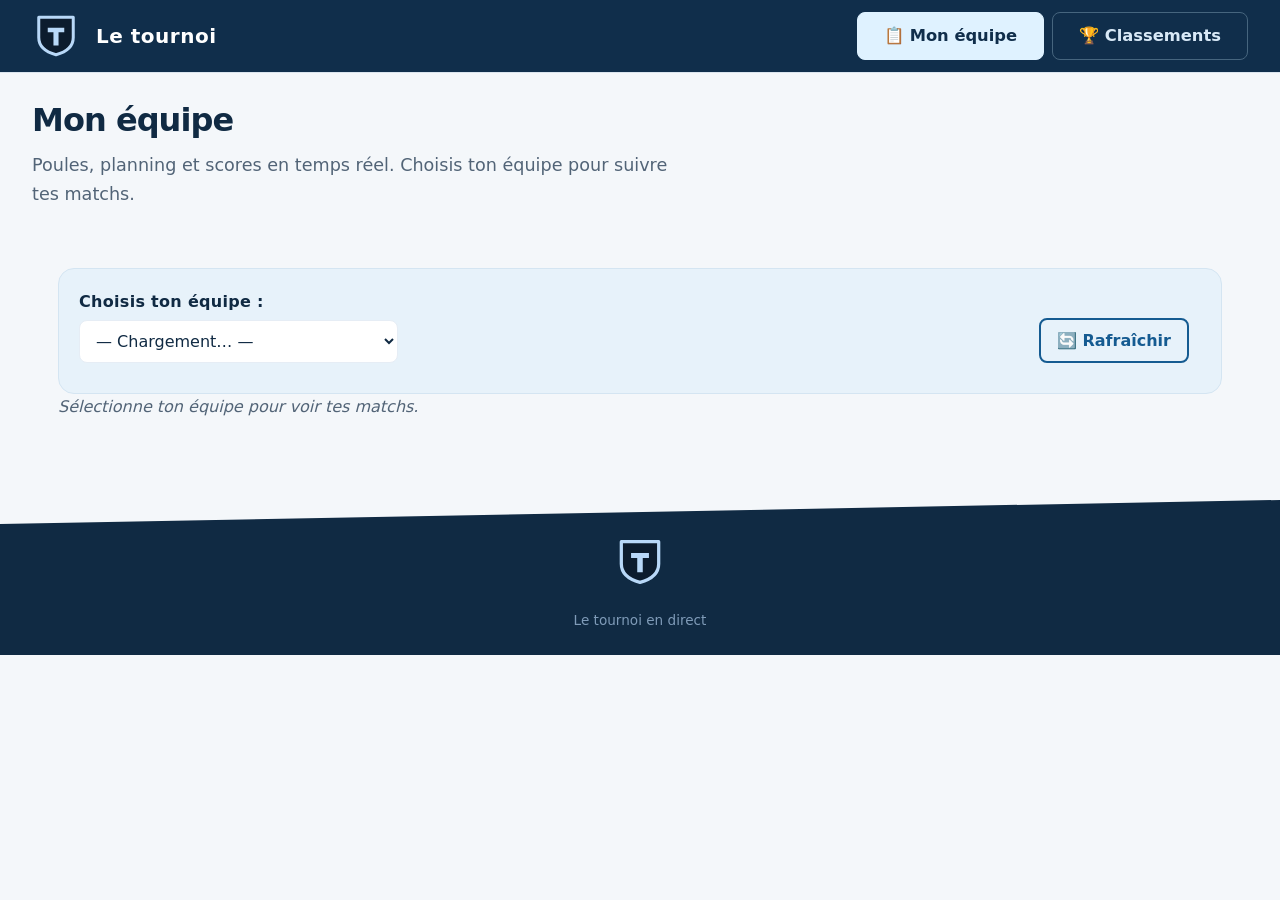
<file: index.html>
<!DOCTYPE html>
<html lang="fr">
<head>
  <meta charset="UTF-8">
  <meta http-equiv="refresh" content="0; url=tournoi.html">
  <link rel="canonical" href="tournoi.html">
  <title>Le tournoi</title>
  <link rel="icon" type="image/svg+xml" href="assets/logo-tournoi.svg">
</head>
<body>
  <p>Redirection vers <a href="tournoi.html">la page du tournoi</a>…</p>
</body>
</html>
</file>
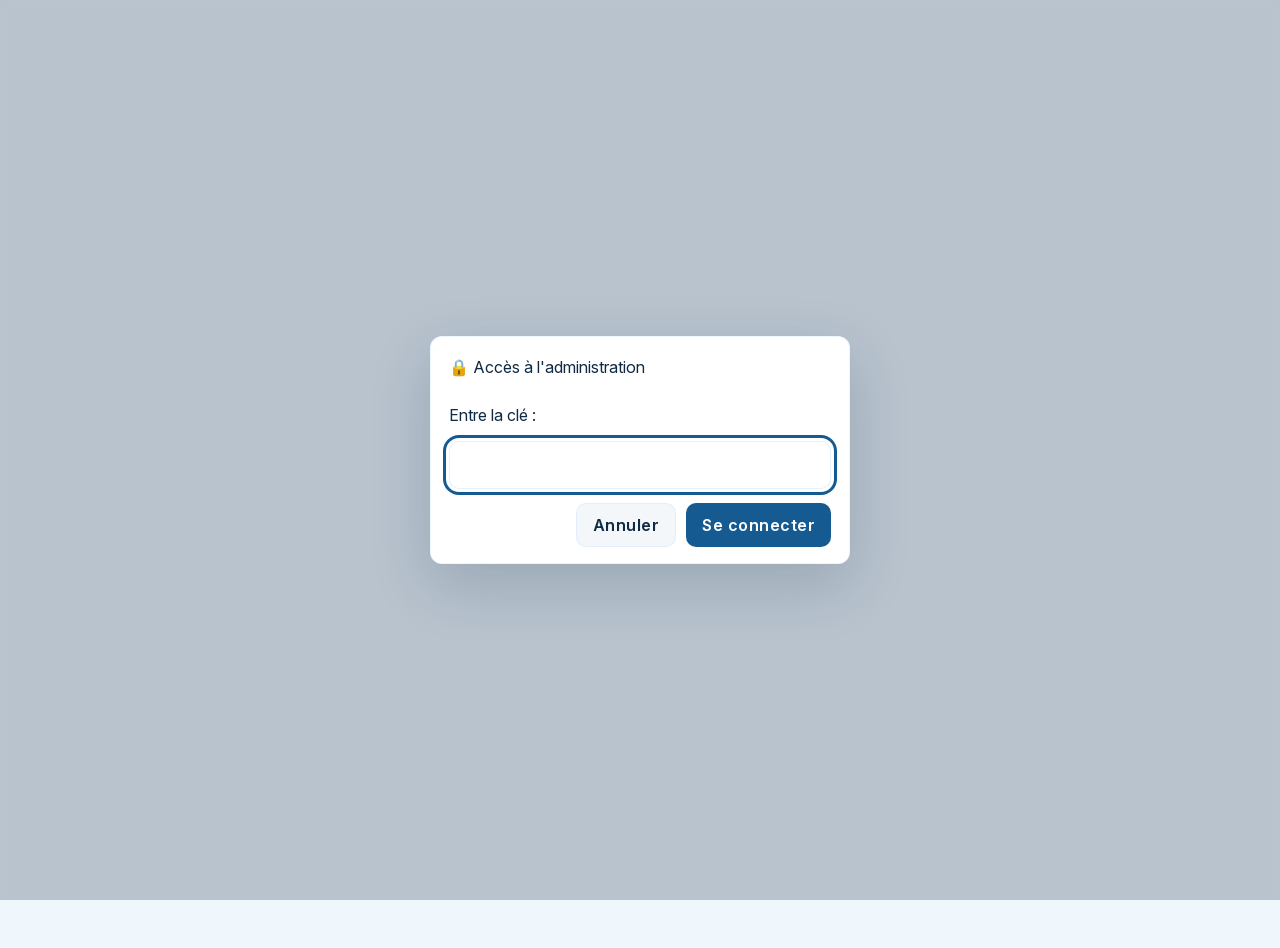
<file: admin.html>
<!DOCTYPE html>
<html lang="fr">
<head>
  <meta charset="UTF-8">
  <!-- "viewport" = indispensable pour un affichage correct sur téléphone (mobile-first) -->
  <meta name="viewport" content="width=device-width, initial-scale=1.0">
  <title>Administration du tournoi</title>
  <link rel="icon" type="image/svg+xml" href="assets/logo-tournoi.svg">

  <!-- Polices de la charte (Bebas Neue, Barlow Condensed, Barlow) via Google Fonts -->

  <!-- Notre feuille de style commune -->
  <link rel="stylesheet" href="css/styles.css?v=refonte-ciel-verre-20260920-terrain-orientation1">
  <!-- Surcouche moderne navy/blanc/ciel (re-skin admin — retirer cette ligne pour revenir en arrière) -->
  <link rel="stylesheet" href="css/theme-r92.css?v=refonte-ciel-verre-20260927-carte-ffr1">
  <link rel="stylesheet" href="css/municipal.css?v=refonte-ciel-verre-20260920-municipal2">
  <!-- Mode « écrans » : barre latérale + onglets sur grand écran (structure construite par js/ecrans.js) -->
  <link rel="stylesheet" href="css/ecrans.css?v=refonte-ciel-verre-20260920">
  <!-- Encarts partenaires : les MÊMES règles que la page publique, pour que l'aperçu de
       chaque emplacement et le test du message plein écran montrent le vrai résultat. -->
  <link rel="stylesheet" href="css/sponsors.css?v=refonte-ciel-verre-20260920">
</head>
<!-- theme-clair : fond blanc + cartes navy translucides (thème propre à la page admin). -->
<body class="theme-clair">

  <!-- ⭐ ÉCRAN DE CHARGEMENT (UX-INIT-ADMIN-DR-4A).
       Ce petit script est VOLONTAIREMENT ici, en tête de <body> : il pose la classe qui masque
       la page AVANT que le navigateur n'ait dessiné quoi que ce soit du contenu qui suit. Une
       page d'administration met une à plusieurs secondes à s'ouvrir ; sans cela, on voyait
       d'abord des formulaires et des listes VIDES — un tournoi déjà rempli semblait effacé.
       ⚠️ Si JavaScript est indisponible, la classe n'est jamais posée et la page s'affiche
       telle quelle : on ne peut pas rester coincé sur un écran d'attente définitif. -->
  <script>document.body.classList.add('admin-chargement');</script>

  <div class="ecran-chargement" id="ecran-chargement">
    <div class="ecran-chargement-boite">
      <p class="ecran-chargement-titre" id="ecran-chargement-attente" role="status" aria-live="polite">
        Chargement de l'administration…
      </p>
      <div id="ecran-chargement-erreur" hidden>
        <!-- Rempli par admin.js (afficherErreurChargement) via textContent : jamais de HTML,
             jamais la clé saisie. -->
        <p class="message erreur" id="ecran-chargement-message"></p>
        <button type="button" class="bouton" id="bouton-reessayer-init">Réessayer</button>
      </div>
    </div>
  </div>

  <div class="conteneur">

    <header class="entete">
      <!-- Repère visuel neutre et temporaire (voir frontend/assets/logo-tournoi.svg).
           onerror : si le fichier manquait, on masque l'image plutôt qu'une icône cassée. -->
      <img class="logo" src="assets/logo-tournoi.svg" alt=""
           onerror="this.style.display='none'">
      <h1>Administration du tournoi</h1>
    </header>

    <main>

      <!-- Repère de connexion : indique si la clé admin est active (rempli par admin.js) -->
      <div id="barre-connexion" class="barre-connexion" hidden></div>

      <!-- 0) Tableau de bord : l'état du tournoi en un coup d'œil (rempli par admin.js) -->
      <section class="tableau-bord" id="tableau-bord" aria-label="État du tournoi">
        <div class="tb-entete">
          <span class="tb-titre">État du tournoi</span>
          <span class="tb-refresh">
            <span class="live-maj" id="maj-admin"></span>
            <button type="button" class="bouton-lien" id="bouton-rafraichir-admin" data-ic="rafraichir">Rafraîchir</button>
          </span>
        </div>
        <div class="tb-grille">
          <div class="tb-stat"><span class="tb-val" id="tb-categories">…</span><span class="tb-lib">Catégories</span></div>
          <div class="tb-stat"><span class="tb-val" id="tb-equipes">…</span><span class="tb-lib">Équipes</span></div>
          <div class="tb-stat"><span class="tb-val" id="tb-planning">…</span><span class="tb-lib">Planning matin</span></div>
          <div class="tb-stat"><span class="tb-val" id="tb-publication">…</span><span class="tb-lib">Publication</span></div>
        </div>
      </section>

      <!-- 0 bis) « Où en suis-je ? » : fil d'avancement de la préparation + thermomètre de la
           journée (début / pause / heure de fin prévue). Rempli par admin.js (majEtatAvancement).
           Chaque étape est cliquable et fait défiler jusqu'à la section correspondante. -->
      <section class="etat-avancement" id="etat-avancement" aria-label="Avancement de la préparation"></section>

      <section class="carte" id="bloc-choix-categories">
        <h2>Choix des catégories</h2>
        <p id="aide-choix-categories" class="note-generation">Sélectionne les catégories du tournoi pour vérifier les dates du calendrier FFR.</p>
        <form id="form-choix-categories" aria-describedby="aide-choix-categories conservation-choix-categories">
          <fieldset id="choix-categories-champs" class="choix-categories">
            <legend>Catégories du tournoi</legend>
            <label><input type="checkbox" name="categories" value="U6"><span>U6</span></label>
            <label><input type="checkbox" name="categories" value="U8"><span>U8</span></label>
            <label><input type="checkbox" name="categories" value="U10"><span>U10</span></label>
            <label><input type="checkbox" name="categories" value="U12"><span>U12</span></label>
            <label><input type="checkbox" name="categories" value="U14"><span>U14</span></label>
          </fieldset>
          <button type="submit" class="bouton" id="bouton-valider-categories">Valider</button>
          <p id="conservation-choix-categories">Décocher puis valider supprime la catégorie et ses réglages, après confirmation. Les équipes et les matchs sont conservés.</p>
          <div class="message-form" id="message-choix-categories" role="status" aria-live="polite"></div>
        </form>
      </section>

      <!-- Cadre du tournoi : date prévue + zone de vacances + contrôle FFR (conflits, points de
           vigilance et prescriptions). VOLONTAIREMENT séparé des « Infos du tournoi » ci-dessous :
           ici, c'est la PLANIFICATION et la CONFORMITÉ (rien n'y est communiqué au public). Enregistré
           via son propre bouton (onEnregistrerCadre) — sauvegarde partielle : date + zone seulement. -->
      <section class="carte" id="bloc-cadre-tournoi">
        <h2>Date &amp; conformité FFR</h2>
        <p class="note-generation">
          La <strong>date prévue</strong> et la <strong>zone de vacances</strong> servent au
          <strong>contrôle de conformité FFR</strong> (conflits de calendrier, points de vigilance et
          prescriptions par catégorie). Elles ne s'affichent pas sur le site — clique
          <strong>« Enregistrer la date »</strong> pour les sauvegarder.
        </p>
        <form id="form-cadre-tournoi">
          <label class="reglage"><span class="r-libelle">Date prévue du tournoi</span>
            <input class="r-input" type="date" name="tournoi_date">
          </label>
          <label class="reglage"><span class="r-libelle">Zone de vacances (contrôle FFR)</span>
            <select class="r-input" name="zone_vacances">
              <option value="A">Zone A</option>
              <option value="B">Zone B</option>
              <!-- Zone C (Île-de-France) présélectionnée par défaut : c'est la valeur par défaut
                   de zone_vacances côté backend. Sans ce `selected`, un <select> sans valeur JS
                   retomberait sur la 1re option (Zone A). -->
              <option value="C" selected>Zone C (Île-de-France)</option>
            </select>
          </label>
          <!-- « Trouver une date compatible » : on choisit un mois, le backend renvoie les jours
               jouables (dim/mer/sam) avec leur statut FFR ; un clic applique une date au tournoi.
               Rempli/piloté par admin-conformite-ffr.js (le panneau est masqué par défaut). -->
          <div class="date-finder">
            <button type="button" class="bouton-lien" id="bouton-trouver-date" aria-expanded="false">
              🔎 Trouver une date compatible…
            </button>
            <div id="panneau-trouver-date" class="date-finder-panneau" hidden>
              <p class="date-finder-aide">Choisis un mois : je te propose les samedis, dimanches et
                mercredis <strong>sans conflit FFR</strong> (les alertes douces sont signalées en orange).</p>
              <div class="date-finder-controles">
                <label class="reglage"><span class="r-libelle">Mois à explorer</span>
                  <input class="r-input" type="month" id="finder-mois">
                </label>
                <button type="button" class="bouton" id="bouton-chercher-dates">Chercher les jours compatibles</button>
              </div>
              <div id="finder-resultats" class="date-finder-resultats" aria-live="polite"></div>
            </div>
          </div>
          <!-- Conformité FFR : résultat de verifierConformiteFFR (backend), rempli par
               admin-conformite-ffr.js. Bloc INFORMATIF — n'empêche pas d'enregistrer la date. -->
          <div id="bloc-conformite-ffr" class="ffr-zone"></div>
          <div class="ligne-action">
            <button type="button" class="bouton" id="bouton-enregistrer-cadre">Enregistrer la date</button>
            <span class="message-form" id="message-cadre-tournoi"></span>
          </div>
        </form>
      </section>

      <!-- Infos du tournoi : le NOM alimente la page publique du tournoi ; nom, date, lieu,
           description et affiche alimentent les invitations et le dossier transmis aux clubs.
           ⛔ Plus aucun site tiers ne les lit (découplage M1-PUB / PUB-4).
           Enregistrées via « Enregistrer les infos ». (Date & zone → carte « Date & conformité FFR ».) -->
      <section class="carte" id="bloc-infos-tournoi">
        <h2>Informations générales</h2>
        <p class="note-generation">Ces informations sont utilisées sur la page publique, dans les invitations et les dossiers clubs.</p>
        <form id="form-infos-tournoi">
          <label class="reglage"><span class="r-libelle">Nom du tournoi</span>
            <input class="r-input" type="text" name="tournoi_nom" placeholder="Ex : Tournoi de Noël U8–U12">
          </label>
          <label class="reglage"><span class="r-libelle">Lieu</span>
            <input class="r-input" type="text" name="tournoi_lieu" placeholder="Ex : Stade Paul Langevin">
          </label>
          <label class="reglage"><span class="r-libelle">Adresse complète</span>
            <input class="r-input" type="text" name="tournoi_adresse" placeholder="Ex : 11 av. Paul Langevin, 92350 Le Plessis-Robinson">
          </label>
          <label class="reglage"><span class="r-libelle">Description</span>
            <textarea class="r-input" name="tournoi_description" rows="4" placeholder="Quelques phrases de présentation du tournoi…"></textarea>
          </label>
          <!-- Affiche : zone de glisser-déposer (le clic ouvre aussi le sélecteur de
               fichier grâce au <label> ; le glisser-déposer est géré par admin.js). -->
          <label class="reglage"><span class="r-libelle">Affiche du tournoi (image)</span>
            <span class="zone-depot" id="zone-depot-affiche">
              <input type="file" name="tournoi_affiche" accept="image/*" hidden>
              <span class="zd-icone" aria-hidden="true"><svg viewBox="0 0 24 24" fill="none" stroke="currentColor" stroke-width="1.7" stroke-linecap="round" stroke-linejoin="round"><path d="M12 16V5M7.5 9.5 12 5l4.5 4.5M4.5 19h15"></path></svg></span>
              <span class="zd-texte"><strong>Glisse ton affiche ici</strong><br>ou clique pour choisir une image</span>
            </span>
          </label>
          <div id="apercu-affiche" class="apercu-affiche" hidden>
            <img id="apercu-affiche-img" alt="Aperçu de l'affiche du tournoi">
            <button type="button" class="bouton-suppr" id="bouton-retirer-affiche">Retirer l'affiche</button>
          </div>
          <div class="ligne-action">
            <button type="button" class="bouton" id="bouton-enregistrer-infos">Enregistrer les infos</button>
            <span class="message-form" id="message-infos-tournoi"></span>
          </div>
        </form>
      </section>

      <!-- Contacts & sécurité : référent tournoi, poste de secours, référent sécurité.
           Alimente le futur générateur de dossier club. Tous les champs sont facultatifs.
           Les champs conditionnels (précisions secours, référent sécurité distinct) sont
           révélés/masqués par admin.js selon les cases à cocher. -->
      <section class="carte" id="bloc-contacts-securite">
        <h2>Contacts &amp; sécurité</h2>
        <p class="note-generation">
          Ces informations alimenteront le <strong>dossier club</strong> envoyé aux équipes.
          Tous les champs sont <strong>facultatifs</strong> — enregistre ce que tu connais déjà.
        </p>
        <form id="form-contacts-securite">
          <label class="reglage"><span class="r-libelle">Référent tournoi — nom</span>
            <input class="r-input" type="text" name="referent_nom" placeholder="Ex : Camille Dupont" autocomplete="off">
          </label>
          <label class="reglage"><span class="r-libelle">Référent tournoi — téléphone</span>
            <input class="r-input" type="tel" name="referent_tel" placeholder="Ex : 06 12 34 56 78" autocomplete="off">
          </label>
          <label class="reglage">
            <span class="r-libelle">Poste de secours</span>
            <span class="mini-toggle"><input type="checkbox" name="securite_secours_oui"> Poste de secours sur place</span>
          </label>
          <label class="reglage" id="ligne-secours-precisions" hidden>
            <span class="r-libelle">Poste de secours — précisions</span>
            <input class="r-input" type="text" name="securite_secours_precisions" placeholder="Ex : local à côté du club-house">
          </label>
          <label class="reglage">
            <span class="r-libelle">Référent sécurité</span>
            <span class="mini-toggle"><input type="checkbox" name="securite_referent_identique" checked> Identique au référent tournoi</span>
          </label>
          <div id="lignes-referent-securite" hidden>
            <label class="reglage"><span class="r-libelle">Référent sécurité — nom</span>
              <input class="r-input" type="text" name="securite_referent_nom" autocomplete="off">
            </label>
            <label class="reglage"><span class="r-libelle">Référent sécurité — téléphone</span>
              <input class="r-input" type="tel" name="securite_referent_tel" placeholder="Ex : 06 12 34 56 78" autocomplete="off">
            </label>
          </div>
          <div class="ligne-action">
            <button type="button" class="bouton" id="bouton-enregistrer-contacts">Enregistrer contacts &amp; sécurité</button>
            <span class="message-form" id="message-contacts-securite"></span>
          </div>
        </form>
      </section>

      <!-- ============ PARTENAIRES (sponsors de la page publique) ============
           Un accueil simple oriente vers les trois tâches : gérer les partenaires, publier
           leur visibilité, puis produire le bilan. Tout est piloté par admin-sponsors.js. -->

      <section class="carte sponsors-accueil" id="bloc-sponsors-accueil">
        <div class="sponsors-accueil-tete">
          <div>
            <p class="sponsors-sur-titre">Partenaires</p>
            <h2>Vos partenaires</h2>
            <p class="note-generation">Ajoute tes partenaires, vérifie leur visibilité, puis publie quand tout est prêt.</p>
          </div>
          <span class="sponsors-statut" id="sponsors-statut-publication" aria-live="polite">Partenaires masqués</span>
        </div>
        <nav class="sponsors-navigation" aria-label="Sections partenaires">
          <button type="button" class="sponsors-navigation-bouton est-actif" data-vue-sponsors="gestion" aria-controls="bloc-sponsors-liste" aria-pressed="true">
            <strong>1. Partenaires</strong><span>Ajouter et modifier les fiches</span>
          </button>
          <button type="button" class="sponsors-navigation-bouton" data-vue-sponsors="publication" aria-controls="bloc-sponsors-reglages" aria-pressed="false">
            <strong>2. Aperçu &amp; publication</strong><span>Choisir quand les afficher</span>
          </button>
          <button type="button" class="sponsors-navigation-bouton" data-vue-sponsors="bilan" aria-controls="bloc-sponsors-bilan" aria-pressed="false">
            <strong>3. Bilan après tournoi</strong><span>Présenter les résultats mesurés</span>
          </button>
        </nav>
      </section>

      <section class="carte" id="bloc-sponsors-reglages" hidden>
        <h2>Aperçu &amp; publication</h2>
        <p class="note-generation">
          Prépare tout sans risque : tant que l'interrupteur reste désactivé, aucun partenaire
          n'apparaît sur la page publique des scores.
        </p>
        <form id="form-sponsors-reglages">
          <label class="reglage sponsors-interrupteur-publication">
            <span class="r-libelle">Afficher les partenaires</span>
            <span class="mini-toggle"><input type="checkbox" name="sponsors_actifs"> Visible sur la page publique</span>
          </label>
          <details class="sponsors-options-avancees">
            <summary>Options avancées d'affichage</summary>
            <label class="reglage"><span class="r-libelle">Rotation des partenaires (secondes)</span>
              <input class="r-input" type="number" name="sponsor_rotation_s" min="0" max="60" step="1" value="8">
            </label>
            <label class="reglage">
              <span class="r-libelle">Mur des partenaires</span>
              <span class="mini-toggle"><input type="checkbox" name="sponsors_mur_actif" checked> Grille des logos en bas de page</span>
            </label>
            <label class="reglage">
              <span class="r-libelle">Barre basse sur téléphone</span>
              <span class="mini-toggle"><input type="checkbox" name="sponsor_barre_mobile" checked> Bandeau rotatif en bas de l'écran</span>
            </label>
            <label class="reglage">
              <span class="r-libelle">Message plein écran à l'arrivée</span>
              <span class="mini-toggle"><input type="checkbox" name="sponsor_interstitiel_actif"> Activer le plein écran</span>
            </label>
            <div id="lignes-interstitiel" hidden>
              <label class="reglage"><span class="r-libelle">Durée du plein écran (secondes)</span>
                <input class="r-input" type="number" name="sponsor_interstitiel_duree_s" min="3" max="10" step="1" value="5">
              </label>
              <label class="reglage"><span class="r-libelle">Bouton « Passer » actif après (secondes)</span>
                <input class="r-input" type="number" name="sponsor_interstitiel_skip_s" min="0" max="10" step="1" value="2">
              </label>
              <label class="reglage"><span class="r-libelle">Ne pas revoir avant (minutes)</span>
                <input class="r-input" type="number" name="sponsor_interstitiel_repos_min" min="1" max="240" step="1" value="30">
              </label>
              <label class="reglage">
                <span class="r-libelle">Dès la première visite</span>
                <span class="mini-toggle"><input type="checkbox" name="sponsor_interstitiel_premiere_visite"> Montrer dès la première arrivée de la journée</span>
              </label>
              <p class="note-generation">Décoché (recommandé), le plein écran n'apparaît qu'à partir du deuxième chargement.</p>
              <button type="button" class="bouton-lien" id="bouton-tester-interstitiel">Prévisualiser le plein écran</button>
            </div>
          </details>

          <div class="ligne-action">
            <button type="button" class="bouton" id="bouton-enregistrer-sponsors-reglages">Enregistrer la publication</button>
            <span class="message-form" id="message-sponsors-reglages" role="status" aria-live="polite" tabindex="-1"></span>
          </div>
        </form>
        <details class="sponsors-depannage">
          <summary>Dépannage</summary>
          <p class="note-generation">Compare les réglages enregistrés avec ce que reçoit réellement la page publique.</p>
          <button type="button" class="bouton-lien" id="bouton-verifier-public">Vérifier ce que reçoit le public</button>
          <div id="verif-public" class="diagnostic-remontee" hidden></div>
        </details>
      </section>

      <section class="carte" id="bloc-sponsors-liste">
        <div class="sponsors-liste-tete">
          <div><h2>Vos partenaires</h2><p class="note-generation">Une fiche simple par partenaire. Les réglages fins restent disponibles si nécessaire.</p></div>
          <button type="button" class="bouton" id="bouton-ajouter-sponsor">Ajouter un partenaire</button>
        </div>
        <span class="message-form" id="message-sponsors-liste" role="status" aria-live="polite" tabindex="-1"></span>
        <button type="button" class="bouton-lien" id="bouton-actualiser-sponsors">Actualiser la liste</button>
        <!-- Contrôle d'intégrité : un identifiant de partenaire trop court empêche la remontée des
             mesures. Le dire ici évite de chercher une panne de déploiement qui n'existe pas. -->
        <div class="message-form sponsors-avertissements" id="avertissements-sponsors" role="status" aria-live="polite" hidden></div>
        <div id="liste-sponsors" aria-live="polite"><div class="message">Chargement des partenaires…</div></div>

        <form id="form-sponsor" class="sponsors-formulaire" hidden>
          <h3 class="apercu-sous-titre" id="titre-form-sponsor">Ajouter un partenaire</h3>
          <input type="hidden" name="id_sponsor" value="">
          <label class="reglage"><span class="r-libelle">Nom du partenaire (obligatoire)</span>
            <input class="r-input" type="text" name="nom" required placeholder="Ex : Décathlon Le Plessis-Robinson" autocomplete="off">
          </label>
          <label class="reglage"><span class="r-libelle">Accroche (une ligne, facultatif)</span>
            <input class="r-input" type="text" name="accroche" maxlength="60" placeholder="Ex : Tout l'équipement rugby des U6 aux U14">
          </label>
          <label class="reglage"><span class="r-libelle">Site web (facultatif)</span>
            <input class="r-input" type="url" name="url" placeholder="https://…">
          </label>

          <label class="reglage"><span class="r-libelle">Logo (image)</span>
            <span class="zone-depot" id="zone-depot-sponsor-logo" role="button" tabindex="0" aria-label="Choisir le logo du partenaire">
              <input type="file" name="sponsor_logo" accept="image/*" hidden>
              <span class="zd-texte"><strong>Glisse le logo ici</strong><br>ou clique pour choisir une image</span>
            </span>
          </label>
          <div id="apercu-sponsor-logo" class="apercu-affiche" hidden>
            <img id="apercu-sponsor-logo-img" alt="Aperçu du logo du partenaire">
            <button type="button" class="bouton-suppr" id="bouton-retirer-sponsor-logo">Retirer le logo</button>
          </div>
          <p class="note-generation">
            Sans logo, le partenaire s'affiche sous forme de pastille à son nom, sur sa couleur
            de marque. Utile pour un commerçant qui n'a pas de fichier exploitable.
          </p>

          <!-- Prévenir AVANT la perte : une fiche ancienne peut porter des emplacements que le code
               ne connaît plus. Ils sont conservés tant que ce champ n'est pas touché. -->
          <p class="message-form ko" id="avertissement-emplacements" role="status" aria-live="polite" hidden></p>

          <fieldset class="sponsors-visibilite">
            <legend>Visibilité</legend>
            <label><input type="radio" name="visibilite_preset" value="essentiel" checked><span><strong>Essentiel</strong><small>Mur des partenaires + dossier club</small></span></label>
            <label><input type="radio" name="visibilite_preset" value="renforce"><span><strong>Renforcé</strong><small>Essentiel + barre rotative sur mobile</small></span></label>
            <label><input type="radio" name="visibilite_preset" value="personnalise"><span><strong>Personnalisé</strong><small>Choisir précisément chaque emplacement</small></span></label>
          </fieldset>

          <div id="sponsor-emplacements-personnalises" hidden>
            <p class="note-generation">Choisis les emplacements puis, si besoin, adapte leur texte, leur logo et leur disposition.</p>
            <div class="sponsor-emplacements" id="sponsor-emplacements"></div>
          </div>

          <details class="sponsors-options-avancees sponsors-options-partenaire">
            <summary>Options avancées du partenaire</summary>
            <label class="reglage"><span class="r-libelle">Taille du logo (%)</span>
              <input class="r-input" type="number" name="logo_zoom" min="50" max="200" step="10" value="100">
            </label>
            <label class="reglage"><span class="r-libelle">Couleur de marque</span>
              <input class="r-input" type="color" name="couleur" value="#0c1c2e">
            </label>
            <label class="reglage"><span class="r-libelle">Poids dans la rotation (1 à 5)</span>
              <input class="r-input" type="number" name="poids" min="1" max="5" step="1" value="1">
            </label>
            <label class="reglage"><span class="r-libelle">Ordre dans le mur</span>
              <input class="r-input" type="number" name="ordre" min="1" max="999" step="1" value="100">
            </label>
            <label class="reglage">
              <span class="r-libelle">Partenaire actif</span>
              <span class="mini-toggle"><input type="checkbox" name="actif" checked> Visible lorsque la publication est activée</span>
            </label>
          </details>

          <div class="ligne-action">
            <button type="button" class="bouton" id="bouton-enregistrer-sponsor">Enregistrer le partenaire</button>
            <button type="button" class="bouton-lien" id="bouton-annuler-sponsor" hidden>Retour à la liste</button>
            <span class="message-form" id="message-sponsor" role="status" aria-live="polite" tabindex="-1"></span>
          </div>
        </form>
      </section>

      <section class="carte" id="bloc-sponsors-bilan" hidden>
        <h2>Bilan après tournoi</h2>
        <span class="message-form" id="message-sponsors-bilan" role="status" aria-live="polite"></span>
        <p class="note-generation">
          Consulte les chiffres réellement mesurés, puis exporte une fiche claire à transmettre aux partenaires.
        </p>
        <div class="ligne-action">
          <button type="button" class="bouton" id="bouton-rafraichir-bilan">Rafraîchir les chiffres</button>
          <button type="button" class="bouton-lien" id="bouton-imprimer-bilan">Imprimer / PDF</button>
          <button type="button" class="bouton-lien" id="bouton-exporter-bilan">Exporter en CSV</button>
        </div>
        <!-- Le bilan ne montrait QUE la journée en cours, sans aucun moyen d'en changer : dès le
             lendemain du tournoi, il était vide. Le serveur renvoie déjà les journées qui portent
             des relevés — il suffisait de les proposer. Masqué tant qu'il n'y a qu'une journée. -->
        <div class="reglage" id="bilan-journee-bloc" hidden>
          <label for="bilan-journee"><span class="r-libelle">Journée affichée</span></label>
          <select class="r-input" id="bilan-journee">
            <option value="">Journée en cours</option>
          </select>
        </div>
        <div id="bilan-sponsors"><div class="message">Chargement du bilan…</div></div>
        <details class="sponsors-options-avancees" id="ligne-projection">
          <summary>Simulation commerciale — données fictives</summary>
          <p class="note-generation">Cette projection est séparée des mesures réelles et ne modifie aucun relevé.</p>
          <label class="reglage"><span class="r-libelle">Nombre d'appareils à simuler</span>
            <input class="r-input" type="number" id="projection-appareils" min="1" max="20000" step="10" placeholder="Ex : 500">
          </label>
        </details>
        <details class="sponsors-depannage">
          <summary>Dépannage et remise à zéro</summary>
          <p class="note-generation">Le test crée un relevé technique temporaire. La remise à zéro efface tous les relevés mesurés.</p>
          <div class="ligne-action">
            <button type="button" class="bouton-lien" id="bouton-tester-remontee">Tester la remontée des mesures</button>
            <button type="button" class="bouton-lien danger" id="bouton-vider-bilan">Effacer tous les relevés</button>
          </div>
          <div id="diagnostic-remontee" class="diagnostic-remontee" hidden></div>
        </details>
      </section>

      <!-- 1) Les réglages (horaires + catégories), injectés par admin.js dans deux zones
           distinctes (pour les placer côte à côte / indépendamment sur grand écran). -->
      <section id="reglages">
        <!-- ⚠️ RIEN D'AUTRE ICI. Cette carte ne porte QUE ses deux zones de contenu : le mode
             écrans (ordinateur) les déplace vers `ecran-horaires` / `ecran-categories` et laisse
             `#reglages` vide et masqué. Tout message ajouté ici serait donc écrit sans jamais
             être vu. L'état de connexion est porté par `#barre-connexion`, en haut de page. -->
        <div id="zone-horaires"><div class="message">Chargement des réglages…</div></div>
        <div id="zone-categories"></div>
      </section>

      <!-- 2) La saisie des équipes -->
      <section class="carte" id="bloc-equipes">
        <h2>Équipes</h2>

        <!-- Guidage affiché quand aucune catégorie n'existe (formulaire désactivé) -->
        <p class="note-generation" id="aide-categories" hidden>
          ➕ Ajoute d'abord une <strong>catégorie</strong> (section « Catégories » ci-dessus)
          pour pouvoir saisir des équipes.
        </p>

        <!-- Formulaire d'ajout : nom + catégorie + effectifs déclarés (joueurs / éducateurs).
             Les effectifs sont FACULTATIFS (laisser vide = non déclaré) et alimentent la
             demande d'autorisation (A.4 participants, B.3 éducateurs). -->
        <form id="form-equipe" class="form-equipe">
          <input id="champ-nom" type="text" placeholder="Nom de l'équipe" autocomplete="off" required>
          <select id="champ-categorie" required>
            <option value="">Catégorie…</option>
          </select>
          <input id="champ-joueurs" class="champ-effectif" type="number" min="0" step="1"
                 placeholder="Joueurs" aria-label="Nombre de joueurs de cette équipe (facultatif)">
          <input id="champ-educateurs" class="champ-effectif" type="number" min="0" step="1"
                 placeholder="Éducs" aria-label="Nombre d'éducateurs accompagnant cette équipe (facultatif)">
          <button type="submit" class="bouton" id="bouton-ajouter">Ajouter</button>
        </form>
        <p class="note-generation">💡 « Joueurs » et « Éducs » sont facultatifs : renseignés, ils
          alimentent automatiquement la <strong>demande d'autorisation</strong> (nombre de
          participants et nombre d'éducateurs). Modifiables ensuite avec le crayon ✏️.</p>

        <!-- Message de retour (succès / erreur) -->
        <div id="message-equipe" class="message-form"></div>

        <!-- Reprise CIBLÉE de la seule lecture de la liste (CORR-BLOCAGE-LECTURES-ADMIN-DR).
             Apparaît quand un enregistrement est acquis mais que la liste n'a pas pu être relue :
             elle évite de recharger toute la page, et ne touche NI au formulaire ci-dessus, NI à
             ce qui est déjà enregistré. -->
        <div id="reprise-equipes" class="reprise-lecture" hidden>
          <button type="button" class="bouton" id="bouton-reprise-equipes">Actualiser la liste</button>
        </div>

        <!-- La liste des équipes, groupée par catégorie -->
        <div id="liste-equipes"></div>

        <!-- Réglage interne : comment reconnaître MES équipes parmi toutes celles du tournoi.
             Placé ici, avec les équipes, parce que la valeur attendue est un morceau de LEUR NOM.
             Enregistré par `enregistrerInfosTournoi` (écriture partielle : le backend n'écrit que
             les champs envoyés), sans nouvelle action serveur. -->
        <form id="form-perfs-club" class="form-perfs-club">
          <label class="reglage"><span class="r-libelle">Identifier mes équipes dans Perfs</span>
            <input class="r-input" type="text" name="perfs_mot_cle_club" autocomplete="off"
                   placeholder="Ex : ABC" aria-describedby="aide-perfs-club">
          </label>
          <p class="note-generation" id="aide-perfs-club">
            Indiquez <strong>au moins 3 caractères</strong> présents dans le nom de
            <strong>toutes</strong> les équipes de votre club. Par exemple, <code>ABC</code>
            reconnaîtra <code>ABC-1</code> et <code>ABC-2</code>. Choisissez un morceau
            <strong>bien distinctif</strong> : s'il apparaît aussi dans le nom d'un adversaire,
            ses résultats seraient comptés comme les vôtres — et vos rencontres contre lui
            <strong>disparaîtraient</strong> du cumul de saison, l'application les prenant pour
            des matchs entre deux de vos équipes. Laissez vide pour désactiver la page
            <strong>Perfs</strong> — elle préfère ne rien afficher plutôt qu'un bilan faux.
          </p>
          <div class="ligne-action">
            <button type="button" class="bouton" id="bouton-enregistrer-perfs-club">Enregistrer</button>
          </div>
          <div id="message-perfs-club" class="message-form"></div>
        </form>
      </section>

      <!-- 2 bis) Terrains physiques & répartition automatique des mini-terrains.
           Placé APRÈS les équipes (la répartition dépend du nombre d'équipes) et AVANT la
           génération (qui utilise le champ `terrains` de chaque catégorie). Rempli par admin.js. -->
      <section class="carte" id="bloc-terrains">
        <div id="zone-terrains"><div class="message">Chargement des terrains…</div></div>
      </section>

      <!-- 3) Génération des poules et du planning -->
      <section class="carte" id="bloc-generation">
        <h2>Poules &amp; planning</h2>
        <p class="note-generation">
          Répartit les équipes en poules et calcule tous les horaires sans conflit.<br>
          ⚠️ Cela <strong>efface</strong> les poules, matchs et scores précédents.
        </p>
        <button id="bouton-generer" class="bouton" data-ic="poules">Générer poules et planning</button>
        <!-- Régénération NON destructive : recalcule seulement les heures, garde les poules
             ET les scores. Activé/masqué par admin.js (majBoutonRecalculer) selon l'état. -->
        <button id="bouton-recalculer-horaires" class="bouton bouton-doux" hidden data-ic="horloge">Recalculer les horaires (garde les scores)</button>
        <button id="bouton-simuler-scores-matin" class="bouton bouton-doux" disabled>🎬 Appliquer les scores de démo du matin</button>
        <p class="note-generation">Remplit tous les scores du matin sauf deux matchs Racing 92-1 laissés à saisir sur la table de marque. Les scores restent ensuite corrigeables.</p>
        <div id="message-simulation-matin" class="message-form"></div>
        <p class="note-generation aide-recalculer" id="aide-recalculer" hidden></p>
        <div id="message-generation" class="message-form"></div>
        <div id="arbitrages"></div>
        <!-- Modification manuelle des poules du matin (rééquilibrer les niveaux avant de jouer) -->
        <button id="bouton-modifier-poules" class="bouton" hidden data-ic="crayon">Modifier les poules du matin</button>
        <div id="edition-poules"></div>
        <div id="affichage-planning"></div>
      </section>

      <!-- 4) Génération de la phase après-midi (classement croisé) -->
      <section class="carte" id="bloc-apresmidi">
        <h2>Phase après-midi (classement croisé)</h2>
        <p class="note-generation">
          Génère les matchs de l'après-midi à partir du <strong>classement du matin</strong>
          (les équipes de même rang de poule jouent ensemble).<br>
          ⚠️ Nécessite que <strong>tous les scores du matin</strong> soient saisis.
          N'efface <strong>pas</strong> les matchs du matin.<br>
          💡 Si tu <strong>corriges un score du matin</strong> après avoir généré l'après-midi,
          clique à nouveau sur ce bouton pour <strong>régénérer</strong> les niveaux à jour.
        </p>
        <!-- État de préparation : indique si les scores du matin sont complets.
             Le bouton reste désactivé tant que ce n'est pas le cas. -->
        <p class="apresmidi-etat">Scores du matin : <strong id="etat-scores-matin">…</strong></p>
        <button id="bouton-apresmidi" class="bouton" data-ic="ballon">Générer l'après-midi</button>
        <button id="bouton-simuler-scores-apresmidi" class="bouton bouton-doux" disabled>🎬 Appliquer les scores de démo de l’après-midi</button>
        <p class="note-generation">Remplit tous les scores de l’après-midi sauf un match U12 laissé à saisir. Tous les résultats restent corrigeables.</p>
        <div id="message-simulation-apresmidi" class="message-form"></div>
        <div id="message-apresmidi" class="message-form"></div>

        <!-- Super Challenge — Phase 3, 2ᵉ journée (dimanche). Bloc masqué : révélé par majDimancheScf()
             uniquement si une catégorie U14 est en contexte Super Challenge Phase 3. Le brassage
             (poules E/F/G par niveau) réutilise le classement croisé, généré APRÈS les scores du samedi. -->
        <div id="bloc-dimanche-scf" hidden>
          <hr>
          <p class="note-generation">
            <strong>Super Challenge — Phase 3 (2ᵉ journée) :</strong> une fois <strong>tous les scores
            du samedi</strong> saisis, génère le <strong>brassage du dimanche</strong> — les 1ᵉʳˢ de
            chaque poule ensemble, les 2ᵉˢ ensemble, les 3ᵉˢ ensemble (poules par niveau), en 2×11.
            Régénérable si tu corriges un score du samedi.
          </p>
          <p class="apresmidi-etat">Scores du samedi : <strong id="etat-samedi-scf">…</strong></p>
          <button id="bouton-dimanche-scf" class="bouton" data-ic="ballon">Générer le dimanche (brassage)</button>
          <div id="message-dimanche-scf" class="message-form"></div>
        </div>
      </section>

      <!-- 4 ter) FEUILLE DE FIN DE JOURNÉE — tous les matchs de la journée dans l'ordre
           chronologique, avec leur score. Se télécharge en PDF et s'envoie aux clubs sur
           l'adresse qui a servi à les inviter. Rempli par admin-feuille-jour.js. -->
      <section class="carte" id="bloc-feuille-jour">
        <h2>📋 Feuille de fin de journée</h2>
        <p class="note-generation">
          Tous les matchs de la journée <strong>dans l'ordre chronologique</strong>, avec leur score.
          À <strong>télécharger en PDF</strong> et à <strong>envoyer aux clubs</strong> sur l'adresse
          qui a servi à les inviter.
        </p>
        <div id="feuille-jour-contenu"><p class="vide">Chargement…</p></div>
        <div class="ligne-action">
          <button type="button" class="bouton" id="bouton-feuille-jour-pdf">📄 Télécharger le PDF</button>
          <button type="button" class="bouton" id="bouton-feuille-jour-envoi">✉️ Envoyer aux clubs</button>
          <span id="message-feuille-jour" class="message-form"></span>
        </div>
      </section>

      <!-- 4 bis) CLUBS INVITÉS (Phase 1) — en TÊTE de la page « Inviter un club » : liste + ajout,
           statut, envoi initial de l'invitation et ajout des équipes au tournoi.
           Les dossiers et relances se gèrent dans le suivi. Les emails ne sont JAMAIS publics : la liste se charge avec la clé admin
           (action listerClubsInvites) et n'apparaît pas dans les données publiques. -->
      <section class="carte" id="bloc-clubs-invites">
        <h2>Clubs invités</h2>
        <p class="note-generation">
          Ajoute chaque club avec son contact, puis <strong>envoie l'invitation</strong> (Phase 1) —
          au club, ou à tous d'un coup via l'aperçu ci-dessous. Fais ensuite évoluer le
          <strong>statut</strong> (Invité → <strong>Accepté</strong> ou Décliné). Quand un club passe
          <strong>Accepté</strong>, choisis ses <strong>catégories engagées</strong> puis clique sur
          <strong>« Ajouter les équipes au tournoi »</strong>.
          Les <strong>relances</strong> et l'<strong>envoi du dossier final</strong> se font dans <strong>« Suivi des clubs »</strong>.
        </p>
        <form id="form-club-invite" class="form-equipe">
          <input id="champ-club-nom" type="text" placeholder="Nom du club" autocomplete="off" required>
          <input id="champ-club-contact" type="text" placeholder="Contact (nom)" autocomplete="off">
          <input id="champ-club-prenom" type="text" placeholder="Prénom du contact" autocomplete="off">
          <input id="champ-club-email" type="email" placeholder="Email du contact" autocomplete="off">
          <button type="submit" class="bouton" id="bouton-ajouter-club">Ajouter</button>
        </form>
        <div id="message-club-invite" class="message-form"></div>
        <div id="liste-clubs-invites"><p class="vide">Connecte-toi pour voir la liste des clubs invités.</p></div>

        <!-- JEU DE DÉMONSTRATION — seul point d'entrée (lot « Inviter un club »). Le serveur crée les clubs invités,
             leur suivi et les équipes (celles du club organisateur comprises) ; rien n'est supprimé ni écrasé. -->
        <details class="cv-options" id="chargement-equipes-demo">
          <summary>Démonstration<span>Créer les clubs, leur suivi et leurs équipes fictives</span></summary>
          <p class="note-generation">
            Crée les <strong>clubs invités</strong> du jeu de démonstration, leur <strong>suivi</strong>
            (réponses, commandes, paiements) et leurs <strong>équipes</strong> — celles du club organisateur
            comprises. Les commandes suivent les tarifs enregistrés dans l’invitation initiale. Les données déjà
            présentes sont conservées : rien n’est supprimé ni écrasé, et un second clic ne crée aucun doublon.
          </p>
          <button type="button" class="bouton bouton-doux" id="bouton-charger-equipes-demo">Démo — Créer le jeu de démonstration</button>
          <div id="message-jeu-demo" class="message-form" aria-live="polite"></div>
        </details>
      </section>

      <section class="carte" id="bloc-suivi-clubs">
        <h2>Suivi des clubs</h2>
        <p class="note-generation">
          Une vue claire des <strong>réponses</strong>, des commandes de <strong>repas et goûters</strong>
          et des <strong>paiements</strong>. Gère ici les <strong>relances</strong> et l'<strong>envoi du dossier final</strong>.
          Les clubs qui demandent une action apparaissent en premier.
        </p>
        <div id="suivi-clubs-resume" class="suivi-clubs-resume" aria-live="polite"></div>
        <div id="suivi-clubs-donnees-dps" class="suivi-clubs-donnees-dps" aria-live="polite"></div>
        <div class="suivi-pdf-actions">
          <button type="button" class="bouton bouton-doux" id="bouton-pdf-suivi-restauration">
            Télécharger le récapitulatif repas et goûters (PDF)
          </button>
          <small>Le document inclut uniquement les clubs qui participent.</small>
        </div>
        <div id="suivi-clubs-filtres" class="suivi-clubs-filtres" aria-label="Filtrer le suivi des clubs"></div>
        <div id="liste-suivi-clubs"><p class="vide">Connecte-toi pour charger le suivi.</p></div>
        <div id="message-suivi-clubs" class="message-form" aria-live="polite"></div>
      </section>

      <!-- 4 bis-2) APERÇU DE L'EMAIL D'INVITATION (Phase 1) : même principe que l'aperçu de la
           carte « Infos du tournoi » — mise à jour EN DIRECT à partir des données du tournoi
           et de toutes les cartes du menu « Invitation initiale ». Porte le bouton d'envoi GROUPÉ. -->
      <section class="carte" id="bloc-apercu-invitation">
        <h2>Aperçu de l'email d'invitation</h2>
        <p class="note-generation">
          L'email envoyé aux clubs (Phase 1). La salutation est <strong>personnalisée par club</strong>
          (« Bonjour {prénom}, ») ; l'aperçu montre un exemple. <strong>Tu peux modifier l'objet et le
          message</strong> ci-dessous. Tant que tu n'y touches pas, ils se mettent à jour tout seuls
          à partir de <strong>toutes les cartes du menu « Invitation initiale »</strong> ; utilise
          <strong>« Régénérer »</strong> pour repartir du texte automatique.
        </p>
        <div class="apercu-email" id="apercu-invitation">
          <label class="ae-champ"><span class="ae-label">Objet</span>
            <input type="text" class="r-input" id="apercu-invitation-objet" autocomplete="off">
          </label>
          <label class="ae-champ"><span class="ae-label">Phrase d'introduction</span>
            <textarea class="r-input" id="apercu-invitation-intro" rows="2"></textarea>
          </label>
          <iframe id="apercu-invitation-rendu" class="ae-iframe" title="Aperçu du rendu de l'email"></iframe>
          <div class="ligne-action">
            <button type="button" class="bouton bouton-doux" id="bouton-regenerer-invitation">↻ Régénérer depuis les infos du tournoi</button>
          </div>
        </div>
        <p class="note-generation ae-confidentiel">
          🔒 Chaque club reçoit un <strong>email individuel</strong> : les adresses ne sont
          <strong>jamais partagées</strong> entre les clubs.
        </p>
        <p class="note-generation">Seuls les clubs qui n'ont pas encore reçu l'invitation sont concernés. Pour les relances, utilise <strong>« Suivi des clubs »</strong>.</p>
        <div class="ligne-action">
          <button type="button" class="bouton" id="bouton-envoyer-invitations">Envoyer aux clubs non encore invités</button>
          <span class="message-form" id="message-invitations"></span>
        </div>
      </section>

      <!-- 4 bis-3) SUR PLACE (Phase 1) : services affichés en pastilles sur l'invitation,
           uniquement s'ils sont cochés. -->
      <!-- Documents temporaires joints uniquement aux emails de l'invitation initiale. -->
      <section class="carte" id="bloc-pieces-jointes-invitation">
        <h2>Pièces jointes</h2>
        <p class="note-generation">
          Ajoute les documents à transmettre avec l'<strong>invitation initiale</strong> :
          présentation, règlement ou tout autre document utile. Ils seront joints aux prochains
          envois individuels ou groupés depuis cet onglet, sans être enregistrés dans le Google
          Sheet ni dans Drive. Maximum : <strong>5 fichiers</strong>,
          <strong>5 Mo par fichier</strong> et <strong>10 Mo au total</strong>.
        </p>
        <label class="reglage reglage-fichier-dossier">
          <span class="r-libelle">Documents à joindre</span>
          <span class="zone-depot" id="zone-depot-pieces-invitation">
            <input type="file" id="pieces-jointes-invitation" multiple
              accept=".pdf,.doc,.docx,.xls,.xlsx,.odt,.ods,.txt,.csv,.jpg,.jpeg,.png" hidden>
            <span class="zd-icone" aria-hidden="true"><svg viewBox="0 0 24 24" fill="none" stroke="currentColor" stroke-width="1.7" stroke-linecap="round" stroke-linejoin="round"><path d="M12 16V5M7.5 9.5 12 5l4.5 4.5M4.5 19h15"></path></svg></span>
            <span class="zd-texte"><strong>Glisse tes documents ici</strong><br>ou clique pour les choisir</span>
          </span>
        </label>
        <div id="liste-pieces-jointes-invitation" class="liste-pieces-jointes" aria-live="polite">
          <p class="pieces-jointes-vide">Aucun document sélectionné.</p>
        </div>
        <div class="ligne-action">
          <button type="button" class="bouton bouton-doux" id="bouton-vider-pieces-invitation" hidden>
            Retirer tous les documents
          </button>
          <span class="message-form" id="message-pieces-invitation"></span>
        </div>
      </section>

      <section class="carte" id="bloc-surplace">
        <h2>Sur place</h2>
        <p class="note-generation">
          Ces services apparaissent en <strong>pastilles</strong> sur l'invitation (Phase 1),
          uniquement s'ils sont <strong>cochés</strong> (aucune ligne « non disponible » sinon).
        </p>
        <form id="form-surplace">
          <label class="reglage"><span class="r-libelle">Buvette</span>
            <span class="mini-toggle"><input type="checkbox" name="buvette_disponible"> Buvette sur place</span>
          </label>
          <label class="reglage"><span class="r-libelle">Espace sandwich</span>
            <span class="mini-toggle"><input type="checkbox" name="espace_sandwich_disponible"> Espace sandwich sur place</span>
          </label>
          <label class="reglage"><span class="r-libelle">Boutique</span>
            <span class="mini-toggle"><input type="checkbox" name="boutique_disponible"> Boutique sur place</span>
          </label>
          <label class="reglage"><span class="r-libelle">Repas</span>
            <span class="mini-toggle"><input type="checkbox" name="repas_sur_place_oui"> Repas</span>
          </label>
          <fieldset class="reglage surplace-options" id="options-repas-sur-place" hidden>
            <legend class="r-libelle">Modalité du repas</legend>
            <span class="mini-toggle">
              <label><input type="radio" name="repas_sur_place_mode" value="prix_personne"> Montant du repas / personne</label>
            </span>
            <label id="champ-repas-sur-place-montant" hidden>
              <span class="r-libelle">Montant par personne</span>
              <input class="r-input" type="number" name="repas_sur_place_montant" min="0.01" step="0.01" inputmode="decimal" placeholder="Ex : 8,50">
            </label>
            <span class="mini-toggle">
              <label><input type="radio" name="repas_sur_place_mode" value="compris_inscription"> Montant compris dans les frais d'inscription</label>
            </span>
            <span class="mini-toggle">
              <label><input type="radio" name="repas_sur_place_mode" value="offert_organisateur"> Offert par l'organisateur du tournoi</label>
            </span>
          </fieldset>
          <label class="reglage"><span class="r-libelle">Fin du tournoi</span>
            <span class="mini-toggle"><input type="checkbox" name="gouter_fin_tournoi_oui"> Goûter de fin de tournoi</span>
          </label>
          <fieldset class="reglage surplace-options" id="options-gouter-fin-tournoi" hidden>
            <legend class="r-libelle">Modalité du goûter</legend>
            <span class="mini-toggle">
              <label><input type="radio" name="gouter_fin_tournoi_mode" value="prix_personne"> Montant du goûter / personne</label>
            </span>
            <label id="champ-gouter-fin-tournoi-montant" hidden>
              <span class="r-libelle">Montant par personne</span>
              <input class="r-input" type="number" name="gouter_fin_tournoi_montant" min="0.01" step="0.01" inputmode="decimal" placeholder="Ex : 3,50">
            </label>
            <span class="mini-toggle">
              <label><input type="radio" name="gouter_fin_tournoi_mode" value="compris_inscription"> Montant compris dans les frais d'inscription</label>
            </span>
            <span class="mini-toggle">
              <label><input type="radio" name="gouter_fin_tournoi_mode" value="offert_organisateur"> Offert par l'organisateur du tournoi</label>
            </span>
          </fieldset>
          <div class="ligne-action">
            <button type="button" class="bouton" id="bouton-enregistrer-surplace">Enregistrer « Sur place »</button>
            <span class="message-form" id="message-surplace"></span>
          </div>
        </form>
      </section>

      <!-- 4 bis-2) RÉPONSE À L'INVITATION (Phase 1) : date limite de réponse (distincte de la
           date limite de paiement, Phase 2) + contact référent. Validation « au
           moins un des deux » (tél / email) au blur/submit. -->
      <section class="carte" id="bloc-reponse">
        <h2>Réponse à l'invitation</h2>
        <p class="note-generation">
          Date limite de <strong>réponse</strong> à l'invitation (distincte de la date limite de
          <em>paiement</em>, propre au dossier Phase 2) et <strong>contact
          référent</strong>. Renseigne <strong>au moins</strong> un téléphone <strong>ou</strong> un email.
        </p>
        <form id="form-reponse">
          <label class="reglage"><span class="r-libelle">Date limite de réponse</span>
            <input class="r-input" type="date" name="date_limite_reponse">
          </label>
          <label class="reglage"><span class="r-libelle">Contact — nom</span>
            <input class="r-input" type="text" name="contact_reponse_nom" placeholder="Ex : Camille Dupont" autocomplete="off">
          </label>
          <label class="reglage"><span class="r-libelle">Contact — téléphone</span>
            <input class="r-input" type="tel" name="contact_reponse_tel" placeholder="Ex : 06 12 34 56 78" autocomplete="off">
          </label>
          <label class="reglage"><span class="r-libelle">Contact — email</span>
            <input class="r-input" type="email" name="contact_reponse_email" placeholder="Ex : contact@club.fr" autocomplete="off">
          </label>
          <label class="reglage"><span class="r-libelle">Email expéditeur (alias Gmail, optionnel ; adresse de réponse pour invitation / relance)</span>
            <input class="r-input" type="email" name="email_expediteur" placeholder="Vide = adresse du compte exécutant le script" autocomplete="off">
          </label>
          <div class="ligne-action">
            <button type="button" class="bouton" id="bouton-enregistrer-reponse">Enregistrer « Réponse »</button>
            <span class="message-form" id="message-reponse"></span>
          </div>
        </form>
      </section>

      <!-- 5) Cartes du DOSSIER D'INVITATION : modalités d'inscription, parking & accès,
           encadrement & assurance. Tous les champs sont facultatifs — chaque carte
           s'enregistre indépendamment (action backend commune enregistrerInvitation).
           Les champs conditionnels (tarif) sont révélés par admin.js selon la case. -->
      <section class="carte" id="bloc-modalites">
        <h2>Modalités d'inscription</h2>
        <p class="note-generation">
          Ces informations apparaissent dans la section <strong>« Modalités d'inscription »</strong>
          du dossier d'invitation. Tous les champs sont <strong>facultatifs</strong>.
        </p>
        <form id="form-modalites">
          <label class="reglage">
            <span class="r-libelle">Tarif d'engagement</span>
            <span class="mini-toggle"><input type="checkbox" name="tarif_engagement_oui"> Un tarif d'engagement est demandé</span>
          </label>
          <div id="lignes-tarif-engagement" hidden>
            <label class="reglage"><span class="r-libelle">Tarif — montant en euros</span>
              <input class="r-input" type="text" name="tarif_engagement_montant" inputmode="decimal" placeholder="Ex : 50,00">
            </label>
            <label class="reglage"><span class="r-libelle">Prix applicable</span>
              <select class="r-input" name="tarif_engagement_mode">
                <option value="par_equipe">Par équipe engagée sur le tournoi</option>
                <option value="par_club">Par club, quel que soit le nombre d’équipes</option>
              </select>
            </label>
            <label class="reglage"><span class="r-libelle">Tarif — modalités de paiement</span>
              <textarea class="r-input" name="tarif_engagement_modalites" rows="3" placeholder="Ex : chèque à l'ordre de… , virement avant le…"></textarea>
            </label>
          </div>
          <label class="reglage"><span class="r-libelle">Date limite de paiement</span>
            <input class="r-input" type="date" name="date_limite_confirmation">
          </label>
          <div class="ligne-action">
            <button type="button" class="bouton" id="bouton-enregistrer-modalites">Enregistrer les modalités</button>
            <span class="message-form" id="message-modalites"></span>
          </div>
        </form>
      </section>

      <section class="carte" id="bloc-parking">
        <h2>Parking &amp; accès</h2>
        <p class="note-generation">
          Explique aux clubs <strong>où se garer</strong> et comment accéder au site. La photo
          (plan du parking, vue aérienne…) apparaîtra en pleine largeur dans le dossier.
        </p>
        <form id="form-parking">
          <label class="reglage"><span class="r-libelle">Parking &amp; accès (texte)</span>
            <input class="r-input" type="text" name="parking_texte" placeholder="Ex : parking gratuit rue des Sports, accès par l'entrée B">
          </label>
          <!-- Photo du parking : même mécanisme que l'affiche du tournoi (glisser-déposer
               OU clic pour choisir ; upload Drive à l'enregistrement). -->
          <label class="reglage"><span class="r-libelle">Photo du parking (image)</span>
            <span class="zone-depot" id="zone-depot-parking">
              <input type="file" name="parking_photo" accept="image/*" hidden>
              <span class="zd-icone" aria-hidden="true"><svg viewBox="0 0 24 24" fill="none" stroke="currentColor" stroke-width="1.7" stroke-linecap="round" stroke-linejoin="round"><path d="M12 16V5M7.5 9.5 12 5l4.5 4.5M4.5 19h15"></path></svg></span>
              <span class="zd-texte"><strong>Glisse ta photo ici</strong><br>ou clique pour choisir une image</span>
            </span>
          </label>
          <div id="apercu-parking" class="apercu-affiche" hidden>
            <img id="apercu-parking-img" alt="Aperçu de la photo du parking">
            <button type="button" class="bouton-suppr" id="bouton-retirer-parking">Retirer la photo</button>
          </div>
          <div class="ligne-action">
            <button type="button" class="bouton" id="bouton-enregistrer-parking">Enregistrer parking &amp; accès</button>
            <span class="message-form" id="message-parking"></span>
          </div>
        </form>
      </section>

      <section class="carte" id="bloc-encadrement">
        <h2>Encadrement &amp; assurance</h2>
        <p class="note-generation">
          Rappelle aux clubs le <strong>taux d'encadrement</strong> attendu, les
          <strong>diplômes</strong> exigés et si une <strong>attestation d'assurance</strong>
          est à fournir. Tous les champs sont <strong>facultatifs</strong>.
        </p>
        <form id="form-encadrement">
          <label class="reglage"><span class="r-libelle">Ratio éducateurs / joueurs</span>
            <input class="r-input" type="text" name="encadrement_ratio" placeholder="Ex : 1 éducateur pour 8 joueurs">
          </label>
          <label class="reglage"><span class="r-libelle">Diplômes exigés</span>
            <input class="r-input" type="text" name="encadrement_diplomes" placeholder="Ex : Brevet fédéral EDR minimum">
          </label>
          <label class="reglage">
            <span class="r-libelle">Attestation d'assurance</span>
            <span class="mini-toggle"><input type="checkbox" name="assurance_attestation_requise"> Attestation d'assurance requise</span>
          </label>
          <div class="ligne-action">
            <button type="button" class="bouton" id="bouton-enregistrer-encadrement">Enregistrer encadrement &amp; assurance</button>
            <span class="message-form" id="message-encadrement"></span>
          </div>
        </form>
      </section>

      <!-- Les pièces jointes restent dans la mémoire du navigateur : elles ne sont enregistrées
           ni dans le Google Sheet ni dans Drive. Elles sont ajoutées aux prochains emails de
           dossier final envoyés depuis cet onglet. -->
      <section class="carte" id="bloc-pieces-jointes-dossier">
        <h2>Pièces jointes</h2>
        <p class="note-generation">
          Ajoute les documents à transmettre avec le <strong>dossier final</strong> : attestation,
          règlement du tournoi ou tout autre document utile. Ils seront joints à chaque prochain
          envoi depuis cet onglet, sans être enregistrés dans le Google Sheet ni dans Drive.
          Maximum : <strong>5 fichiers</strong>, <strong>5 Mo par fichier</strong> et
          <strong>10 Mo au total</strong>.
        </p>
        <label class="reglage reglage-fichier-dossier">
          <span class="r-libelle">Documents à joindre</span>
          <span class="zone-depot" id="zone-depot-pieces-dossier">
            <input type="file" id="pieces-jointes-dossier" multiple
              accept=".pdf,.doc,.docx,.xls,.xlsx,.odt,.ods,.txt,.csv,.jpg,.jpeg,.png" hidden>
            <span class="zd-icone" aria-hidden="true"><svg viewBox="0 0 24 24" fill="none" stroke="currentColor" stroke-width="1.7" stroke-linecap="round" stroke-linejoin="round"><path d="M12 16V5M7.5 9.5 12 5l4.5 4.5M4.5 19h15"></path></svg></span>
            <span class="zd-texte"><strong>Glisse tes documents ici</strong><br>ou clique pour les choisir</span>
          </span>
        </label>
        <div id="liste-pieces-jointes-dossier" class="liste-pieces-jointes" aria-live="polite">
          <p class="pieces-jointes-vide">Aucun document sélectionné.</p>
        </div>
        <div class="ligne-action">
          <button type="button" class="bouton bouton-doux" id="bouton-vider-pieces-dossier" hidden>
            Retirer tous les documents
          </button>
          <span class="message-form" id="message-pieces-dossier"></span>
        </div>
      </section>

      <!-- 5 bis) Dossier club : ouvre le générateur de dossier (page dédiée
           dossier-club.html). L'état des sections est rempli par admin.js (majDossier).
           Placé AVANT la publication : on envoie le dossier aux clubs, puis on publie. -->
      <section class="carte" id="bloc-dossier">
        <h2>Dossier complet (accepté) — Phase 2</h2>
        <p class="note-generation">
          Assemble automatiquement le <strong>dossier</strong> envoyé aux clubs qui ont
          <strong>accepté</strong> : le jour J (journée, infos pratiques, parking, contact, sécurité,
          suivi des scores), puis le rappel du format sportif, l'encadrement et les modalités.
          Chaque club a son <strong>dossier personnel</strong> — son nom, ses catégories engagées.<br>
          💡 Toute section <strong>sans donnée</strong> est simplement <strong>masquée</strong> —
          tu peux générer le dossier à tout moment et le régénérer quand tu complètes les infos.<br>
          👉 Pour l'<strong>envoi</strong> à un club (accueil personnalisé + email automatique),
          utilise <strong>« Envoyer le dossier final »</strong> sur la carte du club dans
          <strong>« Suivi des clubs »</strong>.
        </p>
        <div id="etat-dossier"></div>
        <!-- L'aperçu ouvre le dossier D'UN CLUB : les contacts jour J, le parking et les secours
             sont protégés par le jeton personnel du club (le backend refuse sans lui). Rendu par
             majApercuDossier() — sans club invité, la carte l'explique au lieu d'un lien mort. -->
        <div class="ligne-action" id="ligne-apercu-dossier"></div>
        <p class="note-generation">
          Le dossier s'ouvre dans un nouvel onglet : vérifie-le, puis
          <strong>« Exporter en PDF »</strong> si tu préfères l'envoyer manuellement.
        </p>
      </section>

      <!-- Aperçu permanent et non destructif de l'email de dossier final. Le choix du club
           personnalise le rendu ; aucun lien n'est renouvelé et aucun email n'est envoyé ici. -->
      <section class="carte" id="bloc-apercu-dossier-email">
        <h2>Aperçu de l'email du dossier final</h2>
        <p class="note-generation">
          Choisis un club pour voir l'<strong>email final personnalisé</strong>. L'aperçu reprend
          les informations enregistrées dans <strong>Parking &amp; accès</strong> et
          <strong>Encadrement &amp; assurance</strong>, puis le <strong>Dossier complet</strong>.
          L'objet et l'introduction proposés pourront encore être modifiés au moment de l'envoi.
          Enregistre d'abord les cartes modifiées pour actualiser ce rendu. Cette carte
          <strong>n'envoie et n'enregistre rien</strong>.
        </p>
        <div class="apercu-email" id="apercu-dossier-email">
          <label class="ae-champ"><span class="ae-label">Aperçu pour</span>
            <select class="r-input" id="apercu-dossier-email-club"></select>
          </label>
          <label class="ae-champ"><span class="ae-label">Objet proposé</span>
            <input type="text" class="r-input" id="apercu-dossier-email-objet" readonly>
          </label>
          <label class="ae-champ"><span class="ae-label">Introduction proposée</span>
            <textarea class="r-input" id="apercu-dossier-email-intro" rows="2" readonly></textarea>
          </label>
          <p class="ae-salutation">
            La salutation, les catégories engagées et le lien personnel sont adaptés au club
            sélectionné. Aperçu du <strong>rendu HTML réel</strong> :
          </p>
          <iframe id="apercu-dossier-email-rendu" class="ae-iframe" title="Aperçu de l'email du dossier final"></iframe>
        </div>
      </section>

      <!-- La préparation DPS réutilise l'instantané authentifié de la demande d'autorisation.
           Les copies, dépliants et liens externes restent entièrement locaux. -->
      <section class="carte" id="bloc-dps">
        <div class="dps-entete">
          <h2>Tableau de préparation</h2>
          <p class="note-generation">Prépare ta demande de dispositif prévisionnel de secours à partir des informations déjà disponibles.</p>
        </div>
        <ol class="dps-etapes" aria-label="Avancement de la demande">
          <li class="est-actif" data-dps-etape="1"><span>1</span><strong>Données collectées</strong><small>Faire le point</small></li>
          <li data-dps-etape="2"><span>2</span><strong>Dossier à compléter</strong><small>Renseigner les éléments manquants</small></li>
          <li data-dps-etape="3"><span>3</span><strong>Demande prête</strong><small>Vérifier et copier</small></li>
          <li data-dps-etape="4"><span>4</span><strong>Suivi</strong><small>Après l'envoi</small></li>
        </ol>
        <div class="dps-tableau">
          <div class="dps-colonne-principale">
            <div class="autorisation-public" aria-labelledby="autorisation-public-titre">
              <h3 id="autorisation-public-titre">Public attendu pour le dispositif de secours</h3>
              <div id="autorisation-public-attendu" aria-live="polite">
                <p class="vide">Estimation en cours de chargement…</p>
              </div>
            </div>
            <section class="dps-origines" aria-labelledby="dps-origines-titre">
              <div class="dps-sous-entete"><div><h3 id="dps-origines-titre">Origine des informations</h3>
                <p>Les données sont reprises de l'organisme, du site et de l'édition actuelle.</p></div>
                <span id="dps-fraicheur">Chargement…</span></div>
              <div id="dps-origines-liste" aria-live="polite"><p class="vide">Informations en cours de chargement…</p></div>
            </section>
          </div>
          <aside class="dps-actions" aria-labelledby="dps-actions-titre">
            <h3 id="dps-actions-titre">À faire maintenant</h3>
            <p>Complète seulement ce qui manque avant de préparer la demande.</p>
            <div id="dps-actions-liste" aria-live="polite"><p class="vide">Vérification en cours…</p></div>
            <button type="button" class="bouton" id="dps-continuer">Continuer la préparation</button>
            <button type="button" class="bouton bouton-secondaire" id="dps-voir-copie">Voir les éléments à copier</button>
            <p class="dps-sans-appel"><strong>Aucun appel supplémentaire.</strong> Les dépliants, copies et changements de format restent dans le navigateur.</p>
          </aside>
        </div>
        <section class="dps-demande-prete" id="dps-demande-prete" aria-labelledby="dps-demande-titre" hidden>
          <div class="dps-sous-entete"><div><span class="dps-surtitre">Étape 3 · Demande prête</span>
            <h3 id="dps-demande-titre">Éléments à copier dans la demande en ligne</h3>
            <p>Copie le dossier complet ou seulement le champ demandé par l'organisme choisi.</p></div>
            <button type="button" class="bouton bouton-secondaire" data-dps-fermer>Fermer</button></div>
          <div class="dps-outils-copie">
            <div class="dps-formats" role="group" aria-label="Format du texte">
              <button type="button" data-dps-mode="court">Version courte</button>
              <button type="button" class="est-actif" data-dps-mode="complet">Version complète</button>
            </div>
            <span id="dps-etat-brouillon">Brouillon en cours de préparation</span>
            <span id="dps-compteur" aria-live="polite"></span>
            <div class="dps-actions-copie">
              <button type="button" class="bouton bouton-secondaire" data-dps-copier="ligne">Copier en une ligne</button>
              <button type="button" class="bouton" data-dps-copier="tout">Tout copier</button>
              <button type="button" class="bouton" id="dps-telecharger-pdf">Télécharger le dossier PDF</button>
            </div>
          </div>
          <div class="dps-champs-copie" id="dps-champs-copie"></div>
          <div class="dps-fournisseurs-entete"><span class="dps-surtitre">Choisir un organisme</span>
            <h3>Demander plusieurs devis</h3>
            <p>Ces liens ouvrent les sites officiels. Aucune information n'est transmise automatiquement par MaxiLou.</p></div>
          <div class="dps-fournisseurs" id="dps-fournisseurs"></div>
          <div class="message-form" id="dps-message-copie" role="status" aria-live="polite"></div>
        </section>
      </section>

      <!-- Demande municipale : les espaces sont créés librement par l'organisateur. Le module
           réutilise l'instantané déjà chargé pour le DPS et l'autorisation, sans lecture dédiée. -->
      <section class="carte" id="bloc-municipal">
        <div id="municipal-racine" aria-live="polite">
          <p class="vide">Préparation de l’espace de travail municipal…</p>
        </div>
      </section>

      <!-- Amont : demande d'autorisation de tournoi EDR (feuille de report du formulaire FFR) -->
      <section class="carte" id="bloc-autorisation">
        <h2>Informations et documents</h2>
        <details class="cv-options cv-aide-autorisation"><summary>Comprendre les deux documents</summary><p class="note-generation">
          Deux sorties distinctes. La <strong>feuille de report</strong> ci-dessous est une
          <strong>aide de préparation interne à Maxilou</strong> (un pense-bête à imprimer) : ce n'est pas
          un document fédéral. Chaque ligne indique son état (saisi, calculé, manquant…) : les valeurs
          calculées sont <strong>à vérifier</strong>, les champs <strong>« manquant »</strong> sont à renseigner.
        </p></details>
        <div class="cv-autorisation-grid"><div id="autorisation-saisie"></div><aside class="cv-autorisation-apercu" aria-label="Documents et feuille de report">
        <div class="ligne-action">
          <button type="button" class="bouton" id="bouton-enregistrer-autorisation" data-ic="enregistrer">Enregistrer les champs saisis</button>
          <button type="button" class="bouton" id="bouton-pdf-autorisation" data-ic="dossier">Télécharger le formulaire pré-rempli (PDF)</button>
          <button type="button" class="bouton bouton-secondaire" id="bouton-imprimer-autorisation" data-ic="imprimer">Imprimer la feuille</button>
        </div>
        <p class="note-generation" style="margin-top:6px;">Le <strong>PDF téléchargé</strong> utilise le
          <strong>formulaire officiel FFR</strong> de demande d'autorisation. Les informations connues de l'app
          y sont <strong>préremplies et figées</strong> : elles ne sont plus modifiables dans le PDF produit.
          Les champs laissés <strong>vides restent modifiables</strong> et doivent être complétés.
          <strong>Vérifie toutes les informations avant transmission.</strong> L'autorisation relève toujours
          du <strong>Comité départemental ou de la Ligue compétente</strong> : ni la feuille ni le PDF ne valent
          autorisation.</p>
        <div id="autorisation-message" class="message-form" role="status" aria-live="polite"></div>
        <div id="autorisation-feuille"></div></aside></div>
      </section>

      <!-- 6) Publication : rend le tournoi visible (ou non) sur la page publique -->
      <section class="carte" id="bloc-publication">
        <div class="cv-publication"><div><h2>Page publique du tournoi</h2>
        <p class="note-generation">
          Rend le tournoi <strong>visible du public</strong> sur la page publique. Tant qu'il n'est
          pas publié, les visiteurs voient un écran « à venir ».<br>
          Dès sa publication, le planning apparaît aussi automatiquement dans le
          <strong>dossier des clubs</strong>. Prépare d'abord tout, publie quand c'est prêt.
        </p>
        <p class="publication-etat">État : <strong id="etat-publication">…</strong></p>

        <!-- ⛔ CE QUE PUBLIER NE FAIT PAS — et c'est le seul endroit où le doute se pose.
             Doctrine D-048 : « Publier ouvre une page. Publier ne parle à personne. »
             Jusqu'au découplage M1-PUB / PUB-4 (2026-08-26), publier faisait réellement
             apparaître une actualité sur le site d'une association tierce, sans que rien ne
             le dise ici. Ce n'est plus le cas, et l'écran doit le dire.
             ⭐ D-054 / ② : annoncer le tournoi ailleurs reste un geste ÉDITORIAL et MANUEL —
             la note invite à le faire, elle ne l'automatise pas. -->
        <p class="note-generation">
          Publier rend le tournoi visible sur sa <strong>page publique du tournoi</strong>, à l'adresse
          ci-dessous. L'application <strong>ne crée aucune annonce automatiquement</strong> sur le site
          d'une association ou sur un autre site. Si tu veux annoncer le tournoi ailleurs,
          <strong>communique cette adresse toi-même</strong>.
        </p>

        <!-- Accès à la page publique DU TOURNOI actuellement géré. Placé AVANT le bouton, et ce
             n'est pas cosmétique : l'adresse ne dépend PAS du bouton, alors que le bouton est un
             geste. Dans cet ordre, l'écran dit ce qui est vrai — l'adresse existe d'abord, publier
             décide seulement de ce que le visiteur y voit. Placée après le bouton, elle se lirait
             comme une CONSÉQUENCE de la publication, ce qui est faux.
             ⛔ « Copier » et « Ouvrir » ne publient rien et n'écrivent rien sur le serveur.
             ⛔ Cette adresse est celle DU TOURNOI, pas « celle du club » : L'application gère un tournoi
             à la fois, et un même club en organisera un jour plusieurs (U10 samedi, U8 dimanche),
             chacun avec son adresse. Ne rien écrire ici qui grave « un club = une URL ». -->
        <div class="publication-acces">
          <p class="publication-acces-lib">L'adresse de la page publique de ce tournoi</p>
          <p class="publication-acces-url"><a id="acces-public-lien" href="#" target="_blank"
             rel="noopener">…</a></p>
          <div class="publication-acces-actions">
            <button type="button" class="bouton" id="bouton-copier-adresse-publique">Copier l'adresse</button>
            <button type="button" class="bouton" id="bouton-ouvrir-page-publique">Ouvrir la page</button>
          </div>
          <div class="acces-qr acces-public-qr" id="acces-public-qr">
            <span class="acces-qr-legende">QR code de la page publique</span>
            <button type="button" class="bouton bouton-doux acces-qr-copier" id="bouton-copier-qr-public">
              Copier le QR code
            </button>
          </div>
          <p class="publication-acces-note" id="acces-public-note">…</p>
          <div id="message-acces-public" class="message-form" role="status" aria-live="polite"></div>
        </div>

        <!-- ⭐ ACCÈS À LA TABLE DE MARQUE (UX-ACCES-SCORES-DR-5E, raccordé par
             IMPL-RACCORDEMENT-ACCES-SCORES-DR-5R).

             ⭐ POURQUOI ICI, dans « Publier le tournoi » : c'est la carte des ADRESSES à
             communiquer, et la SEULE que le parcours guidé déclare `libre` dans ses DEUX modes
             (assistant.js sur mobile, ecrans.js sur ordinateur) — donc joignable le matin du
             tournoi. ⛔ Aucun écran n'est ajouté, aucun bloc n'est déplacé.

             ⭐ CE QUI CHANGE AVEC 5R : il n'y a plus d'adresse générique calculée par la page. Le
             lien (et son QR code) vient du SERVEUR, propre à CE tournoi, et n'existe qu'une fois
             l'accès préparé. L'organisateur ouvre, met en pause, reprend, renouvelle ou clôture
             l'accès par des boutons explicites : ⛔ rien ne change d'état tout seul.

             ⛔ Le lien ne contient AUCUNE clé : la page de saisie demande la clé scores pour
             elle-même. Le contenu dynamique est rempli par admin-infos-publication.js, après la
             connexion à l'administration. -->
        <button id="bouton-publier" class="bouton">…</button>
        <!-- Pourquoi « Publier » est grisé, le cas échéant. Rempli par majVerrouPublier()
             (admin-infos-publication.js) à partir du MÊME cerveau que le fil « Où en suis-je ? ».
             ⛔ Ne concerne QUE l'action publier : « Masquer » n'est jamais grisé, et « Copier » /
             « Ouvrir » restent actifs dans tous les cas. -->
        <div id="message-verrou-publier" class="message-form" role="status" aria-live="polite"></div>
        <div id="message-publication" class="message-form"></div>
        </div>        <div class="publication-acces acces-saisie" id="acces-saisie">
          <p class="publication-acces-lib">L'accès de la table de marque (saisie des scores)</p>
          <p class="acces-saisie-quoi">
            C'est la page sur laquelle la personne à la table de marque <strong>saisit les scores
            des matchs</strong> pendant le tournoi. Chaque tournoi reçoit son propre lien et son
            propre QR code, qui ne fonctionnent que lorsque tu as <strong>ouvert</strong> la saisie.
          </p>
          <p class="acces-saisie-etat">État : <strong id="acces-saisie-etat">Connecte-toi à l'administration pour voir l'accès.</strong></p>
          <div id="acces-saisie-avertissement" class="message-form" role="status" aria-live="polite"></div>
          <div class="acces-saisie-actions-ligne">
            <div class="acces-saisie-actions" id="acces-saisie-actions"></div>
            <a class="bouton" id="acces-saisie-lien" href="#" hidden
               target="_blank" rel="noopener noreferrer">Ouvrir la table de marque</a>
            <div class="acces-saisie-actions" id="acces-saisie-actions-suite"></div>
          </div>
          <div class="acces-saisie-corps" id="acces-saisie-corps" hidden>
            <div class="acces-saisie-texte">
              <p class="acces-saisie-action">
                <button type="button" class="bouton bouton-danger" id="acces-saisie-cloture"
                        data-geste-acces="CLOTURER" hidden>Clôturer définitivement</button>
              </p>
            </div>
            <!-- QR code DÉDIÉ, dessiné en local par js/vendor/qrcode.js à partir du SEUL lien rendu
                 par le serveur. `aria-hidden` : il propose le même accès que le bouton. -->
            <div class="acces-qr acces-saisie-qr" id="acces-saisie-qr">
              <span class="acces-qr-legende">Scanner pour ouvrir la table de marque</span>
              <button type="button" class="bouton bouton-doux acces-qr-copier" id="bouton-copier-qr-saisie">
                Copier le QR code
              </button>
            </div>
          </div>
          <p class="publication-acces-note">
            Ce lien n'est <strong>pas un accès libre</strong> : la page demande ensuite la
            <strong>clé scores</strong>. Le lien et le QR code ne contiennent <strong>aucune clé</strong>
            — transmets la clé scores séparément. <strong>Renouveler</strong> le lien rend l'ancien
            QR code inutilisable ; <strong>clôturer</strong> ferme l'accès définitivement.
          </p>
          <div id="message-acces-saisie" class="message-form" role="status" aria-live="polite"></div>

          <!-- Correction d'un score suite à un litige : réservée à l'organisateur (clé admin).
               ⛔ Elle ne rouvre jamais l'accès de la table de marque. -->
          <details class="acces-saisie-litige" id="acces-saisie-litige">
            <summary>Corriger un score suite à un litige</summary>
            <p class="note-generation">
              Réservé à l'organisateur. La correction est <strong>tracée</strong> (avant, après,
              motif) et <strong>ne rouvre pas</strong> la saisie de la table de marque.
            </p>
            <button type="button" class="bouton" id="bouton-litige-charger">Charger les matchs</button>
            <div class="litige-formulaire" id="litige-formulaire" hidden>
              <label class="mp-label" for="litige-match">Match</label>
              <select id="litige-match" class="r-input"></select>
              <label class="mp-label" for="litige-score-a" id="litige-lib-a">Score équipe A</label>
              <input id="litige-score-a" class="r-input" type="number" min="0" inputmode="numeric">
              <label class="mp-label" for="litige-score-b" id="litige-lib-b">Score équipe B</label>
              <input id="litige-score-b" class="r-input" type="number" min="0" inputmode="numeric">
              <label class="mp-label" for="litige-motif">Motif du litige (obligatoire)</label>
              <textarea id="litige-motif" class="r-input" maxlength="500" rows="3"></textarea>
              <button type="button" class="bouton bouton-danger" id="bouton-litige-corriger">Corriger ce score</button>
            </div>
            <div id="message-litige" class="message-form" role="status" aria-live="polite"></div>
          </details>
        </div>

        </div>
      </section>

      <!-- 7) Réinitialisation : remet le tournoi à zéro (zone de danger).
           Carte repliable, REPLIÉE par défaut : rarement utilisée + on évite de l'ouvrir par erreur. -->
      <details class="carte carte-danger" id="bloc-reinitialisation">
        <summary>Réinitialiser le tournoi</summary>
        <p class="note-generation">
          Remet le tournoi <strong>à zéro</strong> pour repartir d'une base vierge. Cela
          <strong>supprime définitivement</strong> :
        </p>
        <ul class="liste-danger">
          <li>toutes les <strong>catégories</strong> ;</li>
          <li>toutes les <strong>équipes</strong> ;</li>
          <li>toutes les <strong>poules</strong> et tous les <strong>matchs</strong> (planning + scores) ;</li>
          <li>les <strong>infos du tournoi</strong> (nom, date, lieu, adresse, description, affiche) ;</li>
          <li>les <strong>contacts &amp; sécurité</strong> (référent tournoi, poste de secours, référent sécurité) ;</li>
          <li>le <strong>dossier d'invitation</strong> (modalités d'inscription, parking &amp; accès — photo comprise —, encadrement &amp; assurance) ;</li>
          <li>la config <strong>Phase 1</strong> (« Sur place » et « Réponse à l'invitation » — l'email expéditeur est conservé) ;</li>
          <li>tout l'<strong>engagement</strong> de chaque club dans cette édition : sa
              <strong>réponse</strong> (Accepté / Décliné), ses <strong>catégories engagées</strong>,
              le <strong>nombre d'équipes</strong>, les <strong>joueurs</strong>, les
              <strong>éducateurs</strong> et le détail des effectifs, les dates d'envoi de
              l'<strong>invitation</strong> et du <strong>dossier</strong>, les
              <strong>alertes</strong>, la <strong>sélection enregistrée</strong> et son
              <strong>ancien lien d'accès</strong> ;</li>
          <li>les <strong>horaires de la journée</strong> (remis à zéro, à re-renseigner).</li>
        </ul>
        <p class="note-generation">
          Le tournoi repasse en <strong>masqué</strong> s'il était public.<br>
          ⭐ La règle tient en une phrase : <strong>on conserve le contact, on réinitialise
          l'engagement.</strong><br>
          ✅ Est <strong>conservé</strong> : l'historique des saisons (page Perfs), vos
          <strong>partenaires</strong>, les informations <strong>permanentes de votre club</strong>
          dans la demande d'autorisation (nom et code du club, label, président, représentant), et
          le <strong>carnet d'adresses des clubs invités</strong> — nom du club, nom et prénom du
          contact, adresse email, date d'ajout. Les clubs <strong>restent dans la liste</strong> et
          redeviennent <strong>invitables</strong> : rien n'est à ressaisir pour les réinviter.<br>
          🔑 Un <strong>nouveau lien d'accès</strong> est généré côté administration après la
          réinitialisation. L'<strong>ancien lien cesse de fonctionner</strong> — c'est voulu : il
          ouvrait un tournoi qui n'existe plus. Le nouveau lien n'est
          <strong>communiqué au club</strong> qu'au <strong>prochain envoi d'invitation</strong>.<br>
          ⚠️ Cette action est <strong>irréversible</strong>.
        </p>
        <button id="bouton-reinitialiser" class="bouton bouton-danger" data-ic="balai">Réinitialiser le tournoi</button>
        <div id="message-reinitialisation" class="message-form"></div>
      </details>

    </main>

  </div>

  <!-- On charge les scripts DANS CET ORDRE :
       1) config.js  → définit l'URL du backend
       2) commun.js  → petites fonctions partagées par toutes les pages (echapper, estTermine…)
       3) dialog.js  → fenêtres de dialogue maison (utilisées par api.js et admin.js)
       4) api.js     → fournit apiGet()
       5) admin.js   → utilise le tout pour afficher la page -->
  <script src="js/config.js?v=refonte-ciel-verre-20260920"></script>
  <script src="js/commun.js?v=refonte-ciel-verre-20260920"></script>
  <script src="js/dialog.js?v=refonte-ciel-verre-20260920"></script>
  <script src="js/api.js"></script>
  <script src="js/admin.js?v=refonte-ciel-verre-20260920-participants3-municipal1"></script>
  <script src="js/admin-infos-publication.js?v=refonte-ciel-verre-20260920"></script>
  <script src="js/terrains-dossier.js?v=refonte-ciel-verre-20260925-terrain-orientation1"></script>
  <script src="js/admin-invitations.js?v=refonte-ciel-verre-20260928-club-perf01"></script>
  <script src="js/admin-suivi-clubs.js?v=refonte-ciel-verre-20260920-participants2"></script>
  <script src="js/admin-reglages.js?v=refonte-ciel-verre-20260927-horaire01"></script>
  <script src="js/admin-choix-categories.js?v=refonte-ciel-verre-20260920"></script>
  <script src="js/admin-conformite-ffr.js?v=refonte-ciel-verre-20260927-carte-ffr1"></script>
  <!-- Versionnée pour que le navigateur ne conserve pas l'ancien parcours bloquant après déploiement. -->
  <script src="js/admin-equipes.js?v=refonte-ciel-verre-20260920"></script>
  <script src="js/admin-tableau-bord.js?v=refonte-ciel-verre-20260920"></script>
  <script src="js/admin-generation.js?v=refonte-ciel-verre-20260926-texte1"></script>
  <script src="js/admin-terrains.js?v=refonte-ciel-verre-20260925-terrain-orientation1"></script>
  <!-- Partenaires : le moteur partagé avec la page publique, puis l'écran d'administration. -->
  <script src="js/sponsors.js"></script>
  <script src="js/admin-sponsors.js?v=retours-partenaires-20260919"></script>
  <!-- pdf-lib : remplissage du formulaire officiel FFR (AcroForm) côté navigateur, sans build. -->
  <script src="js/vendor/pdf-lib.min.js"></script>
  <script src="js/pdf-ciel-verre.js?v=refonte-ciel-verre-20260925-pdf-identite1"></script>
  <script src="js/admin-terrains-pdf.js?v=refonte-ciel-verre-20260925-terrain-orientation1"></script>
  <script src="js/admin-autorisation.js?v=refonte-ciel-verre-20260925-terrains-pdf1"></script>
  <script src="js/admin-dps.js?v=refonte-ciel-verre-20260925-pdf-identite1"></script>
  <script src="js/admin-municipal.js?v=refonte-ciel-verre-20260925-pdf-identite1"></script>
  <!-- Feuille de fin de journée : réutilise pdf-lib (chargé juste au-dessus) pour le PDF. -->
  <script src="js/admin-feuille-jour.js"></script>
  <!-- Générateur de QR code LOCAL (MIT, js/vendor/qrcode.js — déjà utilisé par le dossier club).
       Sert ici au QR de la table de marque (carte « Publier le tournoi »). ⛔ Aucune dépendance
       ajoutée, aucun appel réseau : la bibliothèque dessine un SVG à partir d'une chaîne.
       `defer` dit exactement UNE chose, et il faut s'en tenir à elle : le téléchargement
       n'interrompt pas l'analyse du document, et l'exécution est repoussée à la fin de celle-ci.
       ⛔ Il ne rend PAS ce script gratuit : les 56 694 octets sont bel et bien téléchargés,
       analysés et exécutés — et les scripts différés s'exécutent AVANT `DOMContentLoaded`, donc
       avant `initAdmin()`. ⚠️ Le coût réel de ce chargement à l'ouverture de l'administration
       n'est PAS mesuré dans ce lot : aucune affirmation n'est faite ici sur du temps gagné ou
       perdu. `dessinerQrSaisie()` vérifie de toute façon la présence de `qrcode` avant de s'en
       servir. -->
  <script src="js/vendor/qrcode.js" defer></script>
  <!-- Surcouches de présentation (déplacent les blocs ci-dessus SANS toucher à admin.js) :
       6) ecrans.js    → barre latérale + onglets sur GRAND écran
       7) assistant.js → assistant à cartes sur mobile (verrou « Suivant »),
                         et aiguillage entre les deux modes au chargement. -->
  <script src="js/ecrans.js?v=refonte-ciel-verre-20260920-participants3-municipal1-invitation-ordinateur2-organiser1"></script>
  <script src="js/assistant.js?v=refonte-ciel-verre-20260920-participants3-municipal1"></script>

</body>
</html>
</file>
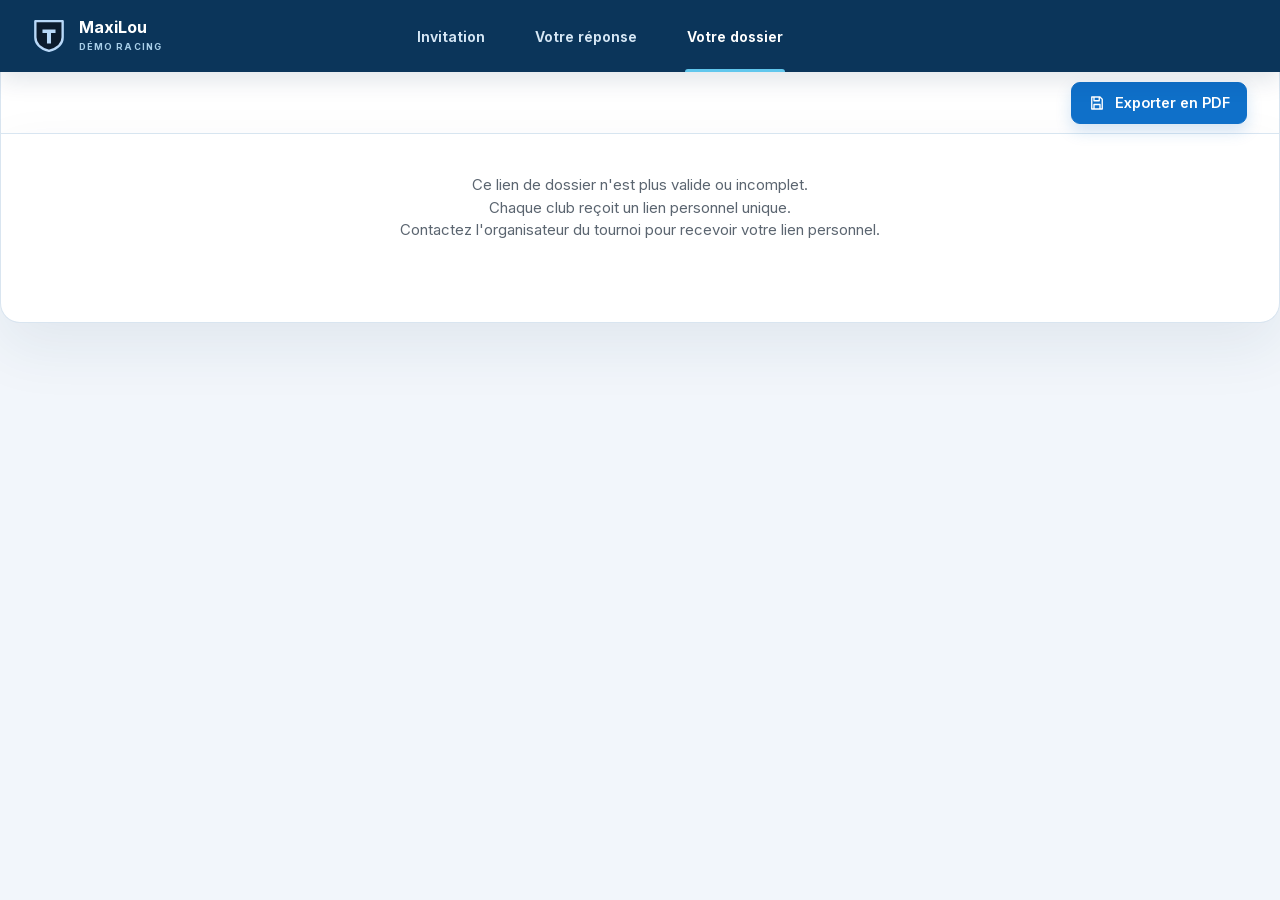
<file: dossier-club.html>
<!DOCTYPE html>
<html lang="fr">
<head>
  <meta charset="UTF-8">
  <meta name="viewport" content="width=device-width, initial-scale=1.0">
  <title>Dossier club</title>
  <link rel="icon" type="image/svg+xml" href="assets/logo-tournoi.svg">
  <meta name="description" content="Dossier récapitulatif du tournoi pour les clubs invités : infos pratiques, programme, format sportif, sécurité et contacts.">
  <!-- Pas d'indexation : document destiné aux clubs invités, pas au grand public. -->
  <meta name="robots" content="noindex">

  <!-- Polices de la charte (mêmes familles que le reste du site) -->

  <!-- Feuille de style DÉDIÉE : fond blanc, texte sombre, pensée pour l'impression A4
       (contrairement aux autres pages, sombres et pensées pour l'écran). -->
  <link rel="stylesheet" href="css/dossier.css?v=refonte-ciel-verre-20260925-dossier-final4">
  <!-- Bandeau partenaires (emplacement F) : mêmes règles que la page des scores et que
       l'aperçu de l'admin, pour que les trois montrent rigoureusement la même chose. -->
  <link rel="stylesheet" href="css/sponsors.css?v=refonte-ciel-verre-20260920">
</head>
<body class="page-dossier">

  <!-- Bandeau d'outils (jamais imprimé) : export PDF pour tous ; le retour admin et le
       titre « aperçu avant envoi » ne s'affichent QUE si la page est ouverte depuis
       l'administration (paramètre ?admin=1). Les clubs qui reçoivent le lien par email
       (sans ce paramètre) ne voient donc jamais de lien vers la plateforme d'administration. -->
  <header class="barre-outils dossier-navigation no-print">
    <div class="rep-navigation-interieur">
      <a class="rep-marque" id="dossier-lien-marque" href="invitation-club.html" aria-label="Revenir à l'invitation">
        <img src="assets/logo-tournoi.svg" alt="" width="38" height="38">
        <span><strong>MaxiLou</strong><small>DÉMO RACING</small></span>
      </a>
      <nav class="rep-navigation-etapes" aria-label="Parcours du club">
        <a id="dossier-lien-invitation" href="invitation-club.html">Invitation</a>
        <a id="dossier-lien-reponse" href="reponse-invitation.html">Votre réponse</a>
        <span class="est-actif" aria-current="page">Votre dossier</span>
      </nav>
      <div class="rep-navigation-tournoi" id="dossier-navigation-tournoi" aria-live="polite"></div>
    </div>
  </header>

  <!-- Le dossier lui-même, entièrement construit par js/dossier.js à partir des
       données du tournoi (Config Zone A + Zone B). Toute section sans donnée
       est masquée entièrement — pas de « non communiqué ». -->
  <div class="dossier-outils no-print">
      <a class="btn-outil admin-seul" href="admin.html" hidden>Retour à l'administration</a>
      <span class="barre-outils-titre admin-seul" hidden>Dossier club — aperçu avant envoi</span>
      <button type="button" class="btn-outil btn-principal" id="bouton-imprimer">
        <img src="assets/email-icons/enregistrer.svg" alt="" width="18" height="18">Exporter en PDF
      </button>
  </div>
  <main class="feuille" id="dossier">
    <div class="message-chargement" id="message-dossier">Chargement du dossier…</div>
  </main>

  <!-- Ordre de chargement identique aux autres pages :
       1) config.js (URL du backend) · 2) commun.js (helpers purs) · 3) api.js (apiGet)
       4) vendor/qrcode.js (générateur de QR code local, MIT — aucun appel externe)
       5) sponsors.js (bandeau partenaires) · 6) dossier.js (construit la page) -->
  <script src="js/config.js?v=refonte-ciel-verre-20260920"></script>
  <script src="js/commun.js?v=refonte-ciel-verre-20260920"></script>
  <script src="js/commun-dossier.js"></script>
  <script src="js/terrains-dossier.js?v=refonte-ciel-verre-20260925-terrain-orientation1"></script>
  <script src="js/api.js"></script>
  <script src="js/vendor/qrcode.js"></script>
  <!-- Partenaires : le même moteur que la page des scores. Seul le bandeau permanent
       (emplacement F) est utilisé ici — jamais de message plein écran sur un dossier. -->
  <script src="js/sponsors.js"></script>
  <script src="js/dossier.js?v=refonte-ciel-verre-20260925-dossier-final5"></script>

</body>
</html>
</file>
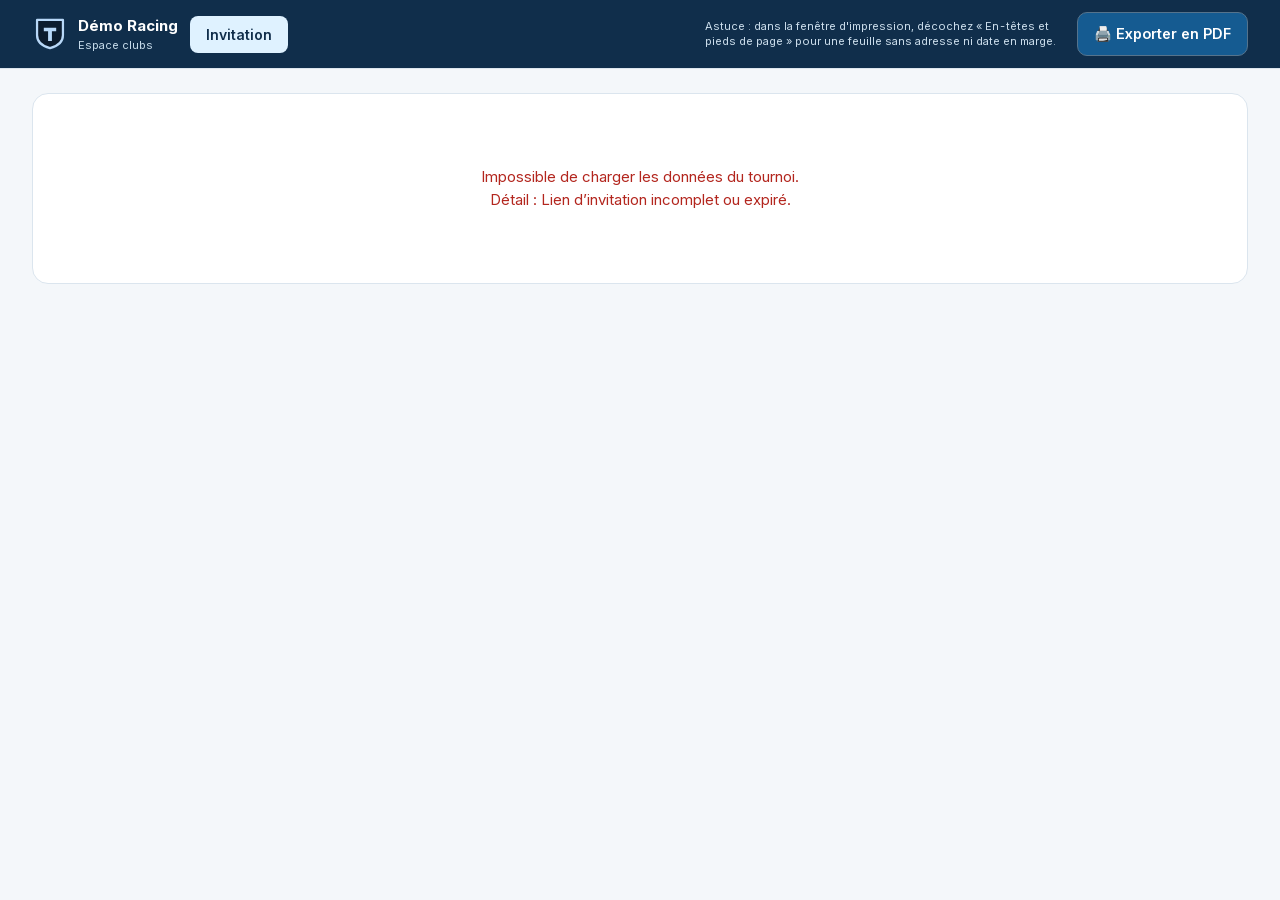
<file: invitation-club.html>
<!DOCTYPE html>
<html lang="fr">
<head>
  <meta charset="UTF-8">
  <meta name="viewport" content="width=device-width, initial-scale=1.0">
  <title>Invitation club</title>
  <link rel="icon" type="image/svg+xml" href="assets/logo-tournoi.svg">
  <meta name="description" content="Invitation au tournoi : déroulé de la journée, cadre sportif détaillé par catégorie et réponse attendue. Le dossier complet est envoyé aux clubs qui acceptent.">
  <!-- Pas d'indexation : document destiné aux clubs invités, pas au grand public. -->
  <meta name="robots" content="noindex">
  <!-- Ouverte depuis l'email, l'URL porte le jeton du club : aucun referrer ne doit le
       laisser fuiter vers les liens externes (règlement FFR, Instagram, site). -->
  <meta name="referrer" content="no-referrer">

  <!-- Polices de la charte (mêmes familles que le reste du site) -->

  <!-- Même feuille de style « document » que le dossier Phase 2 (fond blanc, format A4,
       pensée pour l'impression). Refonte vitrine : la page se lit comme un carton
       d'invitation (blason centré, affiche en héros, une carte par catégorie) ; l'export
       PDF s'étale sur quelques pages équilibrées. -->
  <link rel="stylesheet" href="css/dossier.css?v=refonte-ciel-verre-20260925-dossier-final4">
</head>
<body>

  <!-- Bandeau d'outils (jamais imprimé) : export PDF pour tous ; le retour admin et le titre
       « Phase 1 » ne s'affichent QUE si la page est ouverte depuis l'administration (?admin=1).
       Les clubs qui reçoivent le lien par email ne voient jamais de lien vers la plateforme. -->
  <div class="barre-outils no-print"><div class="cv-club-marque"><img src="assets/logo-tournoi.svg" alt="" width="36" height="36"><span>Démo Racing <small>Espace clubs</small></span></div><span class="cv-club-page">Invitation</span>
    <a class="btn-outil admin-seul" href="admin.html" hidden>← Retour à l'administration</a>
    <span class="barre-outils-titre admin-seul" hidden>Invitation club — Phase 1</span>
    <!-- Même remarque que sur le dossier : ce pied de page appartient au navigateur. -->
    <span class="barre-outils-astuce">Astuce : dans la fenêtre d'impression, décochez
      « En-têtes et pieds de page » pour une feuille sans adresse ni date en marge.</span>
    <button type="button" class="btn-outil btn-principal" id="bouton-imprimer">🖨️ Exporter en PDF</button>
  </div>

  <!-- L'invitation, entièrement construite par js/invitation.js à partir des données du
       tournoi (Config Zone A + Zone B). Générique : même contenu pour tous les clubs
       invités (aucune personnalisation à ce stade — réservée à la Phase 2). Toute section
       sans donnée est masquée — pas de « non communiqué ». -->
  <main class="feuille" id="invitation">
    <div class="message-chargement" id="message-invitation">Chargement de l'invitation…</div>
  </main>

  <!-- Ordre de chargement : config.js (URL du backend) · commun.js (helpers) · api.js (apiGet)
       · invitation.js (construit la page). Pas de QR / docx / itinéraire ici : réservés à la Phase 2. -->
  <script src="js/config.js?v=refonte-ciel-verre-20260920"></script>
  <script src="js/commun.js?v=refonte-ciel-verre-20260920"></script>
  <script src="js/commun-dossier.js"></script>
  <script src="js/api.js"></script>
  <script src="js/invitation.js?v=refonte-ciel-verre-20260920"></script>

</body>
</html>
</file>
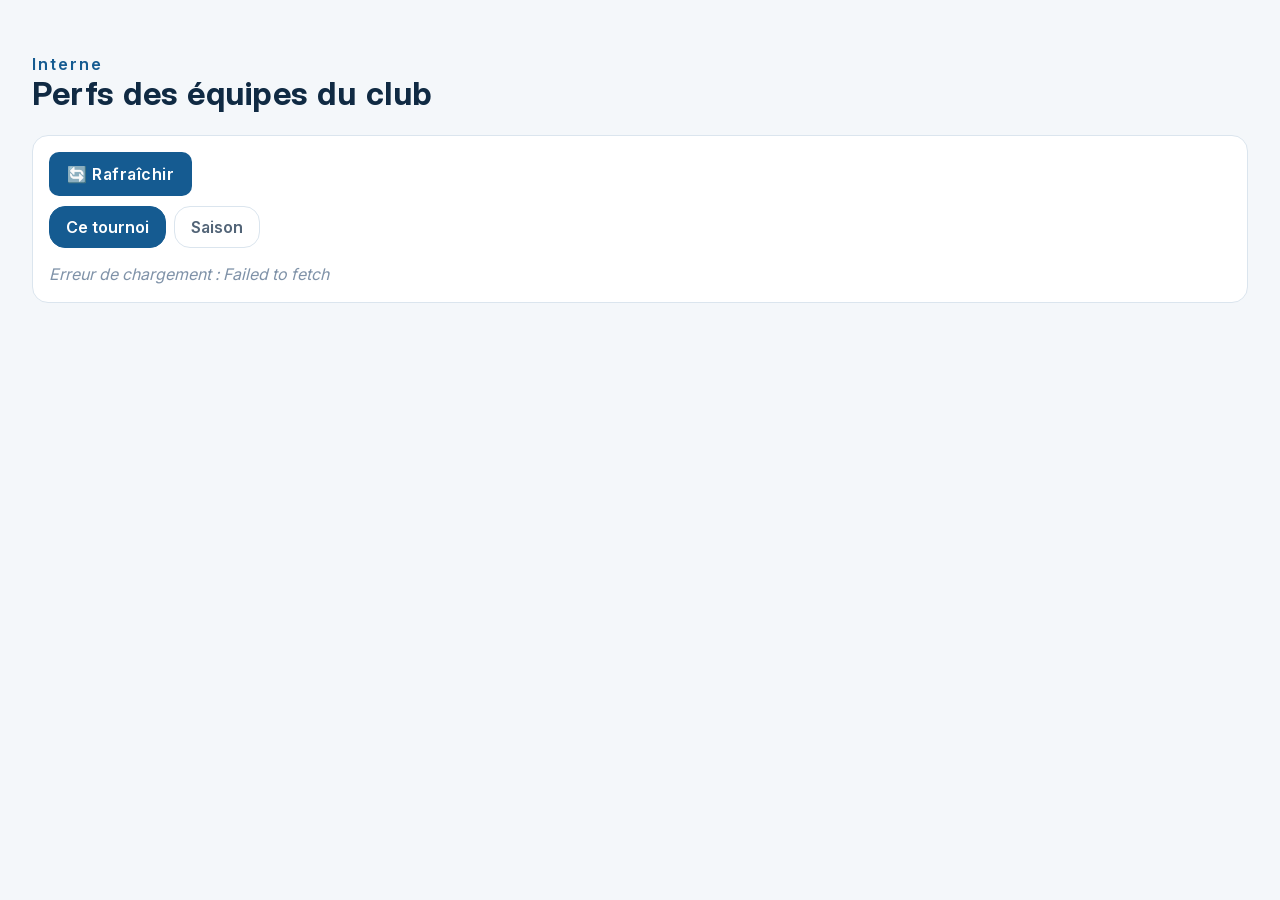
<file: perfs.html>
<!DOCTYPE html>
<html lang="fr">
<head>
  <meta charset="UTF-8">
  <meta name="viewport" content="width=device-width, initial-scale=1.0">
  <title>Perfs du club</title>
  <link rel="icon" type="image/svg+xml" href="assets/logo-tournoi.svg">

  <link rel="stylesheet" href="css/styles.css?v=refonte-ciel-verre-20260920-terrain-orientation1">
</head>
<body>

  <!--
    PAGE INTERNE « juste pour nous » : elle n'est volontairement PAS liée dans le
    menu public. Pour l'ouvrir, il faut connaître l'adresse (…/perfs.html).
    Elle ne fait que LIRE les données (getAll), elle ne modifie rien.
  -->
  <div class="conteneur">

    <header class="entete">
      <div class="sous-titre">Interne</div>
      <h1>Perfs des équipes du club</h1>
    </header>

    <main>
      <section class="carte">
        <div class="live-barre">
          <button id="btn-refresh-perfs" class="bouton">🔄 Rafraîchir</button>
          <span id="maj-perfs" class="live-maj"></span>
        </div>

        <!-- Deux onglets : le tournoi en cours, et le cumul de toute la saison. -->
        <div class="perfs-onglets">
          <button id="onglet-tournoi" class="onglet actif">Ce tournoi</button>
          <button id="onglet-saison" class="onglet">Saison</button>
        </div>

        <!-- Vue « Ce tournoi » : bilan + frise horaire du tournoi du jour. -->
        <div id="vue-tournoi">
          <div class="message">Chargement des perfs…</div>
        </div>

        <!-- Vue « Saison » : cumul des rencontres (historique), masquée au départ. -->
        <div id="vue-saison" hidden>
          <div class="message">Chargement de la saison…</div>
        </div>
      </section>
    </main>

  </div>

  <script src="js/config.js?v=refonte-ciel-verre-20260920"></script>
  <script src="js/commun.js?v=refonte-ciel-verre-20260920"></script>
  <script src="js/dialog.js?v=refonte-ciel-verre-20260920"></script>
  <!-- Version propre à la ressource : voir le commentaire de `tournoi.html`. -->
  <script src="js/api.js?v=refonte-ciel-verre-20260920-api2"></script>
  <script src="js/perfs.js?v=refonte-ciel-verre-20260920"></script>

</body>
</html>
</file>
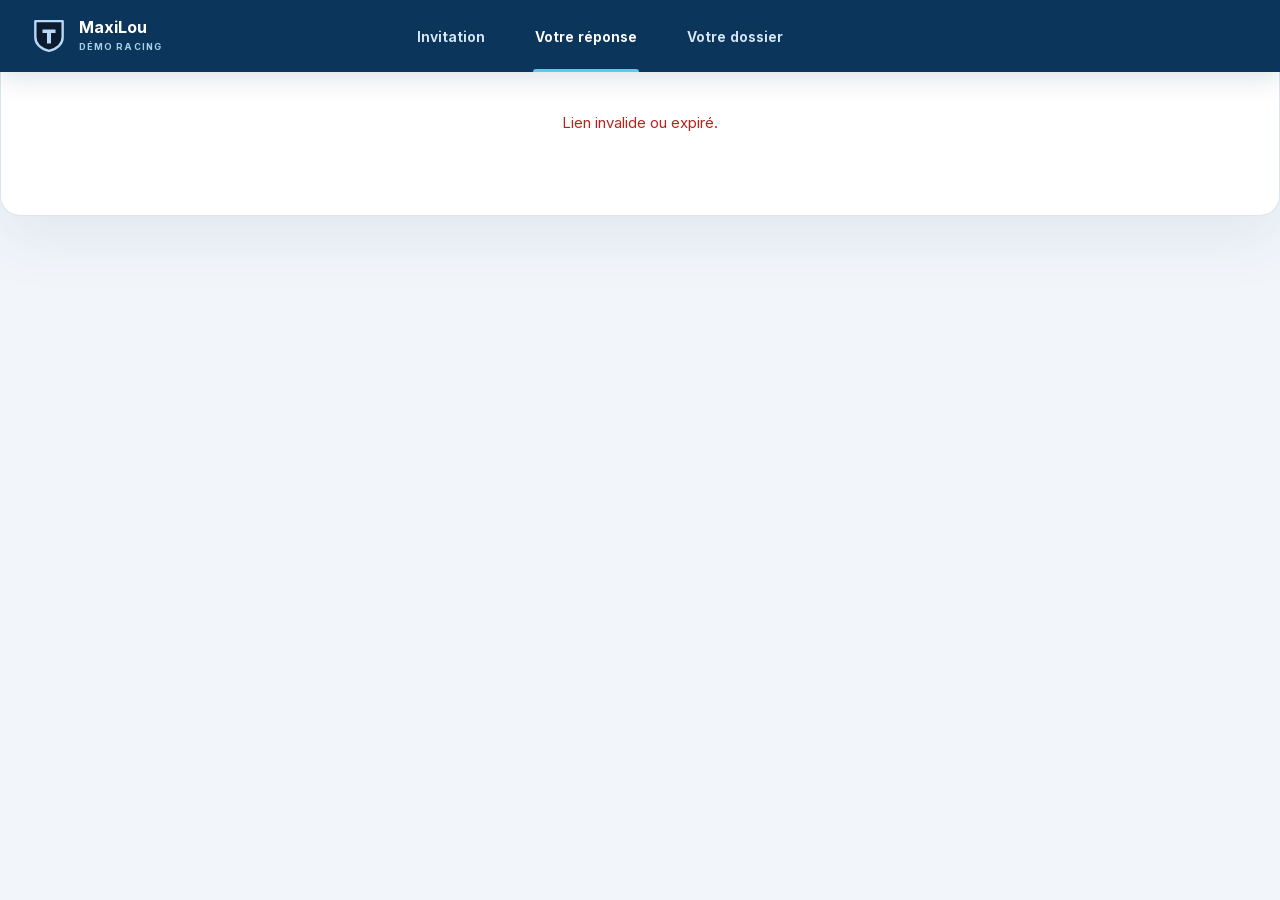
<file: reponse-invitation.html>
<!DOCTYPE html>
<html lang="fr">
<head>
  <meta charset="UTF-8">
  <meta name="viewport" content="width=device-width, initial-scale=1.0">
  <title>Répondre à l'invitation</title>
  <link rel="icon" type="image/svg+xml" href="assets/logo-tournoi.svg">
  <meta name="description" content="Répondez à l'invitation de votre club au tournoi : présence, catégories engagées, équipes, joueurs et éducateurs.">
  <!-- Page personnelle sécurisée par jeton : jamais indexée. -->
  <meta name="robots" content="noindex">
  <!-- L'URL porte le jeton du club : aucun referrer ne doit le laisser fuiter. -->
  <meta name="referrer" content="no-referrer">

  <!-- Même feuille « document » (fond blanc, charte) que l'invitation / le dossier.
       En-tête vitrine partagé avec l'invitation refondue (blason centré, grand titre). -->
  <link rel="stylesheet" href="css/dossier.css?v=refonte-ciel-verre-20260925-dossier-final4">
</head>
<body class="page-reponse">
  <header class="barre-outils rep-navigation no-print">
    <div class="rep-navigation-interieur">
      <a class="rep-marque" id="rep-lien-marque" href="invitation-club.html" aria-label="Revenir à l'invitation">
        <img src="assets/logo-tournoi.svg" alt="" width="38" height="38">
        <span><strong>MaxiLou</strong><small>DÉMO RACING</small></span>
      </a>
      <nav class="rep-navigation-etapes" aria-label="Parcours du club">
        <a id="rep-lien-invitation" href="invitation-club.html">Invitation</a>
        <span class="est-actif" aria-current="page">Votre réponse</span>
        <span>Votre dossier</span>
      </nav>
      <div class="rep-navigation-tournoi" id="rep-navigation-tournoi" aria-live="polite"></div>
    </div>
  </header>

  <!-- Toute la page est construite par js/reponse.js après validation du jeton côté backend.
       Aucun lien vers l'administration : page publique destinée au contact du club. -->
  <main class="feuille rep-feuille" id="reponse">
    <div class="message-chargement" id="message-reponse">Chargement…</div>
  </main>

  <script src="js/config.js?v=refonte-ciel-verre-20260920"></script>
  <script src="js/commun.js?v=refonte-ciel-verre-20260920"></script>
  <script src="js/commun-dossier.js"></script>
  <script src="js/api.js"></script>
  <script src="js/reponse.js?v=refonte-ciel-verre-20260920-participants2-reponse1"></script>

</body>
</html>
</file>
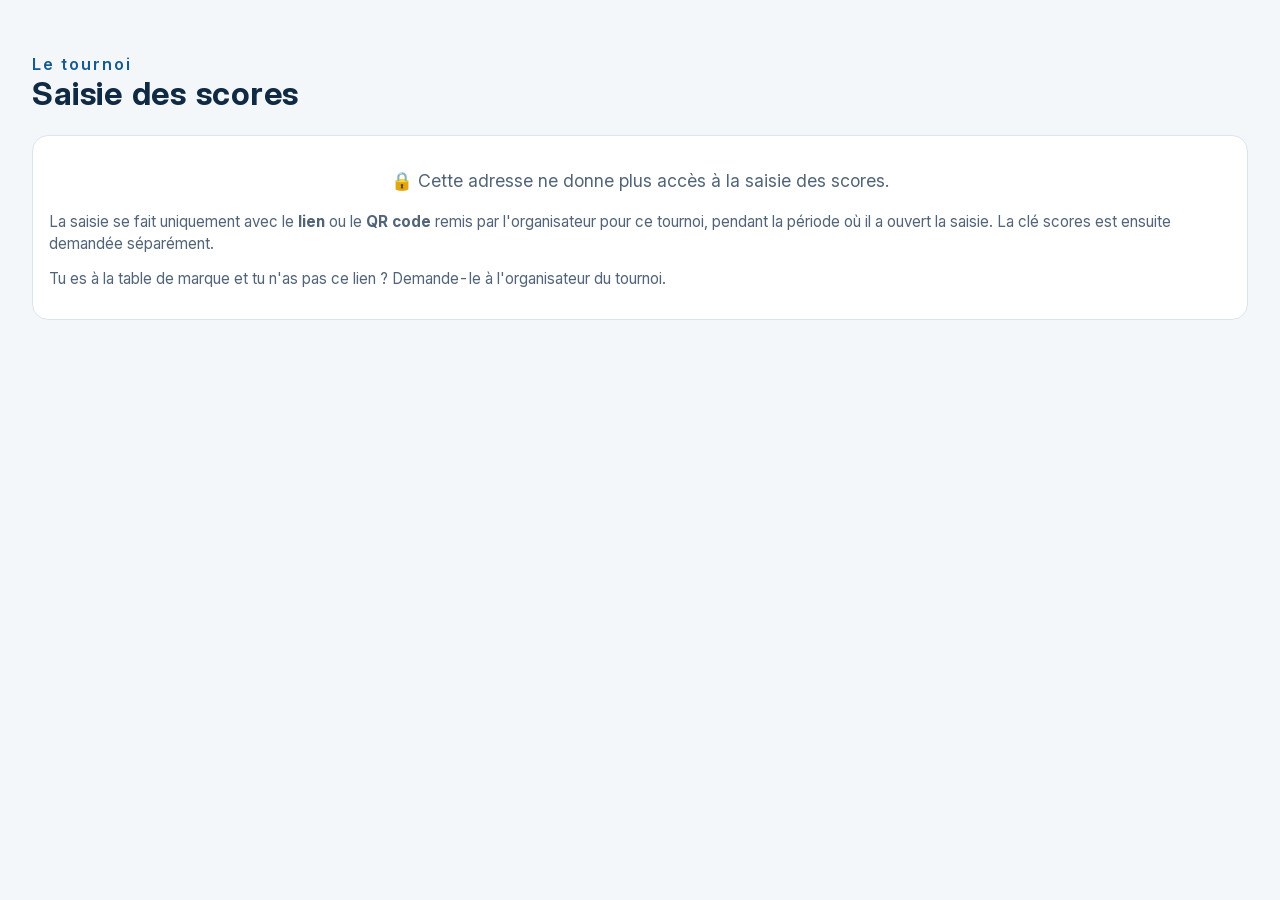
<file: saisie.html>
<!DOCTYPE html>
<html lang="fr">
<head>
  <meta charset="UTF-8">
  <!-- "viewport" = indispensable pour un affichage correct sur téléphone (mobile-first) -->
  <meta name="viewport" content="width=device-width, initial-scale=1.0">
  <meta name="referrer" content="no-referrer">
  <title>Saisie des scores — accès fermé</title>
  <link rel="icon" type="image/svg+xml" href="assets/logo-tournoi.svg">

  <!-- Notre feuille de style commune (locale : aucune police ni ressource d'un tiers). -->
  <link rel="stylesheet" href="css/styles.css?v=refonte-ciel-verre-20260920-terrain-orientation1">
</head>
<body>

  <!-- ⛔ PAGE FERMÉE D'INFORMATION (IMPL-RACCORDEMENT-ACCES-SCORES-DR-5R).
       Cette adresse était la table de marque : elle chargeait les matchs AVANT de demander la clé
       scores, et elle était la même pour tous les tournois. Un hébergement statique comme GitHub
       Pages ne peut pas décider, côté serveur, s'il doit la servir.
       ⭐ La vraie saisie est désormais servie par une passerelle Apps Script séparée, derrière un lien
       propre à CHAQUE tournoi, et seulement quand l'organisateur a ouvert l'accès.
       ⛔ Cette page ne charge AUCUN script : ni saisie.js, ni api.js, ni config.js. Elle ne lit
       aucune donnée, n'appelle aucun serveur et ne propose aucun formulaire. -->
  <div class="conteneur">

    <header class="entete">
      <div class="sous-titre">Le tournoi</div>
      <h1>Saisie des scores</h1>
    </header>

    <main>
      <section class="carte">
        <p class="message">🔒 Cette adresse ne donne plus accès à la saisie des scores.</p>
        <p class="note-generation">
          La saisie se fait uniquement avec le <strong>lien</strong> ou le <strong>QR code</strong>
          remis par l'organisateur pour ce tournoi, pendant la période où il a ouvert la saisie.
          La clé scores est ensuite demandée séparément.
        </p>
        <p class="note-generation">
          Tu es à la table de marque et tu n'as pas ce lien ? Demande-le à l'organisateur du tournoi.
        </p>
      </section>
    </main>

  </div>

</body>
</html>
</file>
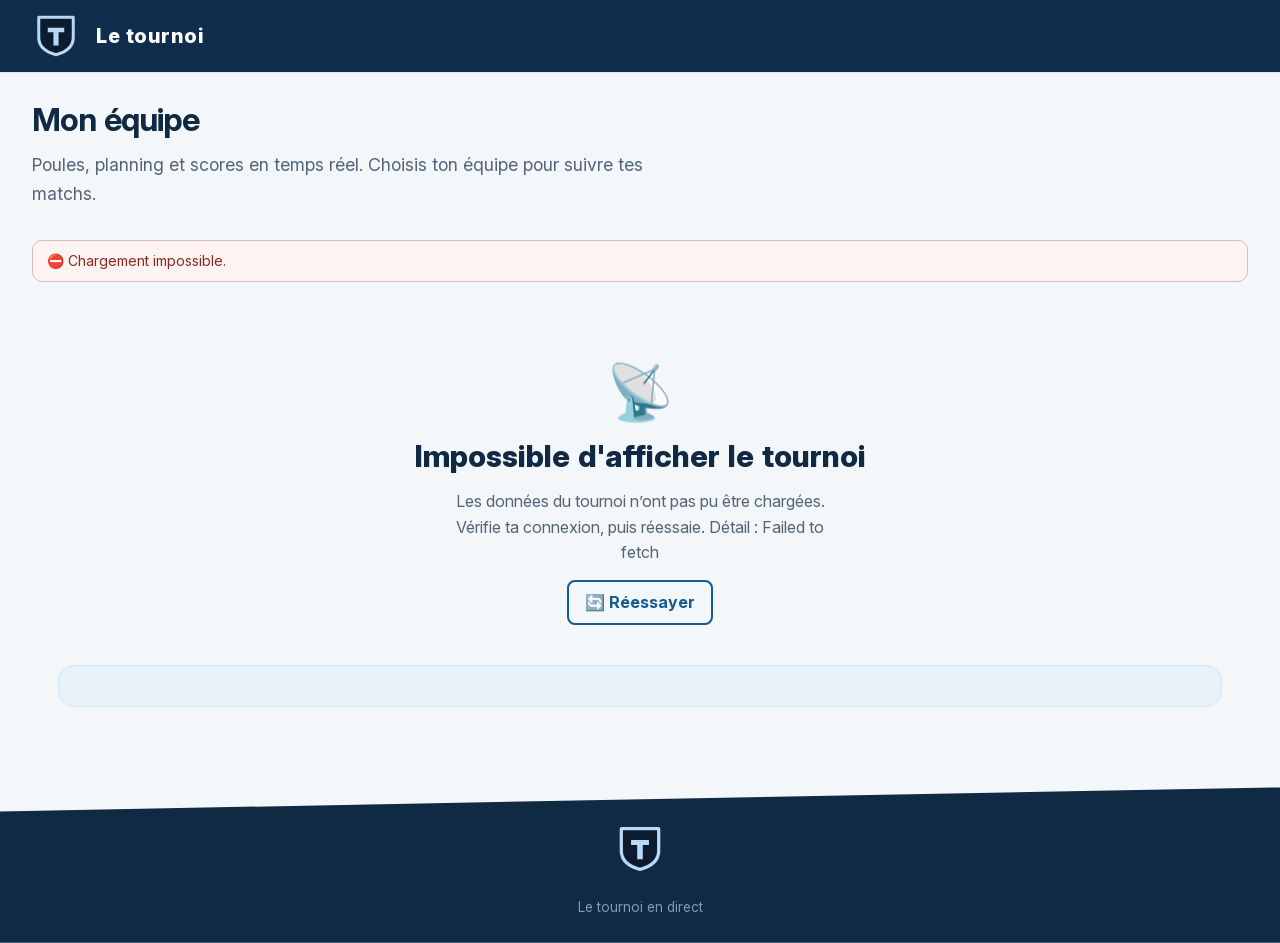
<file: tournoi.html>
<!DOCTYPE html>
<html lang="fr">
<head>
  <meta charset="UTF-8">
  <meta name="viewport" content="width=device-width, initial-scale=1.0">
  <title>Le tournoi</title>
  <meta name="theme-color" content="#0C1C2E">
  <meta name="description" content="Le tournoi de rugby en direct : poules, planning et scores en temps réel.">
  <link rel="icon" type="image/svg+xml" href="assets/logo-tournoi.svg">

  <!-- Polices de la charte du site vitrine (Barlow + Barlow Condensed) -->

  <!-- Feuille de style DÉDIÉE à la page publique (thème clair). -->
  <link rel="stylesheet" href="css/tournoi-public.css?v=refonte-ciel-verre-20260920">
  <!-- Encarts partenaires : feuille partagée avec l'écran d'administration (aperçus). -->
  <link rel="stylesheet" href="css/sponsors.css?v=refonte-ciel-verre-20260920">
</head>
<body>

  <a class="lien-evitement" href="#contenu">Aller au contenu</a>

  <!--
    PAGE PUBLIQUE UNIQUE. Deux onglets : « Mon équipe » (matchs + classements d'une équipe)
    et « Classements » (derniers scores du tournoi + poules + niveaux croisés). Un seul appel
    réseau (getAll) et un seul rafraîchissement auto alimentent les 2 vues. Lecture seule.
  -->

  <!-- ============ EN-TÊTE (navy, comme le site vitrine) ============ -->
  <header class="entete">
    <div class="conteneur">
      <div class="logo cv-public-brand">
        <img src="assets/logo-tournoi.svg" alt="" width="64" height="64" decoding="async">
        <h1 class="titre-page" id="titre-tournoi">Le tournoi</h1>
      </div>
            <!-- Modèle d'onglets ARIA COMPLET : chaque `tab` porte un identifiant stable, désigne
                 son `tabpanel` (aria-controls) et en est désigné en retour (aria-labelledby).
                 Un SEUL onglet est dans l'ordre de tabulation (tabindex 0 / -1) ; les flèches,
                 Début et Fin circulent entre eux (js/tournoi.js). -->
            <div class="onglets" role="tablist" aria-label="Vues du tournoi">
              <button class="onglet actif" id="onglet-equipe" data-onglet="equipe" role="tab" aria-selected="true" aria-controls="vue-equipe" tabindex="0">📋 Mon équipe</button>
              <button class="onglet" id="onglet-classements" data-onglet="classements" role="tab" aria-selected="false" aria-controls="vue-classements" tabindex="-1">🏆 Classements</button>
            </div>
    </div>
  </header>

  <!-- ============ BANDEAU DE TITRE (dégradé navy) ============ -->
  <section class="bandeau-titre">
    <div class="conteneur">
      <h2 class="cv-public-titre" id="cv-public-titre">Mon équipe</h2>
      <p class="chapo">Poules, planning et scores en temps réel. Choisis ton équipe pour suivre tes matchs.</p>
    </div>
  </section>

  <!-- ============ CONTENU ============ -->
  <main id="contenu" class="section">
    <div class="conteneur">
      <!-- ============ A · BANDEAU PARTENAIRE PRINCIPAL ============
           Rempli par sponsors.js. Reste vide (et invisible) tant qu'aucun partenaire
           n'est déclaré sur cet emplacement : la page est alors STRICTEMENT celle d'avant. -->
      <div id="sp-bandeau" class="sp-zone-bandeau" hidden></div>

      <!-- ÉTAT DE LA PAGE — une seule vérité, pour les deux onglets et toutes les commandes.
           `role="status"` + `aria-live="polite"` : un lecteur d'écran annonce le passage en
           « hors ligne », « données de 14:32 », « tournoi masqué » sans voler le focus. -->
      <div id="etat-public" class="etat-public" role="status" aria-live="polite" hidden></div>

      <div class="carte-app">

        <!-- Écran « à venir » : affiché tant que le tournoi n'est pas publié depuis l'admin. -->
        <div id="tournoi-avenir" hidden>
          <div class="avenir">
            <div class="avenir-emoji">🏉</div>
            <h2 class="avenir-titre">Le tournoi arrive bientôt</h2>
            <p class="avenir-texte">Les poules, le planning et les scores en direct s'afficheront ici
              dès l'ouverture du tournoi. Reviens un peu plus tard !</p>
          </div>
        </div>

        <!-- Écran d'INDISPONIBILITÉ : réseau perdu, réponse illisible, serveur trop ancien.
             ⛔ Il ne se confond JAMAIS avec l'écran « à venir » (tournoi non publié) ni avec un
             planning vide : une erreur n'est pas un état vide. -->
        <div id="tournoi-indispo" hidden>
          <div class="avenir">
            <div class="avenir-emoji">📡</div>
            <h2 class="avenir-titre" id="indispo-titre">Impossible d'afficher le tournoi</h2>
            <p class="avenir-texte" id="indispo-texte"></p>
            <button id="btn-reessayer" class="bouton" type="button">🔄 Réessayer</button>
          </div>
        </div>

        <!-- Tête : contrôles à gauche, podium (si certain) dans l'encadré à droite. -->
        <div class="tete-live">
          <div class="tete-controls">
            <div class="live-barre">
              <button id="btn-refresh" class="bouton">🔄 Rafraîchir</button>
              <span id="maj" class="live-maj"></span>
            </div>

            <!-- Barre d'onglets (segmenté). « Mon équipe » est l'onglet par défaut. -->


            <!-- Filtre catégorie GLOBAL : pilote les deux onglets. Masqué s'il n'y a qu'une catégorie. -->
            <div id="filtre-categorie" class="mp-filtre" hidden>
              <label class="mp-label" for="select-categorie">Choisis ta catégorie :</label>
              <select id="select-categorie" class="r-input"></select>
            </div>
            <div id="cv-choix-equipe">            <label class="mp-label" for="select-equipe">Choisis ton équipe :</label>
            <select id="select-equipe" class="r-input">
              <option value="">— Chargement… —</option>
            </select>
</div>
          </div>

          <!-- Colonne de droite : le podium (quand il est certain) puis le rail partenaires.
               Sur ordinateur cette colonne est vide les trois quarts du temps — le rail s'y
               installe sans rien pousser. Sur téléphone, il bascule en barre basse (CSS). -->
          <div class="tete-cote">
            <!-- Podium (top 3) : affiché seulement quand il est mathématiquement certain. -->
            <aside id="podium" class="podium" hidden></aside>
            <!-- B · RAIL PARTENAIRES (ordinateur). Rempli par sponsors.js. -->
            <aside id="sp-rail" class="sp-rail" hidden aria-label="Partenaires du tournoi"></aside>
          </div>
        </div>

        <div id="vues">
          <!-- 📋 Mon équipe : sélecteur + matchs + classements de l'équipe -->
          <div id="vue-equipe" role="tabpanel" aria-labelledby="onglet-equipe" tabindex="0">
            <div id="mon-planning">
              <p class="vide">Sélectionne ton équipe pour voir tes matchs.</p>
            </div>
          </div>

          <!-- 🏆 Classements : derniers scores + poules (matin) + niveaux croisés (après-midi) -->
          <div id="vue-classements" role="tabpanel" aria-labelledby="onglet-classements" tabindex="0" hidden>
            <div class="message">Chargement des classements…</div>
          </div>
        </div>

        <!-- ============ E · MUR DES PARTENAIRES ============
             Tous les logos, sans hiérarchie, en bas de la carte. Rempli par sponsors.js. -->
        <div id="sp-mur" hidden></div>

      </div>
    </div>
  </main>

  <!-- ============ B · BARRE PARTENAIRE (téléphone) ============
       Même contenu que le rail, rendu en barre basse sur petit écran. Le corps de page
       réserve sa hauteur (classe .sp-barre-active) pour ne jamais recouvrir un score. -->
  <div id="sp-barre" class="sp-barre" hidden aria-label="Partenaires du tournoi"></div>

  <!-- ============ PIED DE PAGE (navy) ============ -->
  <footer class="pied">
    <div class="conteneur">
      <img class="pied-logo" src="assets/logo-tournoi.svg" alt="" width="64" height="64" decoding="async">
      <p>Le tournoi en direct</p>
    </div>
  </footer>

  <script src="js/config.js?v=refonte-ciel-verre-20260920"></script>
  <script src="js/commun.js?v=refonte-ciel-verre-20260920"></script>
  <script src="js/dialog.js?v=refonte-ciel-verre-20260920"></script>
  <!-- ⚠️ `js/api.js` porte une version PROPRE À LUI. Il a été modifié DEUX FOIS sur cette branche
       (e1a7f06, puis 7cabce4 « saisie des scores ») alors qu'il restait servi SANS version : un
       visiteur au cache chaud pouvait recevoir un `tournoi.js` neuf et un `api.js` d'avant.
       ⛔ La version GLOBALE de la livraison (`refonte-ciel-verre-20260920`) n'est PAS touchée : on
       lui ajoute un suffixe propre à CETTE ressource, ce qui produit une URL distincte sans vider
       aucun autre cache encore valide. -->
  <script src="js/api.js?v=refonte-ciel-verre-20260920-api2"></script>
  <script src="js/sponsors.js"></script>
  <script src="js/tournoi.js?v=refonte-ciel-verre-20260920"></script>

</body>
</html>
</file>
<file: css/styles.css>
@import url("tokens.css?v=refonte-ciel-verre-20260920");
/* ==========================================================================
   TOURNOI R92 — Feuille de style commune à toutes les pages
   Charte : fond marine, bleu ciel, accent bleu vif, texte blanc cassé.
   Pensée "mobile-first" : les styles de base visent le téléphone, on ajuste
   ensuite pour les écrans plus larges avec une "media query".
   ========================================================================== */

/* --- Les couleurs et polices de la charte, définies une fois pour toutes.
       On les réutilise partout via "var(--nom)". Pour changer une couleur
       sur tout le site, on ne modifie qu'ici. --- */
:root {
  --marine:        #ffffff;  /* fond principal */
  --marine-fonce:  #f4f7fa;  /* fond plus sombre (dégradé, cartes) */
  --bleu-ciel:     var(--cv-secondaire);  /* textes secondaires, labels */
  --accent:        var(--cv-action);  /* boutons, éléments importants */
  --texte:         var(--cv-texte);  /* texte courant */

  --rayon:         16px;      /* arrondi des cartes */
  --espace:        16px;      /* espacement de base */
}

/* ─── Suivi des clubs ───────────────────────────────────────────────────── */
.suivi-clubs-resume {
  display: grid;
  grid-template-columns: repeat(4, minmax(0, 1fr));
  gap: 12px;
  margin: 22px 0 16px;
}
.suivi-indicateur {
  appearance: none;
  border: 1px solid #dbe4ef;
  border-radius: 14px;
  background: #f8fafc;
  color: #17233b;
  padding: 15px;
  text-align: left;
  cursor: pointer;
}
.suivi-indicateur strong { display: block; font-size: 1.65rem; line-height: 1; margin-bottom: 7px; }
.suivi-indicateur span { color: #66758d; font-size: .88rem; }
.suivi-indicateur:hover,
.suivi-indicateur.est-actif { border-color: #72b9e8; background: #eef8ff; box-shadow: 0 0 0 2px rgba(59, 155, 217, .12); }
.suivi-clubs-filtres { display: flex; flex-wrap: wrap; gap: 8px; margin: 0 0 16px; }
.suivi-pdf-actions {
  display: flex;
  align-items: center;
  flex-wrap: wrap;
  gap: 10px 14px;
  margin: 0 0 16px;
}
.suivi-pdf-actions small { color: var(--cv-secondaire); }
.suivi-filtre {
  border: 1px solid #d7e0eb;
  border-radius: 999px;
  background: #fff;
  color: #415069;
  padding: 7px 13px;
  font: inherit;
  font-size: .88rem;
  cursor: pointer;
}
.suivi-filtre.est-actif { color: #fff; background: #183c67; border-color: #183c67; }
.suivi-clubs-entete,
.suivi-club-ligne {
  display: grid;
  grid-template-columns: minmax(180px, 1.45fr) repeat(4, minmax(105px, .8fr)) minmax(175px, 1.15fr);
  gap: 12px;
  align-items: center;
}
.suivi-clubs-entete {
  color: var(--cv-secondaire);
  padding: 0 14px 8px;
  font-size: .76rem;
  font-weight: 700;
  text-transform: none;
  letter-spacing: .035em;
}
.suivi-club-ligne {
  border: 1px solid #e0e7ef;
  border-radius: 14px;
  background: #fff;
  padding: 14px;
  margin-bottom: 10px;
}
.suivi-club-identite,
.suivi-cellule,
.suivi-club-actions { min-width: 0; display: flex; flex-direction: column; gap: 5px; align-items: flex-start; }
.suivi-club-identite strong { overflow-wrap: anywhere; }
.suivi-club-identite small,
.suivi-cellule small,
.suivi-club-actions small { color: var(--cv-secondaire); font-size: .75rem; overflow-wrap: anywhere; }
.suivi-cellule small.suivi-confirmation-a-renvoyer { color: #9a5b08; font-weight: 700; }
.suivi-badge {
  display: inline-flex;
  align-items: center;
  min-height: 27px;
  border-radius: 999px;
  padding: 4px 10px;
  font-size: .78rem;
  font-weight: 750;
  white-space: nowrap;
}
.suivi-badge.est-oui,
.suivi-badge.est-paye { color: #17623c; background: #e6f7ee; }
.suivi-badge.est-non { color: #8c2931; background: #fdebed; }
.suivi-badge.est-attente,
.suivi-badge.est-du { color: #80520b; background: #fff3d6; }
.suivi-badge.est-neutre { color: #5e6b7e; background: #eef2f6; }
.suivi-club-actions { align-items: stretch; }
.suivi-club-actions .bouton { width: 100%; padding: 8px 10px; font-size: .8rem; }
.suivi-termine { color: #397355; font-size: .82rem; font-weight: 700; }
.suivi-club-ligne.club-etat-a-enregistrer { border-left: 4px solid #e5a33c; }
.suivi-club-ligne.club-etat-equipes-ajoutees { border-left: 4px solid var(--cv-action); }
.suivi-club-ligne.club-etat-attente { border-left: 4px solid #9b7fd4; }
.suivi-club-ligne.club-etat-decline { border-left: 4px solid #e07878; }
.suivi-badge.etat-a-enregistrer { color: #80520b; background: #fff3d6; }
.suivi-badge.etat-equipes-ajoutees { color: #17558b; background: #e5f2ff; }
.suivi-badge.etat-attente { color: #654895; background: #f0eafa; }
.suivi-badge.etat-decline { color: #8c2931; background: #fdebed; }
.suivi-rappel-equipes {
  display: flex; flex-direction: column; gap: 6px; width: 100%;
  padding: 12px; border: 1px solid #e5a33c; border-radius: 10px;
  background: #fff3d6; color: #704709; font-size: .82rem; line-height: 1.45;
}
.suivi-rappel-equipes strong { color: #704709; }
.suivi-club-actions .suivi-action[disabled],
.theme-clair .suivi-club-actions .suivi-action[disabled] {
  background: #526071; border-color: #6b7787; color: #e0e4ea;
  opacity: 1; cursor: not-allowed; box-shadow: none; transform: none;
}

@media (max-width: 1180px) {
  .suivi-clubs-entete { display: none; }
  .suivi-club-ligne { grid-template-columns: repeat(2, minmax(0, 1fr)); align-items: start; }
  .suivi-club-identite { grid-column: 1 / -1; }
  .suivi-cellule::before { content: attr(data-label); color: #7b8798; font-size: .68rem; font-weight: 700; text-transform: none; }
  .suivi-club-actions { grid-column: 1 / -1; flex-direction: row; flex-wrap: wrap; }
  .suivi-club-actions .bouton { width: auto; }
}

@media (max-width: 640px) {
  .suivi-clubs-resume { grid-template-columns: repeat(2, minmax(0, 1fr)); }
  .suivi-club-ligne { grid-template-columns: 1fr; }
  .suivi-club-identite,
  .suivi-club-actions { grid-column: auto; }
  .suivi-club-actions { flex-direction: column; }
  .suivi-club-actions .bouton { width: 100%; }
  .suivi-pdf-actions .bouton { width: 100%; }
}

/* --- Remise à zéro simple + réglages de base --- */
* {
  box-sizing: border-box;   /* les paddings n'agrandissent pas la largeur */
  margin: 0;
  padding: 0;
}

/* L'attribut HTML `hidden` doit TOUJOURS masquer, même sur les éléments en display:flex
   (sinon une règle .classe { display: flex } l'emporte sur le [hidden] du navigateur). */
[hidden] { display: none !important; }

body {
  font-family: var(--cv-font);   /* texte courant */
  color: var(--texte);
  background: var(--cv-fond);
  min-height: 100vh;
  line-height: 1.5;
  padding: var(--espace);
}

/* --- Titres : Bebas Neue (grosse typo d'affichage) --- */
h1, h2, h3 {
  font-family: var(--cv-font);
  letter-spacing: 0.5px;
  line-height: 1.1;
}

/* ==========================================================================
   En-tête de page
   ========================================================================== */
.entete {
  text-align:left;
  padding:20px 0 24px;
}

.entete h1 {
  font-size: 2rem;
  color: var(--texte);
}

.entete .sous-titre {
  font-family: var(--cv-font);
  text-transform: none;
  letter-spacing: 2px;
  color: var(--accent);
  font-size: 1rem;
  font-weight: 600;
}

/* ==========================================================================
   Cartes (blocs d'information)
   ========================================================================== */
.carte {
  background: var(--cv-surface);        /* léger voile clair sur le marine */
  border: 1px solid var(--cv-bordure);  /* fin liseré bleu ciel */
  border-radius: var(--rayon);
  padding: var(--espace);
  margin-bottom: var(--espace);
}

.carte h2 {
  font-size: 1.5rem;
  color: var(--bleu-ciel);
  margin-bottom: 12px;
  border-bottom: 1px solid var(--cv-bordure);
  padding-bottom: 8px;
}

/* --- En-tête d'une carte catégorie : badge à gauche, interrupteur à droite --- */
.ligne-info {
  display: flex;
  justify-content: space-between;
  align-items: center;
  padding: 6px 0;
}

/* ==========================================================================
   Catégories (une carte par catégorie)
   ========================================================================== */
.categorie {
  border-left: 4px solid var(--accent);   /* liseré d'accent à gauche */
}

.categorie .badge {
  display: inline-block;
  font-family: var(--cv-font);
  font-size: 1.6rem;
  background: var(--accent);
  color: #fff;
  padding: 2px 14px;
  border-radius: 8px;
  letter-spacing: 1px;
}

/* Grille des petits réglages d'une catégorie */
.grille-reglages {
  display: grid;
  grid-template-columns: repeat(2, 1fr);   /* 2 colonnes sur mobile */
  gap: 10px;
  margin-top: 12px;
}

/* Champ « libellé au-dessus + saisie » : mise en page à plat (pas de cartouche sombre
   individuel, qui donnait un effet de « bourrelets empilés » quand les champs se suivent). */
.reglage {
  padding: 4px 0;
  display: flex;
  flex-direction: column;
  gap: 5px;
}
.reglage .r-libelle {
  display: block;
  font-family: var(--cv-font);
  text-transform: none;
  font-size: 0.75rem;
  letter-spacing: 0.5px;
  color: var(--bleu-ciel);
}
/* Champ modifiable d'une catégorie (input ou select) */
.r-input {
  width: 100%;
  background: var(--cv-surface);
  color: var(--texte);
  border: 1px solid var(--cv-bordure);
  border-radius: 6px;
  padding: 7px 8px;
  font-family: var(--cv-font);
  font-size: 1.05rem;
}
select.r-input { cursor: pointer; }

/* --- Format de l'après-midi (choix par catégorie, dès le paramétrage) --- */
.bloc-format {
  margin-top: 14px;
  padding-top: 12px;
  border-top: 1px dashed var(--cv-bordure);
}
.format-libelle {
  display: block;
  font-family: var(--cv-font);
  text-transform: none;
  font-size: 0.8rem;
  letter-spacing: 0.5px;
  color: var(--bleu-ciel);
  margin-bottom: 8px;
}
.format-cartes { display: grid; gap: 8px; }
.format-carte {
  display: flex;
  gap: 10px;
  align-items: flex-start;
  background: var(--cv-surface);
  border: 1px solid var(--cv-bordure);
  border-radius: 10px;
  padding: 10px 12px;
  cursor: pointer;
}
.format-carte input {
  margin-top: 3px;
  accent-color: var(--accent);
  width: 18px; height: 18px;
  cursor: pointer; flex: none;
}
.format-carte .f-corps { display: flex; flex-direction: column; gap: 3px; }
.format-carte .f-titre {
  font-family: var(--cv-font);
  font-weight: 600; font-size: 1.05rem;
  color: var(--texte);
}
.format-carte .f-desc { font-size: 0.9rem; line-height: 1.35; color: var(--bleu-ciel); }
.format-carte.est-choisi {
  border-color: var(--accent);
  box-shadow: inset 0 0 0 1px var(--accent);
  background: rgba(46, 143, 224, 0.12);
}

/* Carte d'un format SIGNALÉ « hors cadre École de Rugby » (COUPE_PLATEAU) : elle reste cochable
   comme les autres — seul son liseré ambre la distingue, pour qu'on la reconnaisse sans la fuir.
   L'ambre est le même que celui de l'encart ci-dessous : une information, pas une alarme.
   ⚠️ Le thème clair est traité dans theme-r92.css, qui est chargée APRÈS celle-ci et repeint les
   cartes en navy — un titre sombre y serait illisible. Les deux feuilles vont ensemble. */
.format-carte.est-hors-cadre { border-color: rgba(224, 158, 46, 0.55); }
.format-carte.est-hors-cadre .f-titre { color: var(--cv-attention); }

/* Encart de rappel, affiché tant qu'une catégorie retient un format hors cadre EDR. */
.format-interdit-edr {
  margin: 0 0 10px;
  font-size: 0.9rem; line-height: 1.4;
  color: var(--cv-attention);
  background: rgba(224, 158, 46, 0.16);
  border-radius: 8px; padding: 8px 10px;
}
.theme-clair .format-interdit-edr { color: #8a5a0c; background: #fdf4e3; }
/* Encart « format d'après-midi non configuré » (session 10) : couleur via .ffr-orange, mise en page ici. */
.format-defaut-histo { margin: 0 0 10px; font-size: 0.9rem; line-height: 1.4; border-radius: 8px; padding: 8px 10px; }

/* Champ « qualifiés en Coupe » : masqué, révélé seulement si COUPE_PLATEAU est choisi */
.format-coupe-param { margin-top: 10px; display: none; }
.bloc-format[data-format="COUPE_PLATEAU"] .format-coupe-param { display: flex; }
.f-aide { font-size: 0.82rem; color: var(--bleu-ciel); opacity: 0.9; }

/* Récapitulatif : un seul visible, selon le format choisi */
.format-recap-zone { margin-top: 10px; }
.format-recap {
  display: none;
  font-size: 0.9rem; line-height: 1.4;
  color: var(--texte);
  background: rgba(46, 143, 224, 0.10);
  border-radius: 8px; padding: 8px 10px;
}
.bloc-format[data-format="CROISE"] .r-CROISE,
.bloc-format[data-format="CROISE_DIAGONAL"] .r-CROISE_DIAGONAL,
.bloc-format[data-format="POULES_NIVEAU"] .r-POULES_NIVEAU,
.bloc-format[data-format="LIBRE"] .r-LIBRE,
.bloc-format[data-format="COUPE_PLATEAU"] .r-COUPE_PLATEAU { display: block; }

/* Surcharge thème clair (admin) */
.theme-clair .bloc-format { border-top-color: #e6edf5; }
.theme-clair .format-libelle { color: var(--cv-secondaire); }
.theme-clair .format-carte { background: #F5F9FD; border-color: #e6edf5; }
.theme-clair .format-carte .f-titre { color: var(--cv-texte); }
.theme-clair .format-carte .f-desc { color: #55636f; }
.theme-clair .format-carte.est-choisi { background: rgba(46, 143, 224, 0.10); border-color: var(--accent); }
.theme-clair .f-aide { color: var(--cv-secondaire); }
.theme-clair .format-recap { color: var(--cv-texte); }

/* -------- Contexte U14 (Super Challenge de France) — session 13 (déclaratif) --------
   Réutilise le langage visuel des cartes de format. .bloc-contexte est rendu AVANT .bloc-format ;
   en contexte SCF, on masque .bloc-format (sans objet) et on révèle le panneau .bloc-scf. */
.bloc-contexte { margin-top: 14px; padding-top: 12px; border-top: 1px dashed var(--cv-bordure); }
.ctx-cartes { display: grid; gap: 8px; }
.ctx-carte {
  display: flex; gap: 10px; align-items: flex-start;
  background: var(--cv-surface);
  border: 1px solid var(--cv-bordure);
  border-radius: 10px; padding: 10px 12px; cursor: pointer;
}
.ctx-carte input { margin-top: 3px; accent-color: var(--accent); width: 18px; height: 18px; cursor: pointer; flex: none; }
.ctx-carte .f-corps { display: flex; flex-direction: column; gap: 3px; }
.ctx-carte .f-titre { font-family: var(--cv-font); font-weight: 600; font-size: 1.05rem; color: var(--texte); }
.ctx-carte .f-desc { font-size: 0.9rem; line-height: 1.35; color: var(--bleu-ciel); }
.ctx-carte.est-choisi { border-color: var(--accent); box-shadow: inset 0 0 0 1px var(--accent); background: rgba(46, 143, 224, 0.12); }

/* Panneau SCF : masqué par défaut, révélé quand le formulaire de la catégorie est en contexte SCF. */
.bloc-scf { display: none; margin-top: 10px; }
.form-categorie[data-contexte="SCF"] .bloc-scf { display: block; }
/* En SCF, les cartes « format d'après-midi » n'ont pas d'objet → masquées. */
.form-categorie[data-contexte="SCF"] .bloc-format { display: none; }

.scf-forme, .scf-note { margin: 0 0 10px; font-size: 0.9rem; line-height: 1.4; }
.scf-forme { color: var(--texte); background: rgba(46, 143, 224, 0.10); border-radius: 8px; padding: 8px 10px; }
/* Deux notes phase-dépendantes : une seule visible selon data-phase (comme les récaps). */
.scf-note { display: none; border-radius: 8px; padding: 8px 10px; }
.scf-note.n-P2 { color: var(--texte); background: rgba(46, 143, 224, 0.10); }
.scf-note.n-P3 { color: var(--cv-attention); background: rgba(224, 158, 46, 0.16); }
.bloc-scf[data-phase="P2"] .scf-note.n-P2,
.bloc-scf[data-phase="P3"] .scf-note.n-P3 { display: block; }
.scf-phases { display: flex; flex-wrap: wrap; align-items: center; gap: 10px 14px; margin-bottom: 10px; }
.scf-phase-choix { display: inline-flex; align-items: center; gap: 6px; cursor: pointer; color: var(--texte); }
.scf-phase-choix input { accent-color: var(--accent); width: 16px; height: 16px; cursor: pointer; }
.scf-recap {
  display: none; font-size: 0.9rem; line-height: 1.4; color: var(--texte);
  background: rgba(46, 143, 224, 0.10); border-radius: 8px; padding: 8px 10px; margin-bottom: 10px;
}
.bloc-scf[data-phase="P2"] .r-P2,
.bloc-scf[data-phase="P3"] .r-P3 { display: block; }

/* Surcharge thème clair (admin) */
.theme-clair .bloc-contexte { border-top-color: #e6edf5; }
.theme-clair .ctx-carte { background: #F5F9FD; border-color: #e6edf5; }
.theme-clair .ctx-carte .f-titre { color: var(--cv-texte); }
.theme-clair .ctx-carte .f-desc { color: #55636f; }
.theme-clair .ctx-carte.est-choisi { background: rgba(46, 143, 224, 0.10); border-color: var(--accent); }
.theme-clair .scf-forme, .theme-clair .scf-recap { color: var(--cv-texte); }
.theme-clair .scf-phase-choix { color: var(--cv-texte); }
.theme-clair .scf-note.n-P2 { color: var(--cv-texte); background: rgba(46, 143, 224, 0.10); }
.theme-clair .scf-note.n-P3 { color: #8a5a0c; background: #fdf4e3; }

/* Arbitre désigné (Super Challenge) : petite étiquette discrète sur les matchs. */
.arbitre-tag { font-size: 0.85em; color: var(--bleu-ciel); white-space: nowrap; }
.theme-clair .arbitre-tag { color: #55636f; }

/* -------- Pause méridienne échelonnée (réglage global, carte Horaires) -------- */
.ech-toggle { display: inline-flex; align-items: center; gap: 8px; cursor: pointer; color: var(--texte); font-weight: 600; }
.ech-toggle input { width: 18px; height: 18px; accent-color: var(--accent); cursor: pointer; flex: none; }
.theme-clair .ech-toggle { color: var(--cv-texte); }
/* Label « — début » (pause classique) vs « à partir de » (échelonnée) ; durée et fin selon data-ech. */
.bloc-pause-dej .lbl-pause-dej-ech { display: none; }
.bloc-pause-dej[data-ech="oui"] .lbl-pause-dej-fixe { display: none; }
.bloc-pause-dej[data-ech="oui"] .lbl-pause-dej-ech { display: inline; }
.bloc-pause-dej[data-ech="oui"] .champ-pause-duree { display: none; }
.bloc-pause-dej .champ-pause-fin { display: none; }
.bloc-pause-dej[data-ech="oui"] .champ-pause-fin { display: block; }
.f-aide-mini { font-size: 0.82em; opacity: 0.8; }

/* --- Terrains (choix Auto / Manuel par catégorie) --- */
.bloc-terrains {
  margin-bottom: 14px;
  padding-bottom: 12px;
  border-bottom: 1px dashed var(--cv-bordure);
}
.terr-mode { display: inline-flex; gap: 6px; margin-bottom: 8px; }
.terr-choix {
  display: inline-flex; align-items: center; gap: 6px;
  background: var(--cv-surface);
  border: 1px solid var(--cv-bordure);
  border-radius: 8px; padding: 6px 12px; cursor: pointer;
  font-family: var(--cv-font); font-size: 1rem; color: var(--texte);
}
.terr-choix input { accent-color: var(--accent); width: 16px; height: 16px; cursor: pointer; }
/* Révélation selon le mode (data-terrains sur le bloc). */
.terr-manuel, .terr-conseils { display: none; }
.bloc-terrains[data-terrains="manuel"] .terr-manuel { display: flex; }
.bloc-terrains[data-terrains="manuel"] .terr-conseils { display: block; }
.terr-auto-info {
  display: none;
  font-size: 0.9rem; line-height: 1.4; color: var(--bleu-ciel);
  background: rgba(46, 143, 224, 0.10); border-radius: 8px; padding: 8px 10px;
}
.bloc-terrains[data-terrains="auto"] .terr-auto-info { display: block; }
.terr-conseils { margin-top: 8px; display: flex; flex-direction: column; gap: 6px; }
.terr-conseil {
  font-size: 0.9rem; line-height: 1.35; border-radius: 8px; padding: 7px 10px;
}
.terr-conseil.ko   { color: var(--cv-danger); background: rgba(224, 76, 46, 0.16); }
.terr-conseil.warn { color: var(--cv-attention); background: rgba(224, 158, 46, 0.16); }
.terr-conseil.ok   { color: var(--cv-succes); background: rgba(46, 200, 120, 0.14); }

.theme-clair .bloc-terrains { border-bottom-color: #e6edf5; }
.theme-clair .terr-choix { background: #F5F9FD; border-color: #e6edf5; color: var(--cv-texte); }
.theme-clair .terr-auto-info { color: #55636f; }
.theme-clair .terr-conseil.ko   { color: #8a1c0c; background: #fdece9; }
.theme-clair .terr-conseil.warn { color: #8a5a0c; background: #fdf4e3; }
.theme-clair .terr-conseil.ok   { color: #14683a; background: #e6f7ee; }

/* Interrupteur "Présente" */
.toggle {
  display: inline-flex;
  align-items: center;
  gap: 8px;
  cursor: pointer;
  font-family: var(--cv-font);
  text-transform: none;
  letter-spacing: 0.5px;
  color: var(--bleu-ciel);
  font-size: 0.95rem;
}
.toggle input {
  width: 18px;
  height: 18px;
  accent-color: var(--accent);
  cursor: pointer;
}

/* ==========================================================================
   Formulaire de réglages (horaires) — libellé à gauche, champ à droite
   ========================================================================== */
.form-reglages { display: flex; flex-direction: column; }

.champ-reglage {
  display: flex;
  justify-content: space-between;
  align-items: center;
  gap: 12px;
  padding: 9px 0;
  border-bottom: 1px solid var(--cv-bordure);
}
.champ-reglage label {
  font-family: var(--cv-font);
  text-transform: none;
  letter-spacing: 0.5px;
  color: var(--bleu-ciel);
  font-size: 0.95rem;
}
.champ-reglage input {
  background: var(--cv-surface);
  color: var(--texte);
  border: 1px solid var(--cv-bordure);
  border-radius: 8px;
  padding: 8px 10px;
  font-family: var(--cv-font);
  font-size: 1.1rem;
  width: 130px;
  text-align: center;
}
/* Rend l'icône du sélecteur d'heure visible sur fond sombre */
.champ-reglage input[type="time"]::-webkit-calendar-picker-indicator {
  filter: none;
  cursor: pointer;
}

.ligne-action {
  display: flex;
  align-items: center;
  gap: 12px;
  margin-top: 14px;
  flex-wrap: wrap;
}

/* Documents temporaires du dossier final : liste compacte, lisible et retirable avant envoi. */
.reglage-fichier-dossier { align-items: stretch; }
.liste-pieces-jointes { margin-top: 12px; }
.pieces-jointes-vide {
  margin: 0;
  color: var(--texte-doux, #b8c7d9);
  font-size: 0.9rem;
}
.piece-jointe-dossier {
  display: flex;
  align-items: center;
  gap: 10px;
  padding: 10px 12px;
  margin-top: 8px;
  border: 1px solid var(--cv-bordure);
  border-radius: 9px;
  background: var(--cv-surface);
}
.piece-jointe-dossier:first-child { margin-top: 0; }
.piece-jointe-icone { color: var(--accent, #7cc0ec); font-size: 1.05rem; }
.piece-jointe-infos { min-width: 0; flex: 1; }
.piece-jointe-nom {
  display: block;
  overflow: hidden;
  text-overflow: ellipsis;
  white-space: nowrap;
  color: var(--texte, #f2f6fb);
  font-weight: 600;
}
.piece-jointe-taille { color: var(--texte-doux, #b8c7d9); font-size: 0.78rem; }
.piece-jointe-retirer {
  border: 0;
  border-radius: 7px;
  padding: 6px 9px;
  background: rgba(255, 255, 255, 0.08);
  color: inherit;
  cursor: pointer;
}
.piece-jointe-retirer:hover { background: rgba(255, 255, 255, 0.16); }
.eml-pieces-jointes {
  margin: 0 0 12px;
  padding: 10px 12px;
  border: 1px solid rgba(124, 192, 236, 0.32);
  border-radius: 8px;
  background: rgba(124, 192, 236, 0.1);
  color: #dceafa;
  font-size: 0.85rem;
  line-height: 1.5;
}
.eml-pieces-jointes strong { color: #ffffff; }

/* Heure de fin : groupe "case auto + champ heure" */
.fin-groupe { display: inline-flex; align-items: center; gap: 10px; }
.mini-toggle {
  display: inline-flex;
  align-items: center;
  gap: 5px;
  cursor: pointer;
  font-family: var(--cv-font);
  text-transform: none;
  font-size: 0.8rem;
  color: var(--bleu-ciel);
}
.mini-toggle input { width: 16px; height: 16px; accent-color: var(--accent); cursor: pointer; }
.surplace-options {
  margin: 0 0 4px 22px;
  padding: 8px 0 2px 14px;
  border: 0;
  border-left: 2px solid rgba(94, 160, 232, 0.35);
  gap: 9px;
}
.surplace-options .mini-toggle label { display: inline-flex; align-items: center; gap: 6px; cursor: pointer; }
.champ-reglage input:disabled { opacity: 0.4; cursor: not-allowed; }

/* ==========================================================================
   Formulaire d'ajout d'équipe + liste des équipes
   ========================================================================== */
.form-equipe {
  display: flex;
  flex-wrap: wrap;                /* passe à la ligne sur petit écran */
  gap: 10px;
  margin-bottom: 14px;
}
.form-equipe input[type="text"],
.form-equipe input[type="email"],
.form-equipe input[type="number"],
.form-equipe select {
  flex: 1 1 150px;
  padding: 10px 12px;
  border-radius: 8px;
  border: 1px solid var(--cv-bordure);
  background: var(--cv-surface);
  color: var(--texte);
  font-family: var(--cv-font);
  font-size: 1rem;
}
.form-equipe input::placeholder { color: #7f92a8; }
/* Retour visuel de casse pendant la saisie (le nom d'équipe et la carte clubs invités) :
   MAJUSCULES pour les noms/prénoms, minuscules pour l'email. La valeur stockée est
   normalisée à l'enregistrement (voir admin.js). */
#champ-nom,
#champ-club-nom, #champ-club-contact, #champ-club-prenom,
.club-edit-nom, .club-edit-contact, .club-edit-prenom { text-transform: none; }
#champ-club-email, .club-edit-email { text-transform: lowercase; }

/* Bouton générique (accent) */
.bouton {
  background: var(--accent);
  color: #fff;
  border: none;
  cursor: pointer;
  padding: 10px 18px;
  min-height:44px;
  border-radius: 10px;
  font-family: var(--cv-font);
  text-transform: none;
  letter-spacing: 0.5px;
  font-weight: 600;
  font-size: 1rem;
}
.bouton:hover { background: #2477bd; }
.bouton:disabled { opacity: 0.6; cursor: default; }

/* Bouton d'action destructive (réinitialisation) : rouge pour attirer l'attention. */
.bouton-danger { background: #c0392b; }
.bouton-danger:hover { background: #a93226; }

/* Bouton d'action SÛRE (recalcul non destructif, garde les scores) : vert rassurant,
   visuellement distinct du tirage complet. Placé juste sous « Générer ». */
.bouton-doux { background: #2f9e5f; margin-top: 8px; }
.bouton-doux:hover { background: #27824e; }
.aide-recalculer { margin-top: 8px; }

/* Carte « zone de danger » : liseré rouge pour la distinguer des cartes normales. */
.carte-danger {
  border: 1px solid rgba(255, 120, 120, 0.4);
  border-left: 4px solid #c0392b;
}
.carte-danger h2 { color: var(--cv-danger); }
.liste-danger {
  margin: 4px 0 12px 20px;
  color: var(--bleu-ciel);
}
.liste-danger li { margin-bottom: 4px; }

/* Message sous le formulaire */
/* `pre-line` : les messages d'état peuvent tenir sur plusieurs lignes (ce qui est enregistré,
   puis ce qui n'a pas pu être relu). Sans ça, `textContent` les collerait en un seul paragraphe
   et la distinction « acquis » / « à vérifier » se perdrait à la lecture. */
.message-form { min-height: 1.3em; font-family: var(--cv-font); white-space: pre-line; }
.message-form.ok { color: var(--cv-succes); }
.message-form.ko { color: var(--cv-danger); }

/* Reprise CIBLÉE d'une lecture (CORR-BLOCAGE-LECTURES-ADMIN-DR) : masquée tant que tout va bien,
   elle n'apparaît que lorsqu'un enregistrement est acquis sans que l'écran ait pu suivre. */
.reprise-lecture { margin: 0.5rem 0; }
#form-choix-categories { display: grid; grid-template-columns: minmax(0, 1fr) auto; align-items: center; gap: 12px 20px; margin-top: 20px; }
.choix-categories { display: flex; flex-wrap: wrap; gap: 10px; min-width: 0; border: 0; padding: 0; margin: 0; }
.choix-categories legend { position: absolute; width: 1px; height: 1px; overflow: hidden; clip-path: inset(50%); white-space: nowrap; }
.choix-categories label { display: inline-flex; align-items: center; justify-content: center; gap: 10px; min-height: 48px; min-width: 86px; box-sizing: border-box; padding: 10px 14px; border: 1px solid currentColor; border-radius: 12px; cursor: pointer; }
.choix-categories input { flex: 0 0 auto; width: 18px; height: 18px; margin: 0; accent-color: var(--bleu-ciel); }
.choix-categories label:has(input:focus-visible) { outline: 3px solid currentColor; outline-offset: 3px; }
.choix-categories:disabled label { opacity: 0.65; cursor: wait; }
#conservation-choix-categories, #message-choix-categories { grid-column: 1 / -1; margin: 0; }
#conservation-choix-categories { font-size: 0.85rem; line-height: 1.5; }
#message-choix-categories:empty { display: none; }
@media (max-width: 600px) {
  #form-choix-categories { grid-template-columns: minmax(0, 1fr); }
  .choix-categories { display: grid; grid-template-columns: repeat(3, minmax(0, 1fr)); gap: 8px; }
  .choix-categories label { min-width: 0; padding: 10px 8px; }
  #bouton-valider-categories { width: 100%; min-height: 46px; }
}

/* Liste des équipes, groupée par catégorie */
.groupe-categorie { margin-top: 14px; }
.groupe-categorie h3 {
  color: var(--bleu-ciel);
  font-size: 1.3rem;
  margin-bottom: 6px;
  display: flex;
  align-items: center;
  gap: 8px;
}
.groupe-categorie .cat-mini {
  font-family: var(--cv-font);
  font-size: 0.9rem;
  color: #7f92a8;
}
/* Le bouton "Tout supprimer" se cale à droite du titre de catégorie. */
.groupe-categorie h3 .bouton-suppr-tout {
  margin-left: auto;
  font-size: 0.8rem;
  padding: 3px 9px;
}
.equipe-item {
  display: flex;
  justify-content: space-between;
  align-items: center;
  gap: 10px;
  background: var(--cv-surface);
  border-radius: 8px;
  padding: 8px 12px;
  margin-bottom: 6px;
}
.equipe-item .nom { font-weight: 600; }
/* Regroupe les boutons Modifier + Supprimer (ou Enregistrer + Annuler). */
.equipe-actions {
  display: flex;
  gap: 6px;
  flex-shrink: 0;
}
/* Champs de saisie quand on édite une équipe en ligne — nom ET effectifs : UNE seule
   définition de boîte pour les trois, pour qu'ils ne puissent pas diverger avec le temps. */
.champ-edit-nom,
.champ-edit-joueurs,
.champ-edit-educateurs {
  background: var(--cv-surface);
  border: 1px solid rgba(120, 180, 255, 0.4);
  color: #eaf2ff;
  border-radius: 6px;
  padding: 5px 9px;
  font-family: var(--cv-font);
  font-size: 0.95rem;
}
/* Propre au nom : il prend la place restante et s'affiche en MAJUSCULES. */
.champ-edit-nom { flex: 1; min-width: 0; text-transform: none; }

/* ---- Effectifs déclarés par équipe (joueurs / éducateurs) ---- */
/* Ces champs héritent de la boîte commune (formulaire d'ajout ou ligne en édition) : ici on ne
   règle QUE ce qui leur est propre — une largeur courte, pour laisser la place au nom. */
/* `min-width: 0` est INDISPENSABLE : un élément flex a un plancher `min-width: auto` égal à sa
   largeur intrinsèque, et celle d'un champ `number` (~187 px) écrasait la base de 96 px. */
.champ-effectif { text-align: center; text-transform: none; min-width: 0; }
.form-equipe input.champ-effectif { flex: 0 0 96px; }
.equipe-item .champ-effectif { flex: 0 0 84px; }
/* Badge « 12 joueurs · 2 éducs » à côté du nom. */
.equipe-effectifs {
  margin-right: auto;
  font-family: var(--cv-font);
  font-size: .85rem;
  opacity: .7;
  white-space: nowrap;
}
.equipe-effectifs.est-auto { font-style: italic; opacity: .55; }
/* En édition, la ligne peut passer sur deux lignes (3 champs + boutons + note). */
.equipe-item.en-edition { flex-wrap: wrap; }
.equipe-note-edition {
  flex: 1 1 100%;
  font-size: .82rem;
  line-height: 1.45;
  color: #d68d14;
}

.bouton-suppr,
.bouton-modif {
  background: transparent;
  border-radius: 6px;
  cursor: pointer;
  padding: 4px 10px;
  font-family: var(--cv-font);
  font-size: 0.85rem;
}
.bouton-suppr {
  border: 1px solid rgba(255, 120, 120, 0.4);
  color: var(--cv-danger);
}
.bouton-suppr:hover { background: rgba(255, 80, 80, 0.15); }
.bouton-modif {
  border: 1px solid rgba(120, 180, 255, 0.4);
  color: #bcd6ff;
}
.bouton-modif:hover { background: rgba(80, 150, 255, 0.15); }
.bouton-suppr:disabled,
.bouton-modif:disabled { opacity: 0.5; cursor: default; }
/* Boutons réduits à une icône (crayon / corbeille / email) : icône BLANCHE, sans fond
   ni contour (juste un léger fond au survol pour le retour visuel). */
.bouton-icone {
  padding: 4px 6px;
  font-size: 1rem;
  line-height: 1;
  background: none;
  border: none;
  color: #ffffff;
  box-shadow: none;
}
.bouton-icone:hover { background: rgba(255, 255, 255, 0.14); }
.bouton-icone:disabled { opacity: 0.4; }

/* Icônes SVG d'interface (svgIcone) — alignées avec le texte des boutons. */
.ic {
  width: 1.05em;
  height: 1.05em;
  vertical-align: -0.15em;
  flex: none;
}
.bouton .ic,
button .ic { margin-right: 0.45em; }
/* Boutons à icône SEULE (crayon, corbeille, email…) : icône centrée, sans marge. */
.bouton-icone { display: inline-flex; align-items: center; justify-content: center; }
.bouton-icone .ic { margin: 0; width: 1.2em; height: 1.2em; }

.vide { color: #7f92a8; font-style: italic; }

/* ==========================================================================
   Génération : bouton, note, poules et tableau de planning
   ========================================================================== */
.note-generation {
  color: var(--bleu-ciel);
  font-size: 0.95rem;
  margin-bottom: 12px;
}
#bloc-generation .message-form { white-space: pre-line; margin-top: 8px; }

/* Badge d'avancement « X/Y saisis » à côté d'une catégorie / phase du planning admin. */
.avancement {
  font-family: var(--cv-font);
  font-size: 0.8rem;
  font-weight: 600;
  letter-spacing: 0.5px;
  padding: 1px 8px;
  border-radius: 999px;
  margin-left: 8px;
  vertical-align: middle;
  white-space: nowrap;
}
.avc-complet {
  background: rgba(159, 224, 160, 0.16);
  color: var(--cv-succes);
  border: 1px solid rgba(159, 224, 160, 0.5);
}
.avc-partiel {
  background: var(--cv-bordure);
  color: var(--bleu-ciel);
  border: 1px solid var(--cv-bordure);
}

/* ==========================================================================
   Éditeur manuel des poules du matin
   ========================================================================== */
.edit-poules {
  border: 1px solid rgba(46, 143, 224, 0.4);
  background: rgba(46, 143, 224, 0.06);
  border-radius: var(--rayon);
  padding: 12px 14px;
  margin-top: 12px;
}
.edit-titre { color: var(--bleu-ciel); font-size: 1.3rem; margin-bottom: 6px; }
.edit-cat { margin-top: 14px; }
.edit-cat-titre {
  color: var(--accent);
  font-size: 1.25rem;
  display: flex; align-items: baseline; gap: 10px; flex-wrap: wrap;
}
.edit-equilibre {
  font-family: var(--cv-font);
  font-size: 0.85rem; font-weight: 600;
  padding: 1px 8px; border-radius: 999px;
}
.edit-equilibre.ok { color: var(--cv-succes); background: rgba(159, 224, 160, 0.14); border: 1px solid rgba(159, 224, 160, 0.4); }
.edit-equilibre.ko { color: var(--cv-attention); background: rgba(255, 170, 80, 0.12); border: 1px solid rgba(255, 180, 100, 0.4); }

/* Grille de poules côte à côte (empile sur mobile) */
.edit-poules-grille {
  display: grid;
  grid-template-columns: repeat(auto-fit, minmax(180px, 1fr));
  gap: 10px;
  margin-top: 8px;
}
.edit-poule {
  background: var(--cv-surface);
  border: 1px solid var(--cv-bordure);
  border-radius: 8px;
  padding: 8px 10px;
}
.edit-poule-titre {
  font-family: var(--cv-font);
  text-transform: none; letter-spacing: 0.5px;
  color: var(--bleu-ciel); font-weight: 600; margin-bottom: 6px;
}
.edit-equipe {
  display: flex; align-items: center; justify-content: space-between; gap: 8px;
  background: var(--cv-surface);
  border-radius: 6px; padding: 5px 8px; margin-bottom: 5px;
  font-size: 0.95rem;
}
.edit-x {
  flex: 0 0 auto;
  border: 1px solid rgba(255, 120, 120, 0.45);
  color: var(--cv-danger); background: transparent;
  border-radius: 6px; cursor: pointer; padding: 1px 8px; font-size: 0.9rem; line-height: 1.3;
}
.edit-x:hover { background: rgba(255, 80, 80, 0.15); }

/* Zone « à replacer » */
.edit-bench {
  margin-top: 10px;
  border: 1px dashed rgba(255, 180, 100, 0.5);
  background: rgba(255, 170, 80, 0.07);
  border-radius: 8px; padding: 8px 10px;
}
.edit-bench-titre {
  font-family: var(--cv-font);
  text-transform: none; letter-spacing: 0.5px;
  color: var(--cv-attention); font-weight: 600; margin-bottom: 6px;
}
.edit-equipe-bench { flex-wrap: wrap; }
.edit-cibles { display: inline-flex; gap: 6px; flex-wrap: wrap; }
.edit-vers {
  border: 1px solid rgba(120, 180, 255, 0.45);
  color: #bcd6ff; background: transparent;
  border-radius: 6px; cursor: pointer; padding: 3px 9px;
  font-family: var(--cv-font); font-size: 0.85rem;
}
.edit-vers:hover { background: rgba(80, 150, 255, 0.15); }

.poule-compo {
  background: var(--cv-surface);
  border-radius: 8px;
  padding: 8px 12px;
  margin-bottom: 6px;
}
.poule-compo strong { color: var(--accent); }

/* Le tableau peut défiler horizontalement sur petit écran */
.table-scroll { overflow-x: auto; margin-top: 8px; }

.table-planning {
  width: 100%;
  border-collapse: collapse;
  font-size: 0.95rem;
}
.table-planning th,
.table-planning td {
  text-align: left;
  padding: 8px 10px;
  border-bottom: 1px solid var(--cv-bordure);
  white-space: nowrap;
}
.table-planning th {
  font-family: var(--cv-font);
  text-transform: none;
  letter-spacing: 0.5px;
  color: var(--bleu-ciel);
  font-size: 0.85rem;
}
.table-planning td:first-child { font-weight: 600; }
.table-planning .vs { color: var(--bleu-ciel); font-size: 0.85rem; margin: 0 4px; }

/* ==========================================================================
   Arbitrages (pistes d'ajustement quand le planning dépasse l'heure de fin)
   ========================================================================== */
.arbitrages {
  margin-top: 12px;
  border: 1px solid rgba(255, 180, 100, 0.35);
  background: rgba(255, 170, 80, 0.08);
  border-radius: var(--rayon);
  padding: 12px 14px;
}
.arb-titre { color: var(--cv-attention); font-size: 0.95rem; margin-bottom: 8px; }
.arb-note { color: var(--bleu-ciel); font-size: 0.85rem; }
.arb-liste { list-style: none; display: flex; flex-direction: column; gap: 6px; }
.arb-item {
  width: 100%;
  text-align: left;
  cursor: pointer;
  background: var(--cv-surface);
  color: var(--texte);
  border: 1px solid var(--cv-bordure);
  border-radius: 8px;
  padding: 9px 12px;
  font-family: var(--cv-font);
  font-size: 0.95rem;
}
.arb-item:hover { border-color: var(--accent); background: rgba(46, 143, 224, 0.15); }
.arb-item.tient { border-color: rgba(120, 220, 130, 0.5); }
.arb-item .arb-fin { color: var(--bleu-ciel); font-family: var(--cv-font); }
.arb-item:disabled { opacity: 0.5; cursor: default; }

/* ==========================================================================
   Messages (chargement, erreur)
   ========================================================================== */
.message {
  text-align: center;
  padding: var(--espace);
  color: var(--bleu-ciel);
  font-family: var(--cv-font);
  font-size: 1.1rem;
}
.message.erreur {
  color: var(--cv-danger);
  background: rgba(255, 80, 80, 0.1);
  border-radius: var(--rayon);
}

/* ==========================================================================
   Écrans plus larges (tablette / ordinateur)
   ========================================================================== */
@media (min-width: 700px) {
  body { padding: calc(var(--espace) * 2); }

  /* On centre le contenu et on limite la largeur pour le confort de lecture */
  .conteneur { max-width: none; margin: 0 auto; }

  .entete h1 { font-size: 2rem; }

  .grille-reglages { grid-template-columns: repeat(3, 1fr); }
}

/* ==========================================================================
   GRAND ÉCRAN (≥1024px) — la page admin devient un vrai TABLEAU DE BORD :
   conteneur plus large + <main> en grille 2 colonnes. Les formulaires étroits se
   placent côte à côte ; les blocs larges (récap, catégories, équipes, planning)
   occupent toute la largeur. Le mobile (une colonne) reste inchangé.
   La page admin est la seule à avoir une grille dans <main> (id="reglages" présent).
   ========================================================================== */
@media (min-width: 1024px) {
  .conteneur:has(#reglages) { max-width: none; }

  main:has(#reglages) {
    display: grid;
    grid-template-columns: 1fr 1fr;
    gap: var(--espace);
    align-items: start;
  }
  /* #reglages est un conteneur logique : ses deux zones deviennent des cellules. */
  #reglages { display: contents; }

  /* Blocs pleine largeur (contenu large ou récapitulatif). */
  #barre-connexion,
  #tableau-bord,
  #zone-categories,
  #bloc-equipes,
  #bloc-generation,
  #bloc-reinitialisation { grid-column: 1 / -1; }

  /* Espacement géré par `gap` : on retire la marge basse des cellules directes. */
  main:has(#reglages) > .carte,
  main:has(#reglages) > #barre-connexion,
  main:has(#reglages) > #tableau-bord,
  #zone-horaires > .carte { margin-bottom: 0; }

  /* Sur desktop uniquement : « Publier » à GAUCHE et « Phase après-midi » à DROITE.
     `order` n'agit qu'en grille → l'ordre HTML (Après-midi puis Publier, logique sur
     mobile) est préservé sur petit écran. On garde la Réinitialisation en dernier. */
  #bloc-publication      { order: 1; }
  #bloc-apresmidi        { order: 2; }
  #bloc-reinitialisation { order: 3; }
}

/* ==========================================================================
   Saisie des scores (page saisie.html)
   ========================================================================== */
.match {
  background: var(--cv-surface);
  border: 1px solid var(--cv-bordure);
  border-radius: var(--rayon);
  padding: 12px 14px;
  margin-bottom: 12px;
}
.match-termine { border-color: rgba(159, 224, 160, 0.4); }
.match-demo {
  border-color: rgba(242, 193, 78, 0.72);
  box-shadow: 0 0 0 1px rgba(242, 193, 78, 0.18);
}

.match-meta {
  color: var(--bleu-ciel);
  font-family: var(--cv-font);
  font-size: 0.95rem;
  margin-bottom: 8px;
}
.badge-ok { color: var(--cv-succes); font-weight: 600; }

/* Scoreboard VERTICAL : chaque équipe sur sa ligne, son score à droite.
   Clair et sans ambiguïté sur téléphone (fini l'enroulement des scores). */
.match-saisie {
  display: flex;
  flex-direction: column;
  gap: 8px;
}
/* Une ligne = nom d'équipe (à gauche) + son champ de score (à droite). */
.eq-ligne {
  display: flex;
  align-items: center;
  gap: 10px;
}
.eq-ligne .eq {
  flex: 1 1 auto;
  min-width: 0;            /* autorise un nom long à s'enrouler sans pousser le score */
  font-weight: 600;
  text-align: left;
}
/* Champ de score : compact et centré (on annule le width:100% de .r-input). */
.match-saisie .score {
  min-height:48px;
  font-size:22px;
  width: 72px;
  flex: 0 0 auto;
  text-align: center;
  font-weight: 600;
}
/* Bouton Valider/Corriger : aligné à droite sous les deux équipes. */
.match-saisie .bouton-valider {
  align-self: flex-end;
  flex: 0 0 auto;
  padding: 8px 18px;
}
/* Champ de score verrouillé (score validé, définitif). */
.match-saisie .score:disabled { opacity: 0.55; cursor: not-allowed; }
/* Carte en cours de correction (déverrouillée). */
.match-edition { border-color: rgba(242, 193, 78, 0.6); }

/* --- Après-midi : formats Coupe / Plateau / Libre --- */
/* Match de Coupe : liseré d'accent pour signaler un match de bracket. */
.match-coupe { border-left: 4px solid var(--accent); }

/* Match de Coupe « en attente » (équipes pas encore connues) : verrouillé, atténué. */
.match-attente {
  border-style: dashed;
  border-color: var(--cv-bordure);
  opacity: 0.85;
}
.bandeau-attente {
  background: rgba(242, 193, 78, 0.12);
  border: 1px solid rgba(242, 193, 78, 0.35);
  color: var(--cv-attention);
  border-radius: 8px;
  padding: 8px 10px;
  font-size: 0.9rem;
  line-height: 1.35;
}

/* Bandeaux contextuels au-dessus du scoreboard. */
.bandeau-amical, .bandeau-coupe {
  border-radius: 8px;
  padding: 7px 10px;
  font-size: 0.9rem;
  line-height: 1.3;
  margin-bottom: 8px;
}
.bandeau-demo {
  background: rgba(242, 193, 78, 0.14);
  border: 1px solid rgba(242, 193, 78, 0.45);
  color: #ffe39a;
  border-radius: 8px;
  padding: 8px 10px;
  margin-bottom: 8px;
  font-size: 0.92rem;
  line-height: 1.35;
}
.bandeau-amical {
  background: rgba(159, 224, 160, 0.12);
  border: 1px solid rgba(159, 224, 160, 0.35);
  color: var(--cv-succes);
}
.bandeau-coupe {
  background: rgba(46, 143, 224, 0.12);
  border: 1px solid rgba(46, 143, 224, 0.4);
  color: var(--bleu-ciel);
}

/* Départage (Coupe) : désigner le vainqueur en cas d'égalité. */
.departage {
  display: flex;
  flex-wrap: wrap;
  align-items: center;
  gap: 8px 14px;
  padding: 8px 0 2px;
  border-top: 1px dashed var(--cv-bordure);
  margin-top: 4px;
}
.departage-lib {
  width: 100%;
  font-family: var(--cv-font);
  text-transform: none;
  font-size: 0.78rem;
  letter-spacing: 0.5px;
  color: var(--bleu-ciel);
}
.departage-opt {
  display: inline-flex;
  align-items: center;
  gap: 6px;
  cursor: pointer;
  font-weight: 600;
}
.departage-opt input { width: 18px; height: 18px; accent-color: var(--accent); cursor: pointer; }

/* ==========================================================================
   Saisie DÉTAILLÉE du score (tir au but, jeu à XV) — steppers gros doigts,
   pensée pour un bénévole debout au bord du terrain, téléphone en main.
   ========================================================================== */
/* Deux blocs équipe côte à côte dès qu'il y a de la place, empilés sur petit écran. */
.det-grille {
  display: grid;
  grid-template-columns: repeat(auto-fit, minmax(150px, 1fr));
  gap: 10px;
}
.det-equipe {
  border: 1px solid var(--cv-bordure);
  border-radius: 10px;
  padding: 10px;
  display: flex;
  flex-direction: column;
  gap: 8px;
}
.det-equipe-tete {
  display: flex;
  align-items: baseline;
  justify-content: space-between;
  gap: 8px;
}
.det-equipe-tete .eq { font-weight: 700; }
/* Le total en points : affiché EN GRAND, calculé, jamais saisi. */
.det-total {
  font-family: var(--cv-font);
  font-size: 1.7rem;
  font-weight: 700;
  line-height: 1;
  color: var(--accent);
  white-space: nowrap;
}
.det-champ { display: flex; align-items: center; justify-content: space-between; gap: 8px; }
.det-lib {
  font-size: 0.9rem;
  font-weight: 600;
}
.det-pas-groupe { display: inline-flex; align-items: center; gap: 6px; flex: 0 0 auto; }
/* Boutons − / + : grande cible tactile (44px), lisibles sous la pluie. */
.det-pas {
  width: 44px;
  height: 44px;
  border-radius: 10px;
  border: 1px solid var(--cv-bordure);
  background: var(--cv-bordure);
  color: var(--texte, #eaf2fb);
  font-size: 1.5rem;
  font-weight: 700;
  line-height: 1;
  cursor: pointer;
  touch-action: manipulation;
}
.det-pas:active { background: var(--cv-bordure); }
.det-pas:disabled { opacity: 0.4; cursor: not-allowed; }
.det-input {
  width: 48px;
  text-align: center;
  font-weight: 700;
  font-size: 1.1rem;
}
.det-input:disabled { opacity: 0.55; cursor: not-allowed; }
/* Pénalités / drops : repliés derrière « Autres » pour ne pas encombrer l'essentiel. */
.det-autres { margin-top: 2px; }
.det-autres > summary {
  cursor: pointer;
  font-family: var(--cv-font);
  text-transform: none;
  font-size: 0.8rem;
  letter-spacing: 0.5px;
  color: var(--bleu-ciel);
  padding: 4px 0;
}
.det-autres-corps { display: flex; flex-direction: column; gap: 12px; padding-top: 6px; }
.det-autres-eq { display: flex; flex-direction: column; gap: 6px; }
.det-autres-nom {
  font-weight: 700;
  font-size: 0.85rem;
  color: var(--bleu-ciel);
}
/* Alerte « 5 essais d'écart » : informative, jamais bloquante. */
.ecart-essais {
  background: rgba(242, 193, 78, 0.12);
  border: 1px solid rgba(242, 193, 78, 0.35);
  color: var(--cv-attention);
  border-radius: 8px;
  padding: 7px 10px;
  font-size: 0.88rem;
  line-height: 1.35;
}

/* ==========================================================================
   Classement des poules (onglet « Classements » de tournoi.html)
   ========================================================================== */
.table-classement th,
.table-classement td { text-align: center; }
.table-classement .col-equipe { text-align: left; font-weight: 600; }
.table-classement .col-pts { font-weight: 700; color: var(--texte); }

/* Largeurs de colonnes FIXES pour que les tableaux d'une poule à l'autre s'alignent
   (sinon chaque tableau se dimensionne selon son contenu → décalage). La colonne
   « Équipe », sans largeur, prend l'espace restant. */
.cl-full { table-layout: fixed; }
/* Classement complet : # · Équipe · J V N D BP BC Diff Pts.
   Largeurs explicites (Équipe comprise) : la somme dépasse l'écran mobile, donc le tableau
   déborde et défile horizontalement dans .table-scroll (au lieu d'écraser la colonne Équipe). */
.cl-full th:nth-child(1), .cl-full td:nth-child(1) { width: 32px; }
.cl-full th:nth-child(2), .cl-full td:nth-child(2) { width: 120px; }
.cl-full th:nth-child(n+3), .cl-full td:nth-child(n+3) { width: 44px; }

/* Barre de rafraîchissement (utilisée par la page perfs interne). */
.live-barre {
  display: flex;
  align-items: center;
  gap: 12px;
  flex-wrap: wrap;
  margin-bottom: 10px;
}
.live-maj { color: var(--bleu-ciel); font-family: var(--cv-font); font-size: 0.9rem; }
/* Rafraîchissement RATÉ : l'horodatage cède la place à un avertissement. L'écran garde ses
   données — mais il ne prétend plus qu'elles sont à jour (CORR-BLOCAGE-LECTURES-ADMIN-DR). */
.live-maj-echec { color: var(--cv-danger); }

/* Libellé de champ (ex. filtre catégorie de la page saisie). */
.mp-label {
  display: block;
  color: var(--bleu-ciel);
  font-family: var(--cv-font);
  margin-bottom: 6px;
}
/* Ligne « adversaire · résultat » d'un match (page perfs). */
.mp-ligne {
  display: flex;
  align-items: center;
  justify-content: space-between;
  flex-wrap: wrap;
  gap: 8px;
  margin-top: 6px;
}
.mp-adv { font-weight: 600; font-size: 1.05rem; }
.mp-resultat { font-family: var(--cv-font); font-weight: 600; }
.mp-resultat.gagne { color: var(--cv-succes); }
.mp-resultat.perd  { color: var(--cv-danger); }
.mp-resultat.nul   { color: var(--bleu-ciel); }

/* Sous-titre de phase dans le planning admin (Matin / Après-midi) */
.planning-phase {
  font-family: var(--cv-font);
  font-weight: 600;
  color: var(--texte);
  margin: 16px 0 6px;
  padding-bottom: 4px;
  border-bottom: 1px solid var(--cv-bordure);
}

/* ==========================================================================
   Accordéon de phase (page saisie) : le matin se replie une fois clôturé
   ========================================================================== */
.phase-accordeon { margin: 0; }
/* Le <summary> reprend le look de .planning-phase, cliquable + chevron.
   ⚠️ On NE met PAS `display:flex` sur le <summary> : sur Safari iOS, changer le
   `display` d'un <summary> casse le pliage/dépliage natif. On garde donc l'affichage
   par défaut (list-item) et on enlève juste le marqueur, en ajoutant un chevron inline. */
.phase-sommaire {
  cursor: pointer;
  list-style: none;               /* enlève le marqueur natif (Firefox) */
  user-select: none;
}
.phase-sommaire::-webkit-details-marker { display: none; } /* enlève la flèche native (WebKit) */
.phase-sommaire::before {
  content: '▸';
  display: inline-block;
  color: var(--bleu-ciel);
  font-size: 0.9rem;
  margin-right: 8px;
  transition: transform 0.15s ease;
}
.phase-accordeon[open] .phase-sommaire::before { transform: rotate(90deg); }
.phase-sommaire:hover { color: var(--accent); }
.phase-resume {
  font-family: var(--cv-font);
  font-weight: 400;
  font-size: 0.85rem;
  color: var(--bleu-ciel);
}
.phase-contenu { margin-top: 8px; }
@media screen and (min-width:900px) {
  #liste-matchs .phase-contenu { display:grid; grid-template-columns:repeat(2,minmax(0,1fr)); gap:16px; }
  #liste-matchs .phase-contenu > .match { margin:0; }
}

/* ==========================================================================
   PAGE PERFS DU CLUB (interne) — couleurs V/N/D reprises du planning :
   vert #9fe0a0 (victoire), rouge var(--cv-danger) (défaite), bleu ciel (nul).
   ========================================================================== */

/* Filtre catégorie (page saisie : « Catégorie à saisir »). */
.mp-filtre { margin-bottom: 14px; }

/* État de publication dans l'admin */
.publication-etat { color: var(--bleu-ciel); margin: 4px 0 10px; }

/* Accès à la page publique du tournoi (carte « Publier le tournoi »).
   Encadré discret : l'adresse ne dépend PAS du bouton Publier/Masquer — le cadre le montre à
   l'œil, en la distinguant du geste, sans crier plus fort que lui.
   N'utilise que les variables globales (--accent, --texte, --bleu-ciel), que le thème
   clair réaligne déjà : aucune règle .theme-clair n'est nécessaire. */
.publication-acces {
  border: 1px solid rgba(46, 143, 224, 0.35);
  border-radius: 8px;
  padding: 10px 12px;
  margin: 0 0 14px;
}
.publication-acces-lib {
  color: var(--bleu-ciel);
  margin: 0 0 4px;
  font-size: 0.9rem;
}
/* L'adresse peut être longue : sur smartphone elle DOIT se couper plutôt que déborder
   (la carte est consultée debout, sur le terrain). */
.publication-acces-url {
  margin: 0 0 10px;
  overflow-wrap: anywhere;
}
.publication-acces-url a { color: var(--accent); }
/* Les deux boutons passent à la ligne sur petit écran plutôt que de se serrer. */
.publication-acces-actions {
  display: flex;
  flex-wrap: wrap;
  gap: 8px;
}
.publication-acces-note {
  color: var(--bleu-ciel);
  margin: 10px 0 0;
  font-size: 0.88rem;
  line-height: 1.4;
}

/* État de préparation de la phase après-midi (scores du matin saisis) */
.apresmidi-etat { color: var(--bleu-ciel); margin: 4px 0 10px; }

/* --------------------------------------------------------------------------
   Accès à la table de marque (UX-ACCES-SCORES-DR-5E) — bouton-lien + QR.
   Réutilise le cadre `.publication-acces` ci-dessus : même bordure, même respiration,
   donc les deux accès de la journée se lisent comme une seule famille.
   -------------------------------------------------------------------------- */
.acces-saisie-quoi {
  color: var(--bleu-ciel);
  margin: 0 0 10px;
  font-size: 0.88rem;
  line-height: 1.4;
}
/* Le bouton et le QR côte à côte sur ordinateur ; le QR passe SOUS le bouton dès que la carte
   se resserre (téléphone), sans afficher l'adresse temporaire en clair. */
.acces-saisie-corps {
  display: flex;
  flex-wrap: wrap;
  align-items: flex-start;
  gap: 14px;
}
.acces-saisie-texte { flex: 1 1 200px; min-width: 0; }
.acces-saisie-action { margin: 0 0 8px; }
/* Le lien EST le bouton d'ouverture : il garde l'apparence `.bouton` tout en restant un vrai
   lien (donc focusable au clavier et ouvrable dans un nouvel onglet par le navigateur). */
.acces-saisie-action .bouton {
  display: inline-block;
  text-decoration: none;
}
.acces-qr { flex: none; text-align: center; max-width: 100%; }
.acces-qr svg {
  width: 124px;
  height: 124px;
  display: block;
  margin: 0 auto;
  background: #fff;          /* fond clair obligatoire : un QR sur fond sombre ne se scanne pas */
  border-radius: 6px;
}
.acces-qr-legende {
  display: block;
  font-size: 0.72rem;
  color: var(--bleu-ciel);
  margin-top: 4px;
  max-width: 140px;
}
.acces-qr-copier {
  display: block;
  margin: 8px auto 0;
  font-size: 0.78rem;
}
.acces-public-qr { margin-top: 12px; width: max-content; }
/* IMPL-RACCORDEMENT-ACCES-SCORES-DR-5R — état de l'accès, gestes explicites, correction de litige.
   Les boutons se replient sur plusieurs lignes plutôt que de déborder sur téléphone. */
.acces-saisie-etat { margin: 0 0 8px; }
.acces-saisie-actions-ligne {
  display: flex;
  flex-wrap: wrap;
  align-items: center;
  gap: 8px;
  margin: 8px 0;
}
.acces-saisie-actions { display: contents; }
.acces-saisie-actions-ligne > .bouton,
.acces-saisie-actions .bouton { margin: 0; }
@supports not (display: contents) {
  .acces-saisie-actions {
    display: flex;
    flex-wrap: wrap;
    align-items: center;
    gap: 8px;
  }
}
.acces-saisie-litige { margin-top: 12px; }
.acces-saisie-litige summary { cursor: pointer; font-weight: 600; }
.litige-formulaire {
  display: grid;
  gap: 6px;
  margin-top: 8px;
  max-width: 420px;
}
.litige-formulaire textarea { resize: vertical; }

/* ==========================================================================
   Barre de connexion admin : indique si la clé admin est active
   ========================================================================== */
.barre-connexion {
  display: flex;
  align-items: center;
  justify-content: space-between;
  gap: 10px;
  flex-wrap: wrap;
  border-radius: var(--rayon);
  padding: 8px 14px;
  margin-bottom: var(--espace);
  font-family: var(--cv-font);
  font-size: 0.95rem;
}
.barre-connexion.connecte {
  border: 1px solid rgba(159, 224, 160, 0.4);
  background: rgba(159, 224, 160, 0.08);
  color: var(--cv-succes);
}
.barre-connexion.deconnecte {
  border: 1px solid rgba(255, 180, 100, 0.45);
  background: rgba(255, 170, 80, 0.1);
  color: var(--cv-attention);
}
/* Regroupe les boutons de la barre (Changer de clé + Verrouiller) */
.barre-actions { display: inline-flex; gap: 8px; flex-wrap: wrap; }

/* Bouton discret « Changer de clé » / « Verrouiller » (contour de la couleur ambiante) */
.bouton-lien {
  background: transparent;
  border: 1px solid currentColor;
  color: inherit;
  border-radius: 8px;
  padding: 4px 12px;
  cursor: pointer;
  font-family: var(--cv-font);
  text-transform: none;
  letter-spacing: 0.5px;
  font-size: 0.85rem;
}
.bouton-lien:hover { background: rgba(255, 255, 255, 0.08); }

/* ==========================================================================
   Tableau de bord admin : l'état du tournoi en un coup d'œil (haut de page)
   ========================================================================== */
.tableau-bord {
  border: 1px solid rgba(46, 143, 224, 0.35);
  background: rgba(46, 143, 224, 0.08);
  border-radius: var(--rayon);
  padding: 12px 14px;
  margin-bottom: var(--espace);
}
/* En-tête du tableau de bord : titre à gauche, horodatage + bouton Rafraîchir à droite */
.tb-entete {
  display: flex;
  align-items: center;
  justify-content: space-between;
  gap: 10px;
  flex-wrap: wrap;
  margin-bottom: 10px;
}
.tb-titre {
  font-family: var(--cv-font);
  text-transform: none;
  letter-spacing: 0.5px;
  font-size: 0.9rem;
  color: var(--bleu-ciel);
}
.tb-refresh { display: inline-flex; align-items: center; gap: 10px; flex-wrap: wrap; }
.tb-grille {
  display: grid;
  grid-template-columns: repeat(2, 1fr);   /* 2 colonnes sur mobile */
  gap: 10px;
}
.tb-stat {
  display: flex;
  flex-direction: column;
  gap: 2px;
  background: var(--cv-surface);
  border-radius: 8px;
  padding: 8px 10px;
}
.tb-val {
  font-family: var(--cv-font);
  font-size: 1.5rem;
  line-height: 1.1;
  color: var(--texte);
}
.tb-lib {
  font-family: var(--cv-font);
  text-transform: none;
  letter-spacing: 0.5px;
  font-size: 0.75rem;
  color: var(--bleu-ciel);
}
/* Sur écran large, les 4 stats tiennent sur une seule ligne.
   ⚠️ Cette media query DOIT rester APRÈS la règle de base `.tb-grille` ci-dessus :
   à spécificité égale, c'est la dernière déclaration du fichier qui gagne. */
@media (min-width: 700px) {
  .tb-grille { grid-template-columns: repeat(4, 1fr); }
}

/* ==========================================================================
   Cartes repliables (<details class="carte">) : le <summary> reprend le look
   d'un <h2> de carte, avec un chevron. On NE met PAS display:flex sur le
   <summary> (casse le pliage natif sur Safari iOS) — on garde list-item.
   ========================================================================== */
details.carte > summary {
  cursor: pointer;
  list-style: none;                /* enlève le marqueur natif (Firefox) */
  user-select: none;
  font-family: var(--cv-font);
  letter-spacing: 0.5px;
  font-size: 1.5rem;
  color: var(--bleu-ciel);
  border-bottom: 1px solid var(--cv-bordure);
  padding-bottom: 8px;
  margin-bottom: 12px;
}
details.carte > summary::-webkit-details-marker { display: none; } /* WebKit */
details.carte > summary::before {
  content: '▸';
  display: inline-block;
  font-size: 0.9rem;
  margin-right: 8px;
  color: var(--bleu-ciel);
  transition: transform 0.15s ease;
}
details.carte[open] > summary::before { transform: rotate(90deg); }
details.carte > summary:hover { color: var(--accent); }
/* Zone de danger repliable : titre en rouge, comme le <h2> équivalent. */
details.carte-danger > summary { color: var(--cv-danger); }

/* « Inviter un club » : les cartes de préparation vivent dans deux dépliants successifs. */
details.invitation-initiale > .carte:last-child,
details.dossier-final > .carte:last-child { margin-bottom: 0; }

/* Aperçu de l'affiche du tournoi dans l'admin */
.apercu-affiche { margin: 4px 0 12px; }
.apercu-affiche img {
  max-width: 220px; width: 100%; height: auto; display: block;
  border-radius: 10px; border: 1px solid var(--cv-bordure);
}

/* Onglets « Ce tournoi » / « Saison » */
.perfs-onglets { display: flex; gap: 8px; margin-bottom: 14px; }
.onglet {
  font-family: var(--cv-font);
  font-weight: 600;
  font-size: 1rem;
  color: var(--bleu-ciel);
  background: rgba(255, 255, 255, 0.04);
  border: 1px solid var(--cv-bordure);
  border-radius: var(--rayon);
  padding: 8px 16px;
  cursor: pointer;
}
.onglet.actif { background: var(--accent); color: #fff; border-color: var(--accent); }

/* Bandeau récapitulatif du club, tout en haut */
.perfs-global {
  border: 1px solid rgba(46, 143, 224, 0.35);
  border-radius: var(--rayon);
  background: rgba(46, 143, 224, 0.08);
  padding: 12px 14px;
  margin-bottom: 18px;
}
.perfs-global-titre {
  font-family: var(--cv-font);
  font-weight: 600;
  color: var(--bleu-ciel);
  text-transform: none;
  letter-spacing: 0.5px;
  font-size: 0.9rem;
}
.perfs-chiffres { display: flex; flex-wrap: wrap; gap: 10px; margin-top: 6px; align-items: baseline; }
.pc { font-family: var(--cv-font); font-size: 1.4rem; }
.pc-v { color: var(--cv-succes); }
.pc-n { color: var(--bleu-ciel); }
.pc-d { color: var(--cv-danger); }
.pc-pct { margin-left: auto; color: var(--texte); font-size: 1.2rem; }
.perfs-moment-global { display: flex; flex-wrap: wrap; gap: 14px; margin-top: 8px; }
.perfs-moment { color: var(--bleu-ciel); font-size: 0.95rem; }
.perfs-moment strong { color: var(--texte); }

/* Titre d'une catégorie (U8, U10, …) */
.perfs-cat {
  font-family: var(--cv-font);
  font-size: 1.5rem;
  color: var(--accent);
  margin: 22px 0 8px;
  border-bottom: 2px solid rgba(46, 143, 224, 0.35);
}

/* Carte d'une équipe du club */
.cv-perfs-grid { display:grid; grid-template-columns:repeat(auto-fit,minmax(min(100%,400px),1fr)); gap:24px; align-items:start; }
.cv-perfs-grid > section { min-width:0; }
.perfs-equipe {
  border: 1px solid var(--cv-bordure);
  border-radius: var(--rayon);
  padding: 12px 14px;
  margin-bottom: 14px;
  background: rgba(255, 255, 255, 0.02);
}
.perfs-equipe-nom {
  font-family: var(--cv-font);
  font-weight: 600;
  font-size: 1.15rem;
  color: var(--texte);
}
.perfs-poule { color: var(--bleu-ciel); font-weight: 500; font-size: 0.85rem; }

/* Ligne de bilan chiffré */
.perfs-bilan { display: flex; flex-wrap: wrap; gap: 12px; margin: 10px 0 4px; }
.perfs-stat { display: flex; flex-direction: column; align-items: center; min-width: 34px; }
.perfs-stat-val { font-family: var(--cv-font); font-size: 1.3rem; line-height: 1; color: var(--texte); }
.perfs-stat-val.gagne { color: var(--cv-succes); }
.perfs-stat-val.perd  { color: var(--cv-danger); }
.perfs-stat-val.nul   { color: var(--bleu-ciel); }
.perfs-stat-lib { font-size: 0.7rem; color: #7f92a8; text-transform: none; letter-spacing: 0.5px; }

/* Sous-titre dans une carte équipe (« À quel moment », « Contre qui ») */
.perfs-sous-titre {
  font-family: var(--cv-font);
  font-weight: 600;
  color: var(--bleu-ciel);
  margin: 14px 0 6px;
  font-size: 0.95rem;
}

/* Frise horaire : pastilles V/N/D dans l'ordre de la journée */
.frise { overflow-x: auto; padding-bottom: 4px; }
.frise-rail { display: flex; align-items: center; gap: 0; min-width: min-content; }
.frise-puce {
  display: flex; flex-direction: column; align-items: center;
  min-width: 48px; padding: 4px 6px; border-radius: 8px; flex: 0 0 auto;
}
.frise-puce.gagne { background: rgba(159, 224, 160, 0.16); border: 1px solid rgba(159, 224, 160, 0.5); }
.frise-puce.perd  { background: rgba(255, 180, 180, 0.16); border: 1px solid rgba(255, 180, 180, 0.5); }
.frise-puce.nul   { background: var(--cv-bordure); border: 1px solid var(--cv-bordure); }
.frise-heure { font-size: 0.72rem; color: var(--bleu-ciel); }
.frise-issue { font-family: var(--cv-font); font-size: 1.2rem; line-height: 1; }
.frise-puce.gagne .frise-issue { color: var(--cv-succes); }
.frise-puce.perd  .frise-issue { color: var(--cv-danger); }
.frise-puce.nul   .frise-issue { color: var(--bleu-ciel); }
.frise-lien { flex: 0 0 auto; width: 14px; height: 2px; background: var(--cv-bordure); }

/* ==========================================================================
   THÈME CLAIR — page admin, aligné sur la PAGE PUBLIQUE du tournoi.
   Fond blanc, cartes BLANCHES (liseré fin + ombre douce), en-tête NAVY
   (le logo bleu ciel y ressort), accents bleu vif, textes navy/gris.
   Activé par la classe `theme-clair` sur <body> (scopé à admin.html) ;
   saisie/perfs gardent le thème sombre ; la page publique a sa propre CSS.
   ========================================================================== */
body.theme-clair {
  background: #ffffff;
  color: var(--cv-secondaire);                 /* texte courant : gris-bleu (comme la page publique) */
  /* On remappe deux variables : les couleurs posées via var(...) — y compris en style
     inline (titres du planning) — deviennent alors lisibles sur fond clair. */
  --texte: var(--cv-texte);               /* texte fort (valeurs, champs) → navy */
  --bleu-ciel: #33608f;           /* labels / sous-titres → bleu foncé lisible */
}

/* ---- En-tête : bandeau navy dégradé + fine barre bleue (comme le bandeau public) ---- */
.theme-clair .entete {
  position: relative;
  background: linear-gradient(135deg, #16304a, var(--cv-texte));
  border-radius: var(--rayon);
  padding: 20px 16px 24px;
  margin-bottom: var(--espace);
  overflow: hidden;
  box-shadow: 0 2px 12px rgba(12, 28, 46, 0.15);
}
.theme-clair .entete::before {
  content: ""; position: absolute; top: 0; left: 0; right: 0; height: 4px;
  background: var(--accent);
}
.theme-clair .entete h1 { color: #ffffff; }

/* ---- Cartes : blanches, liseré fin, ombre douce ---- */
.theme-clair .carte {
  background: #ffffff;
  border: 1px solid #e6edf5;
  box-shadow: 0 1px 3px rgba(12, 28, 46, 0.06);
}
.theme-clair .carte h2 { color: var(--cv-texte); border-bottom-color: #e6edf5; }
.theme-clair #zone-categories > h2 { color: var(--cv-texte); }
.theme-clair .categorie { border-left-color: var(--accent); }

/* ---- Champs de saisie : blancs, texte navy, bord clair, focus bleu ---- */
.theme-clair .r-input,
.theme-clair .champ-reglage input,
.theme-clair .form-equipe input[type="text"],
.theme-clair .form-equipe input[type="email"],
.theme-clair .form-equipe input[type="number"],
.theme-clair .form-equipe select,
.theme-clair .champ-edit-nom,
.theme-clair .champ-edit-joueurs,
.theme-clair .champ-edit-educateurs {
  background: #ffffff;
  color: var(--cv-texte);
  border: 1px solid #e6edf5;
}
.theme-clair .r-input:focus,
.theme-clair .champ-reglage input:focus,
.theme-clair .form-equipe input:focus,
.theme-clair .form-equipe select:focus {
  outline: none; border-color: var(--accent);
  box-shadow: 0 0 0 3px rgba(46, 143, 224, 0.15);
}
.theme-clair .form-equipe input::placeholder { color: #9aa7b5; }
.theme-clair .champ-reglage input[type="time"]::-webkit-calendar-picker-indicator { filter: none; }

/* ---- Petits panneaux internes → surface claire ---- */
.theme-clair .equipe-item,
.theme-clair .poule-compo { background: #F5F9FD; border: 1px solid #e6edf5; }
.theme-clair .champ-reglage { border-bottom-color: #e6edf5; }

/* ---- Tableau de bord : panneau clair ---- */
.theme-clair .tableau-bord { background: #F5F9FD; border-color: #e6edf5; }
.theme-clair .tb-stat { background: #ffffff; }
.theme-clair .tb-lib,
.theme-clair .live-maj,
.theme-clair .cat-mini { color: var(--cv-secondaire); }

/* ---- Boutons secondaires (contour) contrastés sur blanc ---- */
.theme-clair .bouton-suppr,
.theme-clair .edit-x { color: #c0392b; border-color: rgba(192, 57, 43, 0.35); }
.theme-clair .bouton-suppr:hover,
.theme-clair .edit-x:hover { background: rgba(192, 57, 43, 0.08); }
.theme-clair .bouton-modif,
.theme-clair .edit-vers { color: var(--accent); border-color: rgba(46, 143, 224, 0.4); }
.theme-clair .bouton-modif:hover,
.theme-clair .edit-vers:hover { background: rgba(46, 143, 224, 0.08); }
.theme-clair .bouton-lien { color: var(--cv-texte); border-color: #d4dee9; }
.theme-clair .bouton-lien:hover { background: rgba(12, 28, 46, 0.05); }

/* ---- Barre de connexion : panneaux clairs, texte contrasté ---- */
.theme-clair .barre-connexion.connecte {
  background: rgba(26, 138, 74, 0.10); border-color: rgba(26, 138, 74, 0.35); color: #1a8a4a;
}
.theme-clair .barre-connexion.deconnecte {
  background: rgba(214, 141, 20, 0.12); border-color: rgba(214, 141, 20, 0.4); color: #b26a00;
}

/* ---- Planning : titres + tableaux clairs ---- */
.theme-clair .planning-phase { color: var(--cv-texte); border-bottom-color: #e6edf5; }
.theme-clair .table-planning th { color: var(--accent); }
.theme-clair .table-planning td { border-bottom-color: #e6edf5; }
.theme-clair .table-planning .vs { color: var(--cv-secondaire); }

/* ---- Éditeur manuel des poules : clair ---- */
.theme-clair .edit-poules { background: #F5F9FD; border-color: rgba(46, 143, 224, 0.3); }
.theme-clair .edit-poule { background: #ffffff; border-color: #e6edf5; }
.theme-clair .edit-equipe { background: #F5F9FD; }

/* ---- Assistant d'arbitrage : pistes claires ---- */
.theme-clair .arb-item { background: #ffffff; color: var(--cv-texte); border-color: #e6edf5; }
.theme-clair .arb-item .arb-fin { color: var(--cv-secondaire); }

/* ---- Zone de danger : carte blanche à liseré rouge ---- */
.theme-clair details.carte-danger { border-color: rgba(192, 57, 43, 0.4); border-left-color: #c0392b; }
.theme-clair details.carte-danger > summary { color: #c0392b; }
.theme-clair .liste-danger { color: var(--cv-secondaire); }

/* ---- Messages / états vides ---- */
.theme-clair .message { color: var(--cv-secondaire); }
.theme-clair .message.erreur { color: #b3261e; background: rgba(179, 38, 30, 0.08); border-radius: var(--rayon); }
.theme-clair .vide { color: var(--cv-secondaire); }
.theme-clair .apercu-affiche img { border-color: #e6edf5; }

/* ---- Repère visuel dans l'en-tête navy ----
   Largeur adaptée à un symbole CARRÉ (l'ancienne image était un bandeau large :
   `width:100%` l'aurait étiré à 260 px de côté). */
.entete .logo {
  display: block;
  width: 64px;
  height: auto;
  margin: 0 auto 10px;
}

/* ==========================================================================
   TERRAINS PHYSIQUES & RÉPARTITION (carte admin #bloc-terrains)
   ========================================================================== */
.terr-titre { margin: 18px 0 8px; font-family: var(--cv-font);
  font-size: 1.05rem; letter-spacing: .3px; }

/* Une ligne = un grand terrain (nom, type, L × W, supprimer). */
.terrain-ligne, .dim-ligne {
  display: flex; align-items: center; flex-wrap: wrap; gap: 8px; margin-bottom: 8px;
}
.terrain-ligne .tp-nom { flex: 1 1 120px; min-width: 90px; }
.terrain-ligne .tp-nature { flex: 0 0 auto; max-width: 140px; }
.terrain-ligne .tp-type { flex: 0 0 auto; }
.terrain-ligne .tp-l, .terrain-ligne .tp-w, .terrain-ligne .tp-enbut,
.dim-ligne .dim-l, .dim-ligne .dim-w { width: 68px; flex: 0 0 auto; text-align: center; }
.terr-enbut-lib { opacity: .6; margin-left: 4px; }
.terr-x { opacity: .6; }
.terr-unite { opacity: .6; margin-left: 2px; }
.dim-ligne .dim-nom { flex: 0 0 56px; font-weight: 600; }
.dim-taille[hidden] { display: none; }

/* Petit bouton « ✕ » de suppression d'un grand terrain. */
.terr-suppr {
  flex: 0 0 auto; border: 1px solid transparent; background: transparent; cursor: pointer;
  font-size: 1rem; line-height: 1; padding: 4px 8px; border-radius: var(--rayon); opacity: .7;
}
.terr-suppr:hover { opacity: 1; }

/* Champs de saisie dans cette carte (harmonisés avec les inputs de réglages). */
#bloc-terrains input[type="text"], #bloc-terrains input[type="number"], #bloc-terrains select {
  padding: 8px 10px; border-radius: var(--rayon); font: inherit;
  border: 1px solid rgba(255,255,255,.18); background: rgba(255,255,255,.06); color: inherit;
}

/* Tableau de capacité (défile horizontalement sur mobile). */
.tab-capacite-wrap { overflow-x: auto; margin-top: 6px; }
.tab-capacite { border-collapse: collapse; width: 100%; font-family: var(--cv-font); }
.tab-capacite th, .tab-capacite td {
  border: 1px solid rgba(255,255,255,.14); padding: 7px 10px; text-align: center; white-space: nowrap;
}
.tab-capacite thead th { font-weight: 600; }
.tab-capacite .cap-nom { text-align: left; }
.tab-capacite .cap-dim { opacity: .6; font-size: .85em; }
.tab-capacite .cap-plein { opacity: .55; font-size: .78em; }

/* ---- Thème clair (page admin) ---- */
.theme-clair #bloc-terrains input[type="text"],
.theme-clair #bloc-terrains input[type="number"],
.theme-clair #bloc-terrains select {
  border-color: #d6e0ec; background: #ffffff; color: var(--cv-texte);
}
.theme-clair .terr-titre { color: var(--cv-texte); }
.theme-clair .terr-suppr { color: #c0392b; }
.theme-clair .terr-suppr:hover { background: rgba(192,57,43,.1); }
.theme-clair .tab-capacite th, .theme-clair .tab-capacite td { border-color: #e6edf5; }
.theme-clair .tab-capacite thead th { color: var(--accent); background: #F5F9FD; }
.theme-clair .tab-capacite .cap-nom { color: var(--cv-texte); }

/* ---- Répartition automatique : résumé + carte SVG ---- */
.repart-resume { list-style: none; padding: 0; margin: 10px 0; }
.repart-resume li { display: flex; align-items: center; gap: 8px; padding: 4px 0; }
.repart-puce { width: 12px; height: 12px; border-radius: 3px; flex: 0 0 auto; }
.repart-detail { opacity: .65; font-size: .9em; }
.repart-avert {
  margin: 10px 0; padding: 8px 10px; border-radius: var(--rayon);
  background: rgba(214, 141, 20, .14); color: #b26a00; line-height: 1.5;
}
.repart-enregistree {
  margin: 10px 0; padding: 10px 12px; border: 1px solid rgba(22, 134, 93, .28);
  border-radius: var(--rayon); background: rgba(22, 134, 93, .09); color: #136c4d; line-height: 1.5;
}
.repart-carte-wrap { overflow-x: auto; margin: 10px 0; }
.carte-svg { width: 100%; display: block; height: auto; }
.carte-terrain { fill: #eef4ec; stroke: #9bb3a6; stroke-width: 1.5; }
/* En-but : espace réel DERRIÈRE la ligne de but (la longueur déclarée va d'une ligne de poteaux
   à l'autre). Pas de jeu dedans, mais la table de marque peut s'y poser. */
.carte-enbut { fill: #dbe7d8; stroke: #9bb3a6; stroke-width: 1; stroke-dasharray: 3 3; }
.carte-titre { font: 600 12px Inter, sans-serif; fill: var(--cv-texte); }
.carte-tuile { font: 700 12px Inter, sans-serif; text-anchor: middle; }
.carte-table { fill: #b0b8c2; stroke: #7a8794; stroke-width: 1; }
.carte-tm { font: 700 8px Inter, sans-serif; fill: #2b3440; text-anchor: middle; }

/* Nom du grand terrain sur la carte (bien visible) + menu emplacement */
.carte-nomterrain { font-weight: 700; font-size: 13px; fill: var(--cv-texte); }
.terrain-ligne .tp-pos { flex: 0 0 auto; max-width: 150px; }

/* ---- Ajustement manuel de la répartition (glisser-déposer) ---- */
.carte-tuile-g { cursor: grab; }
.carte-tuile-g:hover rect { stroke-width: 2.5; }
.carte-terrain.est-cible { stroke: var(--cv-action); stroke-width: 3; }
.repart-tray {
  display: flex; flex-wrap: wrap; gap: 8px; padding: 10px; margin: 8px 0 12px;
  border: 1.5px dashed rgba(46, 143, 224, .55); border-radius: var(--rayon);
}
.repart-chip {
  display: inline-flex; align-items: center; gap: 6px; padding: 6px 12px;
  border: 1.5px solid; border-radius: 999px; cursor: grab; user-select: none;
  -webkit-user-select: none; touch-action: none;
  font-family: var(--cv-font); background: rgba(255,255,255,.06);
}
.theme-clair .repart-chip { background: #ffffff; }
.repart-ghost {
  position: fixed; z-index: 10000; pointer-events: none;
  transform: translate(-50%, -50%); opacity: .85; margin: 0;
  background: #ffffff; color: var(--cv-texte);
}
/* Bouton ⟳ de la pastille : pivote le mini-terrain (longueur ↔ largeur). */
.repart-chip-pivot {
  border: 0; background: transparent; cursor: pointer; padding: 0 2px; margin-left: 2px;
  font-size: 1rem; line-height: 1; color: inherit; opacity: .65;
}
.repart-chip-pivot:hover { opacity: 1; }

/* Aperçu à l'échelle pendant le glisser : montre l'emplacement EXACT avant de lâcher.
   Vert = tenable, rouge = hors terrain ou couloir non respecté. */
.repart-apercu {
  position: fixed; z-index: 10000; pointer-events: none;
  border-radius: 3px; box-sizing: border-box;
  display: flex; align-items: center; justify-content: center;
  font: 700 11px Inter, sans-serif;
}
.repart-apercu.est-ok      { border: 2px solid #1e9e5a; background: rgba(30, 158, 90, .28);  color: #0b4d2b; }
.repart-apercu.est-refuse  { border: 2px solid #c0392b; background: rgba(192, 57, 43, .28);  color: #7d1f16; }
/* Hors terrain : simple étiquette suiveuse (pas d'emplacement à montrer). */
.repart-apercu.est-libre {
  transform: translate(-50%, -50%); padding: 5px 10px; border-radius: 999px;
  background: #ffffff; color: var(--cv-texte); border: 1.5px solid rgba(12, 28, 46, .35);
}

/* ⭐ LE PLAN AU CLAVIER (lot « Terrains »). Un mini-terrain est un bouton : il doit se VOIR quand le
   clavier l'atteint. ⛔ `outline` sur un élément SVG n'est pas rendu de façon fiable : on dessine la
   bague avec le trait de l'élément lui-même, qui suit exactement sa forme, rotation comprise. */
.carte-tuile-g { cursor: pointer; }
.carte-tuile-g:focus { outline: none; }
.carte-tuile-g:focus-visible { outline: none; }
.carte-tuile-g:focus-visible .carte-tuile-cadre {
  stroke: var(--cv-action, #0b5fa5); stroke-width: 5; stroke-dasharray: 7 4;
}
.repart-chip:focus-visible { outline: 3px solid var(--cv-action, #0b5fa5); outline-offset: 3px; }

/* Zone d'annonce du plan : lue par les lecteurs d'écran, invisible à l'œil.
   ⛔ Jamais `display:none` ni `visibility:hidden` : ils retirent le texte de l'arbre d'accessibilité. */
.cv-annonce {
  position: absolute; width: 1px; height: 1px; margin: -1px; padding: 0;
  overflow: hidden; clip: rect(0 0 0 0); clip-path: inset(50%); white-space: nowrap; border: 0;
}

/* Champ « Table des marques » (longueur × largeur) dans la carte terrains */
.tm-taille { display: inline-flex; align-items: center; gap: 6px; }
.tm-taille input { width: 64px; text-align: center; }

/* ==========================================================================
   « OÙ EN SUIS-JE ? » — fil d'avancement + thermomètre de la journée (admin)
   Bandeau clair placé sous le tableau de bord. Chaque étape est une pastille
   cliquable (liseré coloré selon l'état). ÉTAPE 1 : affichage seul.
   ========================================================================== */
.etat-avancement {
  border: 1px solid #e6edf5;
  background: #F5F9FD;
  border-radius: var(--rayon);
  padding: 12px 14px;
  margin-bottom: var(--espace);
}
.ea-entete {
  display: flex; align-items: baseline; justify-content: space-between;
  gap: 10px; flex-wrap: wrap; margin-bottom: 10px;
}
.ea-titre {
  font-family: var(--cv-font);
  text-transform: none; letter-spacing: 0.5px;
  font-size: 0.95rem; color: var(--cv-texte);
}
.ea-legende { font-size: 0.78rem; color: #6b7c93; }

/* Verdict « prêt à publier ? » (en tête du cerveau, surtout utile sur la carte Résumé) */
.ea-verdict {
  margin-bottom: 10px; padding: 9px 12px; border-radius: 10px;
  font-size: 0.92rem; line-height: 1.45;
}
.ea-verdict-ok { background: #f1faf4; border: 1px solid #bfe6cf; color: #1f7a47; }
.ea-verdict-ko { background: #fff8ef; border: 1px solid #f0d9b8; color: #8a5a1a; }
.ea-lien-etape {
  border: 1px solid currentColor; background: #fff; color: #8a5a1a;
  border-radius: 999px; padding: 2px 9px; margin: 2px 2px 0 0; cursor: pointer;
  font-family: var(--cv-font); text-transform: none;
  letter-spacing: 0.3px; font-size: 0.8rem; font-weight: 600;
}
.ea-lien-etape:hover { background: #fdeede; }
.ea-lien-etape:focus-visible { outline: 2px solid var(--accent); outline-offset: 2px; }

.ea-fil {
  list-style: none; margin: 0; padding: 0;
  display: flex; flex-wrap: wrap; gap: 8px;
}
.ea-etape {
  display: inline-flex; align-items: center; gap: 8px;
  background: #ffffff; border: 1px solid #e6edf5;
  border-left: 4px solid #cbd6e4;
  border-radius: 10px; padding: 7px 11px;
  cursor: pointer; transition: box-shadow 0.15s ease, transform 0.05s ease;
}
.ea-etape:hover { box-shadow: 0 2px 8px rgba(12, 28, 46, 0.10); }
.ea-etape:active { transform: translateY(1px); }
.ea-etape:focus-visible { outline: 2px solid var(--accent); outline-offset: 2px; }
.ea-pastille { font-size: 1rem; line-height: 1; }
.ea-nom { font-weight: 600; color: var(--cv-texte); font-size: 0.9rem; }
.ea-detail { font-size: 0.78rem; color: #6b7c93; }

/* Liseré (et léger fond) selon l'état de l'étape */
.ea-fait     { border-left-color: #2f9e5f; }
.ea-arefaire { border-left-color: #e08a2e; background: #fff8ef; }
.ea-attente  { border-left-color: var(--cv-action); }
.ea-afaire   { border-left-color: #cbd6e4; }

/* Thermomètre de la journée : début → pause → heure de fin prévue */
.ea-thermo {
  display: flex; flex-wrap: wrap; gap: 8px 18px;
  margin-top: 12px; padding-top: 10px;
  border-top: 1px dashed #dbe4f0;
  font-size: 0.9rem;
}
.ea-t b { color: #33608f; font-weight: 600; margin-right: 4px; }
.ea-therm-warn { color: #e08a2e; font-weight: 600; }

/* Petit écran : on masque le détail pour garder des pastilles compactes
   (l'info reste dans l'infobulle « title » et la couleur du liseré). */
@media (max-width: 520px) {
  .ea-detail { display: none; }
}

/* ==========================================================================
   ASSISTANT À CARTES (étape 4a) — carrousel guidé de la page admin.
   Les blocs existants sont déplacés dans .asst-slide ; on n'anime que le
   décalage horizontal de la piste (.asst-track) + la hauteur du viewport.
   ========================================================================== */
/* <main> est une grille (2 colonnes sur grand écran) : l'assistant doit s'étendre sur
   TOUTE la largeur (grid-column) et pouvoir rétrécir sous la taille de son contenu
   (min-width:0) — sinon le carrousel « explose » la largeur de la page. */
#assistant {
  grid-column: 1 / -1;
  min-width: 0;
  margin-bottom: var(--espace);
}

/* En-tête : fil d'étapes */
.asst-tete {
  display: flex; align-items: center; justify-content: space-between;
  gap: 10px; flex-wrap: wrap; margin-bottom: 12px;
}
.asst-stepper {
  list-style: none; margin: 0; padding: 0;
  display: flex; gap: 6px; flex-wrap: nowrap; overflow-x: auto;
  -webkit-overflow-scrolling: touch; scrollbar-width: thin;
}
.asst-step {
  display: inline-flex; align-items: center; gap: 6px;
  padding: 6px 10px; border-radius: 999px; cursor: pointer;
  background: #eef4fb; border: 1px solid #e0e9f4; color: #33608f;
  white-space: nowrap; transition: background 0.15s, color 0.15s, border-color 0.15s;
}
.asst-step:hover { background: #e3edf8; }
.asst-step:focus-visible { outline: 2px solid var(--accent); outline-offset: 2px; }
.asst-step-num { font-size: 0.95rem; line-height: 1; }
.asst-step-nom {
  font-family: var(--cv-font); text-transform: none;
  letter-spacing: 0.4px; font-size: 0.82rem; font-weight: 600;
}
.asst-step.est-faite { color: #2f9e5f; border-color: #bfe6cf; background: #f1faf4; }
.asst-step.est-active {
  background: var(--accent); border-color: var(--accent); color: #fff;
  box-shadow: 0 2px 8px rgba(46, 143, 224, 0.30);
}
/* Barre de progression (sous le fil d'étapes) */
.asst-barre {
  height: 4px; background: #e6edf5; border-radius: 999px;
  overflow: hidden; margin: 0 0 14px;
}
.asst-barre-jauge {
  display: block; height: 100%; width: 14%;
  background: var(--accent); border-radius: 999px;
  transition: width 0.35s ease;
}

/* Fenêtre + piste : on masque ce qui déborde, la piste glisse horizontalement */
/* La piste se déplace par transform, jamais par défilement natif : « hidden » seul
   permet au focus d'un champ de déplacer scrollLeft et de décaler la carte active. */
.asst-viewport { overflow: hidden; overflow: clip; transition: height 0.35s ease; }
.asst-track {
  display: flex; align-items: flex-start;
  transition: transform 0.35s ease;
}
.asst-slide {
  flex: 0 0 100%; width: 100%; min-width: 0;
  padding-bottom: 4px; /* contient la marge basse du bloc (mesure de hauteur juste) */
}
/* Dans une carte, les blocs déplacés gardent leur style ; on enlève juste la
   marge basse superflue du dernier pour un rendu net. */
.asst-slide > :last-child { margin-bottom: 0; }

/* Pied : Précédent / compteur / Suivant */
.asst-pied {
  display: flex; align-items: center; justify-content: space-between;
  gap: 10px; margin-top: 14px;
}
.asst-nav { min-width: 130px; }
.asst-compteur {
  font-family: var(--cv-font); text-transform: none;
  letter-spacing: 0.4px; font-size: 0.9rem; color: #33608f; text-align: center; flex: 1;
}

/* Verrou « Suivant » : bouton grisé + explication de ce qui reste à faire
   (étape incomplète ou modifications non enregistrées) */
.asst-nav:disabled { opacity: 0.45; cursor: not-allowed; }
.asst-verrou {
  margin-top: 12px; padding: 9px 12px; border-radius: 8px;
  background: #fff7ea; border: 1px solid #f4cf8e; color: #8a5a17;
  font-size: 0.92rem; line-height: 1.45;
}
.asst-verrou.est-secoue { animation: asst-secousse 0.3s ease; }
@keyframes asst-secousse {
  0%, 100% { transform: translateX(0); }
  30% { transform: translateX(-5px); }
  70% { transform: translateX(5px); }
}
/* Étapes du fil hors de portée (au-delà de la 1re étape bloquée) : estompées */
.asst-step.est-verrouillee { opacity: 0.45; }
.asst-step.est-verrouillee:hover { background: #eef4fb; }

/* Accessibilité : respecte « animations réduites » */
@media (prefers-reduced-motion: reduce) {
  .asst-viewport, .asst-track, .asst-barre-jauge { transition: none; }
  .asst-verrou.est-secoue { animation: none; }
}

/* Petit écran : le pied reste lisible, le compteur passe sous les boutons si besoin */
@media (max-width: 520px) {
  .asst-nav { min-width: 0; padding: 10px 12px; }
  .asst-compteur { font-size: 0.8rem; }
}

/* ==========================================================================
   Carte « Dossier club » (admin) : état des sections du dossier + bouton-lien
   ========================================================================== */
/* Le bouton d'ouverture est un <a> : mêmes styles que .bouton + pas de soulignement. */
a.bouton { display: inline-block; text-decoration: none; }

.dossier-etat {
  list-style: none;
  margin: 10px 0;
  padding: 10px 12px;
  background: var(--cv-surface);
  border-radius: 8px;
}
.dossier-etat li { padding: 2px 0; }
.dossier-etat li.est-vide { opacity: 0.65; }
.dossier-etat-note { font-size: 0.8em; color: var(--bleu-ciel); }
/* Aperçu du dossier : « Aperçu du dossier de [club] » + bouton. Le select porte .r-input,
   déclarée dans les DEUX feuilles (styles.css sombre + theme-r92.css clair) — un nouveau nom
   de classe n'aurait été stylé que dans l'une des deux. */
.dossier-apercu-lib { color: var(--bleu-ciel); }

#ligne-apercu-dossier select { max-width: 260px; }

/* ==========================================================================
   Carte « Clubs invités » (admin) : liste des clubs (réutilise .equipe-item)
   avec le contact sous le nom, un menu déroulant de statut et un LISERÉ D'ÉTAT
   (décisions Romain) : orange = « À enregistrer » (le club a répondu ou modifié
   sa réponse, action requise), violet = « En attente de réponse », vert =
   « Sélection enregistrée » (à jour), rouge = « Déclinée ». Le badge texte
   porte la même info que la couleur (jamais la couleur seule). Quand un club
   est Accepté, un panneau replié laisse choisir les catégories engagées et
   générer/envoyer le dossier complet (Phase 2).
   ========================================================================== */
.club-invite-item { border-left: 4px solid rgba(120, 180, 255, 0.5); }
.club-invite-item.club-etat-a-enregistrer { border-left-color: #e5a33c; }
.club-invite-item.club-etat-attente       { border-left-color: #9b7fd4; }
.club-invite-item.club-etat-equipes-ajoutees { border-left-color: var(--cv-action); }
.club-invite-item.club-etat-decline       { border-left-color: #e07878; }
/* Badge d'état assorti au liseré (pastille discrète, lisible sur fond navy). */
.club-etat-badge {
  font-size: 0.72rem;
  font-weight: 700;
  letter-spacing: 0.4px;
  padding: 3px 10px;
  border-radius: 999px;
  white-space: nowrap;
}
.club-etat-badge.etat-a-enregistrer { background: rgba(229, 163, 60, 0.18); color: #f0b95e; }
.club-etat-badge.etat-attente       { background: rgba(155, 127, 212, 0.18); color: #bda8ea; }
.club-etat-badge.etat-equipes-ajoutees { background: rgba(46, 143, 224, 0.18); color: #8ec7f5; }
.club-etat-badge.etat-decline       { background: rgba(224, 120, 120, 0.16); color: #eda3a3; }
.club-invite-item { flex-wrap: wrap; }
.club-invite-item .equipe-actions { flex-wrap: wrap; flex-shrink: 1; min-width: 0; max-width: 100%; align-items: center; }
.club-invite-item .nom { display: flex; flex-direction: column; min-width: 0; }
.club-contact {
  font-weight: 400;
  font-size: 0.82rem;
  opacity: 0.75;
  overflow-wrap: anywhere;
}
.statut-club {
  background: var(--cv-surface);
  border: 1px solid rgba(120, 180, 255, 0.4);
  color: #eaf2ff;
  border-radius: 6px;
  padding: 5px 8px;
  font: inherit;
  font-size: 0.85rem;
}
/* Indicateur « dossier envoyé le … » (icône + date) sur la ligne du club. */
.club-envoye {
  font-size: 0.78rem;
  color: #8fe0a8;
  white-space: nowrap;
  margin-left: 4px;
}
/* Badge « écart d'engagement » (Sprint 6) : un club a réduit son nombre d'équipes. */
.club-alerte-ecart {
  font-size: 0.72rem;
  font-weight: 600;
  color: #ffd777;
  background: rgba(240, 180, 40, 0.18);
  border: 1px solid rgba(240, 180, 40, 0.5);
  border-radius: 999px;
  padding: 2px 8px;
  white-space: nowrap;
  cursor: help;
}
.club-alerte-ecart:focus { outline: 2px solid #ffd777; outline-offset: 1px; }
/* Bouton secondaire discret (Annuler l'édition d'un club…). */
.bouton-discret {
  background: rgba(120, 180, 255, 0.12);
  color: #cfe4ff;
  border: 1px solid rgba(120, 180, 255, 0.3);
}
/* Édition inline des coordonnées d'un club (Sprint 6, point 6e). */
.club-en-edition { flex-wrap: wrap; align-items: flex-start; }
.club-en-edition .equipe-actions { align-items: flex-start; }
.club-edit-champs { display: flex; flex-direction: column; gap: 6px; flex: 1 1 220px; min-width: 0; }
.club-edit-champs input {
  background: var(--cv-surface);
  border: 1px solid rgba(120, 180, 255, 0.4);
  color: #eaf2ff;
  border-radius: 6px;
  padding: 7px 9px;
  font: inherit;
  font-size: 0.9rem;
}
.club-edit-champs input:focus { outline: none; border-color: #78b4ff; }
.club-edit-avert { margin: 2px 0 0; font-size: 0.78rem; color: #ffd777; line-height: 1.35; }
/* Résumé (lecture seule) de la réponse remontée par le club en libre-service. */
.club-reponse {
  background: rgba(53, 192, 106, 0.12);
  border: 1px solid rgba(53, 192, 106, 0.4);
  border-radius: 8px;
  padding: 8px 12px;
  margin-bottom: 10px;
}
.club-reponse-titre {
  margin: 0 0 4px;
  font-family: var(--cv-font);
  text-transform: none;
  letter-spacing: 0.4px;
  font-size: 0.8rem;
  color: #8fe0a8;
}
.club-rep-ligne { font-size: 0.9rem; color: #eaf2ff; }

/* Panneau « Accepté » : sélection des catégories engagées + prénom + génération. */
.club-panneau {
  flex: 1 1 100%;
  margin-top: 8px;
  padding: 10px 12px;
  background: var(--cv-surface);
  border: 1px solid rgba(120, 180, 255, 0.25);
  border-radius: 8px;
}
.club-panneau-titre {
  font-family: var(--cv-font);
  text-transform: none;
  letter-spacing: 0.5px;
  font-size: 0.85rem;
  color: var(--bleu-ciel, #b8d8f8);
  margin: 0 0 6px;
}
.club-cats { display: flex; flex-wrap: wrap; gap: 6px 14px; margin-bottom: 8px; }
.club-cats label { display: inline-flex; align-items: center; gap: 5px; font-size: 0.9rem; }
.club-prenom-champ {
  display: flex;
  flex-direction: column;
  gap: 4px;
  margin-bottom: 8px;
  font-size: 0.82rem;
}
.club-prenom-champ input {
  background: var(--cv-surface);
  border: 1px solid rgba(120, 180, 255, 0.4);
  color: #eaf2ff;
  border-radius: 6px;
  padding: 6px 8px;
  font: inherit;
}
.club-panneau-actions { display: flex; flex-wrap: wrap; gap: 8px; align-items: center; }

/* Aperçu email (Phase 2) — fenêtre modale d'envoi du dossier complet. */
.eml-overlay {
  position: fixed; inset: 0; z-index: 9998;
  background: var(--cv-surface);
  display: flex; align-items: center; justify-content: center; padding: 16px;
}
.eml-carte {
  background: var(--cv-surface);
  color: var(--cv-texte);
  border: 1px solid var(--cv-bordure);
  border-radius: 12px;
  padding: 18px;
  max-width: 560px; width: 100%;
  max-height: 90vh; overflow-y: auto;
  box-shadow: 0 12px 40px rgba(0, 0, 0, 0.5);
  font-family: var(--cv-font);
}
.eml-titre { margin: 0 0 12px; font-family: var(--cv-font); text-transform: none; letter-spacing: 0.6px; color: #b8d8f8; }
.eml-champ { display: flex; flex-direction: column; gap: 4px; margin-bottom: 12px; font-size: 0.85rem; }
.eml-champ input, .eml-champ textarea {
  background: var(--cv-surface);
  color: var(--cv-texte);
  border: 1px solid var(--cv-bordure);
  border-radius: 8px;
  padding: 9px 11px;
  font: 1rem Inter, sans-serif;
  box-sizing: border-box;
}
.eml-champ input[readonly] { opacity: 0.75; cursor: default; }
.eml-champ textarea { min-height: 150px; resize: vertical; }
/* Aperçu HTML du dossier final : phrase d'intro courte + rendu réel dans une iframe. */
.eml-carte-large { max-width: 680px; }
.eml-carte-large textarea#eml-intro { min-height: 60px; }
.eml-apercu-label { font-size: 0.85rem; color: #cfe0f4; margin: 8px 0 6px; }
.eml-apercu-label strong { color: #eaf2ff; }
.eml-iframe {
  width: 100%; height: 420px;
  border: 1px solid rgba(120, 180, 255, 0.28);
  border-radius: 8px; background: #ffffff;
  margin-bottom: 12px;
}
.eml-actions { display: flex; gap: 10px; justify-content: flex-end; flex-wrap: wrap; margin-top: 4px; }
.eml-msg { font-size: 0.85rem; margin: 0 0 10px; min-height: 1.2em; }
.eml-msg.ko { color: #ffb3ab; }
.eml-msg.ok { color: #8fe0a8; }

/* Invitation initiale : un libellé explicite, puis un état grisé après envoi. */
.bouton-inviter-club {
  background: rgba(46, 143, 224, 0.18);
  border: 1px solid rgba(120, 180, 255, 0.45);
  border-radius: 6px;
  cursor: pointer;
  padding: 10px 14px;
  font-size: .85rem;
  line-height: 1.4;
  white-space: normal;
}
.bouton-inviter-club:hover:not([disabled]) { background: rgba(46, 143, 224, 0.32); }
.bouton-inviter-club[disabled],
.theme-clair .bouton-inviter-club[disabled],
.bouton-cats-club[disabled],
.theme-clair .bouton-cats-club[disabled] { background: #526071; border-color: #6b7787; color: #e0e4ea; opacity: 1; cursor: not-allowed; box-shadow: none; transform: none; }
.club-badge-invite { color: #b8d8f8; }

/* Aperçu de l'email d'invitation (Phase 1) — objet + message ÉDITABLES. */
.apercu-email {
  background: var(--cv-surface);
  border: 1px solid rgba(120, 180, 255, 0.28);
  border-radius: 10px;
  padding: 12px 14px;
  margin-bottom: 12px;
}
.ae-champ { display: block; margin-bottom: 10px; }
.ae-label {
  display: block;
  margin-bottom: 4px;
  font-family: var(--cv-font);
  text-transform: none;
  letter-spacing: 0.5px;
  font-size: 0.8rem;
  color: var(--bleu-ciel, #b8d8f8);
}
.apercu-email textarea.r-input { min-height: 48px; resize: vertical; line-height: 1.4; }
.ae-salutation { font-size: 0.86rem; color: #cfe0f4; margin: 8px 0; }
.ae-salutation strong { color: #eaf2ff; }
/* Aperçu du rendu HTML réel de l'email, isolé du thème admin via une iframe. */
.ae-iframe {
  width: 100%;
  height: 560px;
  border: 1px solid rgba(120, 180, 255, 0.28);
  border-radius: 8px;
  background: #ffffff;
}
.ae-confidentiel { margin: 0 0 10px; font-size: 0.82rem; }
.ae-toggle { display: inline-flex; align-items: center; gap: 6px; margin-bottom: 10px; font-size: 0.9rem; }

/* ============================================================================
   CONFORMITÉ FFR (bloc sous la date du tournoi + « Forme FFR attendue » des cartes)
   Mêmes conventions de couleur que .terr-conseil : thème sombre par défaut,
   surcharge .theme-clair pour le mode clair.
   ============================================================================ */
.ffr-zone { margin: 10px 0 4px; }
.ffr-bloc {
  padding: 10px 12px;
  border-radius: 8px;
  font-size: 0.9rem;
  margin-bottom: 8px;
}
.ffr-bloc ul { margin: 6px 0 0; padding-left: 18px; }
.ffr-bloc li { margin: 3px 0; }
.ffr-motif { opacity: 0.85; }
.ffr-note { margin: 4px 0 0; font-size: 0.8rem; opacity: 0.8; }

/* Thème sombre (défaut) */
.ffr-neutre { color: var(--bleu-ciel); background: var(--cv-bordure); }
.ffr-vert   { color: var(--cv-succes); background: rgba(46, 200, 120, 0.14); }
.ffr-orange { color: var(--cv-attention); background: rgba(224, 158, 46, 0.16); }
.ffr-rouge  { color: var(--cv-danger); background: rgba(224, 76, 46, 0.16); }

/* Forme FFR attendue (dans une carte catégorie) */
.ffr-forme {
  margin: 4px 0 10px;
  font-size: 0.85rem;
  color: var(--bleu-ciel);
  display: flex;
  flex-wrap: wrap;
  align-items: center;
  gap: 8px;
}
.ffr-forme-libelle strong { color: inherit; }
.ffr-tag {
  font-size: 0.72rem;
  padding: 2px 7px;
  border-radius: 999px;
  white-space: nowrap;
}
.ffr-tag-rouge  { color: var(--cv-danger); background: rgba(224, 76, 46, 0.22); }
.ffr-tag-orange { color: var(--cv-attention); background: rgba(224, 158, 46, 0.22); }
.ffr-alerte-eff { color: var(--cv-attention); font-size: 0.78rem; }

/* Prescriptions FFR par catégorie (session 5) : détail sous le verdict. */
.ffr-detail { font-size: 0.85rem; }
.ffr-detail-cat { margin-top: 8px; padding-top: 6px; border-top: 1px dashed var(--cv-bordure); }
.ffr-detail-titre { display: inline-block; font-weight: 600; margin-bottom: 2px; color: var(--bleu-ciel); }
.ffr-ligne { margin: 2px 0; line-height: 1.35; }
.ffr-ligne-label { opacity: 0.8; }
.ffr-note-inline { font-size: 0.78rem; opacity: 0.7; font-weight: 400; } /* précision « borne haute » (session 8) */
.ffr-ligne-val strong { color: inherit; }
.ffr-attendu { color: var(--cv-attention); font-size: 0.8rem; }
/* Bouton « Appliquer les valeurs FFR » (session 6) : discret, une catégorie à la fois. */
.ffr-appliquer {
  display: inline-block; margin: 6px 6px 2px 0; padding: 5px 12px;
  font-size: 0.8rem; font-weight: 600; cursor: pointer;
  color: var(--cv-attention); background: rgba(224, 158, 46, 0.16);
  border: 1px solid rgba(224, 158, 46, 0.5); border-radius: 8px;
}
.ffr-appliquer:hover { background: rgba(224, 158, 46, 0.28); }
.ffr-appliquer:disabled { opacity: 0.5; cursor: default; }
/* Carte catégorie : bloc du bouton « Appliquer la norme FFR » + son aide. */
.ffr-appliquer-carte { margin: 2px 0 8px; }
.ffr-appliquer-aide { margin: 2px 0 4px; font-size: 0.78rem; color: var(--bleu-ciel); opacity: 0.85; }

/* « Trouver une date compatible » (carte Date & conformité FFR, session 17) */
.date-finder { margin: 6px 0 12px; }
.date-finder-panneau {
  margin-top: 8px; padding: 12px 14px; border-radius: 12px;
  border: 1px solid var(--cv-bordure); background: var(--cv-bordure);
}
.date-finder-aide { margin: 0 0 10px; font-size: 0.82rem; color: var(--bleu-ciel); opacity: 0.9; }
.date-finder-controles { display: flex; flex-wrap: wrap; gap: 10px; align-items: end; }
.date-finder-controles .reglage { margin: 0; flex: 1 1 180px; }
.date-finder-vide { margin: 12px 0 0; font-size: 0.85rem; opacity: 0.75; }
.date-finder-liste { list-style: none; margin: 12px 0 0; padding: 0; display: flex; flex-direction: column; gap: 8px; }
.df-jour {
  display: flex; flex-wrap: wrap; align-items: center; gap: 8px 12px;
  padding: 8px 12px; border-radius: 10px;
  border: 1px solid var(--cv-bordure); background: var(--cv-bordure);
}
.df-jour.df-compatible { border-left: 4px solid #4bbf7b; }
.df-jour.df-vigilance  { border-left: 4px solid #e09e2e; }
.df-date { font-weight: 600; text-transform: capitalize; }
.df-tag { font-size: 0.78rem; opacity: 0.9; }
.df-vigilance .df-tag { color: var(--cv-attention); }
.df-raison { flex-basis: 100%; font-size: 0.76rem; color: var(--cv-attention); opacity: 0.9; }
.df-appliquer {
  margin-left: auto; padding: 4px 12px; font-size: 0.8rem; font-weight: 600; cursor: pointer;
  color: #dff3ff; background: rgba(94, 160, 232, 0.22);
  border: 1px solid rgba(94, 160, 232, 0.5); border-radius: 8px;
}
.df-appliquer:hover { background: rgba(94, 160, 232, 0.34); }
.date-finder-conflits { margin: 10px 0 0; font-size: 0.78rem; opacity: 0.65; }
.theme-clair .date-finder-panneau { border-color: #e6edf5; background: #f6f9fc; }
.theme-clair .date-finder-aide { color: #33608f; }
.theme-clair .df-jour { border-color: #e6edf5; background: #ffffff; }
.theme-clair .df-tag, .theme-clair .df-raison, .theme-clair .df-vigilance .df-tag { color: #8a5a0c; }
.theme-clair .df-appliquer { color: #1c4e80; background: #eaf3fc; border-color: #bcd6f0; }

/* Thème clair */
.theme-clair .ffr-detail-cat { border-top-color: #e6edf5; }
.theme-clair .ffr-appliquer { color: #8a5a0c; background: #fdf4e3; border-color: #e6c98a; }

/* ── Demande d'autorisation de tournoi (session 7) ── */
.autorisation-groupe { border: 1px solid var(--cv-bordure); border-radius: 10px; padding: 8px 12px 12px; margin: 10px 0; }
/* Champ lié à une question Oui/Non répondue « non » : grisé + non éditable (le champ .r-input
   porte aussi `disabled`, qui bloque la saisie ; l'opacité grise le libellé et le contrôle). */
.autorisation-saisie .reglage.est-grise { opacity: 0.45; }
.autorisation-saisie .reglage.est-grise .r-input { cursor: not-allowed; }
/* Champ pré-rempli depuis les modalités d'inscription : liseré + petite note explicative. */
.autorisation-saisie .reglage.est-prefill .r-input { border-color: rgba(94, 160, 232, 0.6); }
.autorisation-prefill-note { display: block; margin-top: 3px; font-size: 0.74rem; color: var(--bleu-ciel); opacity: 0.85; }
.theme-clair .autorisation-prefill-note { color: #1c4e80; }
.autorisation-groupe legend { padding: 0 6px; font-weight: 600; color: var(--bleu-ciel); font-size: 0.9rem; }
.autorisation-rappel { font-size: 0.85rem; background: var(--cv-bordure); border-radius: 8px; padding: 8px 10px; }
.autorisation-memo { margin: 10px 0; font-size: 0.85rem; border-left: 3px solid var(--cv-bordure); padding: 4px 0 4px 12px; }
.autorisation-memo ul { margin: 4px 0; padding-left: 18px; }
.autorisation-memo-note { opacity: 0.8; font-size: 0.8rem; }
.autorisation-feuille-report h3 { font-size: 1.05rem; margin: 14px 0 8px; }
.autorisation-section { margin-top: 12px; }
.autorisation-section h4 { margin: 6px 0; font-size: 0.95rem; color: var(--bleu-ciel); }
.autorisation-section-note { font-size: 0.8rem; opacity: 0.85; margin: 2px 0 6px; }
.autorisation-table { width: 100%; border-collapse: collapse; font-size: 0.85rem; }
.autorisation-table th { text-align: left; font-weight: 500; padding: 4px 8px; width: 55%; vertical-align: top; }
.autorisation-table td { padding: 4px 8px; vertical-align: top; }
.autorisation-table tr { border-bottom: 1px solid var(--cv-bordure); }
.autorisation-table .autorisation-etat { text-align: right; font-size: 0.72rem; text-transform: none; opacity: 0.7; white-space: nowrap; }
.autorisation-table tr.ffr-orange th, .autorisation-table tr.ffr-orange td { color: var(--cv-attention); }
.autorisation-table tr.ffr-orange em { color: var(--cv-attention); font-style: italic; }
.autorisation-pied { font-size: 0.8rem; opacity: 0.85; margin-top: 12px; }
.theme-clair .autorisation-table tr.ffr-orange th, .theme-clair .autorisation-table tr.ffr-orange td { color: #8a5a0c; }

/* Impression : ne garder QUE la feuille de report (nav, saisie et reste masqués). */
@media print {
  body * { visibility: hidden; }
  #feuille-report, #feuille-report * { visibility: visible; }
  #feuille-report { position: absolute; left: 0; top: 0; width: 100%; color: #000; }
  #feuille-report .ffr-bloc, #feuille-report h3, #feuille-report h4 { color: #000; }
  #feuille-report .autorisation-table tr.ffr-orange th,
  #feuille-report .autorisation-table tr.ffr-orange td,
  #feuille-report .autorisation-table tr.ffr-orange em { color: #000; }
  #feuille-report .autorisation-table th, #feuille-report .autorisation-table td { border-bottom: 1px solid #999; }
}
.theme-clair .ffr-detail-titre { color: #33608f; }
.theme-clair .ffr-attendu { color: #8a5a0c; }
.theme-clair .ffr-neutre { color: #33608f; background: #eef4fb; }
.theme-clair .ffr-vert   { color: #14683a; background: #e6f7ee; }
.theme-clair .ffr-orange { color: #8a5a0c; background: #fdf4e3; }
.theme-clair .ffr-rouge  { color: #8a1c0c; background: #fdece9; }
.theme-clair .ffr-forme  { color: #33608f; }
.theme-clair .ffr-tag-rouge  { color: #8a1c0c; background: #fbe0da; }
.theme-clair .ffr-tag-orange { color: #8a5a0c; background: #fbeecd; }
.theme-clair .ffr-alerte-eff { color: #8a5a0c; }

/* ==========================================================================
   FEUILLE DE FIN DE JOURNÉE (carte admin #bloc-feuille-jour)
   ========================================================================== */
.feuille-jour-titre { margin: 4px 0 2px; font-size: 1.05rem; }
.feuille-jour-bilan { margin: 0 0 10px; opacity: .7; font-family: var(--cv-font); }
.tab-feuille-jour { border-collapse: collapse; width: 100%; font-family: var(--cv-font); }
.tab-feuille-jour th, .tab-feuille-jour td {
  border-bottom: 1px solid rgba(255,255,255,.12); padding: 6px 10px; text-align: left; white-space: nowrap;
}
.tab-feuille-jour thead th { font-weight: 600; opacity: .75; }
.tab-feuille-jour .fj-match { white-space: normal; }
.tab-feuille-jour .fj-score { font-weight: 700; text-align: center; }
.tab-feuille-jour .fj-phase { opacity: .6; }
/* Match dont le score n'est pas encore saisi : présent, mais visiblement en attente. */
.tab-feuille-jour tr.fj-attente td { opacity: .55; }
.tab-feuille-jour tr.fj-attente .fj-score { font-weight: 400; }

.theme-clair .tab-feuille-jour th, .theme-clair .tab-feuille-jour td { border-bottom-color: #e6edf5; }
.theme-clair .tab-feuille-jour thead th { color: var(--accent); background: #F5F9FD; }

/* ==========================================================================
   Écran de chargement de l'administration (UX-INIT-ADMIN-DR-4A)
   --------------------------------------------------------------------------
   L'administration met une à plusieurs secondes à s'ouvrir (clé + deux lectures).
   Pendant ce temps, la page brute montrait des formulaires et des listes VIDES :
   un tournoi déjà rempli avait l'air effacé. Cet écran la couvre jusqu'à ce
   qu'elle soit prête — et y reste si le chargement échoue.

   ⚠️ Le masquage dépend de la classe `admin-chargement`, posée par un petit script
   en tête de <body>. Si JavaScript est indisponible, la classe n'est jamais posée
   et la page s'affiche telle quelle : on ne bloque jamais sur un écran d'attente
   qui ne pourrait plus être retiré.
   ========================================================================== */
.ecran-chargement { display: none; }

body.admin-chargement .conteneur { display: none; }

body.admin-chargement .ecran-chargement {
  display: flex;
  align-items: center;
  justify-content: center;
  min-height: 100vh;
  padding: var(--espace);
}

.ecran-chargement-boite {
  max-width: 34rem;
  width: 100%;
  text-align: center;
}

.ecran-chargement-titre {
  font-family: var(--cv-font);
  font-size: 1.3rem;
  color: var(--bleu-ciel);
}

/* Le détail technique de l'erreur peut contenir des retours à la ligne : on les respecte. */
#ecran-chargement-message { white-space: pre-line; text-align: left; }

.ecran-chargement-boite .bouton { margin-top: var(--espace); }

/* Menu mobile : chaque rubrique reste disponible sans parcourir le fil horizontal. */
.asst-rubrique { display: flex; flex-direction: column; gap: 6px; width: 100%; font-weight: 600; }
.asst-rubrique select { width: 100%; min-height: 44px; padding: 10px 12px; font: inherit; border: 1px solid #d3e1f0; border-radius: 10px; background: #fff; color: var(--cv-texte); }
.asst-stepper { max-width: 100%; }
.asst-step { flex-shrink: 0; min-height: 44px; }
</file>
<file: css/theme-r92.css>
/* Ciel & Verre — composants de travail de l'administration. */
.theme-clair {
 --r92-navy:var(--cv-texte); --r92-navy-2:#173c5b; --r92-accent:var(--cv-action);
 --r92-accent-ink:var(--cv-action); --r92-ciel-soft:var(--cv-selection);
 --r92-ligne:var(--cv-bordure); --r92-champ-bg:#fff; --r92-champ-bd:#ccdbe8; --r92-txt-doux:var(--cv-secondaire);
 --accent:var(--cv-action); --texte:var(--cv-texte); --bleu-ciel:var(--cv-secondaire);
}
body.theme-clair { color:var(--cv-texte); background:#f0f7fc; padding:24px 32px; }
.theme-clair h1,.theme-clair h2,.theme-clair h3,.theme-clair summary { letter-spacing:-.025em; font-weight:650; }
.theme-clair h2 { font-size:20px; line-height:1.3; color:var(--cv-texte); border:0; margin:0 0 16px; }
.theme-clair h3 { font-size:16px; }
.theme-clair .carte { background:#fff; border:1px solid var(--cv-bordure); border-radius:16px; padding:24px; box-shadow:none; }
.theme-clair .note-generation { color:var(--cv-secondaire); font-size:14px; line-height:1.6; max-width:75ch; margin-bottom:20px; }
.theme-clair .bouton { background:var(--cv-action); color:#fff; border:1px solid var(--cv-action); border-radius:10px; min-height:44px; padding:10px 16px; box-shadow:none; font-weight:600; font-size:14px; }
.theme-clair .bouton:hover { background:#104873; transform:none; }
.theme-clair .bouton-doux,.theme-clair .bouton-lien,.theme-clair .bouton-modif { background:#fff; color:var(--cv-action); border:1px solid var(--cv-bordure); border-radius:10px; padding:9px 12px; min-height:40px; font-size:14px; }
.theme-clair .bouton-doux:hover,.theme-clair .bouton-lien:hover,.theme-clair .bouton-modif:hover { background:var(--cv-selection); }
.theme-clair .bouton-danger { background:var(--cv-danger); border-color:var(--cv-danger); }
.theme-clair .bouton-suppr { color:var(--cv-danger); background:#fff; border:1px solid #ecc4c1; border-radius:10px; padding:8px 12px; min-height:40px; }
.theme-clair .r-input,.theme-clair .champ-reglage input,.theme-clair .form-equipe input,.theme-clair .form-equipe select,.theme-clair .champ-edit-nom,.theme-clair .champ-edit-joueurs,.theme-clair .champ-edit-educateurs,.theme-clair #bloc-terrains input:not([type=checkbox]):not([type=radio]),.theme-clair #bloc-terrains select { background:#fff; color:var(--cv-texte); border:1px solid #ccdbe8; border-radius:10px; padding:10px 12px; min-height:44px; font-size:14px; }
.theme-clair .r-libelle,.theme-clair .champ-reglage label { color:#294766; font-weight:550; font-size:14px; letter-spacing:0; }
.theme-clair .r-input:focus,.theme-clair .champ-reglage input:focus { outline:2px solid var(--cv-action); outline-offset:2px; }
.theme-clair .ligne-action { gap:12px; padding-top:16px; border-top:1px solid var(--cv-bordure); }
.theme-clair .grille-reglages { gap:16px; }
.theme-clair .categorie { border-left:1px solid var(--cv-bordure); }
.theme-clair .badge { background:var(--cv-selection); color:var(--cv-action); font-size:17px; font-weight:700; }
.theme-clair .equipe-ligne,.theme-clair .club-ligne,.theme-clair .format-carte,.theme-clair .ctx-carte { background:#fff; color:var(--cv-texte); border:1px solid var(--cv-bordure); }
.theme-clair .table-planning th { background:var(--cv-selection); color:var(--cv-secondaire); text-transform:none; letter-spacing:0; font-size:13px; }
.theme-clair .table-planning td { padding:14px 12px; border-color:var(--cv-bordure); }
.theme-clair .table-planning tbody tr:nth-child(even) { background:#f7fafd; }
.theme-clair .table-scroll { max-width:100%; }
.theme-clair .tb-stat { background:#fff; border:1px solid var(--cv-bordure); border-radius:12px; padding:16px; }
.theme-clair .tb-val { color:var(--cv-texte); font-size:28px; }
.theme-clair .tb-ic { width:22px; height:22px; }
.theme-clair .tb-ic.est-valide { color:var(--cv-succes); }
.theme-clair .tb-lib,.theme-clair .tb-titre { color:var(--cv-secondaire); }
.theme-clair .barre-connexion { margin:0; padding:12px; background:#fff; border:0; color:var(--cv-texte); font-size:13px; }
.theme-clair .barre-actions { display:flex; gap:8px; }
.theme-clair .zone-depot { display:flex; flex-direction:column; align-items:center; justify-content:center; gap:12px; min-height:140px; padding:20px; border:1px dashed #a8bfd2; background:#f7fafd; border-radius:12px; color:var(--cv-secondaire); cursor:pointer; text-align:center; }
.theme-clair .zone-depot svg { width:24px; height:24px; }
.theme-clair .apercu-affiche img { max-height:360px; object-fit:contain; border-radius:12px; }
.theme-clair .apercu-sous-titre { font-size:14px; color:var(--cv-secondaire); margin:20px 0 12px; }
.theme-clair .etat-avancement { background:#fff; color:var(--cv-texte); border:0; }
.theme-clair .ea-verdict { color:var(--cv-texte); }
.theme-clair .ea-verdict svg { width:20px; height:20px; }
.theme-clair .champ-reglage { align-items:start; flex-direction:column; gap:6px; padding:12px 0; }
.theme-clair .champ-reglage input:not([type=checkbox]):not([type=radio]) { width:100%; text-align:left; }
.theme-clair .champ-reglage input[type=checkbox],.theme-clair .champ-reglage input[type=radio] { min-height:0; width:18px; height:18px; padding:0; flex-shrink:0; }
.theme-clair .champ-reglage .fin-groupe { display:flex; gap:16px; width:100%; align-items:center; }
.cv-categories-comparaison { width:100%; border-collapse:collapse; margin-bottom:24px; font-size:14px; }
.cv-categories-comparaison th,.cv-categories-comparaison td { padding:12px; border-bottom:1px solid var(--cv-bordure); text-align:left; }
.cv-categories-comparaison th { background:var(--cv-selection); }
.cv-categorie-detail { margin:12px 0; border:1px solid var(--cv-bordure); border-radius:16px; background:#fff; }
.cv-categorie-detail > summary { padding:18px 24px; color:var(--cv-texte); }
.cv-categorie-detail .form-categorie { border:0; margin:0; }
.cv-infos { display:grid; grid-template-columns:minmax(0,1.45fr) minmax(300px,1fr); gap:24px; align-items:start; }
.cv-infos > * { min-width:0; }
.cv-infos #bloc-infos-tournoi { grid-column:1; grid-row:1; }
.cv-infos #bloc-cadre-tournoi { grid-column:2; grid-row:1; }
.cv-infos .cv-actions-enregistrer { grid-column:1/-1; grid-row:2; margin-top:0; }

.cv-infos .carte { margin:0; }
#form-infos-tournoi { display:grid; grid-template-columns:1fr; gap:16px; }
#form-infos-tournoi > .ligne-action { margin-top:0; }
.cv-horaires { display:grid; grid-template-columns:minmax(280px,.85fr) minmax(0,1.4fr); gap:24px; align-items:start; }
.cv-horaires-resume { position:sticky; top:104px; }
.cv-horaires-resume dl { display:grid; grid-template-columns:1fr auto; gap:16px; margin:20px 0; }
.cv-horaires-resume dd { font-weight:700; }
.suivi-club-ligne { border-radius:0; border-width:0 0 1px; margin:0; padding:12px; }
.suivi-club-actions details { width:100%; }
.suivi-club-actions summary { color:var(--cv-action); cursor:pointer; padding:8px; }
/* ⭐ UNE SEULE COLONNE, délibérément. La carte partageait la largeur avec le formulaire : à
   1440 px elle n'avait que 624 px, ce qui ramenait un plan dessiné à 2,9 px/m autour de 1,6 —
   autant dire le rendu d'avant. Le plan est la pièce maîtresse de cet écran, il prend toute la
   largeur ; les fiches de terrain, elles, sont des dépliants et n'en demandent pas tant. */
.cv-terrains { display:grid; grid-template-columns:minmax(0,1fr); gap:24px; align-items:start; }
.cv-terrains > * { min-width:0; }
.cv-terrains-plan { background:#f2f8fc; border-radius:12px; padding:20px; min-height:300px; }
.suivi-cellule[data-label="Paiement"] > small:nth-of-type(n+2) { display:none; }
.cv-detail-club { padding:20px; background:#fff; border:1px solid var(--cv-bordure); border-radius:12px; display:flex; flex-direction:column; gap:12px; }
.suivi-club-actions details[open] { position:relative; }
.suivi-club-actions details[open] .cv-detail-club { position:fixed; right:32px; top:104px; bottom:24px; width:360px; max-width:calc(100vw - 24px); overflow-y:auto; z-index:40; box-shadow:var(--cv-ombre); }
.theme-clair .suivi-clubs-entete,.theme-clair .suivi-club-ligne { grid-template-columns:minmax(145px,1.3fr) repeat(4,minmax(85px,1fr)) 75px; gap:8px; }
.cv-publication { display:grid; grid-template-columns:1fr 1fr; gap:24px; align-items:start; }
.cv-publication > * { min-width:0; }
.cv-publication .publication-acces { margin-top:0; }
.theme-clair #form-choix-categories { display:flex; flex-wrap:wrap; }
.theme-clair .choix-categories { gap:8px; }
.theme-clair .choix-categories label { min-width:64px; min-height:44px; padding:8px; font-size:13px; border-color:var(--cv-bordure); }
.theme-clair .choix-categories label:has(:checked) { background:var(--cv-selection); border-color:var(--cv-action); }
.theme-clair #bloc-sponsors-liste:has(#form-sponsor:not([hidden])) { display:grid; grid-template-columns:1fr 1fr; gap:20px; align-items:start; }
.theme-clair #bloc-sponsors-liste > :not(#liste-sponsors):not(#form-sponsor) { grid-column:1/-1; }
.theme-clair #form-sponsor { margin-top:0; }
@media (max-width:1199px) { .cv-terrains,.cv-publication { grid-template-columns:1fr; } .theme-clair .suivi-club-ligne { grid-template-columns:repeat(2,minmax(0,1fr)); } }
@media (max-width:640px) { .theme-clair .suivi-club-ligne { grid-template-columns:1fr; } }
@media (max-width:900px) { .theme-clair #bloc-sponsors-liste:has(#form-sponsor:not([hidden])) { display:block; } .suivi-club-actions details[open] .cv-detail-club { position:static; width:auto; box-shadow:none; max-height:none; } }
@media (max-width:1099px) { body.theme-clair { padding:20px; } .cv-infos,.cv-horaires { grid-template-columns:1fr; } .cv-infos #bloc-infos-tournoi,.cv-infos #bloc-cadre-tournoi,.cv-infos #bloc-choix-categories,.cv-infos #cv-affiche-carte { grid-column:auto; grid-row:auto; } .cv-horaires-resume { position:static; } }
@media (max-width:767px) { body.theme-clair { padding:12px; } .theme-clair .carte { padding:18px; } #form-infos-tournoi { grid-template-columns:1fr; } .theme-clair .grille-reglages { grid-template-columns:1fr; } }
/* --------------------------------------------------------------------------
   ÉCRAN « PARTENAIRES » (sponsors)
   Un accueil simple, puis une seule tâche visible à la fois.
   Tout est scopé sous .theme-clair, comme le reste de cette surcouche.
   -------------------------------------------------------------------------- */

.theme-clair .sponsors-accueil {
  background: linear-gradient(135deg, #f7fbff 0%, #edf6ff 100%);
  border-color: #c9ddf0;
}
.theme-clair .sponsors-accueil-tete,
.theme-clair .sponsors-liste-tete {
  display: flex;
  align-items: flex-start;
  justify-content: space-between;
  gap: 18px;
}
.theme-clair .sponsors-accueil-tete h2,
.theme-clair .sponsors-liste-tete h2 { margin-bottom: 4px; }
.theme-clair .sponsors-sur-titre {
  margin: 0 0 3px;
  color: var(--r92-accent-ink);
  font-family: var(--cv-font);
  font-size: 0.74rem;
  font-weight: 700;
  letter-spacing: 0.12em;
  text-transform: none;
}
.theme-clair .sponsors-statut {
  flex: 0 0 auto;
  display: inline-flex;
  align-items: center;
  gap: 7px;
  padding: 7px 11px;
  border: 1px solid #d8dee6;
  border-radius: 10px;
  background: #fff;
  color: var(--r92-txt-doux);
  font-size: 0.78rem;
  font-weight: 600;
}
.theme-clair .sponsors-statut::before {
  content: '';
  width: 8px;
  height: 8px;
  border-radius: 50%;
  background: #8a96a3;
}
.theme-clair .sponsors-statut.est-en-ligne {
  border-color: #9fd3b4;
  background: #f0faf4;
  color: #17643a;
}
.theme-clair .sponsors-statut.est-en-ligne::before { background: #2f9e60; }
.theme-clair .sponsors-statut.est-attention {
  border-color: #e9c96a;
  background: #fff8e7;
  color: #6b5312;
}
.theme-clair .sponsors-statut.est-attention::before { background: #d49a17; }
.theme-clair .sponsors-navigation {
  display: grid;
  grid-template-columns: repeat(3, minmax(0, 1fr));
  gap: 10px;
  margin-top: 16px;
}
.theme-clair .sponsors-navigation-bouton {
  display: flex;
  flex-direction: column;
  gap: 3px;
  min-height: 70px;
  padding: 12px 14px;
  border: 1px solid var(--r92-ligne);
  border-radius: 10px;
  background: #fff;
  color: var(--r92-navy);
  text-align: left;
  cursor: pointer;
}
.theme-clair .sponsors-navigation-bouton:hover { border-color: var(--r92-accent); }
.theme-clair .sponsors-navigation-bouton.est-actif {
  border-color: var(--r92-accent);
  box-shadow: inset 0 0 0 1px var(--r92-accent);
  background: var(--r92-ciel-soft);
}
.theme-clair .sponsors-navigation-bouton strong { font-size: 0.9rem; }
.theme-clair .sponsors-navigation-bouton span {
  color: var(--r92-txt-doux);
  font-size: 0.76rem;
  line-height: 1.3;
}
.theme-clair .sponsors-liste-tete { margin-bottom: 10px; }
.theme-clair .sponsors-formulaire {
  margin-top: 18px;
  padding: 18px;
  border: 1px solid var(--r92-ligne);
  border-radius: 12px;
  background: #f8fafc;
}
.theme-clair .sponsors-formulaire .zone-depot {
  border-color: #a8bfd2;
  background: #fff;
}
.theme-clair .sponsors-interrupteur-publication {
  padding: 14px 16px;
  border: 1px solid #b8d4ec;
  border-radius: 10px;
  background: var(--r92-ciel-soft);
}
.theme-clair .sponsors-options-avancees,
.theme-clair .sponsors-depannage {
  margin: 14px 0;
  padding: 0 14px;
  border: 1px solid var(--r92-ligne);
  border-radius: 10px;
  background: #fff;
}
.theme-clair .sponsors-options-avancees > summary,
.theme-clair .sponsors-depannage > summary {
  padding: 12px 0;
  color: var(--r92-accent-ink);
  font-weight: 600;
  cursor: pointer;
}
.theme-clair .sponsors-options-avancees[open],
.theme-clair .sponsors-depannage[open] { padding-bottom: 12px; }
.theme-clair .sponsors-depannage { background: #f8fafc; }
.theme-clair .sponsors-visibilite {
  display: grid;
  grid-template-columns: repeat(3, minmax(0, 1fr));
  gap: 10px;
  margin: 18px 0 12px;
  padding: 0;
  border: 0;
}
.theme-clair .sponsors-visibilite legend {
  grid-column: 1 / -1;
  margin-bottom: 7px;
  color: var(--r92-navy);
  font-weight: 600;
}
.theme-clair .sponsors-visibilite label {
  display: flex;
  align-items: flex-start;
  gap: 9px;
  padding: 12px;
  border: 1px solid var(--r92-ligne);
  border-radius: 10px;
  background: #fff;
  cursor: pointer;
}
.theme-clair .sponsors-visibilite label:has(input:checked) {
  border-color: var(--r92-accent);
  box-shadow: inset 0 0 0 1px var(--r92-accent);
  background: var(--r92-ciel-soft);
}
.theme-clair .sponsors-visibilite input { margin-top: 3px; }
.theme-clair .sponsors-visibilite span { display: flex; flex-direction: column; gap: 3px; }
.theme-clair .sponsors-visibilite strong { color: var(--r92-navy); font-size: 0.86rem; }
.theme-clair .sponsors-visibilite small { color: var(--r92-txt-doux); line-height: 1.35; }

@media (max-width: 720px) {
  .theme-clair .sponsors-navigation,
  .theme-clair .sponsors-visibilite { grid-template-columns: 1fr; }
  .theme-clair .sponsors-accueil-tete,
  .theme-clair .sponsors-liste-tete { flex-direction: column; }
  .theme-clair .sponsors-navigation-bouton { min-height: 0; }
}

/* --- Emplacements : une carte par emplacement, dépliant ses propres réglages --- */
.theme-clair .sponsor-emplacements {
  display: flex;
  flex-direction: column;
  gap: 10px;
  margin: 6px 0 16px;
}
.theme-clair .sp-emp {
  border: 1px solid var(--r92-ligne);
  border-radius: 10px;
  padding: 12px 14px;
  background: #fff;
  transition: border-color 0.15s ease, background 0.15s ease;
}
/* Un emplacement coché se distingue nettement : c'est lui qui porte des réglages. */
.theme-clair .sp-emp.est-actif {
  border-color: var(--r92-accent);
  background: var(--r92-ciel-soft);
}
.theme-clair .sp-emp-tete { font-weight: 600; }
.theme-clair .sp-emp-tete b {
  display: inline-grid;
  place-items: center;
  width: 20px; height: 20px;
  margin-right: 4px;
  border-radius: 5px;
  background: var(--r92-navy);
  color: #fff;
  font-size: 0.78rem;
  font-weight: 700;
}
.theme-clair .sp-emp-aide {
  margin: 4px 0 0 26px;
  font-size: 0.8rem;
  color: var(--r92-txt-doux);
}
.theme-clair .sp-emp-reglages {
  margin: 12px 0 0 26px;
  padding-top: 10px;
  border-top: 1px dashed var(--r92-champ-bd);
  display: grid;
  grid-template-columns: repeat(auto-fit, minmax(190px, 1fr));
  gap: 10px;
}
.theme-clair .sp-emp-reglages .reglage { margin: 0; }

/* Avertissement « logo seul » : le texte saisi juste au-dessus ne sera pas affiché.
   Sans lui, on tape une accroche, on enregistre, et on cherche pourquoi elle n'apparaît
   nulle part — c'est exactement le piège du dossier club, réglé sur « logo seul ». */
.theme-clair .sp-emp-muet {
  grid-column: 1 / -1;
  margin: -4px 0 0;
  padding: 7px 10px;
  border-radius: 8px;
  background: #fdf3dd;
  border: 1px solid #e9c96a;
  font-size: 0.78rem;
  color: #6b5312;
}

/* Aperçu de l'encart : le MÊME balisage et les MÊMES règles que la page publique
   (css/sponsors.css), à la taille réelle. C'est la réponse immédiate à « qu'est-ce que
   ça donne ? », sans enregistrer ni recharger la page des scores. */
.theme-clair .sp-emp-apercu {
  grid-column: 1 / -1;
  padding: 10px 12px;
  border-radius: 8px;
  border: 1px dashed var(--r92-champ-bd);
  background: #fff;
}
.theme-clair .sp-emp-apercu-titre {
  display: block;
  margin-bottom: 6px;
  font-family: var(--cv-font);
  font-size: 0.72rem;
  font-weight: 600;
  letter-spacing: 0.1em;
  text-transform: none;
  color: var(--r92-txt-doux);
}
.theme-clair .sp-emp-rendu {
  display: flex;
  gap: 10px;
  min-height: 40px;   /* hauteur réservée : la carte ne saute pas au chargement du logo */
  flex-wrap: wrap;
  /* Largeur du VRAI encart, posée par le script. Un aperçu plus large que la réalité
     rassure à tort : c'est ainsi qu'une accroche « à plat » ici se retrouvait coupée
     en un mot par ligne sur le dossier du club. */
  max-width: min(100%, var(--sp-largeur, 400px));
}
.theme-clair .sp-emp-rendu .sp-bloc-logo { flex: 0 0 auto; display: grid; place-items: center; }
.theme-clair .sp-emp-rendu .sp-bloc-texte { min-width: 0; }
.theme-clair .sp-emp-rendu .sp-bloc-texte strong { display: block; color: var(--r92-navy); }

/* --- Contrôle « ce que reçoit le public » --- */
.theme-clair .sp-verif {
  width: 100%;
  margin: 10px 0;
  border-collapse: collapse;
  font-size: 0.84rem;
}
.theme-clair .sp-verif th,
.theme-clair .sp-verif td {
  padding: 6px 8px;
  border-bottom: 1px solid var(--r92-ligne);
  text-align: left;
  vertical-align: top;
}
.theme-clair .sp-verif thead th {
  font-family: var(--cv-font);
  font-size: 0.74rem;
  letter-spacing: 0.08em;
  text-transform: none;
  color: var(--r92-txt-doux);
}
.theme-clair .sp-verif tbody th { color: var(--r92-navy); white-space: nowrap; }
/* Pastille d'origine : elle dit d'où vient la valeur servie. Le « défaut » est en ambre —
   c'est le cas où l'organisateur croit avoir réglé quelque chose qui n'a jamais été saisi. */
.theme-clair .sp-src {
  display: inline-block;
  margin-left: 4px;
  padding: 1px 7px;
  border-radius: 10px;
  font-size: 0.7rem;
  white-space: nowrap;
}
.theme-clair .sp-src-encart  { background: var(--r92-ciel-soft); color: var(--r92-navy); }
.theme-clair .sp-src-general { background: #eef1f5; color: #55606d; }
.theme-clair .sp-src-defaut  { background: #fdf3dd; color: #6b5312; }
.theme-clair .sp-verif-titre {
  margin: 14px 0 6px;
  font-weight: 600;
  color: var(--r92-navy);
}
/* Le bandeau du dossier est rendu tel quel : fond blanc, comme la feuille imprimée. */
.theme-clair .sp-verif-dossier {
  padding: 10px;
  border-radius: 8px;
  background: #eef1f5;
}

/* --- Liste des fiches partenaires --- */
.theme-clair .sponsor-cartes {
  display: grid;
  grid-template-columns: repeat(auto-fill, minmax(280px, 1fr));
  gap: 12px;
  margin-bottom: 22px;
}
.theme-clair .sponsor-carte {
  display: grid;
  grid-template-columns: 74px 1fr;
  gap: 4px 12px;
  align-items: start;
  padding: 12px 14px;
  background: #fff;
  border: 1px solid var(--r92-ligne);
  border-radius: 12px;
}
.theme-clair .sponsor-carte.est-inactif { opacity: 0.55; }
.theme-clair .sponsor-carte-logo {
  grid-row: 1 / span 2;
  display: grid;
  place-items: center;
  min-height: 46px;
}
.theme-clair .sponsor-carte-logo img { max-width: 100%; max-height: 46px; object-fit: contain; }
.theme-clair .sponsor-pastille {
  display: inline-grid;
  place-items: center;
  padding: 6px 8px;
  border-radius: 6px;
  color: #fff;
  font-size: 0.72rem;
  font-weight: 700;
  line-height: 1.15;
  text-align: center;
  overflow-wrap: anywhere;
}
.theme-clair .sponsor-carte-corps { min-width: 0; }
.theme-clair .sponsor-carte-corps strong { display: block; color: var(--r92-navy); }
.theme-clair .sponsor-accroche { display: block; font-size: 0.85rem; color: var(--r92-txt-doux); }
.theme-clair .sponsor-tags { display: flex; flex-wrap: wrap; gap: 5px; margin-top: 7px; }
.theme-clair .sp-tag {
  font-size: 0.7rem;
  padding: 2px 7px;
  border-radius: 10px;
  background: var(--r92-ciel-soft);
  color: var(--r92-accent-ink);
  border: 1px solid var(--r92-ligne);
  white-space: nowrap;
}
.theme-clair .sp-tag-poids { background: #fff; color: var(--r92-txt-doux); }
.theme-clair .sp-tag-off { background: #FDECEA; color: #B03A2C; border-color: #F5C6C0; }
.theme-clair .sponsor-carte-actions {
  grid-column: 2;
  display: flex;
  gap: 8px;
  margin-top: 8px;
}
.theme-clair .bouton-lien.danger { color: #B03A2C; }

/* --- Fiche de visibilité --- */
.theme-clair .bilan-avertissement {
  background: var(--r92-ciel-soft);
  border: 1px solid var(--r92-ligne);
  border-radius: 10px;
  padding: 10px 14px;
  margin: 14px 0;
  font-size: 0.9rem;
}
/* Le bandeau de projection doit être IMPOSSIBLE à confondre avec un bilan réel. */
.theme-clair .bilan-avertissement.bilan-projection {
  background: #FFF6DF;
  border-color: #E9B53E;
  color: #6B4E00;
}

.theme-clair .fiche-sponsor {
  background: #fff;
  border: 1px solid var(--r92-ligne);
  border-radius: 14px;
  overflow: hidden;
  margin-bottom: 18px;
}
.theme-clair .fs-tete {
  display: flex;
  flex-wrap: wrap;
  align-items: center;
  gap: 14px;
  padding: 14px 18px;
  background: var(--r92-navy);
  border-bottom: 3px solid var(--r92-accent);
}
.theme-clair .fs-marque {
  background: var(--r92-accent);
  color: #fff;
  font-weight: 700;
  padding: 6px 12px;
  border-radius: 6px;
}
.theme-clair .fs-qui { display: flex; flex-direction: column; }
.theme-clair .fs-qui b { color: #fff; }
.theme-clair .fs-qui span { color: var(--r92-ciel-soft); font-size: 0.82rem; }

.theme-clair .fs-tuiles {
  display: grid;
  grid-template-columns: repeat(auto-fit, minmax(128px, 1fr));
  gap: 10px;
  padding: 16px 18px 4px;
}
.theme-clair .fs-tuile {
  background: var(--r92-ciel-soft);
  border: 1px solid var(--r92-ligne);
  border-radius: 10px;
  padding: 10px 12px;
}
.theme-clair .fs-tuile .v {
  display: block;
  font-size: 1.5rem;
  font-weight: 700;
  color: var(--r92-navy);
  line-height: 1.1;
  font-variant-numeric: tabular-nums;
}
.theme-clair .fs-tuile .k {
  display: block;
  font-size: 0.7rem;
  text-transform: none;
  letter-spacing: 0.08em;
  color: var(--r92-txt-doux);
}

.theme-clair .fs-fig { padding: 16px 18px 4px; }
.theme-clair .fs-fig-titre { display: block; font-weight: 600; color: var(--r92-navy); }
.theme-clair .fs-fig-sous {
  display: block;
  font-size: 0.8rem;
  color: var(--r92-txt-doux);
  margin-bottom: 10px;
}

/* Histogramme : série UNIQUE → teinte unique, la hauteur porte la grandeur.
   Pas de légende (le titre nomme la série), étiquette directe sur le seul sommet. */
.theme-clair .fs-histo {
  display: grid;
  grid-auto-flow: column;
  grid-auto-columns: 1fr;
  gap: 2px;
  align-items: end;
  height: 150px;
  padding-top: 18px;
  border-bottom: 1px solid var(--r92-champ-bd);
}
.theme-clair .fs-barre {
  position: relative;
  background: var(--r92-accent);
  border-radius: 4px 4px 0 0;
  min-height: 2px;
}
.theme-clair .fs-barre.pic { background: var(--r92-accent-ink); }
.theme-clair .fs-etiq {
  position: absolute;
  bottom: 100%;
  left: 50%;
  transform: translateX(-50%);
  margin-bottom: 3px;
  font-size: 0.7rem;
  font-weight: 700;
  color: var(--r92-navy);
  font-variant-numeric: tabular-nums;
  white-space: nowrap;
}
.theme-clair .fs-axe {
  display: grid;
  grid-auto-flow: column;
  grid-auto-columns: 1fr;
  gap: 2px;
  margin-top: 5px;
}
.theme-clair .fs-axe span {
  font-size: 0.62rem;
  text-align: center;
  color: var(--r92-txt-doux);
  font-variant-numeric: tabular-nums;
}
.theme-clair .fs-axe span.creux { visibility: hidden; }

/* Barres classées : une seule teinte, la longueur porte la grandeur. */
.theme-clair .fs-rang { display: flex; flex-direction: column; gap: 6px; }
.theme-clair .fs-rang-l {
  display: grid;
  grid-template-columns: minmax(90px, 150px) 1fr 68px;
  gap: 10px;
  align-items: center;
}
.theme-clair .fs-rang-l .n { font-size: 0.82rem; color: var(--r92-txt-doux); }
.theme-clair .fs-rang-l .p {
  background: var(--r92-ciel-soft);
  border-radius: 4px;
  height: 14px;
  overflow: hidden;
}
.theme-clair .fs-rang-l .p i { display: block; height: 100%; background: var(--r92-accent); }
.theme-clair .fs-rang-l .v {
  font-size: 0.82rem;
  font-weight: 600;
  color: var(--r92-navy);
  text-align: right;
  font-variant-numeric: tabular-nums;
}

.theme-clair .fs-table { margin-top: 10px; }
.theme-clair .fs-table summary { cursor: pointer; font-size: 0.82rem; color: var(--r92-accent-ink); }
.theme-clair .fs-note,
.theme-clair .fs-methode {
  padding: 10px 18px;
  font-size: 0.8rem;
  color: var(--r92-txt-doux);
  line-height: 1.5;
}
.theme-clair .fs-methode { border-top: 1px solid var(--r92-ligne); margin-top: 12px; }

/* À l'impression : seule la fiche de visibilité part sur le papier. */
@media print {
  body.theme-clair .barre-laterale,
  body.theme-clair .entete,
  body.theme-clair #tableau-bord,
  body.theme-clair #etat-avancement,
  body.theme-clair .ligne-action,
  body.theme-clair #bloc-sponsors-accueil,
  body.theme-clair #bloc-sponsors-reglages,
  body.theme-clair #bloc-sponsors-liste,
  body.theme-clair #ligne-projection { display: none !important; }
  body.theme-clair .fiche-sponsor { break-inside: avoid; border-color: #999; }
  body.theme-clair .fs-tete { -webkit-print-color-adjust: exact; print-color-adjust: exact; }
}

/* Sélecteur de couleur : sans hauteur explicite, il se réduit à un trait dans le thème clair. */
.theme-clair input.r-input[type="color"] {
  height: 42px;
  padding: 4px;
  cursor: pointer;
}

/* La vignette de la liste des partenaires suit le zoom saisi dans la fiche : l'aperçu de
   l'admin doit montrer ce que la page publique affichera, pas une taille de convention. */
.theme-clair .sponsor-carte-logo img { max-height: calc(46px * var(--sp-zoom, 1)); }

/* Autodiagnostic de la remontée des relevés (écran Partenaires). */
.theme-clair .diagnostic-remontee {
  border: 1px solid var(--r92-ligne);
  border-radius: 10px;
  padding: 12px 16px;
  margin: 12px 0;
  background: var(--r92-ciel-soft);
  font-size: 0.9rem;
}
.theme-clair .diagnostic-remontee.diag-ok { border-color: #9FD3B4; background: #F0FAF4; }
.theme-clair .diagnostic-remontee.diag-ko { border-color: #F0B6AE; background: #FDF3F1; }
.theme-clair .diagnostic-remontee ul { margin: 0; padding-left: 20px; }
.theme-clair .diagnostic-remontee li { margin: 5px 0; }
.theme-clair .diagnostic-remontee code {
  background: #fff;
  border: 1px solid var(--r92-ligne);
  border-radius: 4px;
  padding: 1px 5px;
  font-size: 0.85em;
}
.theme-clair .diag-verdict {
  margin-top: 10px;
  padding-top: 10px;
  border-top: 1px solid var(--r92-ligne);
  line-height: 1.55;
}

/* Réglages progressifs et résumé chronologique (aucun flou sur les données). */
.cv-options { border:1px solid var(--cv-bordure); border-radius:12px; margin:16px 0; padding:0 18px; background:#fff; }
.cv-options > summary { padding:16px 0; color:var(--cv-action); font-size:14px; cursor:pointer; }
.cv-options > summary span { display:block; color:var(--cv-secondaire); font-weight:400; font-size:12px; margin:4px 0 0 16px; }
.cv-options[open] { padding-bottom:16px; }
.cv-options .note-generation { margin:12px 0; }
.cv-actions-enregistrer { position:sticky; bottom:16px; z-index:20; padding:14px 18px; border-radius:12px; display:flex; align-items:center; justify-content:space-between; gap:12px; margin-top:24px; }
.cv-actions-enregistrer .bouton { margin-left:auto; order:2; }
.cv-actions-enregistrer .message-form { margin:0; }
.cv-horaires .cv-actions-enregistrer { grid-column:1/-1; }
.cv-horaires-resume { min-height:380px; }
.cv-frise { display:grid; grid-template-columns:repeat(var(--etapes,5),minmax(0,1fr)); padding:40px 0 28px; list-style:none; margin:0; }
.cv-frise li { position:relative; padding:28px 8px 0; font-size:12px; }
.cv-frise li::before { content:''; position:absolute; width:14px; height:14px; top:0; left:8px; border-radius:50%; background:#126cb2; box-shadow:0 0 0 4px #e6f2fc; z-index:1; }
.cv-frise li::after { content:''; position:absolute; height:2px; top:6px; left:15px; right:-8px; background:#8bc6ef; }
.cv-frise li:last-child::after { display:none; }
.cv-frise strong { display:block; font-size:15px; color:var(--cv-texte); margin-bottom:7px; }
.cv-frise span { display:block; color:var(--cv-secondaire); line-height:1.5; }
.cv-information { background:#e9f5ff; border:1px solid #cce6fa; border-radius:10px; padding:16px; color:#285679; font-size:13px; line-height:1.6; }
.cv-information strong { display:block; color:var(--cv-action); margin-bottom:4px; }
.cv-fin-journee { display:flex; justify-content:space-between; align-items:center; gap:16px; padding:18px 0; margin-top:8px; border-top:1px solid var(--cv-bordure); font-size:13px; }
.cv-fin-journee strong { font-size:24px; }
.cv-terrain-detail { margin-bottom:8px; border:1px solid var(--cv-bordure); border-radius:10px; background:#fff; padding:0 14px; }
.cv-terrain-detail > summary { padding:14px 0; color:var(--cv-texte); cursor:pointer; font-size:14px; }
.cv-terrain-detail > summary small { display:block; margin-left:15px; color:var(--cv-secondaire); font-size:12px; font-weight:400; }
.cv-terrain-detail[open] { border-color:#91c9ee; background:#f6fbff; padding-bottom:14px; }
.theme-clair .cv-terrain-detail .terrain-ligne { display:grid; grid-template-columns:1fr 1fr; gap:12px; background:transparent; border:0; padding:0; }
.cv-terrain-detail label { display:flex; flex-direction:column; gap:5px; color:var(--cv-secondaire); font-size:12px; min-width:0; }
.theme-clair .terrain-ligne label input,.theme-clair .terrain-ligne label select { width:100%; min-width:0; flex:none; height:44px; }
.cv-terrain-detail label:first-child { grid-column:1/-1; }
.theme-clair .cv-terrain-detail .terr-suppr { color:var(--cv-danger); font-size:13px; border:1px solid #efc8c5; background:#fff; padding:8px; border-radius:8px; }
.cv-terrain-vide { border:1px dashed #bdd5e7; border-radius:12px; min-height:250px; display:grid; place-content:center; text-align:center; padding:32px; margin-top:20px; color:var(--cv-secondaire); }
.theme-clair .equipe-item { background:#fff; border:0; border-bottom:1px solid var(--cv-bordure); border-radius:0; padding:14px 12px; }
.cv-menu-actions { position:relative; }
.cv-menu-actions > summary { color:var(--cv-secondaire); list-style:none; padding:8px 12px; cursor:pointer; border:1px solid var(--cv-bordure); border-radius:8px; }
.cv-menu-actions[open] > .bouton-suppr { position:absolute; right:0; top:40px; z-index:5; white-space:nowrap; background:#fff; box-shadow:var(--cv-ombre); }
.theme-clair .suivi-clubs-resume { gap:0; border:1px solid var(--cv-bordure); border-radius:12px; overflow:hidden; }
.theme-clair .suivi-indicateur { border:0; border-right:1px solid var(--cv-bordure); border-radius:0; background:#fff; }
.theme-clair .suivi-indicateur.est-actif { background:#e5f4ff; box-shadow:inset 0 -3px #155b91; }
.theme-clair .suivi-filtre { border-radius:8px; min-height:40px; }
.theme-clair .suivi-filtre.est-actif { color:var(--cv-action); background:#dff2ff; border-color:#b9def5; }
/* --------------------------------------------------------------------------
   CODE COULEUR DES CLUBS — un seul système, quatre états, deux supports.
   Les couleurs d'origine venaient du thème sombre (textes pâles sur fonds
   translucides) : sur fond blanc elles devenaient illisibles, et plusieurs
   textes disparaissaient complètement. Ici, chaque état a UNE famille de
   couleur, portée par deux choses seulement — le liseré de la carte et sa
   pastille d'état. Tout le reste de la carte reste neutre : la couleur signale,
   elle ne décore pas. Le libellé dit toujours l'état, jamais la couleur seule.

     · en attente de réponse   → ardoise : rien à faire, la balle est au club
     · équipes à ajouter       → ambre   : une action est attendue de l'organisateur
     · équipes ajoutées        → vert    : c'est fait
     · déclinée                → rouge   : le club ne vient pas

   Contrastes vérifiés au-dessus de 4,5:1 (WCAG AA, texte courant).
   -------------------------------------------------------------------------- */
.theme-clair .club-invite-item,
.theme-clair .suivi-club-ligne { border-left:4px solid var(--cv-bordure); }
.theme-clair .club-invite-item.club-etat-attente,
.theme-clair .suivi-club-ligne.club-etat-attente { border-left-color:#8fa3b8; }
.theme-clair .club-invite-item.club-etat-a-enregistrer,
.theme-clair .suivi-club-ligne.club-etat-a-enregistrer { border-left-color:#d09a2a; }
.theme-clair .club-invite-item.club-etat-equipes-ajoutees,
.theme-clair .suivi-club-ligne.club-etat-equipes-ajoutees { border-left-color:#3a9d70; }
.theme-clair .club-invite-item.club-etat-decline,
.theme-clair .suivi-club-ligne.club-etat-decline { border-left-color:#d9736a; }

/* La pastille d'état est la MÊME sur « Inviter un club » et sur « Suivi des clubs » : un état,
   une couleur, où qu'il s'affiche. (Les pastilles `est-*` du suivi — réponse et paiement — sont
   un autre axe et gardent les leurs : ambre = quelque chose à faire, vert = c'est réglé.) */
.theme-clair .club-etat-badge { font-size:12px; font-weight:650; letter-spacing:0; padding:4px 10px; }
.theme-clair .club-etat-badge.etat-attente,
.theme-clair .suivi-badge.etat-attente { color:#41556b; background:#eef2f7; }
.theme-clair .club-etat-badge.etat-a-enregistrer,
.theme-clair .suivi-badge.etat-a-enregistrer { color:var(--cv-attention); background:#fff3d6; }
.theme-clair .club-etat-badge.etat-equipes-ajoutees,
.theme-clair .suivi-badge.etat-equipes-ajoutees { color:var(--cv-succes); background:#e6f7ee; }
.theme-clair .club-etat-badge.etat-decline,
.theme-clair .suivi-badge.etat-decline { color:var(--cv-danger); background:#fdece9; }

/* Repères de date (« Invité le… », « Dossier envoyé le… ») : information, pas état.
   Ils restent neutres pour ne pas concurrencer la pastille. */
.theme-clair .club-envoye,
.theme-clair .club-badge-invite { color:#41556b; background:#eef2f7; border-radius:999px; padding:4px 10px; font-size:12px; margin-left:0; }

/* Le menu de statut avait du texte blanc sur fond blanc : il était invisible. */
.theme-clair .statut-club { color:var(--cv-texte); background:#fff; border:1px solid var(--cv-bordure); border-radius:8px; padding:8px 10px; min-height:40px; font-size:13px; }
.theme-clair .club-prenom-champ input { color:var(--cv-texte); background:#fff; border:1px solid var(--cv-bordure); border-radius:8px; padding:9px 10px; min-height:40px; }

/* Résumé de la réponse du club : un fait, pas un état — fond neutre et texte lisible.
   C'est son titre qui dit qu'une réponse est arrivée, plus un aplat de couleur. */
.theme-clair .club-reponse { background:#f4f8fb; border:1px solid var(--cv-bordure); border-radius:10px; padding:12px 14px; }
.theme-clair .club-reponse-titre { color:var(--cv-secondaire); font-size:12px; font-weight:600; letter-spacing:0; }
.theme-clair .club-rep-ligne { color:var(--cv-texte); font-size:13px; line-height:1.6; }
.theme-clair .club-panneau { background:#fff; border:1px solid var(--cv-bordure); border-radius:12px; padding:16px; }

/* Avertissements de la carte : même ambre que l'état « équipes à ajouter ». */
.theme-clair .club-alerte-ecart { color:var(--cv-attention); background:#fff3d6; border-color:#e8cd93; }
.theme-clair .club-edit-avert { color:var(--cv-attention); }

/* Commandes indisponibles : grisé clair, encore lisible — plus de pavé sombre. */
.theme-clair .bouton-inviter-club[disabled],
.theme-clair .bouton-cats-club[disabled] { color:#5a6b7f; background:#eef2f7; border-color:#d7e1ea; }

/* Une carte par club, plusieurs par ligne : un club tient en quelques lignes, il n'a pas
   besoin de toute la largeur. La grille s'adapte d'elle-même au nombre de colonnes possibles. */
.theme-clair #liste-clubs-invites { display:grid; grid-template-columns:repeat(auto-fill,minmax(330px,1fr)); gap:16px; align-items:start; margin-top:20px; }
.theme-clair #liste-clubs-invites .club-invite-item { display:flex; flex-direction:column; align-items:stretch; gap:12px; margin:0; padding:16px; background:#fff; border:1px solid var(--cv-bordure); border-left-width:4px; border-radius:12px; }
.theme-clair #liste-clubs-invites .nom { gap:2px; font-size:15px; font-weight:650; }
.theme-clair #liste-clubs-invites .club-contact { font-size:12px; opacity:1; color:var(--cv-secondaire); }
.theme-clair #liste-clubs-invites .equipe-actions { display:flex; flex-wrap:wrap; gap:8px; align-items:center; }
/* Trois rangées dans une carte étroite : l'état, l'envoi, puis les réglages.
   ⚠️ AUCUN `order` ici, volontairement : il décalerait l'ordre visuel de l'ordre du DOM, donc
   de l'ordre de tabulation et de lecture d'un lecteur d'écran. La mise en page suit l'ordre
   d'origine des commandes — seul le bouton d'envoi prend toute la largeur pour créer la coupure. */
.theme-clair #liste-clubs-invites .statut-club { flex:1 1 120px; }
.theme-clair #liste-clubs-invites .bouton-inviter-club { flex:1 0 100%; min-height:40px; font-size:13px; padding:9px 12px; }
.theme-clair #liste-clubs-invites .bouton-icone { flex:0 0 auto; width:40px; height:40px; min-height:40px; display:inline-flex; align-items:center; justify-content:center; padding:0; border-radius:8px; }
/* Le crayon n'avait aucun contour : il se lisait comme un décor, pas comme un bouton. */
.theme-clair #liste-clubs-invites .bouton-editer-club { color:var(--cv-action); background:#fff; border:1px solid var(--cv-bordure); }
.theme-clair #liste-clubs-invites .bouton-editer-club:hover { background:var(--cv-selection); }
.theme-clair #liste-clubs-invites .club-panneau { margin-top:0; padding:14px; }
.theme-clair #liste-clubs-invites .club-reponse { padding:10px 12px; }
@media (max-width:767px) { .theme-clair #liste-clubs-invites { grid-template-columns:1fr; } }
@media(max-width:1099px){.cv-horaires{grid-template-columns:1fr;}.cv-terrains{grid-template-columns:1fr;}.cv-horaires-resume{min-height:0;}}
@media(max-width:767px){.cv-frise{grid-template-columns:1fr; padding:12px 0;}.cv-frise li{padding:0 0 24px 32px;}.cv-frise li::before{left:4px;top:4px;}.cv-frise li::after{left:10px;top:14px;bottom:0;width:2px;height:auto;right:auto;}.cv-actions-enregistrer{bottom:8px;flex-wrap:wrap;}.cv-actions-enregistrer .bouton{width:100%;}.cv-horaires .carte{padding:18px;}}
@media print{.cv-actions-enregistrer,.cv-options > summary{display:none!important;}.cv-options{border:0;}.cv-horaires-resume{position:static;}.cv-terrains{display:block;}}

/* Planning par terrain : les contrôles de génération restent indépendants de la consultation. */
.cv-filtres-planning { display:flex; flex-wrap:wrap; gap:16px; align-items:end; margin:16px 0; padding:14px; background:#f3f9fd; border:1px solid var(--cv-bordure); border-radius:10px; }
.cv-filtres-planning label { display:flex; flex-direction:column; gap:6px; font-size:12px; color:var(--cv-secondaire); }
.cv-filtres-planning select { padding:10px 12px; min-height:42px; border:1px solid #ccdbe8; background:#fff; color:var(--cv-texte); border-radius:8px; font-size:14px; }
.cv-information-lecture { display:none; margin-left:auto; color:var(--cv-secondaire); font-size:12px; padding-bottom:10px; }
.cv-planning-scroll { max-height:640px; overflow:auto; border:1px solid var(--cv-bordure); border-radius:10px; }
.theme-clair .cv-planning-grille { width:100%; border-collapse:separate; border-spacing:0; }
.theme-clair .cv-planning-grille thead th { position:sticky; top:0; z-index:2; background:#eaf4fc; padding:16px; }
.theme-clair .cv-planning-grille th:first-child { position:sticky; left:0; z-index:1; background:#f4f9fd; width:80px; }
.theme-clair .cv-planning-grille thead th:first-child { z-index:3; }
.theme-clair .cv-planning-grille td { min-width:190px; vertical-align:top; border-left:1px solid var(--cv-bordure); }
.cv-rencontre { display:grid; grid-template-columns:1fr auto 1fr; align-items:center; gap:4px 10px; font-size:13px; padding:4px; }
.cv-rencontre .cv-pastille { justify-self:start; grid-column:1/-1; margin-bottom:5px; }
.cv-rencontre .vs { font-size:11px; }
.cv-rencontre small { color:var(--cv-secondaire); margin-top:6px; grid-column:1/-1; }
.cv-compositions-poules { display:grid; grid-template-columns:repeat(auto-fit,minmax(210px,1fr)); gap:12px; }
.cv-compositions-poules .poule-compo { padding:14px; border:1px solid var(--cv-bordure); border-radius:10px; background:#f6fbff; font-size:13px; line-height:1.8; }
.cv-compositions-poules .poule-compo strong { display:block; color:var(--cv-action); }
@media(max-width:767px){.cv-information-lecture{margin-left:0;}.cv-filtres-planning label{width:100%;}.cv-planning-scroll{max-height:65vh;}}
@media print{.cv-filtres-planning{display:none;}.cv-planning-scroll{max-height:none;overflow:visible;}.theme-clair .cv-planning-grille th{position:static!important;}}

.cv-apresmidi-grid { display:grid; grid-template-columns:1fr 1fr; gap:24px; margin:24px 0; }
.cv-apresmidi-grid > section { border:1px solid var(--cv-bordure); padding:24px; border-radius:12px; background:#fff; }
/* Ligne d'une catégorie, comme la maquette : le nom à gauche sur deux rangs, le compte et le
   raccourci en tête, la jauge dessous sur toute la largeur restante. */
.cv-score-categorie { display:grid; grid-template-columns:60px minmax(0,1fr) auto; gap:10px 12px;
  padding:18px 0; border-bottom:1px solid var(--cv-bordure); font-size:13px; align-items:center; }
.cv-score-categorie strong { font-size:18px; grid-row:1/3; grid-column:1; align-self:center; }
.cv-score-compte { grid-column:2; font-size:14px; font-weight:600; color:var(--cv-texte); }
.cv-score-categorie .cv-jauge { grid-column:2/4; }
.cv-format-resume { margin-bottom:20px; }
.cv-format-resume h3 { margin:10px 0; }
.cv-format-resume p { font-size:13px; color:var(--cv-secondaire); line-height:1.6; }
@media(max-width:900px){.cv-apresmidi-grid{grid-template-columns:1fr;}}

.cv-recherche { display:flex; align-items:center; justify-content:flex-end; gap:16px; margin:16px 0; }
.cv-recherche label { display:flex; align-items:center; gap:12px; color:var(--cv-secondaire); font-size:13px; }
.cv-recherche-resultat { font-size:13px; color:var(--cv-secondaire); }
@media(max-width:767px){.cv-recherche,.cv-recherche label{display:block;}.cv-recherche input{display:block;margin-top:8px;width:100%;}}

/* --------------------------------------------------------------------------
   ÉCRAN « PUBLICATION » — deux cartes, puis le bandeau de clôture
   À gauche la page publique (aperçu du tournoi, QR, adresse, partage), à droite
   la table de marque (état, avertissements, ouverture). En pied, la clôture,
   séparée de tout le reste parce qu'elle est irréversible.
   -------------------------------------------------------------------------- */
.cv-pub-bloc { background:transparent; border:0; box-shadow:none; padding:0; }
/* `min(380px,100%)` et non `380px` : sous 380px de large, une piste de 380px déborde la page
   au lieu de se réduire — mesuré à 390px, la page partait à 411px. */
.cv-pub-grille { display:grid; grid-template-columns:repeat(auto-fit,minmax(min(380px,100%),1fr));
  gap:24px; align-items:start; }
.cv-pub-grille > .carte { margin:0; height:100%; }
.cv-pub-tete { display:flex; flex-wrap:wrap; gap:12px; align-items:center; margin-bottom:10px; }
.cv-pub-tete h2 { margin:0; }
.cv-pub-intro { margin:0 0 20px; font-size:14px; line-height:1.6; color:var(--cv-secondaire); }

/* L'aperçu : la carte du tournoi à gauche, le QR à droite. */
.cv-pub-apercu { display:grid; grid-template-columns:minmax(0,1fr) auto; gap:20px; align-items:center;
  padding:20px; border:1px solid var(--cv-bordure); border-radius:14px; background:#f8fbfe; }
.theme-clair .cv-pub-carte { display:block; width:100%; padding:0; overflow:hidden; text-align:left;
  border:1px solid var(--cv-bordure); border-radius:12px; background:#fff; }
.theme-clair .cv-pub-carte:hover { border-color:var(--cv-action); box-shadow:var(--cv-ombre); }
.cv-pub-carte-image { display:block; aspect-ratio:16/7; background:var(--cv-selection); }
.cv-pub-carte-image img { display:block; width:100%; height:100%; object-fit:cover; }
.cv-pub-carte-image.est-vide { display:grid; place-items:center; font-size:12px; color:var(--cv-secondaire); }
.cv-pub-carte-corps { display:block; padding:16px; }
.cv-pub-carte-nom { display:block; margin-bottom:10px; font-size:17px; font-weight:650;
  letter-spacing:-.02em; color:var(--cv-texte); }
.cv-pub-carte-ligne { display:flex; gap:9px; align-items:flex-start; margin-top:7px;
  font-size:13px; color:var(--cv-secondaire); }
.cv-pub-carte-ligne .ic { flex:0 0 auto; width:17px; height:17px; margin-top:1px; color:var(--cv-action); }
.cv-pub-carte-cats { display:flex; flex-wrap:wrap; gap:6px; margin-top:12px; }
.cv-pub-qr-place { display:flex; }
.cv-pub-qr-place .acces-qr { margin:0; text-align:center; }
.cv-pub-qr-place .acces-qr svg { width:132px; height:132px; }

/* L'adresse publique : un champ qui se lit comme tel, le lien d'origine à l'intérieur. */
.cv-pub-adresse { margin-top:22px; }
.cv-pub-adresse-lib { display:block; margin-bottom:7px; font-size:12px; font-weight:600; color:var(--cv-secondaire); }
.cv-pub-adresse-champ { display:flex; align-items:center; gap:10px; padding:12px 14px;
  border:1px solid var(--cv-bordure); border-radius:10px; background:#fff; }
.theme-clair .cv-pub-adresse-champ a { flex:1; min-width:0; overflow:hidden; text-overflow:ellipsis;
  white-space:nowrap; font-size:14px; color:var(--cv-texte); }
.cv-pub-actions { display:flex; flex-wrap:wrap; gap:12px; margin-top:16px; }
.cv-pub-actions .bouton { flex:1 1 180px; margin:0; justify-content:center; }
.cv-pub-page #bouton-publier { width:100%; margin-top:16px; justify-content:center; }
.cv-pub-aide, .cv-marque-aide { margin-top:22px; }

/* Table de marque : l'encart dit l'état en clair, au-dessus des gestes. */
.cv-marque-encart { display:grid; grid-template-columns:auto 1fr; gap:4px 14px; padding:18px 20px;
  border:1px solid var(--cv-bordure); border-radius:12px; background:var(--cv-selection); text-align:left; }
.cv-marque-encart-icone { grid-row:1/3; display:grid; place-items:center; width:38px; height:38px;
  border-radius:10px; background:#fff; color:var(--cv-action); }
.cv-marque-encart-icone .ic { width:21px; height:21px; }
.cv-marque-encart strong { font-size:15px; color:var(--cv-action); }
.cv-marque-encart > span:last-child { font-size:13px; line-height:1.6; color:var(--cv-secondaire); }
.cv-marque-encart.cv-succes { background:#e9f6ef; border-color:#bde0cd; }
.cv-marque-encart.cv-succes strong { color:var(--cv-succes); }
.cv-marque-encart.cv-succes .cv-marque-encart-icone { color:var(--cv-succes); }
.cv-marque-encart.cv-attention { background:#fff6df; border-color:#efce82; }
.cv-marque-encart.cv-attention strong { color:#80520b; }
.cv-marque-encart.cv-attention .cv-marque-encart-icone { color:#80520b; }
#acces-saisie-avertissement:not(:empty) { margin-top:16px; }
.theme-clair .cv-marque-ouvrir { display:flex; align-items:center; justify-content:center;
  width:100%; margin-top:18px; }
#acces-saisie-actions, #acces-saisie-actions-suite { display:flex; flex-wrap:wrap; gap:10px; }
#acces-saisie-actions:not(:empty) { margin-top:12px; }
#acces-saisie-actions .bouton, #acces-saisie-actions-suite .bouton { flex:1 1 160px; margin:0; justify-content:center; }

/* Clôturer : à part, en pied, et rouge parce que c'est sans retour. */
.cv-pub-cloture { display:flex; flex-wrap:wrap; gap:16px; align-items:center; margin-top:24px;
  padding:20px 24px; border:1px solid #f0c3bd; border-radius:14px; background:#fef6f5; }
.cv-pub-cloture-icone { display:grid; place-items:center; flex:0 0 auto; width:42px; height:42px;
  border-radius:11px; background:#fff; color:var(--cv-danger); }
.cv-pub-cloture-icone .ic { width:22px; height:22px; }
.cv-pub-cloture-texte { display:flex; flex-direction:column; gap:4px; flex:1 1 300px; min-width:0; }
.cv-pub-cloture-texte strong { font-size:15px; color:var(--cv-danger); }
.cv-pub-cloture-texte > span { font-size:13px; line-height:1.6; color:var(--cv-secondaire); }
.theme-clair .cv-pub-cloture .bouton-danger { margin:0; background:#fff; color:var(--cv-danger);
  border:1px solid var(--cv-danger); }
.theme-clair .cv-pub-cloture .bouton-danger:hover { background:var(--cv-danger); color:#fff; }

/* --------------------------------------------------------------------------
   L'AFFICHE EN GRAND — vue agrandie, et ce qui part à l'imprimante
   -------------------------------------------------------------------------- */
.cv-affiche-vue { position:fixed; inset:0; z-index:60; display:flex; flex-direction:column;
  align-items:center; gap:18px; padding:24px 16px; overflow:auto; background:rgb(16 42 67 / 72%); }
.cv-affiche-barre { display:flex; flex-wrap:wrap; gap:12px; justify-content:center; }
.cv-affiche-barre .bouton { margin:0; }
.cv-affiche-papier { width:min(560px,100%); overflow:hidden; border-radius:14px; background:#fff;
  box-shadow:0 24px 60px rgb(8 20 35 / 40%); }
.cv-affiche-image { display:block; width:100%; height:auto; }
.cv-affiche-composee { display:flex; flex-direction:column; gap:12px; align-items:center;
  padding:52px 32px; background:linear-gradient(160deg,#123a63,#0b2440); color:#fff; text-align:center; }
.cv-affiche-composee strong { font-size:30px; font-weight:700; letter-spacing:-.02em; line-height:1.2; }
.cv-affiche-date { font-size:17px; }
.cv-affiche-lieu { font-size:15px; opacity:.85; line-height:1.6; }
.cv-affiche-cats { display:flex; flex-wrap:wrap; gap:8px; justify-content:center; margin-top:8px; }
.cv-affiche-cats span { padding:5px 14px; border:1px solid rgb(255 255 255 / 45%); border-radius:99px; font-size:13px; }
.cv-affiche-bandeau { display:flex; gap:20px; align-items:center; padding:22px 24px;
  border-top:2px solid var(--cv-bordure); background:#fff; }
.cv-affiche-qr svg { display:block; width:124px; height:124px; }
.cv-affiche-qr-absent { font-size:12px; color:var(--cv-secondaire); }
.cv-affiche-mots { display:flex; flex-direction:column; gap:6px; min-width:0; }
.cv-affiche-mots strong { font-size:17px; letter-spacing:-.01em; color:var(--cv-texte); }
.cv-affiche-mots span { font-size:13px; line-height:1.5; color:var(--cv-secondaire); }
.cv-affiche-mots code { font-size:12px; color:var(--cv-action); overflow-wrap:anywhere; }
body.cv-affiche-ouverte { overflow:hidden; }

@media (max-width:767px) {
  .cv-pub-apercu { grid-template-columns:1fr; justify-items:center; }
  .cv-pub-actions .bouton, .cv-pub-cloture .bouton { flex:1 1 100%; }
  .cv-affiche-bandeau { flex-direction:column; text-align:center; }
}

/* ⭐ CE QUI PART À L'IMPRIMANTE : l'affiche, et rien d'autre. Pas de fenêtre séparée — un
   bloqueur de fenêtres la supprimerait sans rien dire. On masque la page, on garde le papier. */
@media print {
  body.cv-impression-affiche > *:not(.cv-affiche-vue) { display:none !important; }
  body.cv-impression-affiche .cv-affiche-vue { position:static; padding:0; overflow:visible; background:#fff; }
  body.cv-impression-affiche .cv-affiche-barre { display:none; }
  body.cv-impression-affiche .cv-affiche-papier { width:100%; box-shadow:none; border-radius:0; }
}

/* --------------------------------------------------------------------------
   ÉCRAN « APRÈS-MIDI » — bandeau d'état, scores par catégorie, format prévu
   Le bandeau dit ce qui manque, la jauge dit où on en est, et la carte de
   droite porte le geste. Même vocabulaire visuel que Poules & planning.
   -------------------------------------------------------------------------- */
.cv-bandeau-apresmidi { display:flex; flex-wrap:wrap; gap:16px; align-items:center; padding:18px 20px; }
.cv-bandeau-icone { display:grid; place-items:center; flex:0 0 auto; width:30px; height:30px;
  border-radius:50%; background:#e8a33d; color:#fff; font-weight:700; font-size:16px; }
.cv-information.cv-validation .cv-bandeau-icone { background:var(--cv-succes); }
.cv-bandeau-texte { display:flex; flex-direction:column; gap:4px; flex:1 1 320px; min-width:0; }
.cv-bandeau-texte > strong { font-size:16px; letter-spacing:-.01em; }
.cv-bandeau-sous { font-size:13px; font-weight:400; line-height:1.5; opacity:.9; }
/* ⭐ UNE SEULE JAUGE, partout. Le rendu natif de <progress> change d'un moteur à l'autre
   (coins carrés sur WebKit, piste invisible sur fond coloré) : on le remplace entièrement,
   piste et remplissage, pour que la barre du bandeau et celle d'une catégorie soient la
   même chose. `appearance:none` est indispensable AVANT les pseudo-éléments. */
.cv-jauge { display:flex; align-items:center; gap:12px; min-width:0; }
.cv-jauge progress { flex:1 1 auto; min-width:0; height:6px; border:0; border-radius:99px;
  appearance:none; -webkit-appearance:none; background:#dde6ef; overflow:hidden; }
.cv-jauge progress::-webkit-progress-bar { background:#dde6ef; border-radius:99px; }
.cv-jauge progress::-webkit-progress-value { background:var(--cv-action); border-radius:99px; }
.cv-jauge progress::-moz-progress-bar { background:var(--cv-action); border-radius:99px; }
.cv-jauge-pct { flex:0 0 auto; min-width:42px; text-align:right; font-size:12px; color:var(--cv-secondaire); }

.cv-bandeau-jauge { display:flex; flex-direction:column; align-items:stretch; gap:8px;
  flex:1 1 300px; max-width:440px; }
.cv-bandeau-compte { font-size:22px; font-weight:700; text-align:right; letter-spacing:-.02em; }
/* Sur le fond crème du bandeau, la jauge emprunte SA couleur : une piste plus soutenue que
   sur blanc, et un remplissage dans la teinte du message. */
.cv-information .cv-jauge progress,
.cv-information .cv-jauge progress::-webkit-progress-bar { background:rgb(0 0 0 / 12%); }
.cv-information .cv-jauge progress::-webkit-progress-value { background:currentColor; }
.cv-information .cv-jauge progress::-moz-progress-bar { background:currentColor; }
.cv-information .cv-jauge-pct { color:inherit; }

.cv-score-categorie.est-complet strong { color:var(--cv-succes); }
/* Un raccourci de lecture, pas un bouton : il perd le cadre que `.bouton-lien` donne par
   défaut (sélecteur au moins aussi spécifique, sinon la règle générale l'emporte). */
.theme-clair .cv-score-lien { grid-column:3; grid-row:1; justify-self:end; padding:0; border:0;
  background:transparent; font-size:13px; font-weight:600; text-align:right; }
.theme-clair .cv-score-lien:hover { background:transparent; text-decoration:underline; }
.cv-score-fait { grid-column:3; grid-row:1; justify-self:end; font-size:13px; color:var(--cv-succes); font-weight:600; }
.cv-apresmidi-actions { display:flex; flex-direction:column; gap:10px; margin-top:22px; }
.cv-apresmidi-actions .bouton { width:100%; margin:0; }
.cv-apresmidi-note { margin:12px 0 18px; font-size:12px; color:var(--cv-secondaire); line-height:1.6; }
.cv-aide-repliee { margin-top:24px; }

/* --------------------------------------------------------------------------
   ÉCRAN « POULES & PLANNING » — barre d'onglets, grille, fiche de match
   Une barre : les catégories, puis le moment de la journée, puis les actions.
   Sous elle, la grille heure × terrain et la fiche du match choisi ; sous le
   tout, la composition des poules de la catégorie affichée.
   -------------------------------------------------------------------------- */
.cv-planning-barre { display:flex; flex-wrap:wrap; gap:8px; align-items:center; margin:0 0 24px; }
.cv-onglets-planning { flex-wrap:nowrap; gap:2px; margin:0; padding:4px; background:var(--cv-selection);
  border:1px solid var(--cv-bordure); border-radius:12px; }
.theme-clair .cv-onglets-planning .cv-onglet { min-height:38px; padding:8px 20px; border:1px solid transparent;
  border-radius:9px; background:transparent; color:var(--cv-secondaire); font-size:14px; }
.theme-clair .cv-onglets-planning .cv-onglet:hover { background:#fff; color:var(--cv-action); }
.theme-clair .cv-onglets-planning .cv-onglet.est-actif { background:#fff; color:var(--cv-action);
  border-color:#bcd8ef; box-shadow:0 1px 3px rgb(16 42 67 / 10%); }
.cv-planning-actions { display:flex; flex-wrap:wrap; gap:10px; align-items:center; margin-left:auto; }
.cv-planning-compte { display:inline-flex; align-items:center; gap:8px; font-size:13px; color:var(--cv-secondaire); }
.cv-planning-compte::before { content:""; width:9px; height:9px; border-radius:50%; background:#e8a33d; }
.cv-planning-compte.est-complet::before { background:var(--cv-succes); }
.cv-planning-actions .bouton { margin:0; }

.cv-planning-corps { display:grid; grid-template-columns:minmax(0,1fr) minmax(280px,340px); gap:24px; align-items:start; }
.cv-planning-corps > * { min-width:0; }
.cv-planning-titre { margin:0 0 14px; font-size:18px; font-weight:650; letter-spacing:-.02em; color:var(--cv-texte); }
.cv-col-terrain { display:block; font-weight:650; color:var(--cv-texte); }
.cv-col-grand { display:block; margin-top:2px; font-weight:400; font-size:12px; color:var(--cv-secondaire); }

/* Un match : tout le bloc est le bouton qui ouvre sa fiche (aucun champ de score ici). */
.theme-clair .cv-match { display:block; width:100%; padding:10px 12px; border:1px solid transparent;
  border-radius:9px; background:transparent; color:var(--cv-texte); font-size:13px; text-align:center; }
.theme-clair .cv-match:hover { background:var(--cv-selection); border-color:#bcd8ef; }
.theme-clair .cv-match.est-ouvert { background:#fff; border-color:var(--cv-action); box-shadow:0 0 0 1px var(--cv-action); }
.cv-match-equipes { display:flex; flex-wrap:wrap; gap:6px; align-items:baseline; justify-content:center; }
.cv-match-vs { color:var(--cv-secondaire); }
.cv-match-score { display:block; margin-top:4px; font-weight:700; color:var(--cv-action); }
.cv-match small { display:block; margin-top:4px; color:var(--cv-secondaire); font-size:11px; }

/* La fiche du match : lecture seule, le score s'y lit et ne s'y saisit pas. */
.theme-clair .cv-fiche-match { padding:22px; border:1px solid var(--cv-bordure); border-radius:14px;
  background:#fff; box-shadow:var(--cv-ombre); position:sticky; top:16px; }
.theme-clair .cv-fiche-match.est-vide { background:#f8fbfe; box-shadow:none; color:var(--cv-secondaire); }
.cv-fiche-match.est-vide p { margin:8px 0 0; font-size:13px; line-height:1.6; }
.cv-fiche-tete { display:flex; align-items:center; justify-content:space-between; gap:12px; margin-bottom:16px; }
.cv-fiche-tete strong { font-size:17px; letter-spacing:-.02em; }
.theme-clair .cv-fiche-fermer { min-width:32px; min-height:32px; padding:0; border:1px solid var(--cv-bordure);
  border-radius:8px; background:#fff; color:var(--cv-secondaire); font-size:18px; line-height:1; }
.theme-clair .cv-fiche-fermer:hover { background:var(--cv-selection); color:var(--cv-action); }
.cv-fiche-ligne { display:grid; grid-template-columns:86px 1fr; gap:12px; padding:8px 0; font-size:13px; align-items:baseline; }
.cv-fiche-cle { color:var(--cv-secondaire); }
.cv-fiche-valeur { color:var(--cv-texte); font-weight:550; }
.cv-fiche-fin { color:var(--cv-secondaire); font-weight:400; }
.cv-fiche-equipes { display:grid; grid-template-columns:1fr auto 1fr; gap:10px; align-items:start;
  margin:18px 0 6px; padding-top:18px; border-top:1px solid var(--cv-bordure); text-align:center; }
.cv-fiche-equipe { display:flex; flex-direction:column; align-items:center; gap:8px; }
.cv-ecusson { display:grid; place-items:center; width:46px; height:46px; border-radius:12px;
  background:var(--cv-selection); border:1px solid #bcd8ef; color:var(--cv-action); font-weight:700; font-size:13px; }
.cv-fiche-nom { font-size:12px; font-weight:600; color:var(--cv-texte); overflow-wrap:anywhere; }
.cv-fiche-vs { align-self:center; font-size:12px; color:var(--cv-secondaire); }
.cv-fiche-score { display:flex; align-items:center; gap:10px; margin-top:16px; padding-top:16px;
  border-top:1px solid var(--cv-bordure); }
.cv-fiche-score .cv-fiche-cle { flex:1; }
.cv-score-valeur { min-width:56px; padding:9px 0; border:1px solid var(--cv-bordure); border-radius:9px;
  background:#f8fbfe; text-align:center; font-size:16px; font-weight:700; color:var(--cv-texte); }
.cv-score-tiret { color:var(--cv-secondaire); }
.cv-score-attente { font-size:13px; color:var(--cv-secondaire); }
.cv-fiche-note { margin:12px 0 0; font-size:12px; color:var(--cv-secondaire); }

/* Composition des poules : sous la grille, dans l'ordre du DOM. */
.cv-poules-section { margin-top:32px; padding-top:28px; border-top:1px solid var(--cv-bordure); }
.cv-compositions-poules .poule-compo ul { margin:10px 0 0; padding:0; list-style:none; }
.cv-compositions-poules .poule-compo li { padding:7px 0; border-top:1px solid var(--cv-bordure); line-height:1.4; }
.cv-compositions-poules .poule-compo li:first-child { border-top:0; }
.cv-toutes-poules { margin-top:18px; }
.theme-clair .cv-toutes-poules > summary { padding:12px 14px; border:1px solid var(--cv-bordure);
  border-radius:10px; background:#f8fbfe; color:var(--cv-action); font-size:14px; font-weight:600; }
.cv-toutes-poules h4 { margin:20px 0 10px; font-size:14px; color:var(--cv-secondaire); }

.cv-planning-vide { padding:40px 24px; border:1px dashed var(--cv-bordure); border-radius:14px;
  background:#f8fbfe; text-align:center; color:var(--cv-secondaire); }
.cv-planning-vide strong { display:block; margin-bottom:6px; font-size:16px; color:var(--cv-texte); }
.cv-planning-vide + .bouton, .cv-planning-vide ~ .bouton { margin-top:16px; }

/* Pied de démonstration : en bas de l'écran, hors du chemin de préparation. */
.cv-demo-pied { margin-top:32px; padding:18px 20px; border:1px dashed var(--cv-bordure);
  border-radius:12px; background:#f8fbfe; }
.cv-demo-titre { display:block; margin-bottom:10px; font-size:12px; font-weight:700;
  text-transform:uppercase; letter-spacing:.06em; color:var(--cv-secondaire); }
.cv-demo-pied .note-generation { margin:8px 0 0; }

@media (max-width:1100px) {
  .cv-planning-corps { grid-template-columns:1fr; }
  .theme-clair .cv-fiche-match { position:static; }
}
@media (max-width:767px) {
  .cv-planning-actions { width:100%; margin-left:0; }
  /* Les groupes gardent leur largeur naturelle : étirés, ils laissaient un vide à droite de
     « Matin ». Ils défilent seulement s'ils dépassent. */
  .cv-onglets-planning { max-width:100%; overflow-x:auto; }
  .cv-planning-actions .bouton { flex:1 1 100%; }
  /* Étroit : le raccourci passe SOUS la jauge plutôt que de se casser en deux à droite. */
  .cv-score-categorie { grid-template-columns:52px minmax(0,1fr); }
  .cv-score-categorie strong { grid-row:1/3; }
  .cv-score-categorie .cv-jauge { grid-column:2; grid-row:2; }
  .theme-clair .cv-score-lien, .cv-score-fait { grid-column:2; grid-row:3; justify-self:start; text-align:left; }
  .cv-bandeau-jauge { max-width:none; }
}
@media print { .cv-planning-barre, .cv-demo-pied, .cv-fiche-fermer { display:none; } }

/* ⛔ PLUS DE `order` ICI. La composition des poules était remontée sous la grille par un
   `order:2` alors qu'elle la PRÉCÉDAIT dans le DOM : l'œil et le lecteur d'écran lisaient
   l'écran dans deux ordres différents (WCAG 2.4.3). `afficherPlanning()` l'écrit désormais
   après la grille — la mise en page suit le DOM, elle ne le contredit plus. */

.cv-information.cv-attention { color:#80520b; background:#fff6df; border-color:#efce82; }
.cv-information.cv-validation { color:var(--cv-succes); background:#e7f7ef; border-color:#b8e0c9; }
.theme-clair .avc-partiel { color:#80520b; background:#fff3d6; }
.theme-clair .avc-complet { color:var(--cv-succes); background:#e0f5e9; }

/* Autorisation : saisie par section, documents et relevé réel dans la colonne droite. */
@media screen {
 .cv-autorisation-grid { display:grid; grid-template-columns:minmax(0,1fr) minmax(0,1fr); gap:24px; align-items:start; }
 .cv-autorisation-grid > * { min-width:0; }
 .cv-aide-autorisation { margin-bottom:20px; }
 .cv-aide-autorisation > p { padding:0 16px 16px; }
 .theme-clair #bouton-enregistrer-autorisation,.theme-clair #bouton-imprimer-autorisation { background:#fff; color:var(--cv-action); border:1px solid var(--cv-bordure); }
 .cv-autorisation-section { margin:0 0 12px; }
 .cv-autorisation-section .autorisation-groupe { margin:0; border:0; padding:16px; }
 .cv-autorisation-section legend { position:absolute; width:1px; height:1px; overflow:hidden; clip-path:inset(50%); }
 .cv-autorisation-apercu { position:sticky; top:88px; border:1px solid var(--cv-bordure); padding:20px; border-radius:16px; background:#fff; }
 .cv-autorisation-apercu .ligne-action { display:grid; margin-top:0; }
 .cv-autorisation-apercu #autorisation-feuille { max-height:52vh; overflow:auto; border-top:1px solid var(--cv-bordure); padding-top:12px; }
 .cv-autorisation-apercu .autorisation-table { font-size:12px; }
}
@media screen and (max-width:1000px) { .cv-autorisation-grid { grid-template-columns:1fr; } .cv-autorisation-apercu { position:static; } }

/* --------------------------------------------------------------------------
   ÉCRAN « INFOS DU TOURNOI » — deux cartes seulement.
   À gauche l'identité du tournoi (nom, lieu, adresse, CATÉGORIES, description) :
   le formulaire des catégories est le bloc d'origine, simplement déplacé par
   ecrans.js. À droite « Date & vérification » : la date, la zone, puis le
   verdict FFR — vert quand tout va bien, dépliable dès qu'il y a une alerte.
   -------------------------------------------------------------------------- */
.cv-infos #bloc-infos-tournoi { display:flex; flex-direction:column; gap:16px; }
.cv-infos #bloc-infos-tournoi > h2 { margin:0; }
.cv-infos #bloc-infos-tournoi > label.reglage { padding:0; }

/* Les catégories : une ligne de champ comme les autres, pas une carte à part. */
.cv-champ-categories { display:flex; flex-direction:column; gap:8px; }
.theme-clair .cv-champ-categories #form-choix-categories { margin:0; gap:8px 18px; align-items:center; }
.cv-champ-categories #conservation-choix-categories { display:none; } /* redit au bon moment par #message-choix-categories */
.cv-champ-categories #message-choix-categories { flex:1 0 100%; margin:0; font-size:13px; }
.theme-clair .cv-champ-categories .choix-categories { gap:4px 18px; }
.theme-clair .cv-champ-categories .choix-categories label { border:0; border-radius:8px; min-width:0; padding:8px 2px; gap:8px; font-size:14px; color:var(--cv-texte); }
.theme-clair .cv-champ-categories .choix-categories label:has(:checked) { background:none; font-weight:600; }
.theme-clair .cv-champ-categories .choix-categories label:has(:focus-visible) { outline:3px solid var(--cv-action); outline-offset:2px; }

/* Carte « Date & vérification » : un empilement régulier, sans trait résiduel. */
.cv-infos #form-cadre-tournoi { display:flex; flex-direction:column; gap:16px; }
.cv-infos #form-cadre-tournoi > label.reglage { padding:0; }
.cv-infos .date-finder { margin:0; }
.cv-infos #bloc-conformite-ffr { display:flex; flex-direction:column; gap:12px; margin:0; }
.cv-infos #form-cadre-tournoi > .ligne-action { border-top:0; padding-top:0; }
.cv-infos #message-cadre-tournoi:empty { display:none; }

/* Encarts de la zone de vérification : verdict, prescriptions, « À savoir ». */
.ffr-statut, .ffr-panneau { border-radius:12px; font-size:13px; line-height:1.55; }
/* Le <summary> garde son display natif (le forcer en flex l'empêche d'ouvrir son <details>
   sur WebKit) : c'est .ffr-tete, à l'intérieur, qui porte la mise en page. */
.ffr-statut-depliable > summary, .ffr-panneau > summary { cursor:pointer; list-style:none; }
.ffr-statut-depliable > summary::-webkit-details-marker, .ffr-panneau > summary::-webkit-details-marker { display:none; }
.ffr-tete { display:flex; align-items:center; gap:12px; padding:14px 16px; }
.ffr-statut:not(.ffr-statut-depliable) .ffr-tete { align-items:flex-start; }
.ffr-statut-pastille { flex:0 0 auto; width:22px; height:22px; margin-top:1px; border-radius:50%; background:currentColor; display:inline-flex; align-items:center; justify-content:center; }
.ffr-statut-pastille svg.ic { width:14px; height:14px; color:#fff; stroke-width:2.6; }
.ffr-statut-texte { display:flex; flex-direction:column; gap:3px; min-width:0; }
.ffr-statut-texte strong { font-weight:650; }
.ffr-statut-texte > span { color:var(--cv-secondaire); }
.ffr-statut-texte .bouton { align-self:flex-start; margin-top:8px; }
.ffr-chevron { flex:0 0 auto; margin-left:auto; width:8px; height:8px; border-right:2px solid currentColor; border-bottom:2px solid currentColor; transform:rotate(-45deg); }
details[open] > summary .ffr-chevron { transform:rotate(45deg); }
.ffr-statut-corps { margin:0 16px; padding:12px 0 14px; border-top:1px solid rgb(16 42 67 / 12%); color:var(--cv-texte); }
.ffr-statut-corps .ffr-sous-titre { margin:10px 0 4px; font-weight:600; }
.ffr-statut-corps > .ffr-sous-titre:first-child { margin-top:0; }
.ffr-statut-corps ul { margin:0; padding-left:20px; }
.ffr-statut-corps li { margin:3px 0; }
.theme-clair .ffr-statut.ffr-vert { border:1px solid #bfe3d0; }
.theme-clair .ffr-statut.ffr-orange { border:1px solid #f0d79d; }
.theme-clair .ffr-statut.ffr-rouge { border:1px solid #f3c7bf; }
.theme-clair .ffr-statut.ffr-neutre { border:1px solid #d6e4f2; }
.theme-clair .ffr-panneau { color:#33608f; background:#eef4fb; border:1px solid #d6e4f2; }
.theme-clair .ffr-panneau .ffr-detail { margin:0 16px; padding:12px 0 14px; border-top:1px solid #d6e4f2; color:var(--cv-texte); }
.cv-ffr-asavoir { display:flex; align-items:flex-start; gap:12px; }
.cv-ffr-asavoir .ffr-statut-pastille { color:#3d82c4; }
.cv-ffr-asavoir .cv-information-texte { min-width:0; }
/* L'affiche vit dans la carte « Informations générales » : un champ, pas une section. */
.cv-champ-affiche { display:flex; flex-direction:column; gap:12px; }
.cv-champ-affiche > label.reglage { padding:0; gap:4px; }
.cv-aide-champ { display:block; color:var(--cv-secondaire); font-size:13px; line-height:1.5; margin-bottom:4px; }
.theme-clair .cv-champ-affiche .zone-depot { min-height:120px; }
.cv-champ-affiche .apercu-affiche { margin:0; }
@media (max-width:1099px) { .cv-infos #bloc-infos-tournoi { grid-row:auto; } .cv-infos .cv-actions-enregistrer { grid-row:auto; } }

/* --------------------------------------------------------------------------
   ÉCRAN « CATÉGORIES » — un onglet par catégorie (plus l'onglet de création).
   L'onglet ouvert montre les paramètres de SA catégorie à gauche et la
   référence FFR correspondante à droite.
   -------------------------------------------------------------------------- */
.cv-cat-onglets, .cv-onglets { display:flex; flex-wrap:wrap; gap:4px; margin-bottom:-1px; position:relative; z-index:1; }
.theme-clair .cv-cat-onglet, .theme-clair .cv-onglet { min-height:44px; padding:11px 22px; border:1px solid var(--cv-bordure); border-bottom-color:transparent; border-radius:12px 12px 0 0; background:#eef4fa; color:var(--cv-secondaire); font-size:14px; font-weight:600; }
.theme-clair .cv-cat-onglet:hover, .theme-clair .cv-onglet:hover { background:var(--cv-selection); color:var(--cv-action); }
.theme-clair .cv-cat-onglet.est-actif, .theme-clair .cv-onglet.est-actif { background:#fff; color:var(--cv-action); border-color:var(--cv-bordure); border-bottom-color:#fff; }
.theme-clair .cv-cat-onglet-ajout { background:transparent; border-style:dashed; color:var(--cv-action); font-weight:550; }
.theme-clair .cv-cat-onglet-ajout.est-actif { background:#fff; border-style:solid; }
.cv-cat-onglet span[aria-hidden] { margin-right:6px; font-weight:700; }

.cv-cat-panneau { display:grid; grid-template-columns:minmax(0,1.6fr) minmax(300px,1fr); gap:24px; align-items:start; }
.cv-cat-panneau > * { min-width:0; }
.theme-clair .cv-cat-carte { margin:0; border-radius:0 16px 16px 16px; }
.cv-cat-panneau > .cv-cat-reference { border-radius:16px; }
.cv-cat-titre { margin:0 0 20px; font-size:18px; font-weight:650; letter-spacing:-.02em; color:var(--cv-texte); }
.cv-cat-titre-note { font-weight:400; color:var(--cv-secondaire); }
.cv-cat-section + .cv-cat-section, .cv-cat-section { border-top:1px solid var(--cv-bordure); margin-top:20px; padding-top:20px; }
.cv-cat-section:first-of-type { border-top:0; margin-top:0; padding-top:0; }
.cv-cat-section > h4 { margin:0; font-size:15px; font-weight:650; color:var(--cv-texte); }
.theme-clair .cv-cat-section .grille-reglages { grid-template-columns:repeat(3,minmax(0,1fr)); gap:16px; margin-top:12px; }
.theme-clair #zone-categories .reglage { padding:0; }
.theme-clair #zone-categories .f-aide { display:block; color:var(--cv-secondaire); font-size:12px; line-height:1.5; }
.cv-cat-carte > .ligne-action { margin-top:20px; }
/* « Terrains » est un sous-ensemble de l'Organisation : même graisse que le titre de section,
   et de l'air au-dessus pour le détacher des champs qui le précèdent. */
.theme-clair .cv-cat-section .bloc-terrains { margin-top:28px; padding-top:0; border-top:0; }
.theme-clair .cv-cat-section .bloc-terrains > .format-libelle { margin-bottom:12px; font-size:15px; font-weight:650; letter-spacing:-.02em; color:var(--cv-texte); }

/* Format d'après-midi : une liste déroulante, et l'explication du format RETENU en dessous. */
.theme-clair .bloc-format { border-top:0; margin-top:12px; padding-top:0; }
.format-choix { max-width:420px; }
.format-desc { display:none; }
.format-desc-zone:not(:empty) { margin-top:10px; }
.theme-clair .format-desc { display:none; font-size:13px; line-height:1.6; color:var(--cv-secondaire); }
.bloc-format[data-format="POULES_NIVEAU"] .d-POULES_NIVEAU,
.bloc-format[data-format="CROISE"] .d-CROISE,
.bloc-format[data-format="CROISE_DIAGONAL"] .d-CROISE_DIAGONAL,
.bloc-format[data-format="LIBRE"] .d-LIBRE,
.bloc-format[data-format="COUPE_PLATEAU"] .d-COUPE_PLATEAU { display:block; }

/* Carte « Référence FFR » : un tableau de valeurs publiées, rien de plus. */
.cv-cat-reference-sous { margin:-12px 0 16px; color:var(--cv-secondaire); font-size:13px; }
.cv-cat-ref-table { width:100%; border-collapse:collapse; font-size:13px; }
.cv-cat-ref-table th, .cv-cat-ref-table td { padding:11px 14px; text-align:left; border-bottom:1px solid var(--cv-bordure); }
.cv-cat-ref-table th { font-weight:400; color:var(--cv-secondaire); }
.cv-cat-ref-table td { font-weight:650; color:var(--cv-texte); text-align:right; white-space:nowrap; }
.cv-cat-ref-table tbody tr:nth-child(odd) { background:#f7fafd; }
.cv-cat-ref-table tbody tr:last-child th, .cv-cat-ref-table tbody tr:last-child td { border-bottom:0; }
/* Un tableau par section (Temps de jeu, Effectifs, Organisation, Terrain et règles), titré par sa légende. */
.cv-cat-ref-table + .cv-cat-ref-table { margin-top:16px; }
.cv-cat-ref-table caption { caption-side:top; padding:0 0 8px; text-align:left; font-size:14px; font-weight:650; color:var(--cv-texte); }
.cv-cat-ref-table caption .cv-cat-titre-note { font-size:12px; }
.cv-cat-ref-note { margin:12px 0 0; color:var(--cv-secondaire); font-size:13px; line-height:1.5; }
.cv-cat-reference .ffr-forme, .cv-cat-reference .ffr-appliquer-carte { margin-top:16px; font-size:13px; }
.cv-cat-reference .ffr-appliquer { width:100%; justify-content:center; }
.cv-cat-avertissement { display:flex; align-items:flex-start; gap:12px; margin-top:16px; }
.cv-cat-avertissement .ffr-statut-pastille { color:#c07a16; }
.cv-cat-apercu { margin-top:24px; }

@media (max-width:1099px) { .cv-cat-panneau { grid-template-columns:1fr; } .theme-clair .cv-cat-carte { border-radius:16px; } }
@media (max-width:767px) { .theme-clair .cv-cat-section .grille-reglages { grid-template-columns:1fr; } .cv-cat-onglets { gap:4px; } .theme-clair .cv-cat-onglet { padding:11px 14px; } }

/* --------------------------------------------------------------------------
   ÉCRAN « INVITER UN CLUB » — onglets. Dans « Invitation initiale », les quatre
   cartes de préparation occupent d'abord toute la largeur ; l'aperçu du véritable
   email reçu sur ordinateur (pièces jointes incluses) vient juste dessous.
   Les cartes sont celles du HTML : seul leur assemblage change.
   -------------------------------------------------------------------------- */
.cv-panneau { min-width:0; }
.theme-clair .cv-panneau > .carte:first-child,
.theme-clair .cv-panneau > :first-child > .carte:first-child { border-top-left-radius:0; }
.cv-panneau > .carte { margin:0; }

.cv-invitation-initiale { display:grid; grid-template-columns:minmax(0,1fr); gap:24px; align-items:start; }
.cv-invitation-initiale > * { min-width:0; }
.cv-invitation-cartes { display:grid; grid-template-columns:repeat(2,minmax(0,1fr)); gap:24px; align-items:start; }
.cv-invitation-cartes > * { min-width:0; }
.cv-invitation-initiale #bloc-apercu-invitation { width:100%; }
.theme-clair .cv-invitation-initiale .ae-iframe { height:900px; }

/* La carte « Pièces jointes » devient une partie de l'aperçu : plus de carte dans la carte. */
.theme-clair .cv-sous-carte { margin:24px 0 0; padding:20px 0 0; background:none; border:0; border-top:1px solid var(--cv-bordure); border-radius:0; box-shadow:none; }
.theme-clair .cv-sous-carte > h3 { margin:0 0 8px; font-size:15px; font-weight:650; letter-spacing:-.02em; color:var(--cv-texte); }

/* Onglet « Dossier final » : Parking puis Encadrement à gauche, l'aperçu de l'email du dossier
   (pièces jointes incluses) à droite, et le dossier complet sous l'ensemble. */
.cv-dossier-final { display:grid; grid-template-columns:repeat(2,minmax(0,1fr)); gap:24px; align-items:start; }
.cv-dossier-final > * { min-width:0; }
.cv-dossier-cartes { display:grid; gap:24px; align-content:start; }
.cv-dossier-final #bloc-apercu-dossier-email { grid-column:1/-1; }
.theme-clair .cv-dossier-final #bloc-apercu-dossier-email .ae-iframe { height:960px; }
.cv-dossier-final #bloc-dossier { grid-column:1/-1; }

@media (max-width:1399px) {
  .cv-dossier-final { grid-template-columns:1fr; }
  .cv-dossier-final #bloc-dossier { grid-column:auto; }
}
@media (max-width:1099px) {
  .cv-invitation-cartes { grid-template-columns:1fr; }
  .theme-clair .cv-invitation-cartes > .carte:first-child,
  .theme-clair .cv-dossier-cartes > .carte:first-child { border-top-left-radius:16px; }
}

/* ============================================================================
   BARRES D'OUTILS, TABLEAUX ET FICHE LATÉRALE — écrans « Suivi des clubs » et « Équipes »
   ============================================================================
   Un écran de travail = une barre d'outils (filtrer, chercher, agir) puis un TABLEAU de
   valeurs comparables. Les cartes sont réservées aux écrans où chaque élément porte son
   propre formulaire — « Inviter un club ». Ici on compare des clubs et des équipes entre eux :
   l'alignement en colonnes est ce qui rend la comparaison possible.
   ⭐ Sous 1180 px (suivi) / 900 px (équipes), le MÊME balisage s'empile en fiches étiquetées
   grâce aux `data-label` : tableau sur grand écran, cartes sur petit, un seul rendu.
   ========================================================================== */

/* Réservé aux lecteurs d'écran : un texte qui explique un bouton sans encombrer la barre. */
.cv-sr { position:absolute; width:1px; height:1px; overflow:hidden; clip-path:inset(50%); white-space:nowrap; }

.cv-barre-outils { display:flex; flex-wrap:wrap; align-items:flex-end; justify-content:space-between; gap:12px; margin:0 0 4px; }
.cv-barre-droite { display:flex; flex-wrap:wrap; align-items:center; gap:10px; margin-left:auto; }
.cv-barre-droite .cv-recherche { margin:0; }
/* Dans une barre d'outils, le libellé visible volerait la place aux filtres : c'est le
   placeholder qui nomme le champ, et le libellé reste lu par les lecteurs d'écran. */
.cv-barre-droite .cv-recherche-libelle { position:absolute; width:1px; height:1px; overflow:hidden; clip-path:inset(50%); white-space:nowrap; }
.cv-barre-droite .cv-recherche input { min-width:200px; }
.cv-barre-droite .suivi-pdf-actions { margin:0; }
.theme-clair .cv-note-tri { margin:0 0 12px; color:var(--cv-secondaire); font-size:13px; }

/* Le compte porté par un onglet : on sait ce qu'on va trouver avant de cliquer. */
.theme-clair .cv-onglet-compte,
.theme-clair .suivi-filtre-compte { display:inline-flex; align-items:center; justify-content:center; min-width:24px; margin-left:8px; padding:1px 7px; border-radius:999px; background:#e3edf6; color:var(--cv-secondaire); font-size:12px; font-weight:700; }
.theme-clair .cv-onglet.est-actif .cv-onglet-compte,
.theme-clair .suivi-filtre.est-actif .suivi-filtre-compte { background:var(--cv-selection); color:var(--cv-action); }

/* ------------------------------------------------------------------ Suivi des clubs */
.cv-suivi { display:grid; grid-template-columns:minmax(0,1fr); gap:20px; align-items:start; }
.theme-clair #bloc-suivi-clubs { min-width:0; }
.theme-clair .suivi-clubs-filtres { margin:0; }
.theme-clair .suivi-clubs-table { border:1px solid var(--cv-bordure); border-radius:12px; overflow:hidden; background:#fff; }
.theme-clair .suivi-clubs-entete { padding:12px; background:#f7fafd; border-bottom:1px solid var(--cv-bordure); color:var(--cv-secondaire); font-size:12px; font-weight:650; letter-spacing:0; }
.theme-clair .suivi-clubs-entete,
.theme-clair .suivi-club-ligne { grid-template-columns:minmax(170px,1.5fr) minmax(84px,.8fr) minmax(58px,.5fr) minmax(58px,.5fr) minmax(80px,.7fr) minmax(100px,.9fr) minmax(80px,.7fr); gap:8px; align-items:center; }
.theme-clair .suivi-club-ligne { margin:0; padding:12px; border-radius:0; border-width:0 0 1px 4px; border-bottom-style:solid; border-bottom-color:var(--cv-bordure); }
.theme-clair .suivi-clubs-table .suivi-club-ligne:last-child { border-bottom-width:0; }
.theme-clair .suivi-club-ligne:hover { background:#f9fcfe; }
/* La ligne choisie se voit sans que la couleur porte l'information seule : le bouton
   « Ouvrir » de cette ligne passe aussi à aria-expanded="true". */
.theme-clair .suivi-club-ligne.est-selectionne { background:#e9f4fd; box-shadow:inset 0 0 0 1px #9dcdeb; }
.theme-clair .suivi-club-identite { flex-direction:row; align-items:center; gap:10px; }
.theme-clair .suivi-club-nom { display:flex; flex-direction:column; gap:4px; min-width:0; }
.theme-clair .suivi-club-nom strong { font-size:14px; font-weight:650; }
.theme-clair .suivi-avatar { display:inline-flex; align-items:center; justify-content:center; flex:0 0 auto; width:36px; height:36px; border-radius:999px; background:var(--cv-selection); color:var(--cv-action); font-size:12px; font-weight:700; }
.theme-clair .suivi-nombre { align-items:flex-start; font-size:14px; font-weight:600; font-variant-numeric:tabular-nums; }
.theme-clair .suivi-cellule .suivi-badge { font-size:12px; }
.theme-clair .suivi-club-ouvrir { align-items:stretch; }
.theme-clair .suivi-ouvrir { display:inline-flex; align-items:center; gap:6px; min-height:36px; padding:7px 10px; border:1px solid transparent; border-radius:8px; background:transparent; color:var(--cv-action); font-size:13px; font-weight:600; }
.theme-clair .suivi-ouvrir:hover { background:var(--cv-selection); border-color:var(--cv-bordure); }
.theme-clair .suivi-chevron { font-size:16px; line-height:1; }

/* La fiche du club choisi. `est-vide` = aucun club sélectionné : elle n'occupe la colonne
   que sur les écrans qui en ont la place, et disparaît partout ailleurs. */
.theme-clair .cv-fiche-club { display:flex; flex-direction:column; gap:18px; padding:20px; }
.theme-clair .cv-fiche-entete { display:flex; align-items:flex-start; gap:12px; }
.theme-clair .cv-fiche-avatar { display:inline-flex; align-items:center; justify-content:center; flex:0 0 auto; width:44px; height:44px; border-radius:999px; background:var(--cv-selection); color:var(--cv-action); font-size:14px; font-weight:700; }
.theme-clair .cv-fiche-titre { min-width:0; }
.theme-clair .cv-fiche-titre h3 { margin:0; font-size:17px; overflow-wrap:anywhere; }
.theme-clair .cv-fiche-titre small { color:var(--cv-secondaire); font-size:13px; }
.theme-clair .cv-fiche-fermer { margin-left:auto; min-height:32px; padding:2px 10px; border:1px solid var(--cv-bordure); border-radius:8px; font-size:18px; line-height:1; }
.theme-clair .cv-fiche-section { display:flex; flex-direction:column; gap:8px; align-items:flex-start; padding-top:16px; border-top:1px solid var(--cv-bordure); }
.theme-clair .cv-fiche-entete + .cv-fiche-section { padding-top:0; border-top:0; }
.theme-clair .cv-fiche-section h4 { display:flex; align-items:center; gap:10px; margin:0; font-size:14px; font-weight:650; letter-spacing:-.01em; }
.theme-clair .cv-fiche-section small { color:var(--cv-secondaire); font-size:12px; }
.theme-clair .cv-fiche-educateurs { display:grid; gap:10px; width:100%; }
.theme-clair .cv-fiche-educateurs-equipe { padding:10px 12px; border-radius:9px; background:var(--cv-selection); font-size:13px; }
.theme-clair .cv-fiche-educateurs-equipe strong { display:block; }
.theme-clair .cv-fiche-educateurs-equipe ul { margin:6px 0 0; padding-left:20px; }
.theme-clair .cv-fiche-educateurs-equipe li + li { margin-top:3px; }
.theme-clair .suivi-clubs-donnees-dps { margin:14px 0; }
.theme-clair .suivi-dps-etat,.theme-clair .suivi-dps-indisponible {
  margin:0; padding:12px 14px; border-left:4px solid var(--cv-action); border-radius:0 10px 10px 0;
  background:var(--cv-selection); color:var(--cv-texte); font-size:13px;
}
.theme-clair .suivi-dps-etat { display:flex; flex-wrap:wrap; gap:4px 12px; align-items:baseline; }
.theme-clair .suivi-dps-etat small { flex-basis:100%; color:var(--cv-secondaire); }
.theme-clair .cv-fiche-note { margin:0; color:var(--cv-secondaire); font-size:13px; }
.theme-clair .cv-fiche-vide { margin:0; color:var(--cv-secondaire); font-size:13px; line-height:1.6; }
.theme-clair .cv-fiche-commande { display:flex; flex-direction:column; gap:8px; width:100%; margin:0; }
.theme-clair .cv-fiche-ligne { display:flex; align-items:baseline; justify-content:space-between; gap:12px; font-size:13px; }
.theme-clair .cv-fiche-ligne dt { margin:0; color:var(--cv-texte); }
.theme-clair .cv-fiche-ligne dd { margin:0; font-weight:650; font-variant-numeric:tabular-nums; white-space:nowrap; }
.theme-clair .cv-fiche-detail { color:var(--cv-secondaire); }
.theme-clair .cv-fiche-total { padding-top:8px; border-top:1px solid var(--cv-bordure); font-size:14px; }
.theme-clair .cv-fiche-total dt { font-weight:650; }
.theme-clair .cv-fiche-total dd { font-size:17px; }
.theme-clair .cv-fiche-actions { display:flex; flex-wrap:wrap; gap:8px; width:100%; }
.theme-clair .cv-fiche-actions .bouton { flex:1 1 140px; }
.theme-clair .cv-fiche-plus { min-height:36px; padding:6px 0; border:0; background:transparent; text-decoration:underline; }
.theme-clair .cv-fiche-suite .suivi-club-actions { width:100%; gap:8px; }
.theme-clair .cv-fiche-club .suivi-rappel-equipes { margin:0; }

/* Trois régimes, dictés par la largeur dont SEPT colonnes ont besoin :
   ① ≥1380px : le tableau et la fiche côte à côte, comme la maquette ;
   ② 1180→1379px : le tableau tient encore ses sept colonnes mais plus la fiche à côté — elle
     devient un tiroir à droite, plutôt que d'écraser les colonnes ;
   ③ <1180px : les lignes sont DÉJÀ empilées en fiches étiquetées (styles.css) ; un tiroir
     viendrait recouvrir un tableau qui n'a plus besoin de largeur, alors la fiche reprend sa
     place dans le flux, sous le tableau — et le focus l'y amène à l'ouverture. */
@media (min-width:1380px) {
  .cv-suivi { grid-template-columns:minmax(0,1fr) 330px; }
}
@media (min-width:1180px) and (max-width:1379px) {
  .theme-clair .cv-fiche-club:not(.est-vide) { position:fixed; right:24px; top:96px; bottom:24px; width:340px; max-width:calc(100vw - 48px); overflow-y:auto; z-index:40; box-shadow:var(--cv-ombre); }
}
@media (max-width:1379px) {
  .theme-clair .cv-fiche-club.est-vide { display:none; }
}
/* Dans le flux, la fiche ne s'étire pas sur toute la largeur : ses lignes « libellé … montant »
   deviendraient illisibles, l'œil perdant le lien entre les deux bouts. */
@media (max-width:1179px) {
  .theme-clair .cv-fiche-club { max-width:560px; }
}
@media (max-width:1180px) {
  .theme-clair .suivi-clubs-entete { display:none; }
  .theme-clair .suivi-club-ligne { grid-template-columns:repeat(2,minmax(0,1fr)); align-items:start; border-bottom-width:1px; }
  .theme-clair .suivi-club-identite { grid-column:1 / -1; }
  .theme-clair .suivi-club-ouvrir { grid-column:1 / -1; align-items:flex-start; }
}
/* Deux colonnes tenues jusqu'au téléphone : « Repas 22 » et « Goûters 18 » sont assez courts
   pour cohabiter, et une seule colonne allongeait chaque club sur sept lignes. */
@media (max-width:640px) {
  .theme-clair .suivi-club-ligne { grid-template-columns:repeat(2,minmax(0,1fr)); }
}
@media (max-width:360px) {
  .theme-clair .suivi-club-ligne { grid-template-columns:1fr; }
}

/* ------------------------------------------------------------------------ Équipes */
.theme-clair .cv-filtre-club select { min-height:44px; }
.theme-clair .cv-ajout { border:0; }
.theme-clair .cv-ajout > summary { display:inline-flex; align-items:center; gap:8px; min-height:44px; padding:10px 16px; border:1px solid var(--cv-action); border-radius:10px; background:var(--cv-action); color:#fff; font-size:14px; font-weight:600; list-style:none; cursor:pointer; }
.theme-clair .cv-ajout > summary::-webkit-details-marker { display:none; }
.theme-clair .cv-ajout > summary:hover { background:#104873; }
.theme-clair .cv-ajout[open] { display:block; width:100%; }
.theme-clair .cv-ajout[open] > summary { margin-bottom:12px; }
.theme-clair .cv-ajout .form-equipe { flex-wrap:wrap; gap:10px; }
.theme-clair .cv-ajout .note-generation { margin:12px 0 0; }

.theme-clair .cv-table { border:1px solid var(--cv-bordure); border-radius:12px; overflow:hidden; background:#fff; }
.theme-clair .cv-table-entete,
.theme-clair .cv-table .equipe-item { display:grid; grid-template-columns:minmax(160px,1.6fr) minmax(120px,1.2fr) minmax(90px,.8fr) minmax(70px,.6fr) minmax(90px,.7fr) minmax(110px,.9fr); gap:12px; align-items:center; }
.theme-clair .cv-table-entete { padding:12px; background:#f7fafd; border-bottom:1px solid var(--cv-bordure); color:var(--cv-secondaire); font-size:12px; font-weight:650; }
.theme-clair .cv-table .equipe-item { margin:0; padding:12px; background:#fff; border:0; border-bottom:1px solid var(--cv-bordure); border-radius:0; }
.theme-clair .cv-table .equipe-item:last-child { border-bottom:0; }
.theme-clair .cv-table .equipe-item:hover { background:#f9fcfe; }
.theme-clair .cv-table .equipe-item .nom { display:flex; flex-direction:column; align-items:flex-start; gap:4px; min-width:0; font-size:14px; font-weight:650; overflow-wrap:anywhere; }
.theme-clair .cv-table-doux { color:var(--cv-secondaire); font-size:14px; overflow-wrap:anywhere; }
.theme-clair .cv-table-nombre { font-size:14px; font-weight:600; font-variant-numeric:tabular-nums; }
.theme-clair .cv-table-vide { color:var(--cv-secondaire); font-weight:400; }
.theme-clair .cv-table .equipe-actions { justify-content:flex-end; gap:8px; }
.theme-clair .cv-table .bouton-modif { display:inline-flex; align-items:center; gap:6px; min-height:36px; padding:7px 10px; font-size:13px; }
.theme-clair .cv-modif-libelle { font-weight:600; }
.theme-clair .cv-table-outils { display:flex; justify-content:flex-end; margin:0 0 12px; }

/* L'édition en ligne remplace les six cellules par ses champs : elle reprend une mise en page
   libre, sinon les champs iraient se ranger dans les colonnes du tableau. */
.theme-clair .cv-table .equipe-item.en-edition { display:flex; flex-wrap:wrap; gap:10px; align-items:center; background:var(--cv-selection); }
.theme-clair .cv-table .equipe-item.en-edition .equipe-note-edition { flex:1 0 100%; color:var(--cv-attention); font-size:13px; }

@media (max-width:900px) {
  .theme-clair .cv-table-entete { display:none; }
  .theme-clair .cv-table .equipe-item { grid-template-columns:repeat(2,minmax(0,1fr)); align-items:start; }
  .theme-clair .cv-table .equipe-item .nom { grid-column:1 / -1; }
  .theme-clair .cv-table .equipe-actions { grid-column:1 / -1; justify-content:flex-start; }
  .theme-clair .cv-table .equipe-item [data-label]:not(.nom)::before { content:attr(data-label) " "; display:block; color:var(--cv-secondaire); font-size:11px; font-weight:700; }
}
@media (max-width:640px) {
  .cv-barre-outils,.cv-barre-droite { display:block; }
  .cv-barre-droite > * { margin-top:10px; }
  .theme-clair .cv-ajout > summary,.theme-clair .cv-filtre-club select { width:100%; justify-content:center; }
}
@media (max-width:360px) {
  .theme-clair .cv-table .equipe-item { grid-template-columns:1fr; }
}

/* ============================================================================
   TERRAINS — code court du terrain et en-but par catégorie
   ============================================================================
   Le code court NOMME les mini-terrains posés sur le terrain (MUN-1, MUN-2…) : il se lit sur
   le planning et à la table de marque, donc il s'affiche aussi sur la fiche repliée.
   L'en-but appartient à la CATÉGORIE (les cotes FFR sont données sans lui) et vit à côté de la
   taille de jeu, suivi du gabarit au sol qui en découle — la valeur que le calcul utilise.
   ========================================================================== */
.theme-clair .cv-terrain-detail > summary small .terr-code { display:inline-block; margin-right:8px; padding:1px 7px; border-radius:4px; background:var(--cv-selection); color:var(--cv-action); font-weight:700; font-size:11px; letter-spacing:.03em; }
.theme-clair .terrain-ligne .tp-code { text-transform:uppercase; letter-spacing:.06em; font-weight:650; }
.theme-clair .terr-aide { color:var(--cv-secondaire); font-size:11px; line-height:1.4; }

.theme-clair .dim-ligne { display:flex; flex-wrap:wrap; align-items:center; gap:10px; padding:10px 0; border-bottom:1px solid var(--cv-bordure); }
.theme-clair .dim-ligne:last-child { border-bottom:0; }
.theme-clair .dim-nom { min-width:52px; font-weight:650; font-size:14px; }
.theme-clair .dim-taille { display:flex; flex-wrap:wrap; align-items:center; gap:8px; }
.theme-clair .dim-taille input { width:76px; min-height:40px; }
.theme-clair .terr-plus { color:var(--cv-secondaire); font-size:12px; white-space:nowrap; }
/* Le gabarit au sol est la valeur que le packing utilise : il se distingue des saisies. */
.theme-clair .dim-ausol { margin-left:auto; padding:3px 10px; border-radius:999px; background:var(--cv-selection); color:var(--cv-action); font-size:12px; font-weight:650; font-variant-numeric:tabular-nums; }
.theme-clair .dim-ausol:empty { display:none; }
@media (max-width:640px) {
  .theme-clair .dim-ausol { margin-left:0; }
  .theme-clair .dim-taille input { width:68px; }
}

/* ============================================================================
   TERRAINS — la carte de répartition
   ============================================================================
   Le plan se lit comme un plan : pelouse, lignes blanches, plaque de nom. Les couleurs de
   l'herbe et des lignes sont PORTÉES PAR LE SVG (scène physique, elles ne s'inversent pas) ;
   ne vivent ici que les éléments d'interface — titres, pastilles, table de marque, échelle.
   ========================================================================== */
.theme-clair .carte-terrain { fill:none; stroke:#ffffff; stroke-width:2; stroke-opacity:.9; }
.theme-clair .carte-terrain.est-cible { stroke:var(--cv-action); stroke-width:3.5; stroke-opacity:1; }
.theme-clair .carte-enbut { fill:url(#carte-hach); stroke:none; }
.theme-clair .carte-titre { font:400 13px Inter,system-ui,sans-serif; fill:var(--cv-secondaire); }
.theme-clair .carte-nomterrain { font-weight:650; font-size:14px; fill:var(--cv-texte); }
.theme-clair .carte-metaterrain { font-weight:400; font-size:12px; fill:var(--cv-secondaire); }
.theme-clair .carte-code-fond { fill:var(--cv-texte); }
.theme-clair .carte-code { font:700 10px Inter,system-ui,sans-serif; fill:#fff; text-anchor:middle; letter-spacing:.06em; }
.theme-clair .carte-tuile { font:700 11px Inter,system-ui,sans-serif; fill:#fff; text-anchor:middle; letter-spacing:.02em; }
.theme-clair .carte-table { fill:#1f2933; stroke:#fff; stroke-width:1.2; stroke-opacity:.75; }
.theme-clair .carte-tm { font:700 10px Inter,system-ui,sans-serif; fill:#fff; text-anchor:middle; }
.carte-table-g { cursor:grab; }
.carte-table-g:active { cursor:grabbing; }
.carte-table-g .carte-tm { pointer-events:none; }
.theme-clair .carte-table-g:hover .carte-table,.theme-clair .carte-table-g:focus .carte-table { stroke:var(--cv-action); stroke-width:2.5; stroke-opacity:1; }
.theme-clair .carte-echelle line { stroke:var(--cv-secondaire); stroke-width:1; }
.theme-clair .carte-echelle text { font:400 12px Inter,system-ui,sans-serif; fill:var(--cv-secondaire); }
/* Le mini-terrain survolé s'épaissit : on sait ce qu'on va mettre de côté avant de cliquer. */
.carte-tuile-g { cursor:grab; }
.theme-clair .carte-tuile-g:hover .carte-tuile-cadre { stroke-width:3.5; }
.theme-clair .carte-tuile-cat { font:700 9px Inter,system-ui,sans-serif; fill:#fff; fill-opacity:.85; text-anchor:middle; letter-spacing:.04em; }
/* Le zoom donne au SVG une largeur EXPLICITE : le conteneur défile au-delà. Une largeur en %
   aurait ramené le plan à la taille du bloc, et le zoom n'aurait rien fait. */
.theme-clair .repart-carte-wrap { overflow:auto; max-height:78vh; border:1px solid var(--cv-bordure); border-radius:12px; background:#eef4ee; padding:6px; }
.theme-clair .carte-svg { display:block; width:auto; max-width:none; height:auto; }
.theme-clair .carte-outils { display:flex; flex-wrap:wrap; align-items:center; gap:12px; margin:16px 0 10px; }
.theme-clair .carte-outils-titre { font-size:15px; font-weight:650; }
.theme-clair .carte-aide { flex:1 1 320px; min-width:0; color:var(--cv-secondaire); font-size:12px; line-height:1.5; }
.theme-clair .carte-zoom { display:inline-flex; align-items:center; gap:6px; margin-left:auto; padding:4px; border:1px solid var(--cv-bordure); border-radius:10px; background:#fff; }
.theme-clair .carte-zoom .bouton-icone { width:32px; height:32px; min-height:32px; display:inline-flex; align-items:center; justify-content:center; padding:0; border:1px solid var(--cv-bordure); border-radius:8px; background:#fff; color:var(--cv-action); font-size:16px; font-weight:700; }
.theme-clair #carte-zoom-valeur { min-width:46px; text-align:center; font-size:12px; font-weight:650; font-variant-numeric:tabular-nums; }
.theme-clair #carte-zoom-ajuste { min-height:32px; padding:4px 8px; font-size:12px; }

/* Les trois poignées du plan libre. Chacune a son geste, aucune ne se déclenche par surprise. */
.carte-plaque { cursor:grab; }
.carte-plaque:active { cursor:grabbing; }
.theme-clair .carte-rot circle { fill:#fff; stroke:var(--cv-action); stroke-width:1.5; }
.theme-clair .carte-rot text { font:700 12px Inter,system-ui,sans-serif; fill:var(--cv-action); text-anchor:middle; }
.carte-rot { cursor:grab; }
.carte-rot:active { cursor:grabbing; }
.theme-clair .carte-tuile-rot circle { fill:#fff; fill-opacity:.92; stroke:var(--cv-texte); stroke-width:1; }
.theme-clair .carte-tuile-rot text { font:700 11px Inter,system-ui,sans-serif; fill:var(--cv-texte); text-anchor:middle; }
.carte-tuile-rot { cursor:pointer; opacity:0; transition:opacity .12s; }
.carte-tuile-g:hover + .carte-tuile-rot,.carte-tuile-rot:hover { opacity:1; }
/* L'aperçu de dépôt vit dans le SVG : il hérite de l'orientation du terrain visé. */
.theme-clair .carte-apercu { fill:#1d9e75; fill-opacity:.35; stroke:#0f6e56; stroke-width:2; }
.theme-clair .carte-apercu[data-refus="oui"] { fill:#e24b4a; fill-opacity:.3; stroke:#a32d2d; }
.theme-clair .repart-apercu.est-etiquette { transform:translate(14px,14px); }

/* Les sorties bénévoles restent sous le plan qu'elles décrivent. Leur état « prêt » dépend de
   l'empreinte du placement validé : une cote modifiée désactive immédiatement les actions. */
.theme-clair .terrains-sorties { margin-top:20px; padding:18px; border:1px solid var(--cv-bordure); border-radius:14px; background:#f8fbfe; }
.theme-clair .terrains-sorties-entete { display:flex; flex-wrap:wrap; align-items:flex-start; justify-content:space-between; gap:12px; }
.theme-clair .terrains-sorties-surtitre { margin:0 0 4px; color:var(--cv-action); font-size:11px; font-weight:750; letter-spacing:.08em; text-transform:uppercase; }
.theme-clair .terrains-sorties h4 { margin:0; color:var(--cv-texte); font-size:19px; }
.theme-clair .terrains-sorties-etat { display:inline-flex; align-items:center; min-height:30px; padding:5px 10px; border-radius:999px; background:#f3e7e5; color:#8f2d25; font-size:12px; font-weight:700; }
.theme-clair .terrains-sorties-etat.est-pret { background:#e3f5ed; color:#0f6e56; }
.theme-clair .terrains-sorties-intro { max-width:760px; margin:12px 0 16px; color:var(--cv-secondaire); font-size:13px; line-height:1.55; }
.theme-clair .terrains-sorties-reglages { display:grid; grid-template-columns:repeat(2,minmax(180px,280px)); gap:12px; }
.theme-clair .terrains-sorties-reglages label { color:var(--cv-secondaire); font-size:12px; font-weight:650; }
.theme-clair .terrains-sorties-reglages select { display:block; width:100%; margin-top:5px; }
.theme-clair .terrains-sorties-actions { display:flex; flex-wrap:wrap; align-items:center; gap:9px; margin-top:16px; }
.theme-clair .terrains-sorties-actions .message-form { flex:1 1 240px; min-width:0; }
.terrains-pdf-dialogue { width:min(94vw,1000px); height:min(90vh,780px); padding:0; border:0; border-radius:14px; box-shadow:0 24px 70px rgba(4,18,33,.3); }
.terrains-pdf-dialogue::backdrop { background:rgba(4,18,33,.62); }
.theme-clair .terrains-pdf-dialogue-entete { display:flex; align-items:center; justify-content:space-between; gap:12px; padding:12px 16px; border-bottom:1px solid var(--cv-bordure); background:#fff; }
.theme-clair .terrains-pdf-dialogue-entete h4 { margin:0; font-size:16px; }
.terrains-pdf-dialogue iframe { display:block; width:100%; height:calc(100% - 58px); border:0; background:#e9eef2; }

@media (max-width:640px) {
  .theme-clair .terrains-sorties { padding:15px; }
  .theme-clair .terrains-sorties-reglages { grid-template-columns:1fr; }
  .theme-clair .terrains-sorties-actions .bouton { flex:1 1 100%; }
  .terrains-pdf-dialogue { width:100vw; height:100vh; max-width:none; max-height:none; border-radius:0; }
}

@media (prefers-reduced-motion:reduce) {
  .terrains-pdf-dialogue { scroll-behavior:auto; }
}

/* L'estimation DPS réutilise la lecture déjà nécessaire à la demande d'autorisation : aucun
   appel n'est déclenché par l'ouverture du détail ni par le tableau. */
.theme-clair .autorisation-public { margin:14px 0 18px; padding:18px; border:1px solid var(--cv-bordure); border-radius:14px; background:#f8fbfe; }
.theme-clair .autorisation-public > h3 { margin:0 0 12px; font-size:18px; color:var(--cv-texte); }
.theme-clair .autorisation-public-etat { padding:12px 14px; border-radius:9px; background:#eef4f8; color:var(--cv-secondaire); }
.theme-clair .autorisation-public-cartes { display:grid; grid-template-columns:minmax(190px,1.25fr) repeat(3,minmax(115px,.75fr)); gap:10px; }
.theme-clair .autorisation-public-cartes > div { padding:13px; border:1px solid #dce7f2; border-radius:10px; background:#fff; }
.theme-clair .autorisation-public-cartes .est-principale { border-color:#78b9e6; background:#e8f5ff; }
.theme-clair .autorisation-public-cartes span,.theme-clair .autorisation-public-cartes small { display:block; color:var(--cv-secondaire); font-size:12px; line-height:1.35; }
.theme-clair .autorisation-public-cartes strong { display:block; margin-top:2px; color:var(--cv-texte); font-size:27px; font-variant-numeric:tabular-nums; }
.theme-clair .autorisation-public-cartes small { margin-top:5px; }
.theme-clair .autorisation-public-alerte { margin-bottom:12px; padding:11px 13px; border-left:4px solid var(--cv-attention); border-radius:0 8px 8px 0; background:#fff8e7; line-height:1.45; }
.theme-clair .autorisation-public-methode { margin-top:12px; border:1px solid var(--cv-bordure); border-radius:10px; background:#fff; overflow:hidden; }
.theme-clair .autorisation-public-methode > summary { min-height:44px; padding:11px 13px; color:var(--cv-action); font-weight:700; cursor:pointer; list-style:none; box-sizing:border-box; }
.theme-clair .autorisation-public-methode > summary::-webkit-details-marker { display:none; }
.theme-clair .autorisation-public-methode > summary::before { content:'›'; display:inline-grid; place-items:center; width:21px; height:21px; margin-right:9px; border-radius:50%; background:var(--cv-selection); font-size:20px; line-height:1; vertical-align:middle; transition:transform .16s ease; }
.theme-clair .autorisation-public-methode[open] > summary::before { transform:rotate(90deg); }
.theme-clair .autorisation-public-methode-corps { padding:0 14px 14px; border-top:1px solid var(--cv-bordure); color:var(--cv-secondaire); font-size:13px; line-height:1.5; }
.theme-clair .autorisation-public-methode-corps h4 { margin:14px 0 6px; color:var(--cv-texte); font-size:14px; }
.theme-clair .autorisation-public-methode-corps ul { margin:6px 0 0; padding-left:20px; }
.theme-clair .autorisation-public-bareme { display:grid; grid-template-columns:repeat(3,minmax(0,1fr)); gap:8px; }
.theme-clair .autorisation-public-bareme > div { padding:9px; border:1px solid var(--cv-bordure); border-radius:8px; }
.theme-clair .autorisation-public-bareme strong,.theme-clair .autorisation-public-bareme span { display:block; }
.theme-clair .autorisation-public-bareme span { margin-top:3px; font-size:12px; }
.theme-clair .autorisation-public-note { padding:9px 11px; border-radius:8px; background:#eef5fa; }
.theme-clair .autorisation-public-tableau h4 { margin:18px 0 7px; font-size:14px; }
.theme-clair .autorisation-public-tableau .table-scroll { overflow-x:auto; }
.theme-clair .autorisation-public-tableau table { width:100%; min-width:560px; border-collapse:collapse; font-size:13px; }
.theme-clair .autorisation-public-tableau th,.theme-clair .autorisation-public-tableau td { padding:8px 10px; border-bottom:1px solid var(--cv-bordure); text-align:left; }
.theme-clair .autorisation-public-tableau thead th { color:var(--cv-secondaire); font-size:11px; text-transform:uppercase; letter-spacing:.03em; }
.theme-clair .autorisation-public-vide,.theme-clair .autorisation-public-limite { margin:12px 0 0; color:var(--cv-secondaire); font-size:12px; }
.theme-clair .dps-entete h2 { margin-bottom:4px; }
.theme-clair .dps-entete .note-generation { margin-top:0; }
.theme-clair .dps-etapes { display:grid; grid-template-columns:repeat(4,minmax(0,1fr)); gap:0; margin:22px 0; padding:0; list-style:none; }
.theme-clair .dps-etapes li { position:relative; display:grid; grid-template-columns:36px minmax(0,1fr); column-gap:9px; align-items:start; min-width:0; }
.theme-clair .dps-etapes li:not(:last-child)::after { content:''; position:absolute; top:17px; left:49px; right:14px; height:1px; background:var(--cv-bordure); }
.theme-clair .dps-etapes li > span { position:relative; z-index:1; display:grid; place-items:center; width:34px; height:34px; border-radius:50%; background:#dce5f0; color:var(--cv-secondaire); font-weight:750; }
.theme-clair .dps-etapes li.est-actif > span,.theme-clair .dps-etapes li.est-fait > span { background:var(--cv-action); color:#fff; }
.theme-clair .dps-etapes strong,.theme-clair .dps-etapes small { display:block; grid-column:2; min-width:0; }
.theme-clair .dps-etapes strong { margin-top:3px; color:var(--cv-texte); font-size:13px; }
.theme-clair .dps-etapes li.est-actif strong { color:var(--cv-action); }
.theme-clair .dps-etapes small { margin-top:2px; color:var(--cv-secondaire); font-size:10px; line-height:1.35; }
.theme-clair .dps-tableau { display:grid; grid-template-columns:minmax(0,2.2fr) minmax(260px,.85fr); gap:16px; align-items:start; }
.theme-clair .dps-colonne-principale { display:grid; gap:16px; min-width:0; }
.theme-clair .dps-colonne-principale .autorisation-public { margin:0; }
.theme-clair .dps-origines,.theme-clair .dps-actions,.theme-clair .dps-demande-prete { padding:18px; border:1px solid var(--cv-bordure); border-radius:14px; background:#fff; }
.theme-clair .dps-sous-entete { display:flex; justify-content:space-between; align-items:flex-start; gap:18px; }
.theme-clair .dps-sous-entete h3,.theme-clair .dps-actions h3,.theme-clair .dps-fournisseurs-entete h3 { margin:0; color:var(--cv-texte); font-size:18px; }
.theme-clair .dps-sous-entete p,.theme-clair .dps-actions > p,.theme-clair .dps-fournisseurs-entete p { margin:4px 0 0; color:var(--cv-secondaire); font-size:12px; line-height:1.45; }
.theme-clair #dps-fraicheur { flex:0 0 auto; color:var(--cv-secondaire); font-size:11px; text-align:right; }
.theme-clair .dps-alerte { margin:0 0 10px; padding:9px 11px; border:1px solid #f0c27b; border-radius:10px; background:#fff7e8; color:#704910; font-size:12px; }
.theme-clair .dps-origines-table { margin-top:14px; border:1px solid var(--cv-bordure); border-radius:10px; overflow:hidden; }
.theme-clair .dps-origine { width:100%; min-height:58px; display:grid; grid-template-columns:minmax(0,1fr) auto 18px; gap:12px; align-items:center; padding:10px 13px; border:0; border-bottom:1px solid var(--cv-bordure); background:#fff; color:var(--cv-texte); text-align:left; cursor:pointer; }
.theme-clair .dps-origine:last-child { border-bottom:0; }
.theme-clair .dps-origine:hover,.theme-clair .dps-action-ligne:hover,.theme-clair .dps-fournisseur:hover { background:#f7fbfe; }
.theme-clair .dps-origine strong,.theme-clair .dps-origine small { display:block; }
.theme-clair .dps-origine strong { font-size:13px; }
.theme-clair .dps-origine small { margin-top:3px; color:var(--cv-secondaire); font-size:11px; }
.theme-clair .dps-origine em { padding:5px 9px; border-radius:999px; font-size:10px; font-style:normal; font-weight:700; }
.theme-clair .dps-origine em.est-complet { color:#11785b; background:#daf7e9; }
.theme-clair .dps-origine em.est-incomplet { color:#855405; background:#fff4cf; }
.theme-clair .dps-origine b { color:var(--cv-action); font-size:22px; }
.theme-clair .dps-actions { position:sticky; top:16px; }
.theme-clair #dps-actions-liste { display:grid; gap:8px; margin-top:14px; }
.theme-clair .dps-action-ligne { width:100%; min-height:66px; display:grid; grid-template-columns:32px minmax(0,1fr) 16px; gap:10px; align-items:center; padding:10px; border:1px solid var(--cv-bordure); border-radius:9px; background:#fff; color:var(--cv-texte); text-align:left; cursor:pointer; }
.theme-clair .dps-action-ligne > b { display:grid; place-items:center; width:31px; height:31px; border-radius:50%; background:var(--cv-selection); color:var(--cv-action); }
.theme-clair .dps-action-ligne strong,.theme-clair .dps-action-ligne small { display:block; }
.theme-clair .dps-action-ligne strong { font-size:12px; }
.theme-clair .dps-action-ligne small { margin-top:4px; color:var(--cv-secondaire); font-size:10px; line-height:1.35; }
.theme-clair .dps-action-ligne > i { color:var(--cv-action); font-size:21px; font-style:normal; }
.theme-clair .dps-action-ok { padding:13px; border-radius:9px; color:#11785b; background:#e7f8ef; }
.theme-clair .dps-action-ok strong,.theme-clair .dps-action-ok small { display:block; }
.theme-clair .dps-action-ok small { margin-top:4px; font-size:11px; }
.theme-clair .dps-actions > .bouton { width:100%; justify-content:center; margin-top:12px; }
.theme-clair .dps-actions > .bouton + .bouton { margin-top:8px; }
.theme-clair .dps-sans-appel { margin-top:12px !important; padding:10px 11px; border-radius:9px; background:#eaf5ff; color:#2f547e !important; font-size:10px !important; }
.theme-clair .dps-etat-lecture { margin:12px 0 0; padding:12px; border-radius:9px; background:#eef4f8; color:var(--cv-secondaire); }
.theme-clair .dps-demande-prete { margin-top:16px; }
.theme-clair .dps-surtitre { display:block; margin-bottom:4px; color:var(--cv-action); font-size:10px; font-weight:750; letter-spacing:.04em; text-transform:uppercase; }
.theme-clair .dps-outils-copie { display:grid; grid-template-columns:auto minmax(180px,1fr) auto auto; gap:12px; align-items:center; margin-top:16px; padding:10px; border-radius:10px; background:#f4f8fc; }
.theme-clair .dps-formats { display:flex; padding:3px; border:1px solid var(--cv-bordure); border-radius:8px; background:#fff; }
.theme-clair .dps-formats button { min-height:34px; padding:6px 11px; border:0; border-radius:6px; background:transparent; color:var(--cv-secondaire); font-weight:700; cursor:pointer; }
.theme-clair .dps-formats button.est-actif { background:var(--cv-action); color:#fff; }
.theme-clair #dps-etat-brouillon { color:#855405; font-size:11px; }
.theme-clair #dps-compteur { color:var(--cv-secondaire); font-size:11px; white-space:nowrap; }
.theme-clair .dps-actions-copie { display:flex; flex-wrap:wrap; gap:8px; }
.theme-clair .dps-actions-copie .bouton { min-height:44px; justify-content:center; }
.theme-clair .dps-champs-copie { display:grid; grid-template-columns:repeat(2,minmax(0,1fr)); gap:10px; margin-top:12px; }
.theme-clair .dps-champ-copie { min-width:0; padding:11px; border:1px solid var(--cv-bordure); border-radius:9px; background:#fff; }
.theme-clair .dps-champ-copie > div { display:flex; justify-content:space-between; align-items:center; gap:10px; margin-bottom:7px; }
.theme-clair .dps-champ-copie strong { font-size:12px; }
.theme-clair .dps-champ-copie button { min-height:30px; padding:4px 9px; border:0; border-radius:6px; background:var(--cv-selection); color:var(--cv-action); font-size:11px; font-weight:700; cursor:pointer; }
.theme-clair .dps-champ-copie textarea { width:100%; min-height:96px; resize:vertical; padding:9px 10px; border:1px solid var(--cv-bordure); border-radius:7px; background:#fbfdff; color:var(--cv-texte); line-height:1.5; }
.theme-clair .dps-fournisseurs-entete { margin-top:22px; padding-top:18px; border-top:1px solid var(--cv-bordure); }
.theme-clair .dps-fournisseurs { display:grid; grid-template-columns:repeat(2,minmax(0,1fr)); gap:10px; margin-top:13px; }
.theme-clair .dps-fournisseur { min-height:72px; display:grid; grid-template-columns:minmax(0,1fr) auto; gap:12px; align-items:center; padding:12px; border:1px solid var(--cv-bordure); border-radius:9px; color:var(--cv-texte); text-decoration:none; }
.theme-clair .dps-fournisseur strong,.theme-clair .dps-fournisseur small { display:block; }
.theme-clair .dps-fournisseur strong { font-size:13px; }
.theme-clair .dps-fournisseur small { margin-top:4px; color:var(--cv-secondaire); font-size:10px; line-height:1.35; }
.theme-clair .dps-fournisseur em { color:var(--cv-action); font-size:11px; font-style:normal; font-weight:700; text-align:right; }
@media (max-width:760px) {
  .theme-clair .autorisation-public-cartes { grid-template-columns:repeat(2,minmax(0,1fr)); }
  .theme-clair .autorisation-public-cartes .est-principale { grid-column:1 / -1; }
  .theme-clair .autorisation-public-bareme { grid-template-columns:1fr; }
  .theme-clair .dps-etapes { grid-template-columns:1fr; gap:9px; }
  .theme-clair .dps-etapes li:not(.est-actif) { display:none; }
  .theme-clair .dps-etapes li::after { display:none; }
  .theme-clair .dps-tableau { grid-template-columns:1fr; }
  .theme-clair .dps-actions { position:static; order:-1; }
  .theme-clair .dps-sous-entete { display:block; }
  .theme-clair #dps-fraicheur { display:block; margin-top:8px; text-align:left; }
  .theme-clair .dps-outils-copie { grid-template-columns:1fr; }
  .theme-clair .dps-formats { width:100%; }
  .theme-clair .dps-formats button { flex:1; }
  .theme-clair .dps-actions-copie { display:grid; grid-template-columns:1fr; }
  .theme-clair .dps-champs-copie,.theme-clair .dps-fournisseurs { grid-template-columns:1fr; }
}
@media (max-width:380px) {
  .theme-clair .autorisation-public { padding:13px; }
  .theme-clair .autorisation-public-cartes { grid-template-columns:1fr; }
}
@media (prefers-reduced-motion:reduce) {
  .theme-clair .autorisation-public-methode > summary::before { transition:none; }
}
</file>
<file: css/municipal.css>
/* Demande municipale — espace de travail autonome, dans le langage visuel Ciel & Verre. */
.theme-clair #bloc-municipal { padding:0; overflow:visible; background:transparent; box-shadow:none; border:0; }
.municipal { --mun-bleu:#137fc0; --mun-encre:#17324d; --mun-doux:#f4f8fb; color:var(--mun-encre); }
.municipal-entete { display:flex; justify-content:space-between; gap:24px; align-items:flex-start; margin-bottom:20px; }
.municipal-entete h2 { margin:0; font-size:25px; letter-spacing:-.02em; }
.municipal-entete p { max-width:720px; margin:7px 0 0; color:var(--cv-secondaire); line-height:1.5; }
.municipal-performance { flex:0 0 auto; padding:8px 12px; border-radius:999px; background:#e7f4fc; color:#276288; font-size:11px; font-weight:700; }
.municipal-etapes { display:grid; grid-template-columns:repeat(4,minmax(0,1fr)); padding:0; margin:0 0 18px; list-style:none; }
.municipal-etapes button { position:relative; width:100%; display:grid; grid-template-columns:36px minmax(0,1fr); gap:2px 9px; padding:5px 15px 14px 0; border:0; border-bottom:2px solid #dfe8f0; background:transparent; color:var(--cv-secondaire); text-align:left; cursor:pointer; }
.municipal-etapes button::before { content:attr(data-numero); grid-row:1/3; display:grid; place-items:center; width:34px; height:34px; border-radius:50%; background:#e7edf3; color:#62778b; font-weight:800; }
.municipal-etapes button strong { align-self:end; font-size:12px; color:var(--mun-encre); }
.municipal-etapes button small { font-size:10px; line-height:1.25; }
.municipal-etapes button.est-actif { border-bottom-color:var(--mun-bleu); }
.municipal-etapes button.est-actif::before { background:var(--mun-bleu); color:#fff; }
.municipal-etapes button.est-actif strong { color:var(--mun-bleu); }
.municipal-panneau { padding:20px; border:1px solid var(--cv-bordure); border-radius:15px; background:#fff; box-shadow:0 10px 28px rgba(36,65,91,.06); }
.municipal-barre { display:flex; justify-content:space-between; align-items:center; gap:16px; margin-bottom:14px; }
.municipal-barre h3 { margin:0; font-size:18px; }
.municipal-barre p { margin:4px 0 0; color:var(--cv-secondaire); font-size:12px; }
.municipal-barre-actions { display:flex; flex-wrap:wrap; gap:8px; justify-content:flex-end; }
.municipal-vide { padding:44px 20px; border:1px dashed #b9cad7; border-radius:12px; background:var(--mun-doux); text-align:center; }
.municipal-vide strong,.municipal-vide span { display:block; }
.municipal-vide strong { font-size:17px; }
.municipal-vide span { max-width:510px; margin:6px auto 16px; color:var(--cv-secondaire); font-size:12px; line-height:1.5; }
.municipal-espaces { display:grid; gap:10px; }
.municipal-espace { border:1px solid var(--cv-bordure); border-radius:12px; background:#fff; overflow:hidden; }
.municipal-espace > summary { display:grid; grid-template-columns:34px minmax(0,1fr) auto 20px; align-items:center; gap:10px; min-height:67px; padding:10px 14px; cursor:pointer; list-style:none; }
.municipal-espace > summary::-webkit-details-marker { display:none; }
.municipal-espace > summary::before { content:'⌂'; display:grid; place-items:center; width:32px; height:32px; border-radius:9px; background:#eaf5fc; color:var(--mun-bleu); font-size:17px; }
.municipal-espace > summary::after { content:'⌄'; color:var(--mun-bleu); font-size:20px; transition:transform .18s; }
.municipal-espace[open] > summary::after { transform:rotate(180deg); }
.municipal-espace-titre strong,.municipal-espace-titre small { display:block; }
.municipal-espace-titre strong { font-size:14px; }
.municipal-espace-titre small { margin-top:3px; color:var(--cv-secondaire); font-size:11px; }
.municipal-badge { padding:5px 9px; border-radius:999px; background:#eef3f7; color:#607588; font-size:10px; font-weight:750; }
.municipal-badge.est-accord { background:#dff7ec; color:#147358; }
.municipal-badge.est-attente { background:#fff2d4; color:#805408; }
.municipal-espace-corps { padding:17px; border-top:1px solid var(--cv-bordure); background:#fbfdff; }
.municipal-grille { display:grid; grid-template-columns:repeat(2,minmax(0,1fr)); gap:12px; }
.municipal-champ { display:grid; gap:6px; min-width:0; color:var(--mun-encre); font-size:11px; font-weight:700; }
.municipal-champ.est-large { grid-column:1/-1; }
.municipal-champ input,.municipal-champ select,.municipal-champ textarea { width:100%; min-width:0; padding:9px 10px; border:1px solid #c7d4df; border-radius:8px; background:#fff; color:var(--mun-encre); font:inherit; font-size:12px; font-weight:500; }
.municipal-champ textarea { min-height:74px; resize:vertical; }
.municipal-section { margin-top:17px; padding-top:16px; border-top:1px solid var(--cv-bordure); }
.municipal-section h4 { margin:0 0 10px; font-size:13px; }
.municipal-cases { display:flex; flex-wrap:wrap; gap:8px; }
.municipal-case { display:flex; align-items:center; gap:7px; padding:7px 9px; border:1px solid #d2dde6; border-radius:8px; background:#fff; color:#52677a; font-size:11px; font-weight:650; }
.municipal-case input { accent-color:var(--mun-bleu); }
.municipal-besoins { display:flex; flex-wrap:wrap; gap:7px; }
.municipal-besoin { display:inline-flex; align-items:center; gap:6px; padding:6px 9px; border:1px solid #c7d9e7; border-radius:999px; background:#edf7fd; color:#286488; font-size:11px; }
.municipal-besoin button { border:0; padding:0; background:transparent; color:inherit; cursor:pointer; font-size:14px; }
.municipal-ajout-besoin { display:grid; grid-template-columns:170px minmax(150px,1fr) 72px minmax(150px,1fr) auto; gap:7px; margin-top:9px; }
.municipal-ajout-besoin input,.municipal-ajout-besoin select { min-width:0; padding:8px 10px; border:1px solid #c7d4df; border-radius:8px; background:#fff; }
.municipal-aide { margin:-4px 0 11px; color:var(--cv-secondaire); font-size:11px; line-height:1.45; }
.municipal-depot { position:relative; display:grid; place-items:center; min-height:94px; padding:14px; border:1px dashed #9db9cc; border-radius:10px; background:#f5fafd; color:#526f84; text-align:center; font-size:11px; cursor:pointer; }
.municipal-depot.est-survol { border-color:var(--mun-bleu); background:#e9f6fd; }
.municipal-depot input { position:absolute; inset:0; width:100%; height:100%; opacity:0; cursor:pointer; }
.municipal-fichiers { display:grid; gap:6px; margin-top:9px; }
.municipal-fichier { display:grid; grid-template-columns:minmax(0,1fr) auto auto; gap:9px; align-items:center; padding:7px 9px; border:1px solid var(--cv-bordure); border-radius:8px; background:#fff; font-size:11px; }
.municipal-fichier small { color:var(--cv-secondaire); }
.municipal-fichier button { border:0; background:transparent; color:#a53636; cursor:pointer; }
.municipal-espace-actions { display:flex; justify-content:flex-end; gap:8px; margin-top:16px; }
.municipal-recap { display:grid; grid-template-columns:repeat(4,minmax(0,1fr)); gap:9px; margin-top:14px; }
.municipal-recap > div { padding:12px; border-radius:10px; background:#f0f6fa; }
.municipal-recap span,.municipal-recap strong { display:block; }
.municipal-recap span { color:var(--cv-secondaire); font-size:10px; }
.municipal-recap strong { margin-top:5px; font-size:18px; }
.municipal-pied { display:flex; align-items:center; justify-content:space-between; gap:16px; margin-top:14px; }
.municipal-pied small { color:var(--cv-secondaire); line-height:1.4; }
.municipal-pied-actions { display:flex; flex-wrap:wrap; gap:8px; justify-content:flex-end; }
.municipal-sources { display:grid; grid-template-columns:repeat(3,minmax(0,1fr)); gap:10px; }
.municipal-source { padding:14px; border:1px solid var(--cv-bordure); border-radius:10px; background:#fff; }
.municipal-source span,.municipal-source strong,.municipal-source small { display:block; }
.municipal-source span { color:var(--mun-bleu); font-size:10px; font-weight:750; text-transform:uppercase; }
.municipal-source strong { margin-top:5px; font-size:13px; }
.municipal-source small { margin-top:5px; color:var(--cv-secondaire); line-height:1.4; }
.municipal-alerte { margin:0 0 12px; padding:10px 12px; border-radius:9px; background:#fff5de; color:#77500e; font-size:11px; }
.municipal-checklist { display:grid; gap:8px; }
.municipal-check { display:grid; grid-template-columns:24px minmax(0,1fr) auto; gap:9px; align-items:center; padding:10px; border:1px solid var(--cv-bordure); border-radius:9px; }
.municipal-check > b { display:grid; place-items:center; width:23px; height:23px; border-radius:50%; background:#eaf1f6; color:#617589; }
.municipal-check.est-ok > b { background:#ddf6e9; color:#167256; }
.municipal-check span { font-size:12px; }
.municipal-check small { color:var(--cv-secondaire); font-size:10px; }
.municipal-suivi { display:grid; grid-template-columns:repeat(2,minmax(0,1fr)); gap:12px; }
.municipal-drawer-fond { position:fixed; inset:0; z-index:80; background:rgba(11,31,52,.32); backdrop-filter:blur(2px); }
.municipal-drawer { position:fixed; z-index:81; top:0; right:0; bottom:0; width:min(440px,100vw); display:flex; flex-direction:column; background:#fff; box-shadow:-18px 0 45px rgba(18,40,61,.2); }
.municipal-drawer-entete { display:flex; justify-content:space-between; gap:16px; align-items:flex-start; padding:22px; border-bottom:1px solid var(--cv-bordure); }
.municipal-drawer-entete h3 { margin:0; font-size:21px; }
.municipal-drawer-entete p { margin:5px 0 0; color:var(--cv-secondaire); font-size:11px; }
.municipal-drawer-fermer { width:36px; height:36px; border:0; border-radius:50%; background:#eef4f8; color:var(--mun-encre); cursor:pointer; font-size:20px; }
.municipal-drawer-corps { flex:1; overflow:auto; padding:20px 22px; }
.municipal-drawer-pied { display:flex; justify-content:flex-end; gap:8px; padding:16px 22px; border-top:1px solid var(--cv-bordure); background:#fff; }
.municipal-toast { min-height:18px; margin-top:10px; font-size:11px; }
.municipal-toast.est-ok { color:#11785b; }
.municipal-toast.est-ko { color:#a33737; }
body.municipal-dialogue-ouvert { overflow:hidden; }

@media (max-width:900px) {
  .municipal-sources { grid-template-columns:1fr 1fr; }
  .municipal-recap { grid-template-columns:1fr 1fr; }
}
@media (max-width:760px) {
  .municipal-entete,.municipal-barre,.municipal-pied { display:block; }
  .municipal-performance { display:inline-block; margin-top:10px; }
  .municipal-etapes { grid-template-columns:1fr; gap:7px; }
  .municipal-etapes li:not(:has(button.est-actif)) { display:none; }
  .municipal-etapes button { border:0; padding-bottom:5px; }
  .municipal-panneau { padding:14px; }
  .municipal-barre-actions,.municipal-pied-actions { justify-content:stretch; margin-top:12px; }
  .municipal-barre-actions .bouton,.municipal-pied-actions .bouton { flex:1; justify-content:center; }
  .municipal-grille,.municipal-sources,.municipal-suivi { grid-template-columns:1fr; }
  .municipal-ajout-besoin { grid-template-columns:1fr; }
  .municipal-espace > summary { grid-template-columns:32px minmax(0,1fr) 18px; }
  .municipal-badge { display:none; }
}
@media (prefers-reduced-motion:reduce) { .municipal-espace > summary::after { transition:none; } }
</file>
<file: css/ecrans.css>
/* Ciel & Verre — un même parcours sur ordinateur et mobile. */
body.avec-ecrans .conteneur { display:grid; grid-template-columns:224px minmax(0,1fr); gap:24px; align-items:start; max-width:none; }
body.avec-ecrans main:has(#reglages) { display:block; min-width:0; }
body.avec-ecrans #reglages,body.avec-ecrans .entete { display:none; }
body.avec-ecrans .ecran[hidden] { display:none!important; }
#ecr-nav { position:sticky; top:24px; height:calc(100dvh - 48px); min-height:650px; overflow-y:auto; background:#102e4b; color:#fff; border-radius:14px; padding:16px 12px; scrollbar-width:thin; scrollbar-color:#526477 transparent; }
.ecr-marque { display:grid; grid-template-columns:36px 1fr; column-gap:10px; align-items:center; padding:4px 12px 16px; }
.ecr-logo { width:36px; height:40px; object-fit:contain; grid-row:1/3; }
.ecr-marque-titre { font-size:19px; font-weight:750; }
.ecr-marque-sous { font-size:11px; color:#a9d3f0; }
.ecr-liste { list-style:none; margin:0; padding:0; display:flex; flex-direction:column; gap:3px; }
.ecr-groupe { color:#a9bed1; padding:12px 12px 6px; font-size:12px; font-weight:600; }
.ecr-onglet { display:flex; align-items:center; gap:10px; width:100%; min-height:38px; padding:8px 12px; border:0; border-radius:9px; background:transparent; color:#e4eef6; text-align:left; font:500 13px var(--cv-font); cursor:pointer; }
.ecr-onglet:hover { background:#1b3c58; }
.ecr-onglet.est-actif { background:#dff2ff; color:#102a43; box-shadow:inset 0 0 0 1px #bce0f6; }
.ecr-onglet:focus-visible { outline-color:#a9d3f0; }
.ecr-onglet.est-danger { color:#ffb5b0; margin-top:14px; }
.ecr-onglet.est-danger.est-actif { color:var(--cv-danger); }
.ecr-icone,.ecr-icone svg { width:18px; height:18px; flex-shrink:0; display:inline-flex; }
.ecr-libelle { flex:1; }
.ecr-pastille { width:16px; height:16px; display:inline-flex; align-items:center; justify-content:center; font-size:10px; border-radius:50%; }
.ecr-pastille.est-fait { color:#b3ebd0; background:#205146; }
.ecr-onglet.est-actif .ecr-pastille.est-fait { color:var(--cv-succes); background:#d8f3e5; }
.ecr-pastille.est-afaire { border:1px dashed #9cb0c3; }
.ecr-pastille.est-arefaire { background:#fff0d2; color:#8a5400; }
.cv-entete { position:sticky; top:16px; z-index:50; min-height:64px; border-radius:14px; display:flex; align-items:center; gap:20px; padding:12px 20px; }
.cv-identite { flex:1; min-width:0; display:flex; flex-direction:column; gap:4px; }
.cv-identite strong { font-size:14px; overflow:hidden; text-overflow:ellipsis; white-space:nowrap; }
.cv-identite > span { font-size:12px; color:var(--cv-secondaire); }
.cv-public { font-size:13px; color:var(--cv-action); white-space:nowrap; text-decoration:none; }
.cv-session { position:relative; }
.cv-session > summary { cursor:pointer; font-size:13px; color:var(--cv-texte); padding:10px; }
.cv-session #barre-connexion { position:absolute; top:44px; right:0; min-width:330px; border:1px solid var(--cv-bordure); border-radius:12px; box-shadow:var(--cv-ombre); z-index:60; display:flex; flex-direction:column; align-items:start; gap:12px; }
.cv-titre-page { font-size:32px; letter-spacing:-.035em; line-height:1.2; margin:24px 0 6px; color:var(--cv-texte); }
.cv-synthese { margin:24px 0 0; padding:12px 20px; border-radius:12px; color:var(--cv-secondaire); }
.cv-synthese > summary { font-size:13px; cursor:pointer; padding:4px 0; }
.cv-synthese[open] { background:#fff; border:1px solid var(--cv-bordure); border-radius:12px; padding:16px; }
.cv-synthese .tableau-bord { margin-top:16px; }
.cv-menu { display:none; }
@media (min-width:768px) and (max-width:1099px) {
 body.avec-ecrans .conteneur { grid-template-columns:192px minmax(0,1fr); gap:20px; }
 #ecr-nav { top:20px; padding:12px 8px; }
 .ecr-onglet { font-size:12px; padding:10px 8px; }
 .cv-public { display:none; }
}
@media (max-width:767px) {
 body.avec-ecrans .conteneur { display:block; }
 #ecr-nav { display:none; position:fixed; top:84px; left:12px; bottom:12px; width:min(300px,calc(100vw - 24px)); height:auto; min-height:0; z-index:100; box-shadow:0 20px 60px rgb(16 42 67 / 30%); }
 .cv-menu-ouvert #ecr-nav { display:block; }
 .cv-menu { display:inline-flex; }
 .cv-entete { top:8px; gap:8px; padding:8px; }
 .cv-public { display:none; }
 .cv-titre-page { font-size:27px; margin-top:24px; }
 .cv-session #barre-connexion { min-width:280px; }
 .cv-synthese { margin-bottom:16px; }
}
@media print {
 body.avec-ecrans .conteneur { display:block; }
 #ecr-nav,.cv-entete,.cv-synthese { display:none!important; }
}

/* Identité, états et description partagés par les quatorze écrans. */
.cv-identite-ligne { display:flex; align-items:center; gap:12px; }
.cv-pastille { display:inline-flex; align-items:center; gap:5px; border-radius:999px; padding:4px 9px; font-size:11px; font-weight:650; white-space:nowrap; }
.cv-succes { color:var(--cv-succes); background:#dcf7e9; }
.cv-neutre { color:var(--cv-secondaire); background:#e9eff5; }
.cv-avatar { display:inline-grid; place-items:center; border-radius:50%; background:var(--cv-action); color:#fff; width:30px; height:30px; font-size:11px; }
.cv-session > summary { display:flex; align-items:center; gap:8px; list-style:none; }
.cv-session > summary::after { content:'⌄'; margin-left:3px; }
.cv-session > summary::-webkit-details-marker { display:none; }
.cv-description-page { margin:0 0 24px; color:var(--cv-secondaire); font-size:14px; }
body.avec-ecrans #assistant { display:none; }
.cv-sans-session #ecrans { opacity:.45; pointer-events:none; }
.cv-sans-session .cv-session #barre-connexion { width:360px; padding:24px; }
@media(max-width:767px){.cv-identite-ligne { flex-wrap:wrap; gap:3px; }.cv-identite strong { font-size:12px; }.cv-identite > span{display:none;}.cv-session #cv-session-libelle{display:none;}.cv-description-page{margin-bottom:18px;}.cv-sans-session .cv-session #barre-connexion{width:280px;}}
</file>
<file: css/sponsors.css>
/* =========================================================
   PARTENAIRES (sponsors) — feuille PARTAGÉE
   ---------------------------------------------------------
   Chargée par la page publique des scores (tournoi.html) ET par l'écran
   d'administration (admin.html), qui a besoin des mêmes règles pour ses
   aperçus : sans elles, l'aperçu d'un encart ou le test du message plein
   écran s'affichaient en texte brut, sans rapport avec le résultat réel.
   Le dossier club, lui, a ses propres règles d'impression (dossier.css).

   PALETTE DE SECOURS. Les couleurs viennent normalement de la page hôte
   (`:root` de tournoi-public.css). On les redonne ici sur `html`, dont la
   spécificité est PLUS FAIBLE que `:root` : la page publique garde donc
   sa palette quelle que soit l'ordre de chargement, et l'admin — qui a sa
   propre charte et ne définit pas ces variables — trouve quand même de
   quoi dessiner les encarts.
   ========================================================= */

html {
  --navy:       var(--cv-texte);
  --ciel:       #B8D8F8;
  --bleu-vif:   var(--cv-action);
  --blanc:      #FFFFFF;
  --gris-texte: var(--cv-secondaire);
  --bordure:    #e6edf5;
  --ombre:      0 1px 3px rgba(12, 28, 46, 0.06);
}

/* --- Briques communes --- */
.sp-mention {
  display: block;
  font-family: var(--cv-font);
  font-size: 0.72rem;
  font-weight: 700;
  letter-spacing: 0.1em;
  text-transform: none;
  color: var(--cv-secondaire);
}
.sp-accroche {
  display: block;
  font-size: 0.85rem;
  color: var(--gris-texte);
  line-height: 1.35;
}
/* TAILLE DES LOGOS — gouvernée ici, emplacement par emplacement.
   Le balisage ne pose AUCUNE hauteur en ligne : un style en ligne l'emporterait sur ces
   règles et interdirait d'agrandir le logo sur grand écran. Les valeurs ci-dessous sont
   des hauteurs MAXIMALES : un logo large et plat (le cas courant) est limité par la
   largeur de son conteneur et reste donc plus petit — c'est voulu, il ne doit jamais
   pousser le texte hors de l'écran. */
.sp-logo-img {
  display: block;
  width: auto;
  max-width: 100%;
  object-fit: contain;
}
/* Taille de référence par emplacement, multipliée par le zoom du partenaire
   (--sp-zoom, posé sur l'image ; 1 par défaut). Le zoom sert aux fichiers qui
   embarquent leurs propres marges blanches : le logo y paraît petit alors que
   l'image est à la bonne taille, et seul un agrandissement au cas par cas le corrige. */
.sp-logo-img { max-height: calc(var(--sp-ref, 48px) * var(--sp-zoom, 1)); }
.sp-bandeau  .sp-logo-img { --sp-ref: 60px; }
.sp-rail     .sp-logo-img { --sp-ref: 48px; }
.sp-barre    .sp-logo-img { --sp-ref: 34px; }
.sp-fil      .sp-logo-img { --sp-ref: 42px; }
.sp-mur-case .sp-logo-img { --sp-ref: 52px; }
@media (min-width: 700px) {
  .sp-bandeau  .sp-logo-img { --sp-ref: 84px; }
  .sp-rail     .sp-logo-img { --sp-ref: 56px; }
  .sp-fil      .sp-logo-img { --sp-ref: 50px; }
  .sp-mur-case .sp-logo-img { --sp-ref: 62px; }
}
/* Repli quand le partenaire n'a pas (encore) de logo : une pastille à son nom, sur sa
   couleur de marque. Un commerçant sans fichier exploitable reste affichable. */
.sp-logo-texte {
  display: inline-grid;
  place-items: center;
  padding: 6px 12px;
  border-radius: 6px;
  color: #fff;
  font-family: var(--cv-font);
  font-weight: 800;
  font-size: 0.95rem;
  letter-spacing: 0.03em;
  line-height: 1.1;
  text-align: center;
  /* Un nom long ne doit pas pousser le reste hors de l'écran sur téléphone. */
  max-width: 100%;
  overflow-wrap: break-word;
}
/* Le logo peut occuper jusqu'à la moitié de l'encart, mais jamais plus : au-delà, le texte
   du partenaire passerait sous la ligne de flottaison sur téléphone. */
.sp-bandeau .sp-bloc-logo { max-width: 50%; }
.sp-fil     .sp-bloc-logo { max-width: 45%; }

/* --- DISPOSITIONS — réglées par partenaire ET par emplacement -------------
   Le balisage est toujours le même (logo, puis bloc de texte) ; c'est cette
   classe, posée sur le conteneur, qui décide de l'agencement. Un même logo
   peut donc être à gauche dans le bandeau large, au-dessus dans le rail
   étroit, et seul sur la feuille imprimée. */
.sp-dispo-gauche { flex-direction: row; align-items: center; }
.sp-dispo-droite { flex-direction: row-reverse; align-items: center; text-align: right; }
.sp-dispo-haut   { flex-direction: column; align-items: center; text-align: center; }
.sp-dispo-seul   { flex-direction: row; align-items: center; justify-content: center; }
/* « Seul » ne rend pas le bloc de texte : il n'est même pas construit (voir sponsorsCorps).
   La règle ci-dessous n'est là que pour les rendus historiques encore en cache. */
.sp-dispo-seul .sp-bloc-texte { display: none; }
.sp-bloc-logo  { flex: 0 0 auto; display: grid; place-items: center; }
.sp-bloc-texte { min-width: 0; }
.sp-bloc-texte strong { display: block; color: var(--navy); line-height: 1.2; }

/* PARTAGE DE LA LARGEUR quand le logo et le texte sont CÔTE À CÔTE.
   Sans ces deux règles, un logo agrandi (150–200 %) prend toute la largeur de l'encart
   et le texte tombe à un mot par ligne — constaté sur le bandeau du dossier club, où
   l'accroche s'écrivait verticalement à côté d'un logo qui, lui, ne grandissait plus.
   Le logo cède donc du terrain (`flex: 0 1`) et ne dépasse jamais 45 % de l'encart ;
   le texte prend le reste. Au-dessus (`haut`) ou seul, rien de tout ça ne s'applique :
   la largeur entière revient au logo. */
.sp-dispo-gauche > .sp-bloc-logo,
.sp-dispo-droite > .sp-bloc-logo { flex: 0 1 auto; min-width: 0; }
.sp-dispo-gauche > .sp-bloc-texte,
.sp-dispo-droite > .sp-bloc-texte { flex: 1 1 9rem; min-width: 0; }

/* --- A · Bandeau partenaire principal --- */
.sp-zone-bandeau { margin-bottom: 16px; }
.sp-bandeau {
  display: flex;
  gap: 14px;
  min-height: 84px;            /* hauteur réservée : pas de saut au chargement du logo */
  background: var(--blanc);
  border: 1px solid var(--bordure);
  border-left: 4px solid var(--bleu-vif);
  border-radius: 10px;
  padding: 10px 16px;
  box-shadow: var(--ombre);
  text-decoration: none;
  color: inherit;
  transition: box-shadow 0.15s ease, transform 0.15s ease;
}
a.sp-bandeau:hover {
  text-decoration: none;
  transform: translateY(-1px);
  box-shadow: 0 4px 14px rgba(12, 28, 46, 0.12);
}


.sp-bandeau .sp-bloc-texte strong { font-size: 1.02rem; }

/* --- B · Rail (ordinateur) --- */
.sp-rail {
  /* Blanc, comme le fond peint sous les logos au téléversement : sans ça, un logo détouré
     laisserait un rectangle blanc visible sur une tuile bleutée. */
  background: var(--blanc);
  border: 1px solid var(--bordure);
  border-radius: 12px;
  padding: 12px 14px;
  box-shadow: var(--ombre);
  text-align: center;
}
.sp-rail-mention { margin-bottom: 8px; }
/* Pile de vues superposées : une seule opaque à la fois → aucune variation de hauteur. */
.sp-rail-vues { position: relative; min-height: 96px; }
.sp-rail-vue {
  position: absolute;
  inset: 0;
  display: flex;
  align-items: center;
  justify-content: center;
  gap: 6px;
  opacity: 0;
  visibility: hidden;
  transition: opacity 0.45s ease;
}
.sp-rail-vue.active { opacity: 1; visibility: visible; }
/* La direction vient de la classe de disposition ; ici, seulement le socle commun. */
.sp-rail-lien { display: flex; gap: 5px; text-decoration: none; color: inherit; }
a.sp-rail-lien:hover { text-decoration: none; }
.sp-points { display: flex; justify-content: center; gap: 5px; margin-top: 10px; }
.sp-points i {
  display: block;
  width: 5px; height: 5px;
  border-radius: 50%;
  background: #c9d6e4;
  transition: background 0.25s ease;
}
.sp-points i.on { background: var(--bleu-vif); }

/* --- B · Barre basse (téléphone) --- */
.sp-barre {
  position: fixed;
  left: 0; right: 0; bottom: 0;
  z-index: 90;
  background: rgba(255, 255, 255, 0.97);
  backdrop-filter: blur(6px);
  border-top: 1px solid var(--bordure);
  box-shadow: 0 -3px 12px rgba(12, 28, 46, 0.10);
  padding: 6px 14px calc(6px + env(safe-area-inset-bottom));
  display: flex;
  align-items: center;
  gap: 10px;
}
.sp-barre .sp-rail-mention { margin: 0; flex: 0 0 auto; }
.sp-barre .sp-rail-vues { flex: 1 1 auto; min-height: 40px; }


.sp-barre .sp-accroche { display: none; }   /* trop étroit : le logo suffit */
.sp-barre .sp-points { margin: 0; flex: 0 0 auto; }
/* La barre ne recouvre JAMAIS le contenu : le corps de page réserve sa hauteur. */
body.sp-barre-active { padding-bottom: 64px; }

/* Une seule des deux formes à l'écran, selon la largeur. */
@media (max-width: 720px) { .sp-rail  { display: none !important; } }
@media (min-width: 721px) { .sp-barre { display: none !important; }
                            body.sp-barre-active { padding-bottom: 0; } }

/* --- C · Encart intégré au fil --- */
.sp-fil {
  display: flex;
  gap: 12px;
  min-height: 64px;
  background: var(--blanc);
  border: 1px dashed var(--bordure);
  border-radius: 10px;
  padding: 10px 14px;
  margin: 14px 0 10px;
  text-decoration: none;
  color: inherit;
}
a.sp-fil:hover { text-decoration: none; border-color: var(--bleu-vif); }




/* --- D · Plein écran (interstitiel) --- */
body.sp-plein-ouvert { overflow: hidden; }
.sp-plein {
  position: fixed;
  inset: 0;
  z-index: 10001;              /* au-dessus du grain (9999) et de l'en-tête collant */
  background: rgba(9, 20, 33, 0.94);
  display: flex;
  align-items: center;
  justify-content: center;
  padding: 24px;
}
.sp-plein-boite {
  display: flex;
  flex-direction: column;
  align-items: center;
  gap: 14px;
  width: 100%;
  max-width: 380px;
}
.sp-plein-visuel { display: block; width: 100%; text-decoration: none; }
a.sp-plein-visuel:hover { text-decoration: none; }
.sp-plein-image {
  display: block;
  width: 100%;
  border-radius: 14px;
  box-shadow: 0 18px 40px rgba(0, 0, 0, 0.45);
}
/* Composition automatique quand le partenaire n'a pas fourni de visuel dédié. */
.sp-plein-compose {
  display: flex;
  flex-direction: column;
  align-items: center;
  justify-content: center;
  gap: 10px;
  aspect-ratio: 4 / 5;
  border-radius: 14px;
  padding: 28px 24px;
  text-align: center;
  color: #fff;
  box-shadow: 0 18px 40px rgba(0, 0, 0, 0.45);
}
.sp-plein-marque {
  font-family: var(--cv-font);
  font-weight: 800;
  font-size: 1.9rem;
  line-height: 1.1;
  letter-spacing: 0.02em;
}
.sp-plein-accroche { font-size: 0.95rem; opacity: 0.92; line-height: 1.4; }
.sp-plein-cta {
  margin-top: 4px;
  font-family: var(--cv-font);
  font-weight: 700;
  font-size: 0.95rem;
  border: 1px solid rgba(255, 255, 255, 0.6);
  border-radius: 999px;
  padding: 6px 18px;
}
.sp-plein-mention { color: #93a9c2; }
.sp-plein-jauge {
  width: 150px; height: 3px;
  border-radius: 3px;
  background: rgba(255, 255, 255, 0.22);
  overflow: hidden;
}
.sp-plein-jauge i { display: block; height: 100%; width: 0; background: #7db8ec; }
/* Bouton « Passer » : jamais caché, jamais minuscule (44 px de cible tactile). */
.sp-plein-passer {
  font-family: var(--cv-font);
  font-weight: 700;
  font-size: 1rem;
  min-height: 44px;
  padding: 10px 24px;
  color: #fff;
  background: rgba(255, 255, 255, 0.14);
  border: 1px solid rgba(255, 255, 255, 0.45);
  border-radius: 999px;
  cursor: pointer;
}
.sp-plein-passer:hover { background: rgba(255, 255, 255, 0.24); }
.sp-plein-passer:disabled { opacity: 0.5; cursor: default; }

/* --- E · Mur des partenaires --- */
.sp-mur { margin-top: 26px; padding-top: 18px; border-top: 1px solid var(--bordure); }
.sp-mur-titre {
  text-align: center;
  font-family: var(--cv-font);
  font-weight: 700;
  font-size: 0.8rem;
  letter-spacing: 0.12em;
  text-transform: none;
  color: var(--cv-secondaire);
  margin-bottom: 14px;
}
/* Grille centrée et auto-ajustée : elle rend aussi bien avec 3 partenaires qu'avec 12,
   sans laisser une colonne vide en bout de ligne. */
.sp-mur-grille {
  display: grid;
  grid-template-columns: repeat(auto-fit, minmax(96px, 150px));
  justify-content: center;
  gap: 10px;
}
.sp-mur-case {
  display: flex;
  gap: 8px;
  align-items: center;
  justify-content: center;
  overflow: hidden;             /* un logo très agrandi reste dans sa tuile */
  min-height: 78px;             /* hauteur réservée : la grille ne bouge pas au chargement */
  padding: 10px;
  background: var(--blanc);     /* voir .sp-rail : blanc pour se fondre avec le fond peint */
  border: 1px solid var(--bordure);
  border-radius: 8px;
  text-decoration: none;
  transition: border-color 0.15s ease, transform 0.15s ease;
}
a.sp-mur-case:hover { border-color: var(--bleu-vif); transform: translateY(-1px); text-decoration: none; }

/* --- Mode démo (?demo=sponsors) : absent de la page publique normale --- */
.sp-demo {
  position: fixed;
  left: 50%;
  bottom: 74px;
  transform: translateX(-50%);
  z-index: 95;
  display: flex;
  align-items: center;
  gap: 8px;
  background: var(--navy);
  color: var(--blanc);
  border-radius: 999px;
  padding: 7px 10px 7px 16px;
  box-shadow: 0 8px 24px rgba(12, 28, 46, 0.35);
  max-width: calc(100vw - 24px);
  flex-wrap: wrap;
  justify-content: center;
}
.sp-demo-titre {
  font-family: var(--cv-font);
  font-weight: 700;
  font-size: 0.78rem;
  letter-spacing: 0.12em;
  text-transform: none;
  color: var(--ciel);
}
.sp-demo button {
  font-family: var(--cv-font);
  font-weight: 700;
  font-size: 0.85rem;
  color: var(--navy);
  background: var(--ciel);
  border: 0;
  border-radius: 999px;
  padding: 7px 14px;
  cursor: pointer;
  min-height: 34px;
}
.sp-demo button:hover { background: var(--blanc); }
/* Repères d'emplacement : uniquement en mode démo, pour la présentation. */
body.sp-reperes .sp-bandeau,
body.sp-reperes .sp-rail,
body.sp-reperes .sp-barre,
body.sp-reperes .sp-fil,
body.sp-reperes .sp-mur { outline: 2px dashed #e9b53e; outline-offset: 3px; }

/* Respect du réglage système « moins d'animations ». */
@media (prefers-reduced-motion: reduce) {
  .sp-rail-vue,
  .sp-plein-jauge i,
  .sp-bandeau,
  .sp-mur-case { transition: none !important; }
}

/* =========================================================
   F · DOSSIER CLUB — bandeau permanent en tête du dossier
   ---------------------------------------------------------
   Vit ici et non dans dossier.css : c'est un emplacement partenaire
   comme les cinq autres, et l'écran d'administration en a besoin
   pour montrer, à l'identique, ce que le club recevra.
   ========================================================= */
.sp-dossier {
  margin: 0 0 22px;
  padding: 14px 18px;
  border: 1px solid var(--d-filet, #dbe3ec);
  border-radius: 10px;
  background: #fff;
  text-align: center;
  /* Ne jamais se faire couper en deux par un saut de page à l'impression. */
  break-inside: avoid;
  page-break-inside: avoid;
}
.sp-dossier-titre {
  margin: 0 0 10px;
  font-family: var(--cv-font);
  font-size: 0.78rem;
  font-weight: 600;
  letter-spacing: 0.12em;
  text-transform: none;
  color: var(--d-gris, #5b6570);
}
.sp-dossier-logos {
  display: flex;
  flex-wrap: wrap;
  align-items: center;
  justify-content: center;
  gap: 12px 26px;
}
.sp-dossier-case {
  display: flex;
  gap: 8px;
  align-items: center;
  justify-content: center;
  min-height: 48px;      /* hauteur réservée : la page ne saute pas au chargement du logo */
  /* 190 px : la largeur d'une TUILE DE GRILLE, quand plusieurs logos se rangent côte à côte.
     C'est la bonne mesure pour « logo seul » — et seulement pour lui (voir juste dessous). */
  max-width: 190px;
  text-decoration: none;
}
.sp-dossier .sp-logo-img {
  display: block;
  width: auto;
  max-width: 100%;
  /* Même réglage de taille par partenaire que sur la page des scores (--sp-zoom). */
  max-height: calc(52px * var(--sp-zoom, 1));
  object-fit: contain;
}
/* Dispositions, comme sur la page des scores : le même partenaire peut être « logo seul »
   ici et « logo + texte » ailleurs. Le balisage ne change pas, seule cette classe décide. */
/* Le bandeau est centré ; un texte posé À CÔTÉ du logo, lui, se lit aligné de son côté. */
.sp-dossier .sp-dispo-gauche { flex-direction: row; text-align: left; }
.sp-dossier .sp-dispo-droite { flex-direction: row-reverse; text-align: right; }
.sp-dossier .sp-dispo-haut   { flex-direction: column; text-align: center; }
/* DÈS QU'UN TEXTE ACCOMPAGNE LE LOGO, la tuile de grille ne convient plus : 190 px, c'est
   moins que le logo lui-même une fois agrandi, et l'accroche n'avait plus un pixel où
   s'écrire. L'encart prend alors toute la place que la feuille lui laisse, dans la limite
   d'une ligne de lecture confortable. Le partage logo/texte, lui, est générique (plus haut). */
.sp-dossier-case:not(.sp-dispo-seul) {
  /* Un seul partenaire prend toute la largeur de la feuille ; deux la partagent. C'est le
     travail de flex, et c'est ce qui laisse un logo agrandi tenir sa taille SANS écraser
     l'accroche : on ne rogne la place de personne tant que la feuille en a. */
  flex: 1 1 320px;
  max-width: 100%;
  flex-wrap: wrap;      /* filet : sur un écran étroit, le texte passe sous le logo */
}
.sp-dossier .sp-bloc-texte   { font-size: 0.82rem; color: var(--d-gris, #5b6570); }
.sp-dossier .sp-bloc-texte strong { display: block; color: var(--d-navy, var(--cv-texte)); }
.sp-dossier .sp-mention {
  display: block;
  font-size: 0.68rem;
  letter-spacing: 0.1em;
  text-transform: none;
}
.sp-dossier .sp-logo-texte {
  display: inline-grid;
  place-items: center;
  padding: 8px 14px;
  border-radius: 6px;
  color: #fff;
  font-family: var(--cv-font);
  font-weight: 700;
  font-size: 0.95rem;
  line-height: 1.15;
  text-align: center;
  max-width: 100%;
  overflow-wrap: break-word;
}


@media print {
  /* Les logos partenaires sont l'objet même de ce bandeau : on force l'impression des
     couleurs, sans quoi une pastille de repli sortirait blanche sur blanc. */
  .sp-dossier { border-color: #bbb; }
  .sp-dossier .sp-logo-texte,
  .sp-dossier .sp-logo-img {
    -webkit-print-color-adjust: exact;
    print-color-adjust: exact;
  }
}
</file>
<file: css/dossier.css>
@import url("tokens.css?v=refonte-ciel-verre-20260920");
/* ============================================================================
   DOSSIER CLUB — style « document » : fond blanc, texte sombre, format A4.
   Charte : navy var(--cv-texte) (titres, entête) + bleu vif var(--cv-action) (accents),
   corps noir/gris sur blanc pour rester lisible à l'impression.
   ========================================================================== */

:root {
  --d-navy: var(--cv-texte);
  --d-bleu: var(--cv-action);
  --d-texte: #1a1f26;
  --d-gris: #5b6570;
  --d-filet: #dbe3ec;
}

* { box-sizing: border-box; }

body {
  margin: 0;
  background: var(--cv-fond);               /* gris doux autour de la « feuille » à l'écran */
  color: var(--d-texte);
  font-family: var(--cv-font);
  font-size: 15px;
  line-height: 1.5;
}

/* ----- Barre d'outils (écran uniquement) ---------------------------------- */
.barre-outils {
  display: flex;
  align-items: center;
  justify-content: space-between;
  flex-wrap: wrap;
  gap: 12px;
  padding: 10px 16px;
  background: var(--d-navy);
  color: #fff;
}
/* Astuce d'impression, juste avant le bouton : discrète, mais lue au bon moment. */
.barre-outils-astuce {
  flex: 0 1 auto;
  max-width: 52ch;
  margin-left: auto;
  font-size: 0.78rem;
  line-height: 1.35;
  color: #b8d8f8;
}
.barre-outils-titre {
  font-family: var(--cv-font);
  text-transform: none;
  letter-spacing: 0.6px;
  font-size: 0.9rem;
  color: #b8d8f8;
}
.btn-outil {
  appearance: none;
  border: 1px solid rgba(255, 255, 255, 0.35);
  background: transparent;
  color: #fff;
  border-radius: 999px;
  padding: 7px 16px;
  font: 600 0.9rem Inter, sans-serif;
  text-decoration: none;
  cursor: pointer;
}
.btn-outil:hover { background: rgba(255, 255, 255, 0.12); }
.btn-principal { background: var(--d-bleu); border-color: var(--d-bleu); }
.btn-principal:hover { background: #227ac4; }

/* ----- La « feuille » A4 --------------------------------------------------- */
.feuille {
  max-width: none;
  margin: 24px 32px 48px;
  background: #fff;
  padding: 32px;
  border: 1px solid var(--cv-bordure);
  border-radius: 16px;
  box-shadow: none;
}

.message-chargement { color: var(--d-gris); text-align: center; padding: 40px 0; }
.message-chargement.erreur { color: #b3261e; }

/* ----- Date de génération (utile sur le papier) ------------------------------ */
.d-genere { margin: 6px 0 0; font-size: 0.78rem; color: var(--d-gris); }

/* ----- Présentation + sections ---------------------------------------------- */
.d-presentation { margin: 14px 0 4px; }

/* Accueil personnalisé (Phase 2, dossier envoyé à un club précis). */
.d-accueil {
  margin: 14px 0 4px;
  padding: 10px 14px;
  background: #f2f7fd;
  border-left: 4px solid var(--d-bleu);
  border-radius: 0 6px 6px 0;
  -webkit-print-color-adjust: exact;
  print-color-adjust: exact;
}

.d-section { margin-top: 18px; }
.d-section h2 {
  margin: 0 0 8px;
  font-family: var(--cv-font);
  text-transform: none;
  letter-spacing: 0.8px;
  font-size: 1.05rem;
  color: var(--d-bleu);
  border-bottom: 1px solid var(--d-filet);
  padding-bottom: 4px;
}

.d-liste { list-style: none; margin: 0; padding: 0; }
.d-liste li { display: flex; gap: 10px; padding: 3px 0; }
.d-libelle { flex: 0 0 190px; color: var(--d-gris); }
.d-valeur { flex: 1; font-weight: 600; min-width: 0; overflow-wrap: anywhere; }
.d-valeur a { color: var(--d-bleu); word-break: break-all; }

.d-note { margin: 8px 0 0; font-size: 0.8rem; color: var(--d-gris); font-style: italic; }

/* ----- Partager le dossier à ses équipes ------------------------------------- */
.d-partage {
  margin: 16px 0 4px; padding: 14px 16px; border-radius: 10px;
  background: #f2f7fd; border-left: 4px solid var(--d-bleu);
}
.d-partage-titre { margin: 0 0 10px; font-weight: 600; color: var(--d-navy); }
.d-partage-actions { display: flex; flex-wrap: wrap; align-items: center; gap: 8px; }
.d-partage-choix { display: inline-flex; flex-wrap: wrap; gap: 8px; }
.d-partage-choix[hidden] { display: none; }
.d-partage-note { margin: 10px 0 0; font-size: 0.85rem; color: var(--d-gris); line-height: 1.5; }
.d-partage-lien { word-break: break-all; color: var(--d-bleu); }

/* ----- Vos équipes + votre planning (lot « jour J ») ------------------------- */
.d-equipes { list-style: none; margin: 0; padding: 0; }
.d-equipes li {
  display: flex; align-items: baseline; flex-wrap: wrap; gap: 8px;
  padding: 5px 0; border-bottom: 1px dashed var(--d-filet);
}
.d-equipes li:last-child { border-bottom: none; }
.d-eq-nom { font-weight: 700; color: var(--d-navy); }
.d-eq-cat {
  font-family: var(--cv-font); text-transform: none; letter-spacing: 0.6px;
  font-size: 0.8rem; color: #fff; background: var(--d-bleu); border-radius: 999px; padding: 1px 9px;
}
.d-eq-detail { color: var(--d-gris); font-size: 0.9rem; }
/* La poule complète, sous l'équipe : le club voit QUI il rencontre, pas seulement sa lettre. */
.d-eq-poule { flex-basis: 100%; font-size: 0.9rem; color: var(--d-texte); }
.d-eq-poule strong { color: var(--d-navy); }

/* Un bloc par catégorie : le club engagé en U8 et en U10 lit deux plannings, pas un mélange. */
.d-pl-bloc + .d-pl-bloc { margin-top: 16px; }
.d-pl-phase {
  margin: 10px 0 2px; font-family: var(--cv-font); text-transform: none;
  letter-spacing: 0.6px; font-size: 0.85rem; color: var(--d-gris);
}
.d-planning-titre {
  margin: 14px 0 4px; font-family: var(--cv-font); text-transform: none;
  letter-spacing: 0.8px; font-size: 0.95rem; color: var(--d-bleu);
}
.d-planning { width: 100%; border-collapse: collapse; margin: 4px 0 0; }
.d-planning th {
  text-align: left; padding: 5px 8px; background: var(--d-navy); color: #fff;
  font-family: var(--cv-font); text-transform: none; letter-spacing: 0.6px;
  font-size: 0.82rem; font-weight: 600;
}
.d-planning td { padding: 5px 8px; border-bottom: 1px solid var(--d-filet); vertical-align: top; }
.d-planning tr:nth-child(even) td { background: #f5f8fc; }
.d-pl-heure { font-weight: 700; color: var(--d-navy); white-space: nowrap; }
.d-pl-terrain { white-space: nowrap; }
.d-pl-cat { color: var(--d-gris); font-size: 0.85em; }
.d-engagement-action { margin: 10px 0 0; }

/* ----- Parking & accès (texte + photo pleine largeur) -------------------------- */
.d-parking-texte { margin: 0 0 4px; }
.d-parking-photo {
  display: block;
  width: 100%;
  margin-top: 8px;
  border: 1px solid var(--d-filet);   /* légère bordure arrondie, cohérente avec la charte */
  border-radius: 8px;
}

/* ----- Suivi live + QR -------------------------------------------------------- */
.d-suivi { display: flex; gap: 18px; align-items: flex-start; }
.d-suivi-texte { flex: 1; min-width: 0; }
.d-qr { flex: none; text-align: center; }
.d-qr svg { width: 110px; height: 110px; display: block; }
.d-qr-legende {
  display: block;
  font-size: 0.72rem;
  color: var(--d-gris);
  margin-top: 2px;
}

/* ----- Contact ------------------------------------------------------------------ */
.d-contact {
  background: #f2f7fd;
  border-left: 4px solid var(--d-bleu);
  padding: 10px 14px;
}
.d-contact h2 { border: none; margin-bottom: 2px; padding-bottom: 0; }
.d-contact-ligne { margin: 0; font-size: 1.05rem; }
.d-contact-ligne a { color: var(--d-navy); text-decoration: none; font-weight: 700; }

/* ----- Bandeau d'actions --------------------------------------------------------- */
.d-actions {
  display: flex;
  flex-wrap: wrap;
  gap: 8px;
  margin-top: 18px;
  padding: 12px;
  background: var(--d-navy);
  border-radius: 10px;
}
.d-action {
  appearance: none;
  border: none;
  background: var(--d-bleu);
  color: #fff;
  border-radius: 999px;
  padding: 8px 14px;
  font: 600 0.85rem Inter, sans-serif;
  text-decoration: none;
  cursor: pointer;
}
.d-action:hover { background: #227ac4; }
.d-action:disabled { opacity: 0.6; cursor: wait; }
/* Message d'erreur du bandeau (ex : modèle d'autorisation introuvable). */

/* ----- Pied de page ------------------------------------------------------------- */
.d-pied {
  display: flex;
  align-items: center;
  gap: 10px;
  margin-top: 22px;
  padding-top: 10px;
  border-top: 1px solid var(--d-filet);
  font-family: var(--cv-font);
  letter-spacing: 0.6px;
  color: var(--d-navy);
}
.d-pied-logo { height: 34px; width: auto; }
.d-pied-mention { color: var(--d-gris); font-size: 0.85em; }

/* ============================================================================
   INVITATION (Phase 1) — éléments propres à invitation-club.html
   (réutilise le reste de dossier.css : sections, listes, pied de page).
   Refonte VITRINE : la page se lit comme un carton d'invitation — blason centré
   en grand, affiche en héros, frise horaire, une carte par catégorie.
   ========================================================================== */

/* ----- 1) En-tête vitrine : blason centré, surtitre, grand titre, date · lieu ----- */
.inv-hero { text-align: center; padding: 8px 0 0; }
.inv-blason { display: block; width: 150px; height: auto; margin: 0 auto 12px; }
.inv-surtitre {
  margin: 0;
  font-family: var(--cv-font);
  text-transform: none;
  letter-spacing: 2px;
  font-size: 0.95rem;
  line-height: 1.5;
  color: var(--d-bleu);
}
.inv-titre {
  margin: 8px 0 2px;
  font-family: var(--cv-font);
  font-size: 3.2rem;
  line-height: 1.05;
  letter-spacing: 1px;
  color: var(--d-navy);
}
.inv-quand { margin: 4px 0 0; font-weight: 600; font-size: 1.05rem; color: var(--d-navy); }

/* Mention sous la date, propre au DOSSIER : le nom du club et son engagement. Le document
   appartient à ce club-là, et ça doit se voir sans lire une ligne de texte. */
.inv-hero-mention { margin: 10px 0 0; }
.inv-hero-club {
  display: inline-block;
  margin: 0;
  padding: 5px 16px;
  background: var(--d-navy);
  color: #fff;
  border-radius: 999px;
  font-family: var(--cv-font);
  text-transform: none;
  letter-spacing: 1px;
  font-size: 0.95rem;
}
.inv-hero-engagement { margin: 6px 0 0; color: var(--d-gris); font-size: 0.92rem; }
/* Typo française : seule la PREMIÈRE lettre de « dimanche 13 juin 2027 » prend la majuscule
   (::first-letter exige un élément de type bloc, d'où l'inline-block). */
.inv-quand-date { display: inline-block; }
.inv-quand-date::first-letter { text-transform: none; }
.inv-quand-sep { color: var(--d-bleu); }
/* Filet d'accent sous l'en-tête : signe la charte sans alourdir. */
.inv-hero::after {
  content: '';
  display: block;
  width: 90px;
  height: 4px;
  margin: 16px auto 0;
  background: var(--d-bleu);
  border-radius: 2px;
  -webkit-print-color-adjust: exact;
  print-color-adjust: exact;
}

/* ----- 2) Affiche en héros : centrée, en grand ----- */
.inv-affiche { margin: 18px auto 0; text-align: center; }
.inv-affiche img {
  max-width: 86%;
  max-height: 150mm;                 /* garde l'affiche impressionnante mais imprimable */
  border: 1px solid var(--d-filet);
  border-radius: 10px;
  box-shadow: 0 14px 34px -20px rgba(12, 28, 46, 0.5);
}
/* Variante COMPACTE (page de réponse) : rappelle le tournoi sans repousser le formulaire. */
.inv-affiche-compacte img { max-height: 80mm; max-width: 55%; }

/* ----- 3) Descriptif complet : colonne de lecture centrée ----- */
.inv-presentation { max-width: 88%; margin: 16px auto 0; font-size: 1.02rem; }
.inv-presentation p { margin: 0 0 8px; }
.inv-presentation p:last-child { margin-bottom: 0; }

/* ----- 4) Frise horaire de la journée ----- */
.inv-frise { list-style: none; display: flex; gap: 8px; margin: 14px 0 0; padding: 0; }
.inv-frise li { flex: 1 1 0; min-width: 0; text-align: center; position: relative; padding-top: 16px; }
/* Point bleu de chaque étape + trait qui relie à la suivante. */
.inv-frise li::before {
  content: '';
  position: absolute;
  top: 0;
  left: 50%;
  transform: translateX(-50%);
  width: 10px;
  height: 10px;
  border-radius: 50%;
  background: var(--d-bleu);
  -webkit-print-color-adjust: exact;
  print-color-adjust: exact;
}
.inv-frise li:not(:last-child)::after {
  content: '';
  position: absolute;
  top: 4px;
  left: calc(50% + 10px);
  right: calc(-50% + 10px);
  height: 2px;
  background: var(--d-filet);
  -webkit-print-color-adjust: exact;
  print-color-adjust: exact;
}
.inv-frise-heure {
  display: block;
  font-family: var(--cv-font);
  font-size: 1.5rem;
  color: var(--d-navy);
}
.inv-frise-titre { display: block; font-weight: 600; font-size: 0.92rem; }
.inv-frise-note { display: block; font-size: 0.78rem; color: var(--d-gris); }

/* ----- 5) Cartes par catégorie ----- */
.inv-cats-intro { margin: 2px 0 10px; color: var(--d-texte); }
.inv-cartes { display: grid; grid-template-columns: 1fr 1fr; gap: 12px; }
.inv-carte {
  border: 1px solid var(--d-filet);
  border-radius: 10px;
  overflow: hidden;
  background: #fff;
  display: flex;
  flex-direction: column;
}
.inv-carte-tete {
  display: flex;
  align-items: center;
  justify-content: space-between;
  gap: 8px;
  padding: 8px 12px;
  background: var(--d-navy);
  color: #fff;
  -webkit-print-color-adjust: exact;
  print-color-adjust: exact;
}
.inv-carte-cat {
  font-family: var(--cv-font);
  font-size: 1.5rem;
  letter-spacing: 1px;
}
.inv-carte-forme {
  padding: 4px 10px;
  background: var(--d-bleu);
  border-radius: 999px;
  font-family: var(--cv-font);
  font-weight: 600;
  text-transform: none;
  letter-spacing: 0.8px;
  font-size: 0.78rem;
  text-align: center;
  -webkit-print-color-adjust: exact;
  print-color-adjust: exact;
}
.inv-carte-infos { list-style: none; margin: 0; padding: 8px 12px; flex: 1; }
.inv-carte-infos li { display: flex; gap: 8px; padding: 3px 0; font-size: 0.9rem; border-bottom: 1px dashed #e8eef6; }
.inv-carte-infos li:last-child { border-bottom: none; }
.inv-carte-libelle { flex: 0 0 118px; color: var(--d-gris); }
.inv-carte-valeur { flex: 1; font-weight: 600; min-width: 0; overflow-wrap: anywhere; }
.inv-carte-valeur a { color: var(--d-bleu); }
.inv-carte-apm {
  margin: 0;
  padding: 8px 12px 10px;
  background: #f5f8fc;
  border-top: 1px solid var(--d-filet);
  font-size: 0.82rem;
  line-height: 1.45;
  color: #274a68;
  -webkit-print-color-adjust: exact;
  print-color-adjust: exact;
}

/* ----- 7) Encart « Votre réponse » ----- */
.inv-cta {
  margin-top: 6px;
  padding: 16px 20px;
  background: var(--d-navy);
  color: #fff;
  border-radius: 12px;
  text-align: center;
  -webkit-print-color-adjust: exact;
  print-color-adjust: exact;
}
.inv-cta-titre {
  margin: 0;
  font-family: var(--cv-font);
  text-transform: none;
  letter-spacing: 1.2px;
  font-size: 0.95rem;
  color: #b8d8f8;
}
.inv-cta-date { margin: 4px 0 0; font-size: 1.15rem; }
.inv-cta-date strong { font-family: var(--cv-font); font-size: 1.5rem; letter-spacing: 0.5px; font-weight: 400; }
/* Bouton « Répondre à l'invitation » (page ouverte depuis l'email : club reconnu). */
.inv-cta-action { margin: 12px 0 0; }
.inv-cta-bouton {
  display: inline-block;
  background: var(--d-bleu);
  color: #fff;
  text-decoration: none;
  border-radius: 999px;
  padding: 12px 26px;
  font: 600 1rem Inter, sans-serif;
  -webkit-print-color-adjust: exact;
  print-color-adjust: exact;
}
.inv-cta-bouton:hover { background: #227ac4; }
.inv-cta-note { margin: 8px auto 0; max-width: 52ch; font-size: 0.88rem; color: #d7e7f8; line-height: 1.5; }
.inv-cta-contact { margin: 8px 0 0; font-size: 0.95rem; }
.inv-cta-contact a { color: #fff; }
.inv-cta-sep { color: #b8d8f8; }

/* Rappel sécurité FFR sous la liste des catégories : effectif minimum ⇒ temps de jeu par enfant
   proche du temps d'équipe, or la FFR le plafonne (session 20). Ton orange doux, jamais criard. */
.inv-rappel-effectif {
  margin: 8px 0 0;
  padding: 8px 12px;
  background: #fdf4e3;
  border-left: 3px solid #e5a33c;
  border-radius: 0 6px 6px 0;
  color: #8a5a0c;
  font-size: 0.88rem;
  line-height: 1.45;
}

/* Note « pourquoi ce format » (poules de niveau, session 20) : doctrine FFR EDR expliquée aux
   clubs. Ton bleu informatif (💡), même gabarit que le rappel effectif. */
.inv-note-format {
  margin: 8px 0 0;
  padding: 8px 12px;
  background: #eef5fc;
  border-left: 3px solid var(--d-bleu);
  border-radius: 0 6px 6px 0;
  color: #274a68;
  font-size: 0.88rem;
  line-height: 1.45;
}

/* « Sur place » : pastilles (affichées seulement si le service est coché). */
.inv-pastilles { display: flex; flex-wrap: wrap; gap: 8px; margin: 2px 0 4px; }
.inv-pastille {
  display: inline-block;
  padding: 6px 14px;
  background: var(--d-navy);
  color: #fff;
  border-radius: 999px;
  font: 600 0.85rem Inter, sans-serif;
  -webkit-print-color-adjust: exact;
  print-color-adjust: exact;
}

/* Pied de page de l'invitation : logo + nom + liens de l'association. */
.inv-pied { flex-wrap: wrap; gap: 10px 14px; }
.inv-pied-nom { flex: 1 1 auto; }
.inv-pied-liens { display: flex; flex-wrap: wrap; gap: 6px 14px; }
.inv-lien { color: var(--d-bleu); text-decoration: none; font-family: var(--cv-font); letter-spacing: 0; }
.inv-lien:hover { text-decoration: underline; }

/* ============================================================================
   RÉPONSE À L'INVITATION (Phase 1, libre-service) — reponse-invitation.html
   ========================================================================== */
.rep-deja {
  margin: 10px 0;
  padding: 8px 12px;
  background: #eef7ee;
  border-left: 4px solid #35c06a;
  border-radius: 0 6px 6px 0;
  font-size: 0.9rem;
}
/* Gel J-16 : les inscriptions sont closes — encart informatif (le verrou est côté serveur). */
.rep-gel {
  margin: 10px 0;
  padding: 10px 14px;
  background: #fdf4e3;
  border-left: 4px solid #e5a33c;
  border-radius: 0 6px 6px 0;
  color: #8a5a0c;
  font-size: 0.92rem;
  line-height: 1.5;
}
.rep-gel a { color: #8a5a0c; font-weight: 600; }
.rep-choix { display: flex; flex-wrap: wrap; gap: 12px; margin: 18px 0; }
.rep-btn {
  appearance: none;
  border: none;
  border-radius: 999px;
  padding: 12px 22px;
  font: 600 1rem Inter, sans-serif;
  cursor: pointer;
}
.rep-btn-oui { background: var(--d-bleu); color: #fff; }
.rep-btn-oui:hover { background: #227ac4; }
.rep-btn-non { background: #f2f7fd; color: var(--d-navy); border: 1px solid var(--d-filet); }
.rep-btn-non:hover { background: #e6eef8; }
.rep-btn-neutre { background: transparent; color: var(--d-gris); border: 1px solid var(--d-filet); }
.rep-btn:disabled { opacity: 0.6; cursor: wait; }

.rep-question { font-weight: 600; margin: 10px 0; }

/* Formulaire « présents » */
.rep-form { margin-top: 8px; }
.rep-titre {
  font-family: var(--cv-font);
  text-transform: none;
  letter-spacing: 0.8px;
  font-size: 1.05rem;
  color: var(--d-bleu);
  border-bottom: 1px solid var(--d-filet);
  padding-bottom: 4px;
  margin: 6px 0 8px;
}
.rep-aide { color: var(--d-gris); font-size: 0.9rem; margin: 0 0 10px; }
.rep-cats { display: grid; gap: 8px; }
.rep-cat {
  padding: 10px 12px;
  background: #f5f8fc;
  border-left: 3px solid var(--d-bleu);
  border-radius: 0 6px 6px 0;
}
.rep-cat-titre { display: flex; align-items: baseline; gap: 8px; flex-wrap: wrap; cursor: pointer; }
.rep-cat-nom { font-weight: 700; color: var(--d-navy); }
.rep-cat-info { color: var(--d-gris); font-size: 0.85rem; }
.rep-cat-nb { display: inline-block; margin: 8px 0 0 26px; font-size: 0.9rem; color: var(--d-texte); }
.rep-cat-equipes, #rep-joueurs {
  width: 74px;
  padding: 6px 8px;
  border: 1px solid var(--d-filet);
  border-radius: 6px;
  font: inherit;
}
#rep-joueurs { width: 96px; }
.rep-cat-err { display: block; margin: 4px 0 0 26px; color: #b3261e; font-size: 0.82rem; }
.rep-champ-joueurs { display: block; margin: 16px 0 0; font-weight: 600; }
.rep-champ-joueurs input { display: block; margin-top: 6px; }

/* Détail PAR ÉQUIPE (session 23) : joueurs + éducateurs de chaque équipe engagée. */
.rep-cat-detail { margin: 8px 0 0 26px; display: grid; gap: 6px; }
.rep-equipe {
  display: flex; flex-wrap: wrap; align-items: center; gap: 8px 14px;
  padding: 6px 10px; background: #fff; border: 1px solid #e3ebf3; border-radius: 8px;
}
.rep-eq-nom { font-weight: 600; min-width: 70px; }
.rep-equipe label { font-size: 0.9rem; color: var(--d-texte); }
.rep-equipe input[type="number"] { width: 64px; margin-left: 6px; }
.rep-eq-educateurs-noms { flex-basis: 100%; display: grid; gap: 8px; }
.rep-educateurs-titre { color: var(--d-navy); font-size: 0.88rem; font-weight: 700; }
.rep-educateur {
  display: grid; grid-template-columns: 82px minmax(140px, 1fr) minmax(140px, 1fr);
  align-items: center; gap: 8px 12px; padding: 8px 10px; background: #f7fafe; border-radius: 7px;
}
.rep-educateur > span { color: var(--d-gris); font-size: 0.82rem; font-weight: 600; }
.rep-educateur label { display: grid; grid-template-columns: auto minmax(0, 1fr); align-items: center; gap: 8px; }
.rep-educateur input[type="text"] {
  width: 100%; min-width: 0; min-height: 40px; padding: 7px 9px; border: 1px solid var(--d-filet);
  border-radius: 7px; color: var(--d-texte); background: #fff; font: inherit;
}
.rep-eq-note { flex-basis: 100%; font-size: 0.82rem; line-height: 1.4; }
.rep-eq-note-conseil { color: #8a5a0c; }
.rep-eq-note-mini { color: #b3261e; font-weight: 600; }

/* Totaux vivants joueurs / éducateurs (sous la liste des catégories). */
.rep-totaux {
  margin: 16px 0 0; padding: 10px 12px; display: flex; flex-wrap: wrap; gap: 6px 24px;
  background: #f5f8fc; border-left: 3px solid var(--d-bleu); border-radius: 0 6px 6px 0;
  font-size: 0.95rem;
}
.rep-deplacement {
  display: grid; gap: 9px; margin: 18px 0 0; padding: 14px; border: 1px solid #dce7f2;
  border-radius: 10px; background: #fbfdff;
}
.rep-deplacement legend { padding: 0 6px; color: var(--d-navy); font-weight: 700; }
.rep-deplacement > label { display: flex; align-items: flex-start; gap: 9px; line-height: 1.4; }
.rep-deplacement input[type="radio"] { flex: 0 0 auto; margin-top: 3px; }
.rep-deplacement-mixte { flex-wrap: wrap; padding: 8px 10px; background: #f5f8fc; border-radius: 7px; }
.rep-deplacement-mixte input { width: 74px; }
.rep-deplacement-mixte small { color: var(--d-gris); }
.rep-deplacement-erreur { color: #b3261e; font-size: 0.84rem; }
.rep-finances { margin-bottom: 18px; }
.rep-rappel-paiement {
  display: grid; gap: 6px; padding: 12px 14px; background: #f5f8fc;
  border-left: 3px solid var(--d-bleu); border-radius: 0 8px 8px 0;
}
.rep-commandes { margin-top: 20px; }
.rep-prestation {
  margin-top: 10px; padding: 14px; border: 1px solid #dce7f2; border-radius: 10px;
  background: #fbfdff;
}
.rep-prestation h3 { margin: 0 0 5px; color: var(--d-navy); font-size: 1rem; }
.rep-prestation-public {
  display: grid; grid-template-columns: minmax(220px, 1fr) minmax(220px, 1fr);
  align-items: center; gap: 8px 18px; padding: 8px 0; border-top: 1px solid #edf2f7;
  font-size: 0.9rem;
}
.rep-prestation-public input[type="number"] {
  width: 72px; margin-left: 8px; padding: 6px 8px; border: 1px solid var(--d-filet);
  border-radius: 6px; font: inherit;
}
.rep-prestation-erreur { display: block; color: #b3261e; font-size: 0.82rem; }
.rep-total-du {
  margin-top: 20px; padding: 16px 18px; border-radius: 10px; color: var(--cv-texte);
  background: var(--cv-selection);
}
.rep-total-du h2 { margin: 0 0 8px; font: 600 1.15rem Inter, sans-serif; text-transform: none; }
#rep-detail-paiement { display: grid; gap: 4px; font-size: 0.9rem; color: var(--cv-secondaire); }
.rep-total-du p { margin: 10px 0 0; font-size: 1.55rem; }
.rep-recap {
  margin-top: 18px; padding: 18px 20px; background: #fff8e8;
  border: 2px solid #e4a33d; border-radius: 10px;
}
.rep-recap h2 { margin: 0 0 8px; color: var(--d-navy); font-family: var(--cv-font); }
.rep-recap ul { margin: 8px 0; padding-left: 22px; }
.rep-recap-total { font-size: 1.1rem; color: var(--d-navy); }
.rep-actions { display: flex; flex-wrap: wrap; align-items: center; gap: 12px; margin-top: 18px; }
.rep-form-msg { font-size: 0.9rem; }
.rep-form-msg.ko { color: #b3261e; }

.rep-merci {
  margin-top: 8px;
  padding: 18px 20px;
  background: #f2f7fd;
  border-left: 4px solid var(--d-bleu);
  border-radius: 0 8px 8px 0;
}
.rep-merci h2 { margin: 0 0 6px; color: var(--d-navy); font-family: var(--cv-font); }
.rep-merci p { margin: 0; }

/* ----- Petits écrans (aperçu mobile) ---------------------------------------------- */
@media (max-width: 640px) {
  .feuille { margin: 0; padding: 18px 14px; box-shadow: none; }
  .d-liste li { flex-direction: column; gap: 0; }
  .d-libelle { flex: none; font-size: 0.8rem; }
  .d-suivi { flex-direction: column; }
  /* Invitation vitrine : titre réduit, affiche pleine largeur, frise verticale, cartes empilées. */
  .inv-blason { width: 110px; }
  .inv-titre { font-size: 2.3rem; }
  .inv-affiche img { max-width: 100%; }
  .inv-affiche-compacte img { max-width: 80%; }
  .inv-presentation { max-width: none; }
  .rep-prestation-public { grid-template-columns: 1fr; }
  .inv-frise { flex-direction: column; gap: 10px; }
  .inv-frise li { text-align: left; padding: 0 0 0 22px; }
  .inv-frise li::before { top: 6px; left: 0; transform: none; }
  .inv-frise li:not(:last-child)::after { top: 20px; bottom: -12px; left: 4px; right: auto; width: 2px; height: auto; }
  .inv-frise-heure { display: inline; margin-right: 8px; }
  .inv-frise-titre { display: inline; }
  .inv-cartes { grid-template-columns: 1fr; }
  .inv-carte-libelle { flex-basis: 104px; }
}

/* Portail à l’écran, document A4 à l’impression. */
@media screen {
 .cv-dossier-grid { display:grid; grid-template-columns:minmax(0,1.6fr) minmax(280px,1fr); gap:24px; align-items:start; }
 .cv-dossier-grid > * { min-width:0; }
 .barre-outils { position:sticky; top:0; z-index:30; min-height:64px; padding:12px 32px; background:#102e4b; color:#fff; border-bottom:1px solid var(--cv-bordure); }
 .barre-outils-titre,.barre-outils-astuce { color:#ccdeec; }
 .barre-outils-astuce { max-width:360px; font-size:11px; margin-left:auto; }
 .cv-club-marque { display:flex; align-items:center; gap:10px; font-weight:700; }
 .cv-club-marque small { display:block; font-size:11px; font-weight:400; color:#c6dbea; }
 .cv-club-page { background:#dff2ff; color:#102e4b; padding:8px 16px; border-radius:8px; font-size:14px; font-weight:600; }
 .cv-invitation-intro { display:grid; grid-template-columns:minmax(0,1.7fr) minmax(280px,1fr); gap:32px; align-items:start; }
 .cv-invitation-intro .inv-reponse { margin:0; background:var(--cv-selection); }
 .cv-invitation-intro .inv-cta { background:transparent; border:0; padding:0; color:var(--cv-texte); text-align:left; }
 .cv-invitation-intro .inv-cta-titre,.cv-invitation-intro .inv-cta-note { color:var(--cv-secondaire); letter-spacing:0; }
 .cv-invitation-intro .inv-cta-contact a { color:var(--cv-action); }
 .cv-invitation-intro .inv-hero { padding-top:0; }
 .btn-outil { color:#fff; border:1px solid #55738c; border-radius:10px; min-height:44px; }
 .btn-principal { color:#fff; }
 .rep-form input[type=number] { min-height:44px; border:1px solid var(--cv-bordure); border-radius:10px; padding:8px; font:inherit; color:var(--cv-texte); background:#fff; }
 .rep-form { display:grid; grid-template-columns:minmax(0,1.65fr) minmax(280px,1fr); gap:24px; align-items:start; }
 .cv-reponse-recap { position:sticky; top:100px; background:var(--cv-selection); border:1px solid var(--cv-bordure); border-radius:16px; padding:24px; }
 .cv-reponse-recap .rep-total-du { border:0; padding:0; }
 #rep-recap-confirmation { grid-column:1/-1; }
 .d-section { border:1px solid var(--cv-bordure); border-radius:16px; padding:24px; margin-top:24px; }
 .inv-hero { text-align:left; }
 .inv-blason { width:56px; margin:0 0 16px; }
 .inv-titre { font-size:32px; line-height:1.2; letter-spacing:-.03em; }
 .inv-surtitre { font-size:13px; letter-spacing:0; }
 .rep-btn { border-radius:10px; min-height:44px; }
 .inv-hero::after { display:none; }
 .inv-affiche { max-height:420px; object-fit:contain; }
}
@media screen and (max-width:767px) {
 .cv-dossier-grid { grid-template-columns:1fr; gap:0; }
 .cv-invitation-intro { grid-template-columns:1fr; gap:20px; }
 .barre-outils-astuce { display:none; }
 .cv-club-page { margin-left:auto; }
 .rep-form { grid-template-columns:1fr; }
 .cv-reponse-recap { position:static; padding:18px; }
 .feuille { margin:12px; padding:18px; }
 .barre-outils { padding:12px; position:static; }
 .d-section { padding:16px; }
 .rep-educateur { grid-template-columns:1fr; }
 .rep-educateur label { grid-template-columns:72px minmax(0,1fr); }
}

/* ============================================================================
   VOTRE RÉPONSE — continuité visuelle avec l'invitation Ciel & Verre
   ========================================================================== */
@media screen {
  body.page-reponse { background: #f2f6fb; color: #0d2440; }
  .page-reponse .rep-navigation {
    position: sticky; top: 0; z-index: 40; min-height: 72px; padding: 0;
    background: #0b355a; border: 0; box-shadow: 0 8px 24px rgba(10, 45, 76, 0.12);
  }
  .rep-navigation-interieur {
    width: min(1280px, 100%); min-height: 72px; margin: 0 auto; padding: 0 30px;
    display: grid; grid-template-columns: 220px minmax(360px, 1fr) 300px; align-items: stretch; gap: 24px;
  }
  .rep-marque { min-height: 44px; display: flex; align-items: center; gap: 11px; color: #fff; text-decoration: none; }
  .rep-marque img { width: 38px; height: 38px; }
  .rep-marque strong { display: block; font-size: 16px; line-height: 1.1; }
  .rep-marque small { display: block; margin-top: 3px; color: #a9cfe8; font-size: 9px; font-weight: 700; letter-spacing: 0.12em; }
  .rep-navigation-etapes { display: flex; justify-content: center; align-items: stretch; gap: 18px; }
  .rep-navigation-etapes a,
  .rep-navigation-etapes span {
    position: relative; display: flex; align-items: center; padding: 0 16px; color: #d6e7f5;
    text-decoration: none; font-size: 14px; font-weight: 650; white-space: nowrap;
  }
  .rep-navigation-etapes a:hover { color: #fff; }
  .rep-navigation-etapes .est-actif { color: #fff; }
  .rep-navigation-etapes .est-actif::after {
    content: ''; position: absolute; left: 14px; right: 14px; bottom: 0; height: 3px;
    border-radius: 3px 3px 0 0; background: #61c7ed;
  }
  .rep-navigation-tournoi { display: flex; flex-direction: column; justify-content: center; align-items: flex-end; text-align: right; }
  .rep-navigation-tournoi strong { color: #fff; font-size: 13px; line-height: 1.25; }
  .rep-navigation-tournoi span { color: #b9d4e8; font-size: 10px; line-height: 1.35; }

  .page-reponse .rep-feuille {
    width: min(1280px, 100%); max-width: 1280px; margin: 0 auto 48px; padding: 0 32px 40px;
    border: 1px solid #d9e5f0; border-top: 0; border-radius: 0 0 20px 20px; background: #fff;
    box-shadow: 0 24px 60px rgba(22, 58, 91, 0.08);
  }
  .rep-entete-parcours {
    display: grid; grid-template-columns: minmax(220px, 0.8fr) minmax(440px, 1.55fr) 150px;
    align-items: center; gap: 34px; padding: 28px 0; border-bottom: 1px solid #dbe8f3;
  }
  .rep-identite-club h1 { margin: 3px 0 0; color: #071f3e; font-size: clamp(30px, 3.1vw, 46px); line-height: 1; letter-spacing: -0.045em; }
  .rep-identite-club > p:last-of-type { margin: 8px 0 0; color: #54708a; }
  .rep-surtitre { margin: 0; color: #247fd1; font-size: 12px; font-weight: 800; letter-spacing: 0.13em; text-transform: uppercase; }
  .rep-meta-tournoi { display: flex; flex-wrap: wrap; gap: 9px 16px; margin-top: 16px; color: #224768; font-size: 12px; font-weight: 650; }
  .rep-meta-tournoi span { display: inline-flex; align-items: center; gap: 7px; }
  .rep-affiche { margin: 0; }
  .rep-affiche img { display: block; width: 100%; max-height: 154px; object-fit: cover; object-position: 50% 43%; border-radius: 13px; box-shadow: 0 12px 28px rgba(20, 66, 103, 0.18); }

  .rep-progression { display: flex; align-items: flex-start; margin: 0; padding: 0; list-style: none; }
  .rep-progression li { position: relative; flex: 1 1 0; min-width: 0; text-align: center; color: #8298ab; }
  .rep-progression li:not(:last-child)::after { content: ''; position: absolute; z-index: 0; top: 14px; left: calc(50% + 16px); right: calc(-50% + 16px); height: 2px; background: #cfdeea; }
  .rep-progression li.est-faite::after { background: #247fd1; }
  .rep-progression li > span {
    position: relative; z-index: 1; display: grid; place-items: center; width: 30px; height: 30px; margin: 0 auto 7px;
    border: 2px solid #a9bdcf; border-radius: 50%; background: #fff; color: #69839b; font-size: 12px; font-weight: 800;
  }
  .rep-progression li > strong { display: block; font-size: 11px; line-height: 1.25; }
  .rep-progression li.est-active { color: #092b50; }
  .rep-progression li.est-active > span,
  .rep-progression li.est-faite > span { border-color: #176fbd; background: #176fbd; color: #fff; }

  .rep-participation { margin: 24px 0 0; padding: 20px 22px; border: 1px solid #dce8f2; border-radius: 16px; background: #fafdff; }
  .rep-participation-intro { display: flex; gap: 14px; align-items: flex-start; }
  .rep-participation-intro > div,
  .rep-carte-titre > div { flex: 1 1 auto; min-width: 0; }
  .rep-participation h2,
  .rep-carte-titre h2 { margin: 0; color: #09294f; font-size: 18px; line-height: 1.3; }
  .rep-participation p,
  .rep-carte-titre p { margin: 4px 0 0; color: #58718a; font-size: 13px; }
  .rep-icone { width: 19px; height: 19px; object-fit: contain; vertical-align: middle; }
  .rep-icone-section { flex: 0 0 auto; width: 28px; height: 28px; }
  .rep-repli {
    flex: 0 0 44px; width: 44px; height: 44px; margin: -7px -7px -7px auto; padding: 0;
    display: inline-grid; place-items: center; border: 1px solid #cfe0ed; border-radius: 10px;
    background: #f1f8fd; color: #176fbd; cursor: pointer;
    transition: background-color .16s ease, border-color .16s ease, transform .16s ease;
  }
  .rep-repli:hover { border-color: #9fc8e7; background: #e6f3fc; transform: translateY(-1px); }
  .rep-repli .rep-icone { width: 20px; height: 20px; }
  .rep-repli[hidden] { display: none; }
  .rep-repliable.est-replie { background: #fbfdff; }
  .rep-repliable.est-replie .rep-carte-titre { margin-bottom: 0; }
  .rep-deja { display: flex; align-items: flex-start; gap: 9px; margin: 14px 0 0; border: 1px solid #bde5ce; border-left: 4px solid #2f9d62; border-radius: 9px; }
  .rep-deja .rep-icone { width: 17px; height: 17px; margin-top: 2px; }
  .rep-gel { display: flex; gap: 10px; align-items: flex-start; }

  .rep-choix { margin: 17px 0 0; }
  .rep-choix-initial { padding-left: 42px; }
  .rep-parcours-commence .rep-choix-initial { display: none; }
  .page-reponse .rep-btn {
    min-height: 46px; border-radius: 9px; padding: 11px 20px; font-family: var(--cv-font); font-size: 14px;
    display: inline-flex; align-items: center; justify-content: center; gap: 10px; transition: background-color .16s ease, box-shadow .16s ease, transform .16s ease;
  }
  .page-reponse .rep-btn:hover { transform: translateY(-1px); }
  .page-reponse .rep-btn:focus-visible,
  .page-reponse input:focus-visible,
  .page-reponse a:focus-visible { outline: 3px solid rgba(62, 167, 225, .34); outline-offset: 2px; }
  .page-reponse .rep-btn-oui { background: #0f70c9; box-shadow: 0 8px 18px rgba(15, 112, 201, .19); }
  .page-reponse .rep-btn-oui:hover { background: #0a62b2; }
  .page-reponse .rep-btn-non { background: #fff; border-color: #b9cede; color: #183b5d; }

  #rep-zone-present { margin-top: 24px; scroll-margin-top: 94px; }
  .page-reponse .rep-form { display: grid; grid-template-columns: minmax(0, 1.65fr) minmax(300px, .72fr); align-items: start; gap: 18px; margin-top: 0; }
  .page-reponse .cv-reponse-champs { display: grid; gap: 16px; min-width: 0; }
  .rep-carte-formulaire { margin: 0; padding: 22px; border: 1px solid #dce7f0; border-radius: 15px; background: #fff; }
  .rep-carte-titre { display: flex; align-items: flex-start; gap: 13px; margin-bottom: 18px; }
  .rep-finances { margin: 0 0 8px; padding: 12px 14px; border-radius: 10px; background: #f3f8fd; }
  .rep-finances h3 { display: flex; align-items: center; gap: 8px; margin: 0 0 7px; color: #153a5d; font-size: 13px; }
  .page-reponse .rep-rappel-paiement { display: flex; flex-wrap: wrap; gap: 7px 22px; padding: 0; border: 0; background: transparent; color: #506a82; font-size: 12px; }

  .page-reponse .rep-cats { gap: 0; }
  .page-reponse .rep-cat {
    display: grid; grid-template-columns: minmax(0, 1fr) auto 44px; column-gap: 12px; padding: 16px 0;
    border: 0; border-top: 1px solid #e2ebf3; border-radius: 0; background: transparent;
  }
  .page-reponse .rep-cat:first-child { border-top: 0; padding-top: 4px; }
  .rep-cat-titre { align-items: center; flex-wrap: nowrap; min-width: 0; }
  .rep-cat-case,
  .rep-prestation-tous,
  .rep-deplacement input[type="radio"] { width: 18px; height: 18px; accent-color: #1473c8; }
  .page-reponse .rep-cat-nom { min-width: 42px; color: #0a2b50; font-size: 17px; }
  .page-reponse .rep-cat-info { overflow-wrap: anywhere; }
  .page-reponse .rep-cat-nb { margin: 0; display: inline-flex; align-items: center; gap: 7px; white-space: nowrap; }
  .page-reponse .rep-cat-nb[hidden] { display: none; }
  .page-reponse .rep-cat-equipes { width: 62px; }
  .page-reponse .rep-cat-err,
  .page-reponse .rep-cat-detail { grid-column: 1 / -1; }
  .page-reponse .rep-cat-detail { margin: 12px 0 0 30px; gap: 9px; }
  .page-reponse .rep-cat > .rep-repli { align-self: center; margin: -5px 0; }
  .page-reponse .rep-equipe { display: grid; grid-template-columns: 82px minmax(120px, .7fr) minmax(130px, .8fr); align-items: center; gap: 10px 18px; padding: 12px 14px; border-color: #dfe9f1; border-radius: 10px; background: #f9fcfe; }
  .page-reponse .rep-equipe label { display: grid; grid-template-columns: auto 64px; align-items: center; gap: 7px; }
  .page-reponse .rep-equipe input[type="number"] { width: 64px; margin: 0; }
  .page-reponse .rep-eq-educateurs-noms { grid-column: 1 / -1; margin-top: 2px; padding-top: 11px; border-top: 1px solid #e4edf4; }
  .page-reponse .rep-educateur {
    grid-template-columns: 96px minmax(0, 1fr) minmax(0, 1fr);
    align-items: end; gap: 10px 14px;
  }
  .page-reponse .rep-equipe .rep-educateur label {
    min-width: 0; display: grid; grid-template-columns: minmax(0, 1fr);
    align-items: start; gap: 6px; color: #34536f; font-size: 12px; font-weight: 650;
  }
  .page-reponse .rep-educateur input[type="text"] {
    width: 100%; min-width: 0; min-height: 42px; margin: 0;
    color: #0d2440; font-size: 14px; font-weight: 500;
  }
  .page-reponse .rep-eq-note { grid-column: 1 / -1; padding: 8px 10px; border-radius: 8px; background: #fff8e7; }
  .page-reponse .rep-totaux { margin: 12px 0 0; padding: 12px 14px; border: 0; border-radius: 10px; background: #edf6fe; color: #234765; }

  .page-reponse .rep-deplacement { display: grid; gap: 10px; }
  .page-reponse .rep-deplacement legend { width: 100%; display: flex; align-items: center; gap: 9px; margin-left: -4px; padding: 0 7px; color: #09294f; font-size: 17px; }
  .page-reponse .rep-deplacement legend .rep-icone { width: 25px; height: 25px; }
  .page-reponse .rep-deplacement legend .rep-repli { margin-left: auto; }
  .page-reponse .rep-deplacement-contenu { display: grid; gap: 10px; }
  .page-reponse .rep-deplacement-contenu > label { padding: 10px 12px; border: 1px solid #e0e9f1; border-radius: 9px; background: #fbfdff; }
  .page-reponse .rep-deplacement-mixte { background: #eef6fd; }

  .page-reponse .rep-commandes { margin-top: 0; }
  .page-reponse .rep-prestation { margin: 0; padding: 16px 0; border: 0; border-top: 1px solid #e2ebf3; border-radius: 0; background: transparent; }
  .page-reponse .rep-prestation:first-of-type { border-top: 0; padding-top: 0; }
  .page-reponse .rep-prestation h3 { display: flex; align-items: center; gap: 9px; font-size: 16px; }
  .page-reponse .rep-prestation h3 small { margin-left: auto; color: #51708c; font-size: 12px; font-weight: 650; }
  .page-reponse .rep-prestation-public { grid-template-columns: minmax(210px, 1fr) minmax(210px, 1fr); }

  .page-reponse .cv-reponse-recap { position: sticky; top: 94px; padding: 22px; border: 1px solid #dce7f0; border-radius: 15px; background: #fbfdff; box-shadow: 0 12px 30px rgba(24, 62, 96, .07); }
  .page-reponse .rep-total-du { margin: 0; padding: 0; border: 0; background: transparent; }
  .page-reponse .rep-total-du h2 { margin: 0 0 18px; color: #0b2a4d; font-size: 18px; }
  .page-reponse #rep-detail-paiement { display: grid; gap: 0; color: #526b82; font-size: 13px; }
  .page-reponse #rep-detail-paiement > span { display: flex; justify-content: space-between; gap: 14px; padding: 11px 0; border-bottom: 1px solid #e2eaf1; }
  .page-reponse #rep-detail-paiement strong { color: #0a2a4c; white-space: nowrap; }
  .rep-total-ligne { display: flex; justify-content: space-between; align-items: baseline; gap: 14px; margin: 17px 0 0; color: #0a2a4c; font-weight: 800; }
  .rep-total-ligne strong { font-size: 26px; letter-spacing: -0.04em; }
  .page-reponse .cv-reponse-recap .rep-actions { display: grid; gap: 10px; margin-top: 18px; }
  .page-reponse #btn-confirmer { width: 100%; }
  .page-reponse #btn-confirmer .rep-icone { margin-left: auto; filter: brightness(0) invert(1); }
  .rep-btn-lien { appearance: none; border: 0; padding: 7px; background: transparent; color: #3778ad; cursor: pointer; font: 600 12px var(--cv-font); text-decoration: underline; text-underline-offset: 3px; }
  .page-reponse .rep-form-msg { text-align: center; }

  .rep-zone-absent { display: flex; align-items: flex-start; gap: 14px; margin: 24px 0 0; padding: 22px; border: 1px solid #dce7f0; border-radius: 15px; background: #fbfdff; }
  .rep-zone-absent[hidden] { display: none; }
  .rep-zone-absent .rep-question { margin-top: 1px; }
  .page-reponse .rep-recap { grid-column: 1 / -1; margin-top: 0; border: 1px solid #f0c46d; border-radius: 15px; background: #fff9ec; }
  .page-reponse .rep-merci { display: flex; align-items: flex-start; gap: 14px; margin-top: 24px; border: 1px solid #b9dfca; border-left: 4px solid #2e9b61; border-radius: 12px; background: #f2fbf6; }
  .page-reponse .d-pied { justify-content: center; color: #6b8296; font-size: 12px; }
}

/* ============================================================================
   PLANS DES TERRAINS — vue aérienne réelle, détail coté au clic et dans le PDF
   ========================================================================== */
.page-dossier .d-plans-section { padding: 22px; background: #f8fbfe; }
.page-dossier .d-plans-intro { color: #49677f; font-size: 13px; line-height: 1.55; }
.page-dossier .d-plans-intro p { margin: 0 0 16px; }
.page-dossier .d-plan-vue-detail[hidden], .page-dossier .d-plan-vue-globale[hidden] { display: none; }
.page-dossier .d-plan-site { overflow: hidden; border: 1px solid #9eb995; border-radius: 14px; background: #8fa56a; box-shadow: inset 0 0 60px rgba(36,65,30,.2), 0 12px 28px rgba(17,55,31,.1); }
.page-dossier .d-plan-site-svg { display: block; width: 100%; min-height: 520px; max-height: 720px; }
.page-dossier .d-plan-site-sol { fill: #94aa6f; }
.page-dossier .d-plan-site-allee { fill: none; stroke: #d9d1b4; stroke-width: 15; opacity: .88; }
.page-dossier .d-plan-site-allee.secondaire { stroke-width: 11; }
.page-dossier .d-plan-site-terrain { cursor: pointer; outline: none; }
.page-dossier .d-plan-site-ombre { fill: rgba(15,48,24,.28); }
.page-dossier .d-plan-site-fond { fill: rgba(48,111,55,.76); stroke: rgba(255,255,255,.92); stroke-width: 1.6; vector-effect: non-scaling-stroke; }
.page-dossier .d-plan-site-contour, .page-dossier .d-plan-site-milieu { fill: none; stroke: rgba(255,255,255,.77); stroke-width: .8; vector-effect: non-scaling-stroke; }
.page-dossier .d-plan-site-nom, .page-dossier .d-plan-site-cats { fill: #fff; font-family: var(--cv-font); font-weight: 800; paint-order: stroke; stroke: rgba(5,31,17,.78); stroke-width: .8; }
.page-dossier .d-plan-site-cats { font-weight: 650; stroke-width: .55; }
.page-dossier .d-plan-site-terrain:hover .d-plan-site-fond,
.page-dossier .d-plan-site-terrain:focus .d-plan-site-fond { fill: rgba(32,91,43,.94); stroke: #70dcff; stroke-width: 3; }
.page-dossier .d-plan-site-nord circle { fill: rgba(255,255,255,.9); stroke: #082d58; stroke-width: .6; }
.page-dossier .d-plan-site-nord-texte { fill: #082d58; font-family: var(--cv-font); font-weight: 800; }
.page-dossier .d-plan-site-echelle line { stroke: #fff; stroke-width: 2.5; }
.page-dossier .d-plan-site-echelle-texte { fill: #fff; font-family: var(--cv-font); font-weight: 700; paint-order: stroke; stroke: #33562e; stroke-width: .6; }
.page-dossier .d-plan-indication { margin: 13px 0 0; color: #58738a; text-align: center; font-size: 13px; }
.page-dossier .d-plan-terrain { padding: 4px 0 0; background: #fff; }
.page-dossier .d-plan-entete { display: grid; grid-template-columns: auto minmax(0,1fr) auto; gap: 16px; align-items: center; margin-bottom: 18px; }
.page-dossier .d-plan-retour { min-height: 40px; padding: 9px 13px; border: 0; border-radius: 8px; background: #edf6fc; color: #082d58; cursor: pointer; font: 700 13px var(--cv-font); }
.page-dossier .d-plan-retour:hover { background: #dfeffc; }
.page-dossier .d-plan-entete h3 { margin: 0; color: #082c52; font-size: clamp(20px, 2.4vw, 31px); text-align: center; }
.page-dossier .d-plan-meta { margin: 4px 0 0; color: #60798e; font-size: 12px; text-align: center; text-transform: capitalize; }
.page-dossier .d-plan-visuel { padding: 12px; border: 1px solid #b8d1df; border-radius: 12px; background: #eaf3f7; }
.page-dossier .d-plan-svg { display: block; width: 100%; max-height: 72vh; filter: drop-shadow(0 12px 20px rgba(20,63,37,.16)); }
.page-dossier .d-plan-limite, .page-dossier .d-plan-ligne { fill: none; stroke: rgba(255,255,255,.82); stroke-width: .55; vector-effect: non-scaling-stroke; }
.page-dossier .d-plan-ligne.est-pointillee { stroke-dasharray: 2 2; opacity: .72; }
.page-dossier .d-plan-mini > rect:first-child { opacity: .6; stroke: rgba(232,245,255,.98); stroke-width: .7; vector-effect: non-scaling-stroke; }
.page-dossier .d-plan-mini-interieur, .page-dossier .d-plan-mini-ligne { fill: none; stroke: rgba(255,255,255,.72); stroke-width: .38; vector-effect: non-scaling-stroke; }
.page-dossier .d-plan-mini-label, .page-dossier .d-plan-mini-meta { fill: #fff; font-family: var(--cv-font); font-weight: 800; paint-order: stroke; stroke: rgba(5,31,17,.7); stroke-width: .4; }
.page-dossier .d-plan-mini-meta { font-weight: 650; stroke-width: .3; }
.page-dossier .d-plan-cote { stroke: #365267; stroke-width: .4; }
.page-dossier .d-plan-cote-label { fill: #365267; font-family: var(--cv-font); font-weight: 800; }
.page-dossier .d-plan-legende { display: flex; flex-wrap: wrap; justify-content: flex-end; gap: 9px 15px; color: #38566e; font-size: 12px; }
.page-dossier .d-plan-legende span { display: inline-flex; align-items: center; gap: 6px; }
.page-dossier .d-plan-legende i { width: 13px; height: 13px; border-radius: 4px; background: var(--plan-couleur); }
.page-dossier .d-plans-impression { display: none; }

@media screen and (max-width: 1040px) {
  .rep-navigation-interieur { grid-template-columns: 190px minmax(340px, 1fr) 230px; gap: 10px; padding: 0 20px; }
  .rep-navigation-etapes { gap: 4px; }
  .rep-entete-parcours { grid-template-columns: minmax(190px, .8fr) minmax(390px, 1.5fr) 120px; gap: 22px; }
  .rep-affiche img { max-height: 132px; }
  .page-reponse .rep-form { grid-template-columns: minmax(0, 1fr) 285px; }
}

@media screen and (max-width: 767px) {
  .page-reponse .rep-navigation { position: static; }
  .rep-navigation-interieur { min-height: auto; grid-template-columns: 1fr auto; padding: 12px 16px 0; }
  .rep-navigation-etapes { grid-column: 1 / -1; order: 3; overflow-x: auto; justify-content: flex-start; margin: 0 -16px; padding: 0 10px; }
  .rep-navigation-etapes a,
  .rep-navigation-etapes span { min-height: 44px; padding: 0 12px; font-size: 12px; }
  .rep-navigation-tournoi { display: none; }
  .page-reponse .rep-feuille { width: 100%; margin: 0; padding: 0 16px 28px; border-left: 0; border-right: 0; border-radius: 0; }
  .rep-entete-parcours { grid-template-columns: minmax(0, 1fr) 88px; gap: 18px; padding: 22px 0; }
  .rep-identite-club h1 { font-size: 32px; }
  .rep-affiche { grid-column: 2; grid-row: 1; }
  .rep-affiche img { max-height: 112px; }
  .rep-progression { grid-column: 1 / -1; grid-row: 2; margin-top: 8px; }
  .rep-progression li > strong { font-size: 10px; }
  .rep-participation { padding: 17px; }
  .rep-choix-initial { padding-left: 0; }
  .page-reponse .rep-choix { display: grid; grid-template-columns: 1fr; }
  .page-reponse .rep-form { grid-template-columns: 1fr; gap: 16px; }
  .rep-carte-formulaire { padding: 17px; }
  .page-reponse .rep-cat { grid-template-columns: minmax(0, 1fr) 44px; gap: 10px; }
  .page-reponse .rep-cat-titre { grid-column: 1 / -1; }
  .page-reponse .rep-cat-nb { grid-column: 1; padding-left: 26px; }
  .page-reponse .rep-cat > .rep-repli { grid-column: 2; grid-row: 2; }
  .page-reponse .rep-cat-detail { margin-left: 0; }
  .page-reponse .rep-equipe { grid-template-columns: 1fr 1fr; }
  .page-reponse .rep-eq-nom { grid-column: 1 / -1; }
  .page-reponse .rep-equipe label { grid-template-columns: 1fr 64px; }
  .page-reponse .rep-educateur { grid-template-columns: minmax(0, 1fr) minmax(0, 1fr); align-items: start; }
  .page-reponse .rep-educateur > span { grid-column: 1 / -1; }
  .page-reponse .rep-equipe .rep-educateur label { grid-template-columns: minmax(0, 1fr); }
  .page-reponse .rep-prestation-public { grid-template-columns: 1fr; }
  .page-reponse .cv-reponse-recap { position: static; padding: 18px; }
  .rep-zone-absent { padding: 17px; }
}

@media screen and (max-width: 430px) {
  .rep-entete-parcours { grid-template-columns: minmax(0, 1fr) 74px; }
  .rep-meta-tournoi { display: grid; gap: 7px; }
  .rep-affiche img { max-height: 98px; border-radius: 9px; }
  .rep-progression li:not(:last-child)::after { left: calc(50% + 13px); right: calc(-50% + 13px); }
  .rep-progression li > span { width: 27px; height: 27px; }
  .rep-progression li > strong { font-size: 9px; }
  .rep-participation-intro,
  .rep-carte-titre { gap: 10px; }
  .rep-carte-formulaire { padding: 15px; }
  .page-reponse .rep-equipe { grid-template-columns: 1fr; }
  .page-reponse .rep-eq-nom { grid-column: auto; }
  .page-reponse .rep-equipe label { grid-template-columns: minmax(0, 1fr) 64px; }
}

/* ============================================================================
   DOSSIER FINAL — continuité directe Invitation / Votre réponse
   ========================================================================== */
@media screen {
  body.page-dossier { background: #f2f6fb; color: #0d2440; }
  .page-dossier .dossier-navigation {
    position: sticky; top: 0; z-index: 40; min-height: 72px; padding: 0;
    background: #0b355a; border: 0; box-shadow: 0 8px 24px rgba(10, 45, 76, .12);
  }
  .page-dossier .feuille {
    width: min(1280px, 100%); max-width: 1280px; margin: 0 auto 48px; padding: 0 32px 40px;
    border: 1px solid #d9e5f0; border-top: 0; border-radius: 0 0 20px 20px; background: #fff;
    box-shadow: 0 24px 60px rgba(22, 58, 91, .08);
  }
  .dossier-outils {
    width: min(1280px, 100%); min-height: 62px; margin: 0 auto; padding: 0 32px;
    display: flex; justify-content: flex-end; align-items: center; gap: 10px;
    border: 1px solid #d9e5f0; border-top: 0; border-bottom: 1px solid #dbe8f3; background: #fff;
  }
  .dossier-outils .btn-outil { min-height: 42px; display: inline-flex; align-items: center; gap: 9px; border-radius: 9px; }
  .dossier-outils .btn-principal { border-color: #0f70c9; background: #0f70c9; box-shadow: 0 7px 16px rgba(15,112,201,.18); }
  .dossier-outils .btn-principal img { filter: brightness(0) invert(1); }

  .dossier-hero-grille {
    display: grid; grid-template-columns: minmax(0, 1.45fr) minmax(250px, .62fr); gap: 42px;
    align-items: center; padding: 34px 26px 30px; border-bottom: 1px solid #dbe8f3;
  }
  .dossier-hero { text-align: left; }
  .dossier-hero .inv-titre {
    margin: 5px 0 0; color: #071f3e; font-size: clamp(38px, 4.2vw, 62px); line-height: .98;
    letter-spacing: -.045em;
  }
  .dossier-hero-meta { display: flex; flex-wrap: wrap; gap: 12px 24px; margin: 22px 0 0; color: #173d61; font-size: 14px; font-weight: 700; }
  .dossier-hero-meta span { display: inline-flex; align-items: center; gap: 9px; }
  .dossier-hero-meta .d-icone { width: 25px; height: 25px; }
  .dossier-hero .inv-hero-mention { margin-top: 20px; }
  .dossier-hero .inv-hero-club { padding: 7px 16px; background: #0b355a; font-size: 13px; letter-spacing: .06em; }
  .dossier-hero .inv-hero-engagement { margin-top: 9px; color: #55718a; font-weight: 650; }
  .dossier-hero-contenu .d-accueil {
    margin: 22px 0 0; padding: 0; border: 0; background: transparent; color: #315571; font-size: 15px; line-height: 1.65;
  }
  .dossier-affiche { margin: 0; text-align: center; }
  .dossier-affiche img {
    display: inline-block; width: auto; max-width: 100%; max-height: 410px; border-radius: 13px;
    box-shadow: 0 16px 36px rgba(20, 66, 103, .18);
  }

  .page-dossier .d-partage {
    margin: 22px 0 0; padding: 18px 20px; border: 1px solid #d6e6f2; border-left: 4px solid #1e7ccc;
    border-radius: 12px; background: #f5faff;
  }
  .d-partage-entete { display: flex; align-items: center; gap: 11px; }
  .page-dossier .d-partage-titre { margin: 0; color: #09294f; font-size: 16px; }
  .page-dossier .d-partage-actions { margin-top: 13px; }
  .page-dossier .d-partage-note { max-width: 86ch; color: #57718a; }

  .page-dossier .d-section { margin-top: 18px; padding: 20px; border: 1px solid #dce7f0; border-radius: 14px; background: #fff; }
  .page-dossier .d-section > h2 {
    display: flex; align-items: center; gap: 11px; margin: 0 0 16px; padding: 0 0 13px;
    border-bottom: 1px solid #dce8f2; color: #09294f; font-size: 18px; line-height: 1.3; letter-spacing: 0;
  }
  .d-icone { width: 19px; height: 19px; flex: 0 0 auto; object-fit: contain; vertical-align: middle; }
  .d-icone-section { width: 28px; height: 28px; }
  .page-dossier .d-section-contenu { min-width: 0; }
  .page-dossier .d-libelle { color: #57718a; }
  .page-dossier .d-valeur { color: #122d48; }
  .page-dossier .d-note { color: #61788e; line-height: 1.55; }
  .page-dossier .cv-dossier-grid { grid-template-columns: minmax(0, 1.5fr) minmax(320px, .78fr); gap: 18px; }
  .page-dossier .cv-dossier-grid .d-section { margin-top: 18px; }
  .page-dossier .d-dossier-fin-grid {
    display: grid; grid-template-columns: repeat(auto-fit, minmax(260px, 1fr)); gap: 18px; align-items: stretch;
  }
  .page-dossier .d-dossier-fin-grid > .d-section { min-width: 0; height: calc(100% - 18px); margin-top: 18px; }
  .page-dossier .d-dossier-fin-grid .d-suivi { flex-direction: column; }
  .page-dossier .d-infos-pratiques-grid {
    display: grid; grid-template-columns: repeat(4, minmax(0, 1fr)); margin-top: 18px;
    border: 1px solid #dce7f0; border-radius: 14px; background: #fff;
  }
  .page-dossier .d-infos-pratiques-grid .d-section {
    min-width: 0; margin: 0; padding: 20px; border: 0; border-left: 1px solid #dce7f0; border-radius: 0;
  }
  .page-dossier .d-infos-pratiques-grid .d-section:first-child { border-left: 0; }
  .page-dossier .d-infos-pratiques-grid .d-section > h2 { font-size: 15px; }
  .page-dossier .d-infos-pratiques-grid .d-liste li { display: grid; gap: 2px; }
  .page-dossier .d-infos-pratiques-grid .d-libelle { flex-basis: auto; font-size: 12px; }
  .page-dossier .d-infos-pratiques-grid .d-contact { border-left: 1px solid #dce7f0; background: #f8fbfe; }
  .page-dossier .d-commande-intro { margin: -5px 0 16px; color: #58738a; }
  .page-dossier .d-commande-grille { display: grid; grid-template-columns: repeat(4, minmax(0, 1fr)); gap: 12px; }
  .page-dossier .d-commande-item { min-width: 0; padding: 16px; border-radius: 10px; background: #f4f9fd; }
  .page-dossier .d-commande-item span, .page-dossier .d-commande-item small { display: block; color: #5b748b; }
  .page-dossier .d-commande-item strong { display: block; margin: 5px 0 3px; color: #082d58; font-size: 19px; overflow-wrap: anywhere; }
  .page-dossier .d-commande-item.est-total { background: #082d58; }
  .page-dossier .d-commande-item.est-total span,
  .page-dossier .d-commande-item.est-total strong,
  .page-dossier .d-commande-item.est-total small { color: #fff; }
  .page-dossier .d-paiement-ligne { display: flex; align-items: center; justify-content: space-between; gap: 15px; margin-top: 14px; padding-top: 14px; border-top: 1px solid #cfe3f2; color: #5b748b; }
  .page-dossier .d-paiement-statut { flex: 0 0 auto; padding: 7px 10px; border-radius: 999px; background: #fff1d3; color: #955109; }
  .page-dossier .d-paiement-statut.est-paye { background: #dbf5e7; color: #11613b; }
  .page-dossier .d-paiement-statut.est-neutre { background: #eaf2f8; color: #46657f; }
  .page-dossier .d-contact { border-left: 4px solid #1e7ccc; background: #f5faff; }
  .page-dossier .d-contact h2 { border-bottom: 1px solid #d6e6f2; }
  .page-dossier .inv-categories { margin-top: 22px; }
  .page-dossier .inv-cartes { gap: 14px; }
  .page-dossier .inv-carte { border-color: #cfe0ed; border-radius: 11px; }
  .page-dossier .inv-carte-tete { background: #0b355a; }
  .page-dossier .inv-carte-forme { background: #1473c8; }
  .page-dossier .inv-rappel-effectif { display: flex; align-items: flex-start; gap: 8px; padding: 11px 13px; border: 1px solid #efc56f; border-left: 4px solid #e5a33c; border-radius: 9px; }
  .page-dossier .d-actions { justify-content: center; gap: 10px; padding: 18px; border-radius: 13px; background: #0b355a; }
  .page-dossier .d-action {
    min-height: 42px; display: inline-flex; align-items: center; justify-content: center; gap: 8px;
    border-radius: 9px; padding: 10px 15px; background: #1473c8; font-family: var(--cv-font); font-size: 13px;
  }
  .page-dossier .d-action .d-icone { filter: brightness(0) invert(1); }
  .page-dossier .d-engagement-action .d-action { color: #fff; }
  .page-dossier .d-genere { margin-top: 14px; text-align: center; color: #70869a; }
  .page-dossier .d-pied { justify-content: center; color: #6b8296; font-size: 12px; }
  .page-dossier a:focus-visible,
  .page-dossier button:focus-visible { outline: 3px solid rgba(62, 167, 225, .34); outline-offset: 2px; }
}

@media screen and (max-width: 1040px) {
  .page-dossier .dossier-hero-grille { grid-template-columns: minmax(0, 1fr) 230px; gap: 24px; padding-inline: 4px; }
  .page-dossier .dossier-affiche img { max-height: 330px; }
}

@media screen and (max-width: 767px) {
  .page-dossier .dossier-navigation { position: static; }
  .page-dossier .rep-navigation-interieur { min-height: auto; grid-template-columns: 1fr; padding: 12px 16px 0; }
  .page-dossier .rep-navigation-tournoi { display: none; }
  .page-dossier .rep-navigation-etapes { grid-column: 1; order: 3; overflow-x: auto; justify-content: flex-start; margin: 0 -16px; padding: 0 10px; }
  .page-dossier .rep-navigation-etapes a,
  .page-dossier .rep-navigation-etapes span { min-height: 44px; padding: 0 12px; font-size: 12px; }
  .page-dossier .feuille { width: 100%; margin: 0; padding: 0 16px 28px; border-left: 0; border-right: 0; border-radius: 0; }
  .page-dossier .dossier-outils { min-height: 58px; padding: 0 16px; border-left: 0; border-right: 0; }
  .page-dossier .dossier-hero-grille { grid-template-columns: minmax(0, 1fr) 104px; gap: 14px; padding: 24px 0; }
  .page-dossier .dossier-hero .inv-titre { font-size: clamp(31px, 10vw, 42px); }
  .page-dossier .dossier-hero-meta { display: grid; gap: 8px; margin-top: 16px; font-size: 12px; }
  .page-dossier .dossier-hero-meta .d-icone { width: 20px; height: 20px; }
  .page-dossier .dossier-hero .inv-hero-mention { margin-top: 15px; }
  .page-dossier .dossier-hero .inv-hero-club { font-size: 11px; }
  .page-dossier .dossier-hero .inv-hero-engagement { font-size: 12px; }
  .page-dossier .dossier-affiche img { max-height: 170px; border-radius: 9px; }
  .page-dossier .dossier-hero-contenu .d-accueil { grid-column: 1 / -1; }
  .page-dossier .d-partage { margin-top: 16px; }
  .page-dossier .cv-dossier-grid { grid-template-columns: 1fr; gap: 0; }
  .page-dossier .d-dossier-fin-grid { grid-template-columns: 1fr; gap: 0; }
  .page-dossier .d-infos-pratiques-grid { grid-template-columns: 1fr 1fr; }
  .page-dossier .d-infos-pratiques-grid .d-section:nth-child(odd) { border-left: 0; }
  .page-dossier .d-infos-pratiques-grid .d-section:nth-child(n+3) { border-top: 1px solid #dce7f0; }
  .page-dossier .d-commande-grille { grid-template-columns: 1fr 1fr; }
  .page-dossier .d-section { padding: 16px; }
  .page-dossier .d-liste li { display: grid; gap: 2px; padding: 7px 0; border-bottom: 1px dashed #e0e9f1; }
  .page-dossier .d-liste li:last-child { border-bottom: 0; }
  .page-dossier .d-libelle { flex-basis: auto; font-size: 12px; }
  .page-dossier .inv-cartes { grid-template-columns: 1fr; }
  .page-dossier .d-actions { display: grid; }
  .page-dossier .d-action { width: 100%; }
  .page-dossier .d-plans-section { padding: 16px; }
  .page-dossier .d-plan-site { padding: 8px; }
  .page-dossier .d-plan-site-svg { min-height: 210px; }
  .page-dossier .d-plan-terrain { padding: 16px; }
  .page-dossier .d-plan-entete { grid-template-columns: 1fr; gap: 10px; }
  .page-dossier .d-plan-entete h3, .page-dossier .d-plan-meta { text-align: left; }
  .page-dossier .d-plan-legende { justify-content: flex-start; }
  .page-dossier .d-plan-visuel { padding: 6px; }
}

@media screen and (max-width: 430px) {
  .page-dossier .dossier-hero-grille { grid-template-columns: minmax(0, 1fr) 86px; }
  .page-dossier .dossier-affiche img { max-height: 142px; }
  .page-dossier .dossier-outils .btn-outil { width: 100%; justify-content: center; }
  .page-dossier .d-infos-pratiques-grid, .page-dossier .d-commande-grille { grid-template-columns: 1fr; }
  .page-dossier .d-infos-pratiques-grid .d-section { border-left: 0; border-top: 1px solid #dce7f0; }
  .page-dossier .d-infos-pratiques-grid .d-section:first-child { border-top: 0; }
  .page-dossier .d-paiement-ligne { align-items: flex-start; flex-direction: column; }
  .page-dossier .d-plan-site-svg { min-height: 360px; }
}

/* ============================================================================
   IMPRESSION — l'« export PDF » du navigateur. Une feuille A4 propre :
   pas de barre d'outils, pas d'ombres, liens en couleur charte, le bandeau
   d'actions reste (les liens/QR restent utiles sur papier via le QR code).
   ========================================================================== */
@page { size: A4; margin: 12mm; }

@media print {
  .no-print { display: none !important; }
  body { background: #fff; font-size: 11pt; }
  .feuille {
    max-width: none;
    border:0;
    border-radius:0;
    margin: 0;
    padding: 0;
    box-shadow: none;
  }
  .d-section { break-inside: avoid; }
  /* Invitation vitrine : chaque carte reste entière sur sa page ; l'affiche héros est bornée
     pour laisser l'en-tête + l'affiche + le descriptif tenir sur la première page. La section
     des catégories, elle, PEUT se couper (sinon elle démarre seule sur une page en laissant
     la précédente aux trois quarts vide — constaté à l'export PDF). */
  .d-section.inv-categories { break-inside: auto; }
  /* Un planning peut être long : il a le droit de se couper d'une page à l'autre — mais jamais
     au milieu d'un match, et l'en-tête du tableau se répète en haut de chaque page. */
  .d-section.d-planning-section { break-inside: auto; }
  .d-section.d-plans-section { break-inside: auto; padding: 0; border: 0; box-shadow: none; background: #fff; }
  .d-plans-section > h2, .d-plans-intro { break-after: avoid; }
  .d-plan-ecran { display: none !important; }
  .d-plans-impression { display: block !important; }
  .d-plan-terrain-impression { display: block !important; break-before: page; }
  .d-plan-terrain { min-height: 232mm; padding: 7mm; border: 0; border-radius: 0; break-inside: avoid; }
  .d-plan-entete { margin-bottom: 6mm; }
  .d-plan-entete h3 { font-size: 25pt; }
  .d-plan-visuel { min-height: 145mm; display: flex; align-items: center; padding: 6mm; -webkit-print-color-adjust: exact; print-color-adjust: exact; }
  .d-plan-svg { width: 100%; max-height: 155mm; }
  .d-plan-legende { margin-top: 5mm; font-size: 10pt; }
  .d-dossier-fin-grid { display: block; }
  .d-planning tr { break-inside: avoid; }
  .d-planning thead { display: table-header-group; }
  .d-planning th { -webkit-print-color-adjust: exact; print-color-adjust: exact; }
  .inv-carte, .inv-cta, .inv-frise { break-inside: avoid; }
  /* …mais un TITRE ne reste jamais seul en bas d'une page : il part avec ce qu'il annonce.
     Constaté à l'export : « Rappel — vos catégories engagées » terminait la page 2, ses cartes
     commençaient page 3. Idem pour la phrase d'introduction des cartes. */
  .d-section h2, .inv-cats-intro { break-after: avoid; }
  /* PIED DE PAGE RETIRÉ DU PAPIER. Compacter n'a pas suffi : blason + nom + mention pesaient
     encore plus que le fond de page disponible, et s'exilaient sur une feuille à eux seuls
     (constaté sur deux exports successifs). Or, sur papier, ce pied fait DOUBLON — le blason et
     le nom de l'école ouvrent déjà la première page, en grand. Ne survit que la mention
     « document généré le… » : une ligne, la seule information que le papier n'a pas déjà, et
     celle qui dit au club que son impression peut être périmée. */
  .d-pied { display: none; }
  .d-genere { margin-top: 8px; font-size: 7.5pt; }
  .inv-affiche img { max-height: 130mm; box-shadow: none; }
  /* Dossier : l'affiche réduite le reste à l'impression (sinon la règle ci-dessus la ferait
     regrossir en hauteur et repousserait le jour J en page 2). */
  .inv-affiche-compacte img { max-height: 70mm; }
  .dossier-hero-grille { display: grid; grid-template-columns: 1.35fr .65fr; gap: 10mm; align-items: center; }
  .dossier-affiche { margin: 0; text-align: center; }
  .dossier-affiche img { max-width: 100%; max-height: 72mm; border-radius: 8px; }
  /* Pastille du club : sans les couleurs forcées, elle s'imprime en blanc sur blanc. */
  .inv-hero-club { -webkit-print-color-adjust: exact; print-color-adjust: exact; }
  /* Bandeau d'actions : RETIRÉ du papier. Ce sont des BOUTONS (agenda, itinéraires, autorisation
     liens du club) — sur une feuille imprimée, ils ne cliquent pas, et leurs adresses ne sont
     même pas lisibles. Il coûtait une feuille entière à lui seul (constaté à l'export : page 4
     ne contenait que lui). Ce qui compte reste imprimé : l'adresse est dans « Infos pratiques »
     et le QR code des scores dans « Suivi ». */
  .d-actions { display: none !important; }
  .d-contact { -webkit-print-color-adjust: exact; print-color-adjust: exact; }
  a { color: var(--d-bleu); text-decoration: none; }
}
</file>
<file: css/tournoi-public.css>
@import url("tokens.css?v=refonte-ciel-verre-20260920");
/* =========================================================
   LE TOURNOI — page publique
   ---------------------------------------------------------
   Feuille de style DÉDIÉE à tournoi.html, calquée sur la
   charte de la page publique : navy / bleu ciel /
   bleu vif, polices Barlow. Les pages admin/saisie/perfs
   gardent, elles, leur feuille styles.css (thème sombre).
   Pensé "mobile d'abord".
   ========================================================= */

/* ---------------------------------------------------------
   1. COULEURS DE LA MARQUE (identiques au site vitrine)
   --------------------------------------------------------- */
:root {
  --navy:        var(--cv-texte);
  --navy-clair:  #16304a;
  --ciel:        #B8D8F8;
  --bleu-vif:    var(--cv-action);
  --blanc:       #FFFFFF;
  --gris-texte:  var(--cv-secondaire);
  --surface-clair: #F5F9FD;
  --bordure:     #e6edf5;
  --ombre:       0 1px 3px rgba(12, 28, 46, 0.06);

  /* Résultats (contrastés pour fond clair) */
  --vert:  #1a8a4a;   /* victoire */
  --rouge: #c0392b;   /* défaite  */

  --largeur-max: none;
  --rayon: 14px;
}

/* ---------------------------------------------------------
   2. BASE
   --------------------------------------------------------- */
* { box-sizing: border-box; margin: 0; padding: 0; }
html { scroll-behavior: smooth; }
body {
  font-family: var(--cv-font);
  color: var(--gris-texte);
  background: var(--cv-fond);
  line-height: 1.6;
  overflow-wrap: break-word;
}
/* Grain très subtil sur toute la page (n'attrape aucun clic). Ressource LOCALE. */

a { color: var(--bleu-vif); text-decoration: none; }
a:hover { text-decoration: underline; }

.conteneur {
  width: 100%;
  max-width: var(--largeur-max);
  margin: 0 auto;
  padding: 0 32px;
}

/* L'attribut HTML [hidden] doit toujours l'emporter : sans ce !important, une règle
   auteur en display:flex/block (barre, onglets, bandeau de don) resterait affichée même
   avec l'attribut hidden — ce qui laisserait apparaître les contrôles sur l'écran « à venir »
   quand le tournoi n'est pas encore publié. */
[hidden] { display: none !important; }

/* Lien d'évitement (accessibilité clavier) */
.lien-evitement {
  position: absolute;
  left: -9999px;
  top: 0;
  background: var(--bleu-vif);
  color: #fff;
  padding: 10px 16px;
  border-radius: 0 0 8px 0;
  z-index: 10000;
}
.lien-evitement:focus { left: 0; }

/* ---------------------------------------------------------
   3. EN-TÊTE (navy, logo + retour au site)
   --------------------------------------------------------- */
.entete {
  background: #102e4b;
  color: #fff;
  position: sticky;
  top: 0;
  z-index: 100;
  border-bottom: 1px solid var(--cv-bordure);
}
.entete .conteneur {
  display: flex;
  align-items: center;
  justify-content: space-between;
  gap: 12px;
  padding-top: 12px;
  padding-bottom: 12px;
}
.logo img { height: 48px; width: auto; display: block; }

/* ---------------------------------------------------------
   4. BANDEAU DE TITRE (dégradé navy + fine barre bleue)
   --------------------------------------------------------- */
.bandeau-titre {
  position: relative;
  background: transparent;
  color: var(--blanc);
  padding: 28px 0 0;
  overflow: hidden;
}
.bandeau-titre::before {
  content: "";
  position: absolute;
  top: 0; left: 0; right: 0;
  height: 0;
  background: var(--bleu-vif);
}
.bandeau-titre > .conteneur { position: relative; z-index: 1; }
.sous-titre {
  font-family: var(--cv-font);
  color: var(--cv-action);
  font-weight: 700;
  letter-spacing: 1.5px;
  text-transform: none;
  font-size: 0.95rem;
  margin-bottom: 8px;
}
.titre-page {
  font-family: var(--cv-font);
  font-weight: 800;
  font-size: 2.2rem;
  letter-spacing: 0.5px;
  color: var(--cv-texte);
  line-height: 1.2;
}
.chapo { color: var(--cv-secondaire); font-size: 1.1rem; margin-top: 12px; max-width: 640px; }

/* ---------------------------------------------------------
   5. ZONE DE CONTENU + CARTE
   --------------------------------------------------------- */
.section { padding: 32px 0 48px; }
/* Colonne souple : l'ordre d'affichage des blocs est piloté par les `order:` ci-dessous,
   indépendamment de leur position dans le HTML. */
.carte-app {
  background: transparent;
  padding: 0;
  display: flex;
  flex-direction: column;
}
#tournoi-avenir { order: 10; }
.tete-live      { order: 30; }
#vues           { order: 40; }
#sp-mur         { order: 50; }

/* ---------------------------------------------------------
   6. BOUTONS
   --------------------------------------------------------- */
.btn, .bouton {
  display: inline-block;
  cursor: pointer;
  font-family: var(--cv-font);
  font-weight: 700;
  font-size: 1rem;
  border-radius: 8px;
  border: 2px solid transparent;
  padding: 8px 16px;
  transition: transform 0.15s ease, background 0.15s ease, color 0.15s ease;
}
.btn:hover, .bouton:hover { transform: translateY(-1px); text-decoration: none; }
/* Rafraîchir : contour bleu sur fond clair */
.bouton {
  background: transparent;
  color: var(--bleu-vif);
  border-color: var(--bleu-vif);
}
.bouton:hover { background: var(--bleu-vif); color: var(--blanc); }
.bouton:disabled { opacity: 0.6; cursor: default; transform: none; }

/* ---------------------------------------------------------
   7. CHAMPS (menus déroulants équipe / catégorie)
   --------------------------------------------------------- */
.r-input {
  width: 100%;
  font-family: var(--cv-font);
  font-size: 1rem;
  color: var(--navy);
  background: var(--blanc);
  border: 1px solid var(--bordure);
  border-radius: 8px;
  padding: 10px 12px;
}
.r-input:focus { outline: none; border-color: var(--bleu-vif); box-shadow: 0 0 0 3px rgba(46, 143, 224, 0.15); }
.mp-label {
  display: block;
  color: var(--navy);
  font-family: var(--cv-font);
  font-weight: 600;
  letter-spacing: 0.3px;
  margin-bottom: 6px;
}
#select-equipe { margin-bottom: 10px; }
.cv-equipe-grid { display:grid; grid-template-columns:minmax(0,1.5fr) minmax(280px,1fr); gap:24px; align-items:start; }
.cv-equipe-grid > * { min-width:0; }
.cv-prochain { color:#fff; background:#102e4b; border:1px solid #102e4b; padding:24px; border-radius:16px; margin:20px 0; }
.cv-prochain h2 { font-size:14px; font-weight:600; color:#c6e4fa; }
.cv-prochain .match-meta { color:#d3e6f5; }
.cv-prochain .mp-adv { color:#fff; font-size:26px; }
.cv-prochain .mp-avenir { color:#d7f8e8; background:#275642; font-style:normal; font-size:13px; border-radius:99px; padding:5px 12px; }
.cv-prochain .match { margin-bottom:0; background:transparent; border:0; padding:16px 0 0; }
.cv-rangs { padding:20px; background:#fff; border:1px solid var(--cv-bordure); border-radius:16px; margin-top:20px; }
.cv-public-brand { display:flex; align-items:center; gap:16px; }
.cv-public-brand .titre-page { font-size:20px; color:#fff; }
.cv-public-titre { font-size:32px; line-height:1.2; color:var(--cv-texte); letter-spacing:-.03em; }
.entete .onglets { margin:0; }
.entete .onglet { background:transparent; border-color:#46657e; color:#d8e9f7; }
.entete .onglet.actif { background:#dff2ff; color:#102e4b; border-color:#dff2ff; }
@media(max-width:767px) { .cv-equipe-grid { grid-template-columns:1fr; } .conteneur { padding:0 16px; } .cv-public-brand .titre-page { font-size:17px; } .cv-prochain { padding:18px; } }
.mp-filtre { margin-bottom: 16px; }

/* ---------------------------------------------------------
   8. BARRE "EN DIRECT" (rafraîchir + heure)
   --------------------------------------------------------- */
.live-barre {
  display: flex;
  align-items: center;
  gap: 12px;
  flex-wrap: wrap;
  margin-bottom: 14px;
}
.live-maj {
  color: var(--cv-secondaire);
  font-family: var(--cv-font);
  font-size: 0.9rem;
}

/* ---------------------------------------------------------
   8 bis. TÊTE : contrôles à gauche + PODIUM dans l'encadré à droite
   --------------------------------------------------------- */
.tete-live {
  display: flex;
  gap: 20px;
  align-items: flex-start;
}
.tete-controls { flex:1 1 auto; min-width:0; display:grid; grid-template-columns:minmax(140px,.7fr) minmax(220px,1.3fr) auto; gap:16px 24px; align-items:end; background:#e7f2fa; padding:20px; border:1px solid #d4e5f2; border-radius:16px; }
.tete-controls .live-barre { grid-column:3; grid-row:1; justify-content:flex-end; margin:0 0 10px; }
.tete-controls .mp-filtre { margin:0; }
.tete-cote:not(:has(> :not([hidden]))) { display:none; }
/* ---------------------------------------------------------
   CLASSEMENTS — barre de filtres, puis classement et scores
   La barre dit sur quoi on lit (catégorie, créneau, poule) ;
   le classement occupe la colonne large, les derniers scores
   la colonne de droite, qui reste visible en défilant.
   --------------------------------------------------------- */
.cv-pub-filtres { display:grid; grid-template-columns:repeat(auto-fit,minmax(min(100%,220px),1fr));
  gap:18px; margin-bottom:24px; padding:18px 20px; border:1px solid var(--bordure);
  border-radius:var(--rayon); background:var(--blanc); box-shadow:var(--ombre); }
.cv-pub-filtre { display:flex; flex-direction:column; gap:7px; min-width:0; }
.cv-pub-filtre-lib { font-size:12px; font-weight:600; color:var(--gris-texte); }
.cv-pub-filtre select { width:100%; min-height:44px; }

.cv-pub-colonnes { display:grid; grid-template-columns:minmax(0,1fr) minmax(280px,340px);
  gap:24px; align-items:start; }
.cv-pub-colonnes > * { min-width:0; }
.cv-pub-derniers { position:sticky; top:16px; padding:22px; border:1px solid var(--bordure);
  border-radius:var(--rayon); background:var(--blanc); box-shadow:var(--ombre); }
.cv-pub-derniers .live-titre { margin-top:0; }
/* La colonne est étroite : un score y tient sur deux lignes plutôt qu'en grille serrée. */
.cv-pub-derniers .score-ligne { padding:12px 0; }
.cv-pub-derniers .score-corps { flex-wrap:wrap; }
/* ⭐ MESURÉ, PAS DEVINÉ : le tableau complet (10 colonnes) réclame 516 px. À côté de la carte
   des derniers scores, la colonne principale en offre 960 : deux poules côte à côte n'en
   laissaient que 468 chacune, et la colonne « Pts » — celle qu'on vient lire — passait sous
   la barre de défilement. Une poule par ligne, donc, tant que la carte occupe la droite. */
.cv-pub-principal .cv-classements-grid { grid-template-columns:repeat(auto-fit,minmax(min(100%,540px),1fr)); }

@media (max-width:900px) {
  .cv-pub-colonnes { grid-template-columns:1fr; }
  .cv-pub-derniers { position:static; }
}

.cv-classements-grid { display:grid; grid-template-columns:repeat(auto-fit,minmax(min(100%,420px),1fr)); gap:24px; }
.cv-classements-grid > section { min-width:0; }
@media(max-width:900px) { .tete-controls { grid-template-columns:1fr 1fr; } .tete-controls .live-barre { grid-column:1/-1; grid-row:2; justify-content:flex-start; } }
@media(max-width:767px) { .entete .conteneur { flex-wrap:wrap; } .entete .onglets { width:100%; } .tete-controls { grid-template-columns:1fr; padding:16px; } .tete-controls .live-barre { grid-column:auto; grid-row:3; } .cv-prochain .mp-adv { font-size:22px; } }

/* Colonne de droite : le podium, puis le rail partenaires. Sur ordinateur cette colonne
   est vide les trois quarts du temps — le rail s'y installe sans rien pousser. */
.tete-cote {
  flex: 0 0 auto;
  width: 260px;
  display: flex;
  flex-direction: column;
  gap: 12px;
}

/* Le podium prend la place de l'encadré libre en haut à droite. */
.podium {
  flex: 0 0 auto;
  width: 100%;
  background: var(--surface-clair);
  border: 1px solid var(--bordure);
  border-radius: 12px;
  padding: 12px 14px;
  box-shadow: var(--ombre);
}
.podium-titre {
  font-family: var(--cv-font);
  font-weight: 800;
  font-size: 1.1rem;
  color: var(--navy);
  text-align: center;
  margin-bottom: 10px;
}
.podium-cat { color: var(--bleu-vif); }
.podium-ligne {
  display: flex;
  align-items: center;
  gap: 10px;
  padding: 7px 9px;
  border-radius: 8px;
  margin-bottom: 5px;
}
.podium-ligne:last-child { margin-bottom: 0; }
/* Accent de médaille : or / argent / bronze, en dégradé discret. */
.podium-1 { background: linear-gradient(90deg, rgba(233, 181, 62, 0.22), rgba(233, 181, 62, 0.04)); }
.podium-2 { background: linear-gradient(90deg, rgba(150, 164, 180, 0.22), rgba(150, 164, 180, 0.04)); }
.podium-3 { background: linear-gradient(90deg, rgba(205, 127, 50, 0.20), rgba(205, 127, 50, 0.04)); }
.podium-rang { font-size: 1.35rem; line-height: 1; flex: 0 0 auto; }
.podium-nom {
  font-weight: 700;
  color: var(--navy);
  font-size: 0.95rem;
  line-height: 1.15;
}

/* Sur mobile/tablette étroite : le podium passe sous les contrôles, pleine largeur. */
@media (max-width: 720px) {
  .tete-live { flex-direction: column; }
  .tete-cote { width: 100%; }
}

/* ---------------------------------------------------------
   10. ONGLETS (Mon équipe / Classements) — contrôle segmenté
   --------------------------------------------------------- */
.onglets { display: flex; flex-wrap: wrap; gap: 8px; margin: 4px 0 18px; }
.onglet {
  flex: 1 1 auto;
  font-family: var(--cv-font);
  font-weight: 700;
  font-size: 1.02rem;
  color: var(--navy);
  background: var(--surface-clair);
  border: 1px solid var(--bordure);
  border-radius: 8px;
  padding: 9px 16px;
  cursor: pointer;
  transition: background 0.15s ease, color 0.15s ease, border-color 0.15s ease;
}
.onglet:hover { border-color: var(--bleu-vif); }
.onglet.actif {
  background: var(--bleu-vif);
  color: var(--blanc);
  border-color: var(--bleu-vif);
}

/* ---------------------------------------------------------
   11. SOUS-TITRES DE PHASE / SECTIONS INTERNES
   --------------------------------------------------------- */
.planning-phase {
  font-family: var(--cv-font);
  font-weight: 700;
  font-size: 1.15rem;
  color: var(--navy);
  margin: 22px 0 8px;
  padding-bottom: 6px;
  border-bottom: 2px solid var(--surface-clair);
}
.live-titre {
  font-family: var(--cv-font);
  font-weight: 800;
  font-size: 1.3rem;
  color: var(--navy);
  margin: 4px 0 10px;
}
.live-cat {
  font-family: var(--cv-font);
  color: var(--bleu-vif);
  font-size: 1.15rem;
  margin: 16px 0 4px;
}
.live-poule {
  font-family: var(--cv-font);
  font-weight: 600;
  color: var(--navy);
  margin: 10px 0 4px;
}

/* ---------------------------------------------------------
   12. CARTES DE MATCH (Mon équipe)
   --------------------------------------------------------- */
.match {
  background: var(--surface-clair);
  border: 1px solid var(--bordure);
  border-radius: 10px;
  padding: 12px 14px;
  margin-bottom: 10px;
}
.match-termine { border-color: rgba(26, 138, 74, 0.35); }
.match-meta {
  color: var(--cv-secondaire);
  font-family: var(--cv-font);
  font-size: 0.95rem;
  margin-bottom: 6px;
}
.mp-ligne {
  display: flex;
  align-items: center;
  justify-content: space-between;
  flex-wrap: wrap;
  gap: 8px;
}
.mp-adv { font-weight: 700; font-size: 1.05rem; color: var(--navy); }
.mp-resultat { font-family: var(--cv-font); font-weight: 700; }
.mp-resultat.gagne { color: var(--vert); }
.mp-resultat.perd  { color: var(--rouge); }
.mp-resultat.nul   { color: var(--bleu-vif); }
.mp-avenir { color: var(--cv-secondaire); font-style: italic; }

/* ---------------------------------------------------------
   13. DERNIERS SCORES (scoreboard)
   --------------------------------------------------------- */
.score-ligne {
  background: var(--surface-clair);
  border: 1px solid var(--bordure);
  border-radius: 10px;
  padding: 9px 12px;
  margin-bottom: 8px;
}
.score-meta {
  color: var(--cv-secondaire);
  font-family: var(--cv-font);
  font-size: 0.85rem;
}
.score-corps {
  display: grid;
  grid-template-columns: 1fr auto 1fr;
  align-items: center;
  gap: 12px;
  margin-top: 4px;
  color: var(--navy);
}
.score-corps > span:first-child { text-align: right; }
.score-corps > span:last-child  { text-align: left; }
.score-corps .gagnant { font-weight: 700; color: var(--vert); }
.score-chiffres {
  font-family: var(--cv-font);
  font-weight: 700;
  white-space: nowrap;
  text-align: center;
  min-width: 72px;
  color: var(--navy);
}

/* ---------------------------------------------------------
   13bis. ARBRE DE COUPE (bracket) + Plateau / Libre
   --------------------------------------------------------- */
.bracket-titre {
  font-family: var(--cv-font);
  font-weight: 700;
  font-size: 1.1rem;
  color: var(--navy);
  margin: 16px 0 8px;
}
.note-amical { color: var(--gris-texte); font-style: italic; margin: 4px 0 10px; }

.bracket-scroll { overflow-x: auto; padding-bottom: 6px; }
.bracket {
  display: flex;
  gap: 16px;
  align-items: stretch;
  min-width: min-content;   /* laisse les colonnes déborder → défilement horizontal sur mobile */
}
.bracket-col {
  display: flex;
  flex-direction: column;
  justify-content: space-around;  /* espace les matchs pour évoquer l'arbre */
  gap: 12px;
  min-width: 190px;
}
.bracket-col-titre {
  font-family: var(--cv-font);
  text-transform: none;
  letter-spacing: 0.5px;
  font-size: 0.8rem;
  color: var(--bleu-vif);
  font-weight: 700;
  text-align: center;
}
.bracket-match {
  background: var(--surface-clair);
  border: 1px solid var(--bordure);
  border-radius: 10px;
  overflow: hidden;
  box-shadow: var(--ombre);
}
.bracket-match-attente { border-style: dashed; opacity: 0.75; }
.bracket-eq {
  display: flex;
  align-items: center;
  justify-content: space-between;
  gap: 8px;
  padding: 7px 10px;
  font-size: 0.95rem;
  color: var(--navy);
}
.bracket-eq + .bracket-eq { border-top: 1px solid var(--bordure); }
.bracket-nom { min-width: 0; overflow: hidden; text-overflow: ellipsis; white-space: nowrap; }
.bracket-score { font-weight: 700; flex: none; font-variant-numeric: tabular-nums; }
.bracket-gagnant { color: var(--vert); }
.bracket-gagnant .bracket-nom { font-weight: 700; }
.bracket-perdant { color: var(--cv-secondaire); }
.bracket-attente { font-style: italic; color: var(--cv-secondaire); }
.bracket-petite { margin-top: 14px; max-width: 230px; }

/* Vainqueur / tête du classement général (croisé) */
.note-vainqueur {
  background: linear-gradient(90deg, rgba(233, 181, 62, 0.20), rgba(233, 181, 62, 0.04));
  border: 1px solid rgba(233, 181, 62, 0.5);
  border-radius: 10px;
  padding: 8px 12px;
  margin: 6px 0 8px;
  color: var(--navy);
}
.note-vainqueur.note-provisoire {
  background: var(--surface-clair);
  border-color: var(--bordure);
  color: var(--gris-texte);
  font-style: italic;
}
tr.cl-vainqueur { background: rgba(233, 181, 62, 0.16); }
tr.cl-vainqueur .col-equipe { font-weight: 700; color: var(--navy); }

/* ---------------------------------------------------------
   14. TABLEAUX DE CLASSEMENT
   --------------------------------------------------------- */
.table-scroll { overflow-x: auto; margin-top: 8px; }
.table-planning {
  width: 100%;
  border-collapse: collapse;
  font-size: 0.95rem;
}
.table-planning th,
.table-planning td {
  text-align: left;
  padding: 8px 10px;
  border-bottom: 1px solid var(--bordure);
  white-space: nowrap;
}
.table-planning th {
  font-family: var(--cv-font);
  text-transform: none;
  letter-spacing: 0.5px;
  color: var(--bleu-vif);
  font-size: 0.85rem;
}
.table-classement th,
.table-classement td { text-align: center; vertical-align: middle; }
.table-classement .col-equipe { text-align: left; font-weight: 600; color: var(--navy); }
.table-classement .col-pts { font-weight: 800; color: var(--navy); }
/* La colonne « Équipe » peut revenir à la ligne : les noms longs
   (ex. « PUC (PARIS UNIVERSITÉ CLUB)-2 ») ne débordent plus sur la colonne
   voisine mais s'enroulent dans leur cellule. */
.table-classement .col-equipe {
  white-space: normal;
  word-break: break-word;
  line-height: 1.2;
}
/* Surlignage de l'équipe choisie */
.fav-ligne { background: rgba(46, 143, 224, 0.10); }

/* Largeurs fixes pour aligner les tableaux complets d'une poule à l'autre.
   La colonne « Équipe » est plus large (les noms y tiennent sur 1–2 lignes). */
.cl-full { table-layout: fixed; }
.cl-full th:nth-child(1), .cl-full td:nth-child(1) { width: 30px; }
.cl-full th:nth-child(2), .cl-full td:nth-child(2) { width: 150px; }
.cl-full th:nth-child(n+3), .cl-full td:nth-child(n+3) { width: 42px; }

/* ---------------------------------------------------------
   15. MESSAGES & ÉTAT VIDE
   --------------------------------------------------------- */
.vide { color: var(--cv-secondaire); font-style: italic; }
.message {
  text-align: center;
  padding: 20px;
  color: var(--cv-secondaire);
  font-family: var(--cv-font);
  font-size: 1.1rem;
}

/* ---------------------------------------------------------
   16. ÉCRAN "À VENIR" (tournoi pas encore publié)
   --------------------------------------------------------- */
.avenir { text-align: center; padding: 40px 16px; }
.avenir-emoji { font-size: 3.4rem; line-height: 1; }
.avenir-titre {
  font-family: var(--cv-font);
  font-weight: 800;
  font-size: 1.9rem;
  color: var(--navy);
  margin: 14px 0 8px;
}
.avenir-texte { color: var(--gris-texte); max-width: 40ch; margin: 0 auto; }

/* ---------------------------------------------------------
   17. PIED DE PAGE (navy, comme le site vitrine)
   --------------------------------------------------------- */
.pied {
  background: var(--navy);
  color: var(--ciel);
  padding: 36px 0 24px;
  text-align: center;
  clip-path: polygon(0 24px, 100% 0, 100% 100%, 0 100%);
}
.pied-logo { height: 52px; width: auto; margin: 0 auto 14px; }
.pied p { font-size: 0.85rem; color: #7f9bb8; }

/* ---------------------------------------------------------
   18. TABLETTE / ORDINATEUR
   --------------------------------------------------------- */
@media (min-width: 700px) {
  .titre-page { font-size: 2.8rem; }
  .carte-app { padding: 28px 26px 32px; }
  .onglet { flex: 0 1 auto; padding: 10px 26px; }
}
@media (max-width: 480px) {
  .conteneur { padding: 0 16px; }
  .titre-page { font-size: 1.9rem; }
  .bandeau-titre { padding: 34px 0; }
}

/* =========================================================
   19. PARTENAIRES (sponsors) → css/sponsors.css
   ---------------------------------------------------------
   Ces règles ont déménagé dans une feuille à part : l'écran
   d'administration en a besoin lui aussi pour ses aperçus, et
   il ne peut pas charger la présente feuille (elle habille
   toute la page publique). tournoi.html charge les deux.
   ========================================================= */

/* ---------------------------------------------------------
   BANDEAU D'ÉTAT — chargement, erreur, ancienneté, masquage
   ---------------------------------------------------------
   ⭐ Il porte `role="status"` / `aria-live="polite"` dans le
   HTML : ce style ne fait que le rendre LISIBLE. Il ne doit
   jamais être la SEULE façon de comprendre le message —
   chaque état est écrit en toutes lettres, et le pictogramme
   (⚠️ / ⛔) double la couleur pour qui ne la perçoit pas.
   Contraste vérifié sur fond clair (≥ 4,5:1 en AA).
   --------------------------------------------------------- */
.etat-public {
  margin: 0 0 14px;
  padding: 10px 14px;
  border-radius: 10px;
  border: 1px solid var(--bordure);
  background: var(--surface-clair);
  color: var(--navy);
  font-size: 14px;
  line-height: 1.45;
}
.etat-public.etat-alerte {
  border-color: #e3b7b2;
  background: #fdf3f2;
  color: #8a2a1f;   /* 6,4:1 sur #fdf3f2 */
}

/* Écran d'indisponibilité : le bouton « Réessayer » reste une CIBLE TACTILE confortable
   (≥ 44 px de haut) même sur les plus petits téléphones. */
#tournoi-indispo .bouton { margin-top: 14px; min-height: 44px; }

/* ⛔ Aucun débordement horizontal à 320 px : le bandeau d'état coupe ses mots plutôt que
   d'élargir la page (une version ou un détail technique n'a pas d'espace où se couper). */
.etat-public { overflow-wrap: anywhere; }

/* Quelqu'un qui a demandé moins d'animation n'en reçoit pas ici non plus. */
@media (prefers-reduced-motion: reduce) {
  html { scroll-behavior: auto; }
  .etat-public { transition: none; }
}
</file>
